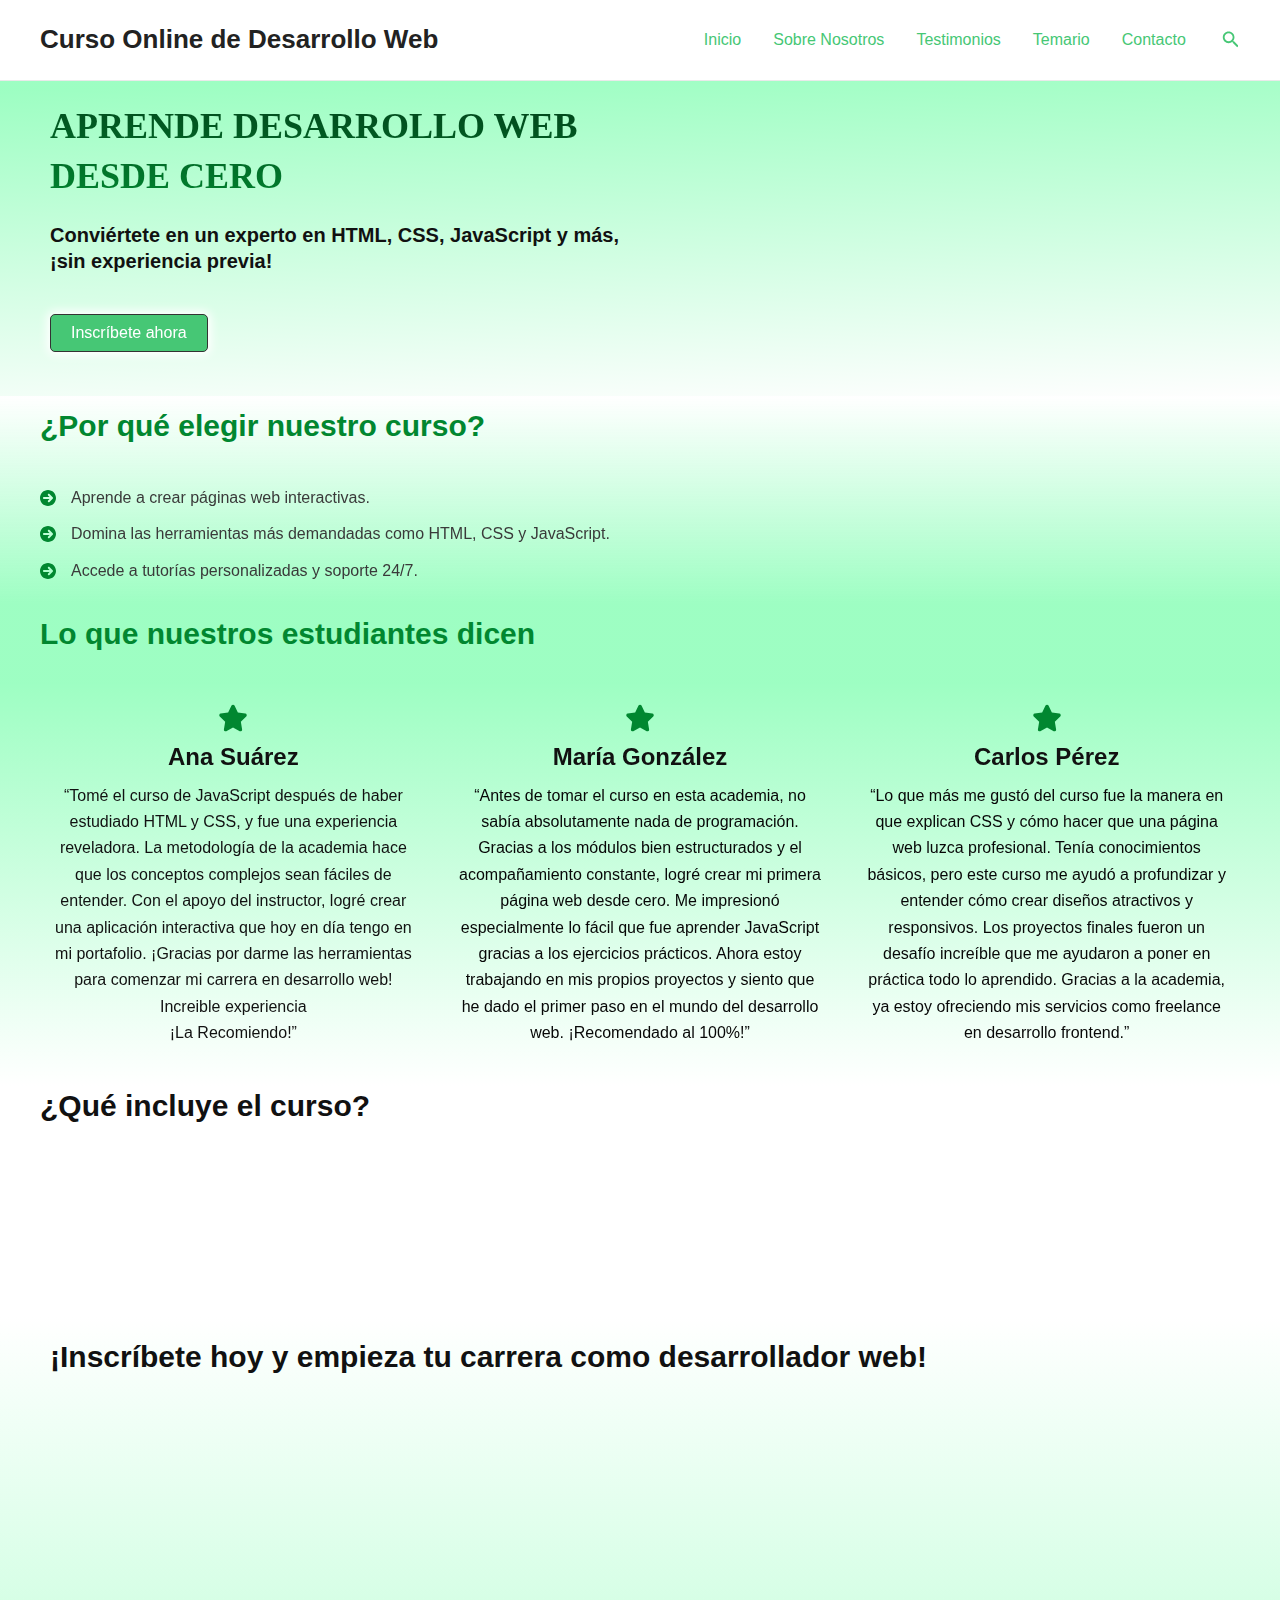
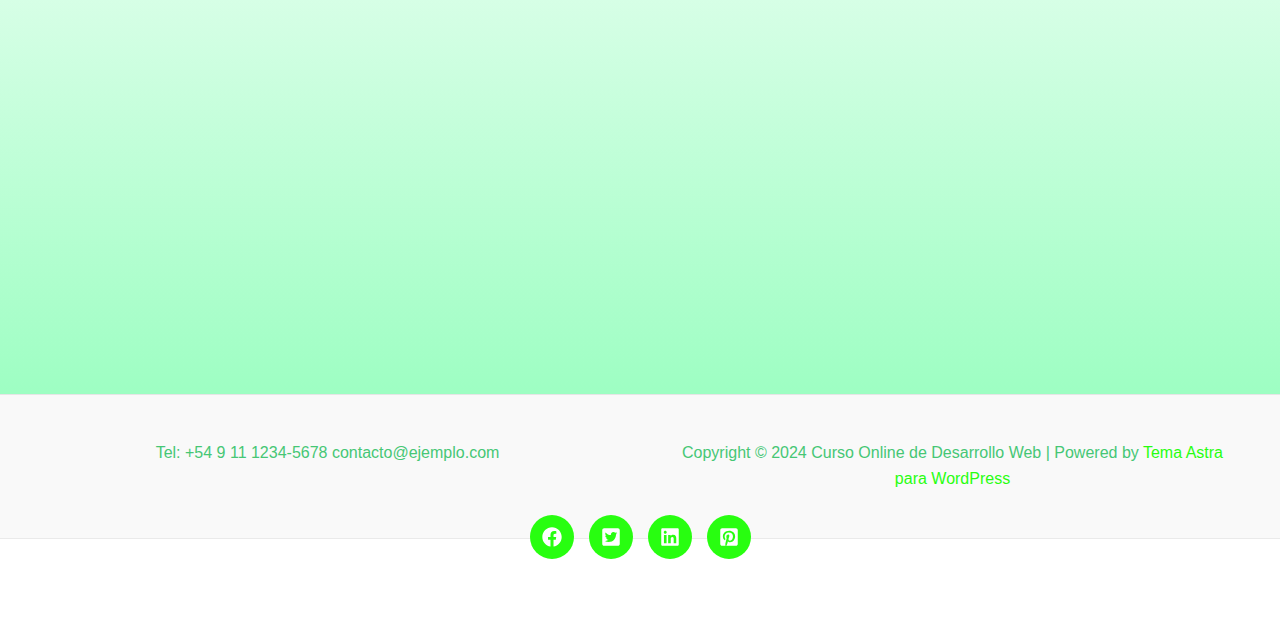
<file: index.html>
<!DOCTYPE html>
<html lang="es-AR">
<head>
<meta charset="UTF-8">
<meta name="viewport" content="width=device-width, initial-scale=1">
	 <link rel="profile" href="https://gmpg.org/xfn/11"> 
	 <meta name="robots" content="index, follow, max-image-preview:large, max-snippet:-1, max-video-preview:-1">

	<!-- This site is optimized with the Yoast SEO plugin v23.6 - https://yoast.com/wordpress/plugins/seo/ -->
	<title>Inicio - Curso Online de Desarrollo Web</title>
	<link rel="canonical" href="/">
	<meta property="og:locale" content="es_ES">
	<meta property="og:type" content="website">
	<meta property="og:title" content="Inicio - Curso Online de Desarrollo Web">
	<meta property="og:description" content="APRENDE DESARROLLO WEB DESDE CERO Conviértete en un experto en HTML, CSS, JavaScript y más, ¡sin experiencia previa! ¿Por qué [&hellip;]">
	<meta property="og:url" content="/">
	<meta property="og:site_name" content="Curso Online de Desarrollo Web">
	<meta property="article:modified_time" content="2024-10-28T21:34:49+00:00">
	<meta name="twitter:card" content="summary_large_image">
	<script type="application/ld+json" class="yoast-schema-graph">{
	    "@context": "https://schema.org",
	    "@graph": [
	        {
	            "@type": "WebPage",
	            "@id": "/",
	            "url": "/",
	            "name": "Inicio - Curso Online de Desarrollo Web",
	            "isPartOf": {
	                "@id": "/#website"
	            },
	            "datePublished": "2024-10-22T18:56:41+00:00",
	            "dateModified": "2024-10-28T21:34:49+00:00",
	            "breadcrumb": {
	                "@id": "/#breadcrumb"
	            },
	            "inLanguage": "es-AR",
	            "potentialAction": [
	                {
	                    "@type": "ReadAction",
	                    "target": [
	                        "/"
	                    ]
	                }
	            ]
	        },
	        {
	            "@type": "BreadcrumbList",
	            "@id": "/#breadcrumb",
	            "itemListElement": [
	                {
	                    "@type": "ListItem",
	                    "position": 1,
	                    "name": "Inicio"
	                }
	            ]
	        },
	        {
	            "@type": "WebSite",
	            "@id": "/#website",
	            "url": "/",
	            "name": "Curso Online de Desarrollo Web",
	            "description": "Curso Online de Desarrollo Web de Cero",
	            "potentialAction": [
	                {
	                    "@type": "SearchAction",
	                    "target": {
	                        "@type": "EntryPoint",
	                        "urlTemplate": "/?s={search_term_string}"
	                    },
	                    "query-input": {
	                        "@type": "PropertyValueSpecification",
	                        "valueRequired": true,
	                        "valueName": "search_term_string"
	                    }
	                }
	            ],
	            "inLanguage": "es-AR"
	        }
	    ]
	}</script>
	<!-- / Yoast SEO plugin. -->


<link rel="alternate" type="application/rss+xml" title="Curso Online de Desarrollo Web &raquo; Feed" href="/feed/">
<link rel="alternate" type="application/rss+xml" title="Curso Online de Desarrollo Web &raquo; RSS de los comentarios" href="/comments/feed/">
<script>
window._wpemojiSettings = {"baseUrl":"https:\/\/s.w.org\/images\/core\/emoji\/15.0.3\/72x72\/","ext":".png","svgUrl":"https:\/\/s.w.org\/images\/core\/emoji\/15.0.3\/svg\/","svgExt":".svg","source":{"concatemoji":"\/wp-includes\/js\/wp-emoji-release.min.js?ver=6.6.2"}};
/*! This file is auto-generated */
!function(i,n){var o,s,e;function c(e){try{var t={supportTests:e,timestamp:(new Date).valueOf()};sessionStorage.setItem(o,JSON.stringify(t))}catch(e){}}function p(e,t,n){e.clearRect(0,0,e.canvas.width,e.canvas.height),e.fillText(t,0,0);var t=new Uint32Array(e.getImageData(0,0,e.canvas.width,e.canvas.height).data),r=(e.clearRect(0,0,e.canvas.width,e.canvas.height),e.fillText(n,0,0),new Uint32Array(e.getImageData(0,0,e.canvas.width,e.canvas.height).data));return t.every(function(e,t){return e===r[t]})}function u(e,t,n){switch(t){case"flag":return n(e,"🏳️‍⚧️","🏳️​⚧️")?!1:!n(e,"🇺🇳","🇺​🇳")&&!n(e,"🏴󠁧󠁢󠁥󠁮󠁧󠁿","🏴​󠁧​󠁢​󠁥​󠁮​󠁧​󠁿");case"emoji":return!n(e,"🐦‍⬛","🐦​⬛")}return!1}function f(e,t,n){var r="undefined"!=typeof WorkerGlobalScope&&self instanceof WorkerGlobalScope?new OffscreenCanvas(300,150):i.createElement("canvas"),a=r.getContext("2d",{willReadFrequently:!0}),o=(a.textBaseline="top",a.font="600 32px Arial",{});return e.forEach(function(e){o[e]=t(a,e,n)}),o}function t(e){var t=i.createElement("script");t.src=e,t.defer=!0,i.head.appendChild(t)}"undefined"!=typeof Promise&&(o="wpEmojiSettingsSupports",s=["flag","emoji"],n.supports={everything:!0,everythingExceptFlag:!0},e=new Promise(function(e){i.addEventListener("DOMContentLoaded",e,{once:!0})}),new Promise(function(t){var n=function(){try{var e=JSON.parse(sessionStorage.getItem(o));if("object"==typeof e&&"number"==typeof e.timestamp&&(new Date).valueOf()<e.timestamp+604800&&"object"==typeof e.supportTests)return e.supportTests}catch(e){}return null}();if(!n){if("undefined"!=typeof Worker&&"undefined"!=typeof OffscreenCanvas&&"undefined"!=typeof URL&&URL.createObjectURL&&"undefined"!=typeof Blob)try{var e="postMessage("+f.toString()+"("+[JSON.stringify(s),u.toString(),p.toString()].join(",")+"));",r=new Blob([e],{type:"text/javascript"}),a=new Worker(URL.createObjectURL(r),{name:"wpTestEmojiSupports"});return void(a.onmessage=function(e){c(n=e.data),a.terminate(),t(n)})}catch(e){}c(n=f(s,u,p))}t(n)}).then(function(e){for(var t in e)n.supports[t]=e[t],n.supports.everything=n.supports.everything&&n.supports[t],"flag"!==t&&(n.supports.everythingExceptFlag=n.supports.everythingExceptFlag&&n.supports[t]);n.supports.everythingExceptFlag=n.supports.everythingExceptFlag&&!n.supports.flag,n.DOMReady=!1,n.readyCallback=function(){n.DOMReady=!0}}).then(function(){return e}).then(function(){var e;n.supports.everything||(n.readyCallback(),(e=n.source||{}).concatemoji?t(e.concatemoji):e.wpemoji&&e.twemoji&&(t(e.twemoji),t(e.wpemoji)))}))}((window,document),window._wpemojiSettings);
</script>
<link rel="stylesheet" id="astra-theme-css-css" href="/wp-content/themes/astra/assets/css/minified/main.min.css?ver=4.8.3" media="all">
<style id="astra-theme-css-inline-css">:root{--ast-post-nav-space:0;--ast-container-default-xlg-padding:2.5em;--ast-container-default-lg-padding:2.5em;--ast-container-default-slg-padding:2em;--ast-container-default-md-padding:2.5em;--ast-container-default-sm-padding:2.5em;--ast-container-default-xs-padding:2.4em;--ast-container-default-xxs-padding:1.8em;--ast-code-block-background:#ECEFF3;--ast-comment-inputs-background:#F9FAFB;--ast-normal-container-width:1200px;--ast-narrow-container-width:750px;--ast-blog-title-font-weight:600;--ast-blog-meta-weight:600;}html{font-size:100%;}a{color:var(--ast-global-color-0);}a:hover,a:focus{color:var(--ast-global-color-0);}body,button,input,select,textarea,.ast-button,.ast-custom-button{font-family:-apple-system,BlinkMacSystemFont,Segoe UI,Roboto,Oxygen-Sans,Ubuntu,Cantarell,Helvetica Neue,sans-serif;font-weight:400;font-size:16px;font-size:1rem;line-height:var(--ast-body-line-height,1.65);}blockquote{color:var(--ast-global-color-3);}h1,.entry-content h1,h2,.entry-content h2,h3,.entry-content h3,h4,.entry-content h4,h5,.entry-content h5,h6,.entry-content h6,.site-title,.site-title a{font-weight:600;}.site-title{font-size:26px;font-size:1.625rem;display:block;}.site-header .site-description{font-size:15px;font-size:0.9375rem;display:none;}.entry-title{font-size:20px;font-size:1.25rem;}.ast-blog-single-element.ast-taxonomy-container a{font-size:14px;font-size:0.875rem;}.ast-blog-meta-container{font-size:13px;font-size:0.8125rem;}.archive .ast-article-post .ast-article-inner,.blog .ast-article-post .ast-article-inner,.archive .ast-article-post .ast-article-inner:hover,.blog .ast-article-post .ast-article-inner:hover{border-top-left-radius:6px;border-top-right-radius:6px;border-bottom-right-radius:6px;border-bottom-left-radius:6px;overflow:hidden;}h1,.entry-content h1{font-size:36px;font-size:2.25rem;font-weight:600;font-family:Times,Georgia,serif;line-height:1.4em;}h2,.entry-content h2{font-size:30px;font-size:1.875rem;font-weight:600;font-family:Arial,Helvetica,Verdana,sans-serif;line-height:1.3em;}h3,.entry-content h3{font-size:24px;font-size:1.5rem;font-weight:600;line-height:1.3em;}h4,.entry-content h4{font-size:20px;font-size:1.25rem;line-height:1.2em;font-weight:600;}h5,.entry-content h5{font-size:18px;font-size:1.125rem;line-height:1.2em;font-weight:600;}h6,.entry-content h6{font-size:16px;font-size:1rem;line-height:1.25em;font-weight:600;}::selection{background-color:var(--ast-global-color-5);color:#000000;}body,h1,.entry-title a,.entry-content h1,h2,.entry-content h2,h3,.entry-content h3,h4,.entry-content h4,h5,.entry-content h5,h6,.entry-content h6{color:var(--ast-global-color-3);}.tagcloud a:hover,.tagcloud a:focus,.tagcloud a.current-item{color:#000000;border-color:var(--ast-global-color-0);background-color:var(--ast-global-color-0);}input:focus,input[type="text"]:focus,input[type="email"]:focus,input[type="url"]:focus,input[type="password"]:focus,input[type="reset"]:focus,input[type="search"]:focus,textarea:focus{border-color:var(--ast-global-color-0);}input[type="radio"]:checked,input[type=reset],input[type="checkbox"]:checked,input[type="checkbox"]:hover:checked,input[type="checkbox"]:focus:checked,input[type=range]::-webkit-slider-thumb{border-color:var(--ast-global-color-0);background-color:var(--ast-global-color-0);box-shadow:none;}.site-footer a:hover + .post-count,.site-footer a:focus + .post-count{background:var(--ast-global-color-0);border-color:var(--ast-global-color-0);}.single .nav-links .nav-previous,.single .nav-links .nav-next{color:var(--ast-global-color-0);}.entry-meta,.entry-meta *{line-height:1.45;color:var(--ast-global-color-0);font-weight:600;}.entry-meta a:not(.ast-button):hover,.entry-meta a:not(.ast-button):hover *,.entry-meta a:not(.ast-button):focus,.entry-meta a:not(.ast-button):focus *,.page-links > .page-link,.page-links .page-link:hover,.post-navigation a:hover{color:var(--ast-global-color-0);}#cat option,.secondary .calendar_wrap thead a,.secondary .calendar_wrap thead a:visited{color:var(--ast-global-color-0);}.secondary .calendar_wrap #today,.ast-progress-val span{background:var(--ast-global-color-0);}.secondary a:hover + .post-count,.secondary a:focus + .post-count{background:var(--ast-global-color-0);border-color:var(--ast-global-color-0);}.calendar_wrap #today > a{color:#000000;}.page-links .page-link,.single .post-navigation a{color:var(--ast-global-color-3);}.ast-search-menu-icon .search-form button.search-submit{padding:0 4px;}.ast-search-menu-icon form.search-form{padding-right:0;}.ast-search-menu-icon.slide-search input.search-field{width:0;}.ast-header-search .ast-search-menu-icon.ast-dropdown-active .search-form,.ast-header-search .ast-search-menu-icon.ast-dropdown-active .search-field:focus{transition:all 0.2s;}.search-form input.search-field:focus{outline:none;}.ast-search-menu-icon .search-form button.search-submit:focus,.ast-theme-transparent-header .ast-header-search .ast-dropdown-active .ast-icon,.ast-theme-transparent-header .ast-inline-search .search-field:focus .ast-icon{color:var(--ast-global-color-1);}.ast-header-search .slide-search .search-form{border:2px solid var(--ast-global-color-0);}.ast-header-search .slide-search .search-field{background-color:#fff;}.ast-archive-title{color:var(--ast-global-color-2);}.widget-title{font-size:22px;font-size:1.375rem;color:var(--ast-global-color-2);}.ast-single-post .entry-content a,.ast-comment-content a:not(.ast-comment-edit-reply-wrap a){text-decoration:underline;}.ast-single-post .elementor-button-wrapper .elementor-button,.ast-single-post .entry-content .uagb-tab a,.ast-single-post .entry-content .uagb-ifb-cta a,.ast-single-post .entry-content .uabb-module-content a,.ast-single-post .entry-content .uagb-post-grid a,.ast-single-post .entry-content .uagb-timeline a,.ast-single-post .entry-content .uagb-toc__wrap a,.ast-single-post .entry-content .uagb-taxomony-box a,.ast-single-post .entry-content .woocommerce a,.entry-content .wp-block-latest-posts > li > a,.ast-single-post .entry-content .wp-block-file__button,li.ast-post-filter-single,.ast-single-post .ast-comment-content .comment-reply-link,.ast-single-post .ast-comment-content .comment-edit-link{text-decoration:none;}.ast-search-menu-icon.slide-search a:focus-visible:focus-visible,.astra-search-icon:focus-visible,#close:focus-visible,a:focus-visible,.ast-menu-toggle:focus-visible,.site .skip-link:focus-visible,.wp-block-loginout input:focus-visible,.wp-block-search.wp-block-search__button-inside .wp-block-search__inside-wrapper,.ast-header-navigation-arrow:focus-visible,.woocommerce .wc-proceed-to-checkout > .checkout-button:focus-visible,.woocommerce .woocommerce-MyAccount-navigation ul li a:focus-visible,.ast-orders-table__row .ast-orders-table__cell:focus-visible,.woocommerce .woocommerce-order-details .order-again > .button:focus-visible,.woocommerce .woocommerce-message a.button.wc-forward:focus-visible,.woocommerce #minus_qty:focus-visible,.woocommerce #plus_qty:focus-visible,a#ast-apply-coupon:focus-visible,.woocommerce .woocommerce-info a:focus-visible,.woocommerce .astra-shop-summary-wrap a:focus-visible,.woocommerce a.wc-forward:focus-visible,#ast-apply-coupon:focus-visible,.woocommerce-js .woocommerce-mini-cart-item a.remove:focus-visible,#close:focus-visible,.button.search-submit:focus-visible,#search_submit:focus,.normal-search:focus-visible,.ast-header-account-wrap:focus-visible,.woocommerce .ast-on-card-button.ast-quick-view-trigger:focus{outline-style:dotted;outline-color:inherit;outline-width:thin;}input:focus,input[type="text"]:focus,input[type="email"]:focus,input[type="url"]:focus,input[type="password"]:focus,input[type="reset"]:focus,input[type="search"]:focus,input[type="number"]:focus,textarea:focus,.wp-block-search__input:focus,[data-section="section-header-mobile-trigger"] .ast-button-wrap .ast-mobile-menu-trigger-minimal:focus,.ast-mobile-popup-drawer.active .menu-toggle-close:focus,.woocommerce-ordering select.orderby:focus,#ast-scroll-top:focus,#coupon_code:focus,.woocommerce-page #comment:focus,.woocommerce #reviews #respond input#submit:focus,.woocommerce a.add_to_cart_button:focus,.woocommerce .button.single_add_to_cart_button:focus,.woocommerce .woocommerce-cart-form button:focus,.woocommerce .woocommerce-cart-form__cart-item .quantity .qty:focus,.woocommerce .woocommerce-billing-fields .woocommerce-billing-fields__field-wrapper .woocommerce-input-wrapper > .input-text:focus,.woocommerce #order_comments:focus,.woocommerce #place_order:focus,.woocommerce .woocommerce-address-fields .woocommerce-address-fields__field-wrapper .woocommerce-input-wrapper > .input-text:focus,.woocommerce .woocommerce-MyAccount-content form button:focus,.woocommerce .woocommerce-MyAccount-content .woocommerce-EditAccountForm .woocommerce-form-row .woocommerce-Input.input-text:focus,.woocommerce .ast-woocommerce-container .woocommerce-pagination ul.page-numbers li a:focus,body #content .woocommerce form .form-row .select2-container--default .select2-selection--single:focus,#ast-coupon-code:focus,.woocommerce.woocommerce-js .quantity input[type=number]:focus,.woocommerce-js .woocommerce-mini-cart-item .quantity input[type=number]:focus,.woocommerce p#ast-coupon-trigger:focus{border-style:dotted;border-color:inherit;border-width:thin;}input{outline:none;}.ast-logo-title-inline .site-logo-img{padding-right:1em;}body .ast-oembed-container *{position:absolute;top:0;width:100%;height:100%;left:0;}body .wp-block-embed-pocket-casts .ast-oembed-container *{position:unset;}.ast-single-post-featured-section + article {margin-top: 2em;}.site-content .ast-single-post-featured-section img {width: 100%;overflow: hidden;object-fit: cover;}.ast-separate-container .site-content .ast-single-post-featured-section + article {margin-top: -80px;z-index: 9;position: relative;border-radius: 4px;}@media (min-width: 922px) {.ast-no-sidebar .site-content .ast-article-image-container--wide {margin-left: -120px;margin-right: -120px;max-width: unset;width: unset;}.ast-left-sidebar .site-content .ast-article-image-container--wide,.ast-right-sidebar .site-content .ast-article-image-container--wide {margin-left: -10px;margin-right: -10px;}.site-content .ast-article-image-container--full {margin-left: calc( -50vw + 50%);margin-right: calc( -50vw + 50%);max-width: 100vw;width: 100vw;}.ast-left-sidebar .site-content .ast-article-image-container--full,.ast-right-sidebar .site-content .ast-article-image-container--full {margin-left: -10px;margin-right: -10px;max-width: inherit;width: auto;}}.site > .ast-single-related-posts-container {margin-top: 0;}@media (min-width: 922px) {.ast-desktop .ast-container--narrow {max-width: var(--ast-narrow-container-width);margin: 0 auto;}}input[type="text"],input[type="number"],input[type="email"],input[type="url"],input[type="password"],input[type="search"],input[type=reset],input[type=tel],input[type=date],select,textarea{font-size:16px;font-style:normal;font-weight:400;line-height:24px;width:100%;padding:12px 16px;border-radius:4px;box-shadow:0px 1px 2px 0px rgba(0,0,0,0.05);color:var(--ast-form-input-text,#475569);}input[type="text"],input[type="number"],input[type="email"],input[type="url"],input[type="password"],input[type="search"],input[type=reset],input[type=tel],input[type=date],select{height:40px;}input[type="date"]{border-width:1px;border-style:solid;border-color:var(--ast-border-color);}input[type="text"]:focus,input[type="number"]:focus,input[type="email"]:focus,input[type="url"]:focus,input[type="password"]:focus,input[type="search"]:focus,input[type=reset]:focus,input[type="tel"]:focus,input[type="date"]:focus,select:focus,textarea:focus{border-color:#046BD2;box-shadow:none;outline:none;color:var(--ast-form-input-focus-text,#475569);}label,legend{color:#111827;font-size:14px;font-style:normal;font-weight:500;line-height:20px;}select{padding:6px 10px;}fieldset{padding:30px;border-radius:4px;}button,.ast-button,.button,input[type="button"],input[type="reset"],input[type="submit"]{border-radius:4px;box-shadow:0px 1px 2px 0px rgba(0,0,0,0.05);}:root{--ast-comment-inputs-background:#FFF;}::placeholder{color:var(--ast-form-field-color,#9CA3AF);}::-ms-input-placeholder{color:var(--ast-form-field-color,#9CA3AF);}@media (max-width:921.9px){#ast-desktop-header{display:none;}}@media (min-width:922px){#ast-mobile-header{display:none;}}.wp-block-buttons.aligncenter{justify-content:center;}@media (max-width:921px){.ast-theme-transparent-header #primary,.ast-theme-transparent-header #secondary{padding:0;}}@media (max-width:921px){.ast-plain-container.ast-no-sidebar #primary{padding:0;}}.ast-plain-container.ast-no-sidebar #primary{margin-top:0;margin-bottom:0;}.wp-block-button.is-style-outline .wp-block-button__link{border-color:var(--ast-global-color-3);border-top-width:0px;border-right-width:0px;border-bottom-width:0px;border-left-width:0px;}div.wp-block-button.is-style-outline > .wp-block-button__link:not(.has-text-color),div.wp-block-button.wp-block-button__link.is-style-outline:not(.has-text-color){color:var(--ast-global-color-3);}.wp-block-button.is-style-outline .wp-block-button__link:hover,.wp-block-buttons .wp-block-button.is-style-outline .wp-block-button__link:focus,.wp-block-buttons .wp-block-button.is-style-outline > .wp-block-button__link:not(.has-text-color):hover,.wp-block-buttons .wp-block-button.wp-block-button__link.is-style-outline:not(.has-text-color):hover{color:var(--ast-global-color-5);background-color:var(--ast-global-color-0);border-color:var(--ast-global-color-0);}.post-page-numbers.current .page-link,.ast-pagination .page-numbers.current{color:#000000;border-color:var(--ast-global-color-5);background-color:var(--ast-global-color-5);}.wp-block-button.is-style-outline .wp-block-button__link{border-top-width:0px;border-right-width:0px;border-bottom-width:0px;border-left-width:0px;}.wp-block-buttons .wp-block-button.is-style-outline .wp-block-button__link.wp-element-button,.ast-outline-button,.wp-block-uagb-buttons-child .uagb-buttons-repeater.ast-outline-button{border-color:var(--ast-global-color-3);border-top-width:0px;border-right-width:0px;border-bottom-width:0px;border-left-width:0px;font-family:inherit;font-weight:500;font-size:16px;font-size:1rem;line-height:1em;padding-top:10px;padding-right:20px;padding-bottom:10px;padding-left:20px;border-top-left-radius:30px;border-top-right-radius:30px;border-bottom-right-radius:30px;border-bottom-left-radius:30px;}.wp-block-buttons .wp-block-button.is-style-outline > .wp-block-button__link:not(.has-text-color),.wp-block-buttons .wp-block-button.wp-block-button__link.is-style-outline:not(.has-text-color),.ast-outline-button{color:var(--ast-global-color-3);}.wp-block-button.is-style-outline .wp-block-button__link:hover,.wp-block-buttons .wp-block-button.is-style-outline .wp-block-button__link:focus,.wp-block-buttons .wp-block-button.is-style-outline > .wp-block-button__link:not(.has-text-color):hover,.wp-block-buttons .wp-block-button.wp-block-button__link.is-style-outline:not(.has-text-color):hover,.ast-outline-button:hover,.ast-outline-button:focus,.wp-block-uagb-buttons-child .uagb-buttons-repeater.ast-outline-button:hover,.wp-block-uagb-buttons-child .uagb-buttons-repeater.ast-outline-button:focus{color:var(--ast-global-color-5);background-color:var(--ast-global-color-0);border-color:var(--ast-global-color-0);}.ast-single-post .entry-content a.ast-outline-button,.ast-single-post .entry-content .is-style-outline>.wp-block-button__link{text-decoration:none;}.wp-block-button .wp-block-button__link.wp-element-button.is-style-outline:not(.has-background),.wp-block-button.is-style-outline>.wp-block-button__link.wp-element-button:not(.has-background),.ast-outline-button{background-color:transparent;}.wp-block-buttons .wp-block-button .wp-block-button__link.is-style-outline:not(.has-background),.wp-block-buttons .wp-block-button.is-style-outline>.wp-block-button__link:not(.has-background),.ast-outline-button{background-color:var(--ast-global-color-5);color:#000000;}.uagb-buttons-repeater.ast-outline-button{border-radius:9999px;}.entry-content[data-ast-blocks-layout] > figure{margin-bottom:1em;}h1.widget-title{font-weight:600;}h2.widget-title{font-weight:600;}h3.widget-title{font-weight:600;}#page{display:flex;flex-direction:column;min-height:100vh;}.ast-404-layout-1 h1.page-title{color:var(--ast-global-color-2);}.single .post-navigation a{line-height:1em;height:inherit;}.error-404 .page-sub-title{font-size:1.5rem;font-weight:inherit;}.search .site-content .content-area .search-form{margin-bottom:0;}#page .site-content{flex-grow:1;}.widget{margin-bottom:1.25em;}#secondary li{line-height:1.5em;}#secondary .wp-block-group h2{margin-bottom:0.7em;}#secondary h2{font-size:1.7rem;}.ast-separate-container .ast-article-post,.ast-separate-container .ast-article-single,.ast-separate-container .comment-respond{padding:3em;}.ast-separate-container .ast-article-single .ast-article-single{padding:0;}.ast-article-single .wp-block-post-template-is-layout-grid{padding-left:0;}.ast-separate-container .comments-title,.ast-narrow-container .comments-title{padding:1.5em 2em;}.ast-page-builder-template .comment-form-textarea,.ast-comment-formwrap .ast-grid-common-col{padding:0;}.ast-comment-formwrap{padding:0;display:inline-flex;column-gap:20px;width:100%;margin-left:0;margin-right:0;}.comments-area textarea#comment:focus,.comments-area textarea#comment:active,.comments-area .ast-comment-formwrap input[type="text"]:focus,.comments-area .ast-comment-formwrap input[type="text"]:active {box-shadow:none;outline:none;}.archive.ast-page-builder-template .entry-header{margin-top:2em;}.ast-page-builder-template .ast-comment-formwrap{width:100%;}.entry-title{margin-bottom:0.6em;}.ast-archive-description p{font-size:inherit;font-weight:inherit;line-height:inherit;}.ast-separate-container .ast-comment-list li.depth-1,.hentry{margin-bottom:1.5em;}.site-content section.ast-archive-description{margin-bottom:2em;}@media (min-width:921px){.ast-left-sidebar.ast-page-builder-template #secondary,.archive.ast-right-sidebar.ast-page-builder-template .site-main{padding-left:20px;padding-right:20px;}}@media (max-width:544px){.ast-comment-formwrap.ast-row{column-gap:10px;display:inline-block;}#ast-commentform .ast-grid-common-col{position:relative;width:100%;}}@media (min-width:1201px){.ast-separate-container .ast-article-post,.ast-separate-container .ast-article-single,.ast-separate-container .ast-author-box,.ast-separate-container .ast-404-layout-1,.ast-separate-container .no-results{padding:3em;}}@media (max-width:921px){.ast-separate-container #primary,.ast-separate-container #secondary{padding:1.5em 0;}#primary,#secondary{padding:1.5em 0;margin:0;}.ast-left-sidebar #content > .ast-container{display:flex;flex-direction:column-reverse;width:100%;}}@media (min-width:922px){.ast-separate-container.ast-right-sidebar #primary,.ast-separate-container.ast-left-sidebar #primary{border:0;}.search-no-results.ast-separate-container #primary{margin-bottom:4em;}}.wp-block-button .wp-block-button__link{color:var(--ast-global-color-5);}.wp-block-button .wp-block-button__link:hover,.wp-block-button .wp-block-button__link:focus{color:var(--ast-global-color-5);background-color:var(--ast-global-color-0);border-color:var(--ast-global-color-0);}.elementor-widget-heading h1.elementor-heading-title{line-height:1.4em;}.elementor-widget-heading h2.elementor-heading-title{line-height:1.3em;}.elementor-widget-heading h3.elementor-heading-title{line-height:1.3em;}.elementor-widget-heading h4.elementor-heading-title{line-height:1.2em;}.elementor-widget-heading h5.elementor-heading-title{line-height:1.2em;}.elementor-widget-heading h6.elementor-heading-title{line-height:1.25em;}.wp-block-button .wp-block-button__link,.wp-block-search .wp-block-search__button,body .wp-block-file .wp-block-file__button{border-style:solid;border-top-width:0px;border-right-width:0px;border-left-width:0px;border-bottom-width:0px;border-color:var(--ast-global-color-3);background-color:var(--ast-global-color-3);color:var(--ast-global-color-5);font-family:inherit;font-weight:500;line-height:1em;font-size:16px;font-size:1rem;border-top-left-radius:30px;border-top-right-radius:30px;border-bottom-right-radius:30px;border-bottom-left-radius:30px;padding-top:10px;padding-right:20px;padding-bottom:10px;padding-left:20px;}.ast-single-post .entry-content .wp-block-button .wp-block-button__link,.ast-single-post .entry-content .wp-block-search .wp-block-search__button,body .entry-content .wp-block-file .wp-block-file__button{text-decoration:none;}.menu-toggle,button,.ast-button,.ast-custom-button,.button,input#submit,input[type="button"],input[type="submit"],input[type="reset"],#comments .submit,.search .search-submit,form[CLASS*="wp-block-search__"].wp-block-search .wp-block-search__inside-wrapper .wp-block-search__button,body .wp-block-file .wp-block-file__button,.search .search-submit,.woocommerce-js a.button,.woocommerce button.button,.woocommerce .woocommerce-message a.button,.woocommerce #respond input#submit.alt,.woocommerce input.button.alt,.woocommerce input.button,.woocommerce input.button:disabled,.woocommerce input.button:disabled[disabled],.woocommerce input.button:disabled:hover,.woocommerce input.button:disabled[disabled]:hover,.woocommerce #respond input#submit,.woocommerce button.button.alt.disabled,.wc-block-grid__products .wc-block-grid__product .wp-block-button__link,.wc-block-grid__product-onsale,[CLASS*="wc-block"] button,.woocommerce-js .astra-cart-drawer .astra-cart-drawer-content .woocommerce-mini-cart__buttons .button:not(.checkout):not(.ast-continue-shopping),.woocommerce-js .astra-cart-drawer .astra-cart-drawer-content .woocommerce-mini-cart__buttons a.checkout,.woocommerce button.button.alt.disabled.wc-variation-selection-needed,[CLASS*="wc-block"] .wc-block-components-button{border-style:solid;border-top-width:0px;border-right-width:0px;border-left-width:0px;border-bottom-width:0px;color:var(--ast-global-color-5);border-color:var(--ast-global-color-3);background-color:var(--ast-global-color-3);padding-top:10px;padding-right:20px;padding-bottom:10px;padding-left:20px;font-family:inherit;font-weight:500;font-size:16px;font-size:1rem;line-height:1em;border-top-left-radius:30px;border-top-right-radius:30px;border-bottom-right-radius:30px;border-bottom-left-radius:30px;}button:focus,.menu-toggle:hover,button:hover,.ast-button:hover,.ast-custom-button:hover .button:hover,.ast-custom-button:hover ,input[type=reset]:hover,input[type=reset]:focus,input#submit:hover,input#submit:focus,input[type="button"]:hover,input[type="button"]:focus,input[type="submit"]:hover,input[type="submit"]:focus,form[CLASS*="wp-block-search__"].wp-block-search .wp-block-search__inside-wrapper .wp-block-search__button:hover,form[CLASS*="wp-block-search__"].wp-block-search .wp-block-search__inside-wrapper .wp-block-search__button:focus,body .wp-block-file .wp-block-file__button:hover,body .wp-block-file .wp-block-file__button:focus,.woocommerce-js a.button:hover,.woocommerce button.button:hover,.woocommerce .woocommerce-message a.button:hover,.woocommerce #respond input#submit:hover,.woocommerce #respond input#submit.alt:hover,.woocommerce input.button.alt:hover,.woocommerce input.button:hover,.woocommerce button.button.alt.disabled:hover,.wc-block-grid__products .wc-block-grid__product .wp-block-button__link:hover,[CLASS*="wc-block"] button:hover,.woocommerce-js .astra-cart-drawer .astra-cart-drawer-content .woocommerce-mini-cart__buttons .button:not(.checkout):not(.ast-continue-shopping):hover,.woocommerce-js .astra-cart-drawer .astra-cart-drawer-content .woocommerce-mini-cart__buttons a.checkout:hover,.woocommerce button.button.alt.disabled.wc-variation-selection-needed:hover,[CLASS*="wc-block"] .wc-block-components-button:hover,[CLASS*="wc-block"] .wc-block-components-button:focus{color:var(--ast-global-color-5);background-color:var(--ast-global-color-0);border-color:var(--ast-global-color-0);}form[CLASS*="wp-block-search__"].wp-block-search .wp-block-search__inside-wrapper .wp-block-search__button.has-icon{padding-top:calc(10px - 3px);padding-right:calc(20px - 3px);padding-bottom:calc(10px - 3px);padding-left:calc(20px - 3px);}@media (max-width:921px){.ast-mobile-header-stack .main-header-bar .ast-search-menu-icon{display:inline-block;}.ast-header-break-point.ast-header-custom-item-outside .ast-mobile-header-stack .main-header-bar .ast-search-icon{margin:0;}.ast-comment-avatar-wrap img{max-width:2.5em;}.ast-comment-meta{padding:0 1.8888em 1.3333em;}}@media (min-width:544px){.ast-container{max-width:100%;}}@media (max-width:544px){.ast-separate-container .ast-article-post,.ast-separate-container .ast-article-single,.ast-separate-container .comments-title,.ast-separate-container .ast-archive-description{padding:1.5em 1em;}.ast-separate-container #content .ast-container{padding-left:0.54em;padding-right:0.54em;}.ast-separate-container .ast-comment-list .bypostauthor{padding:.5em;}.ast-search-menu-icon.ast-dropdown-active .search-field{width:170px;}} #ast-mobile-header .ast-site-header-cart-li a{pointer-events:none;}.ast-separate-container{background-color:var(--ast-global-color-5);background-image:none;}@media (max-width:921px){.site-title{display:block;}.site-header .site-description{display:none;}h1,.entry-content h1{font-size:30px;}h2,.entry-content h2{font-size:25px;}h3,.entry-content h3{font-size:20px;}}@media (max-width:544px){.site-title{display:block;}.site-header .site-description{display:none;}h1,.entry-content h1{font-size:30px;}h2,.entry-content h2{font-size:25px;}h3,.entry-content h3{font-size:20px;}body,.ast-separate-container{background-color:var(--ast-global-color-5);background-image:none;}}@media (max-width:921px){html{font-size:91.2%;}}@media (max-width:544px){html{font-size:91.2%;}}@media (min-width:922px){.ast-container{max-width:1240px;}}@media (min-width:922px){.site-content .ast-container{display:flex;}}@media (max-width:921px){.site-content .ast-container{flex-direction:column;}}.entry-content h1,.entry-content h2,.entry-content h3,.entry-content h4,.entry-content h5,.entry-content h6{clear:none;}@media (min-width:922px){.main-header-menu .sub-menu .menu-item.ast-left-align-sub-menu:hover > .sub-menu,.main-header-menu .sub-menu .menu-item.ast-left-align-sub-menu.focus > .sub-menu{margin-left:-0px;}}.entry-content li > p{margin-bottom:0;}.site .comments-area{padding-bottom:2em;margin-top:2em;}.footer-widget-area[data-section^="section-fb-html-"] .ast-builder-html-element{text-align:center;}.wp-block-file {display: flex;align-items: center;flex-wrap: wrap;justify-content: space-between;}.wp-block-pullquote {border: none;}.wp-block-pullquote blockquote::before {content: "\201D";font-family: "Helvetica",sans-serif;display: flex;transform: rotate( 180deg );font-size: 6rem;font-style: normal;line-height: 1;font-weight: bold;align-items: center;justify-content: center;}.has-text-align-right > blockquote::before {justify-content: flex-start;}.has-text-align-left > blockquote::before {justify-content: flex-end;}figure.wp-block-pullquote.is-style-solid-color blockquote {max-width: 100%;text-align: inherit;}:root {--wp--custom--ast-default-block-top-padding: 3em;--wp--custom--ast-default-block-right-padding: 3em;--wp--custom--ast-default-block-bottom-padding: 3em;--wp--custom--ast-default-block-left-padding: 3em;--wp--custom--ast-container-width: 1200px;--wp--custom--ast-content-width-size: 1200px;--wp--custom--ast-wide-width-size: calc(1200px + var(--wp--custom--ast-default-block-left-padding) + var(--wp--custom--ast-default-block-right-padding));}.ast-narrow-container {--wp--custom--ast-content-width-size: 750px;--wp--custom--ast-wide-width-size: 750px;}@media(max-width: 921px) {:root {--wp--custom--ast-default-block-top-padding: 3em;--wp--custom--ast-default-block-right-padding: 2em;--wp--custom--ast-default-block-bottom-padding: 3em;--wp--custom--ast-default-block-left-padding: 2em;}}@media(max-width: 544px) {:root {--wp--custom--ast-default-block-top-padding: 3em;--wp--custom--ast-default-block-right-padding: 1.5em;--wp--custom--ast-default-block-bottom-padding: 3em;--wp--custom--ast-default-block-left-padding: 1.5em;}}.entry-content > .wp-block-group,.entry-content > .wp-block-cover,.entry-content > .wp-block-columns {padding-top: var(--wp--custom--ast-default-block-top-padding);padding-right: var(--wp--custom--ast-default-block-right-padding);padding-bottom: var(--wp--custom--ast-default-block-bottom-padding);padding-left: var(--wp--custom--ast-default-block-left-padding);}.ast-plain-container.ast-no-sidebar .entry-content > .alignfull,.ast-page-builder-template .ast-no-sidebar .entry-content > .alignfull {margin-left: calc( -50vw + 50%);margin-right: calc( -50vw + 50%);max-width: 100vw;width: 100vw;}.ast-plain-container.ast-no-sidebar .entry-content .alignfull .alignfull,.ast-page-builder-template.ast-no-sidebar .entry-content .alignfull .alignfull,.ast-plain-container.ast-no-sidebar .entry-content .alignfull .alignwide,.ast-page-builder-template.ast-no-sidebar .entry-content .alignfull .alignwide,.ast-plain-container.ast-no-sidebar .entry-content .alignwide .alignfull,.ast-page-builder-template.ast-no-sidebar .entry-content .alignwide .alignfull,.ast-plain-container.ast-no-sidebar .entry-content .alignwide .alignwide,.ast-page-builder-template.ast-no-sidebar .entry-content .alignwide .alignwide,.ast-plain-container.ast-no-sidebar .entry-content .wp-block-column .alignfull,.ast-page-builder-template.ast-no-sidebar .entry-content .wp-block-column .alignfull,.ast-plain-container.ast-no-sidebar .entry-content .wp-block-column .alignwide,.ast-page-builder-template.ast-no-sidebar .entry-content .wp-block-column .alignwide {margin-left: auto;margin-right: auto;width: 100%;}[data-ast-blocks-layout] .wp-block-separator:not(.is-style-dots) {height: 0;}[data-ast-blocks-layout] .wp-block-separator {margin: 20px auto;}[data-ast-blocks-layout] .wp-block-separator:not(.is-style-wide):not(.is-style-dots) {max-width: 100px;}[data-ast-blocks-layout] .wp-block-separator.has-background {padding: 0;}.entry-content[data-ast-blocks-layout] > * {max-width: var(--wp--custom--ast-content-width-size);margin-left: auto;margin-right: auto;}.entry-content[data-ast-blocks-layout] > .alignwide {max-width: var(--wp--custom--ast-wide-width-size);}.entry-content[data-ast-blocks-layout] .alignfull {max-width: none;}.ast-full-width-layout .entry-content[data-ast-blocks-layout] .is-layout-constrained.wp-block-cover-is-layout-constrained > *,.ast-full-width-layout .entry-content[data-ast-blocks-layout] .is-layout-constrained.wp-block-group-is-layout-constrained > * {max-width: var(--wp--custom--ast-content-width-size);margin-left: auto;margin-right: auto;}.entry-content .wp-block-columns {margin-bottom: 0;}blockquote {margin: 1.5em;border-color: rgba(0,0,0,0.05);}.wp-block-quote:not(.has-text-align-right):not(.has-text-align-center) {border-left: 5px solid rgba(0,0,0,0.05);}.has-text-align-right > blockquote,blockquote.has-text-align-right {border-right: 5px solid rgba(0,0,0,0.05);}.has-text-align-left > blockquote,blockquote.has-text-align-left {border-left: 5px solid rgba(0,0,0,0.05);}.wp-block-site-tagline,.wp-block-latest-posts .read-more {margin-top: 15px;}.wp-block-loginout p label {display: block;}.wp-block-loginout p:not(.login-remember):not(.login-submit) input {width: 100%;}.wp-block-loginout input:focus {border-color: transparent;}.wp-block-loginout input:focus {outline: thin dotted;}.entry-content .wp-block-media-text .wp-block-media-text__content {padding: 0 0 0 8%;}.entry-content .wp-block-media-text.has-media-on-the-right .wp-block-media-text__content {padding: 0 8% 0 0;}.entry-content .wp-block-media-text.has-background .wp-block-media-text__content {padding: 8%;}.entry-content .wp-block-cover:not([class*="background-color"]) .wp-block-cover__inner-container,.entry-content .wp-block-cover:not([class*="background-color"]) .wp-block-cover-image-text,.entry-content .wp-block-cover:not([class*="background-color"]) .wp-block-cover-text,.entry-content .wp-block-cover-image:not([class*="background-color"]) .wp-block-cover__inner-container,.entry-content .wp-block-cover-image:not([class*="background-color"]) .wp-block-cover-image-text,.entry-content .wp-block-cover-image:not([class*="background-color"]) .wp-block-cover-text {color: var(--ast-global-color-5);}.wp-block-loginout .login-remember input {width: 1.1rem;height: 1.1rem;margin: 0 5px 4px 0;vertical-align: middle;}.wp-block-latest-posts > li > *:first-child,.wp-block-latest-posts:not(.is-grid) > li:first-child {margin-top: 0;}.entry-content .wp-block-buttons,.entry-content .wp-block-uagb-buttons {margin-bottom: 1.5em;}.wp-block-search__inside-wrapper .wp-block-search__input {padding: 0 10px;color: var(--ast-global-color-3);background: var(--ast-global-color-5);border-color: var(--ast-border-color);}.wp-block-latest-posts .read-more {margin-bottom: 1.5em;}.wp-block-search__no-button .wp-block-search__inside-wrapper .wp-block-search__input {padding-top: 5px;padding-bottom: 5px;}.wp-block-latest-posts .wp-block-latest-posts__post-date,.wp-block-latest-posts .wp-block-latest-posts__post-author {font-size: 1rem;}.wp-block-latest-posts > li > *,.wp-block-latest-posts:not(.is-grid) > li {margin-top: 12px;margin-bottom: 12px;}.ast-page-builder-template .entry-content[data-ast-blocks-layout] > *,.ast-page-builder-template .entry-content[data-ast-blocks-layout] > .alignfull > * {max-width: none;}.ast-page-builder-template .entry-content[data-ast-blocks-layout] > .alignwide > * {max-width: var(--wp--custom--ast-wide-width-size);}.ast-page-builder-template .entry-content[data-ast-blocks-layout] > .inherit-container-width > *,.ast-page-builder-template .entry-content[data-ast-blocks-layout] > * > *,.entry-content[data-ast-blocks-layout] > .wp-block-cover .wp-block-cover__inner-container {max-width: none ;margin-left: auto;margin-right: auto;}.entry-content[data-ast-blocks-layout] .wp-block-cover:not(.alignleft):not(.alignright) {width: auto;}@media(max-width: 1200px) {.ast-separate-container .entry-content > .alignfull,.ast-separate-container .entry-content[data-ast-blocks-layout] > .alignwide,.ast-plain-container .entry-content[data-ast-blocks-layout] > .alignwide,.ast-plain-container .entry-content .alignfull {margin-left: calc(-1 * min(var(--ast-container-default-xlg-padding),20px)) ;margin-right: calc(-1 * min(var(--ast-container-default-xlg-padding),20px));}}@media(min-width: 1201px) {.ast-separate-container .entry-content > .alignfull {margin-left: calc(-1 * var(--ast-container-default-xlg-padding) );margin-right: calc(-1 * var(--ast-container-default-xlg-padding) );}.ast-separate-container .entry-content[data-ast-blocks-layout] > .alignwide,.ast-plain-container .entry-content[data-ast-blocks-layout] > .alignwide {margin-left: calc(-1 * var(--wp--custom--ast-default-block-left-padding) );margin-right: calc(-1 * var(--wp--custom--ast-default-block-right-padding) );}}@media(min-width: 921px) {.ast-separate-container .entry-content .wp-block-group.alignwide:not(.inherit-container-width) > :where(:not(.alignleft):not(.alignright)),.ast-plain-container .entry-content .wp-block-group.alignwide:not(.inherit-container-width) > :where(:not(.alignleft):not(.alignright)) {max-width: calc( var(--wp--custom--ast-content-width-size) + 80px );}.ast-plain-container.ast-right-sidebar .entry-content[data-ast-blocks-layout] .alignfull,.ast-plain-container.ast-left-sidebar .entry-content[data-ast-blocks-layout] .alignfull {margin-left: -60px;margin-right: -60px;}}@media(min-width: 544px) {.entry-content > .alignleft {margin-right: 20px;}.entry-content > .alignright {margin-left: 20px;}}@media (max-width:544px){.wp-block-columns .wp-block-column:not(:last-child){margin-bottom:20px;}.wp-block-latest-posts{margin:0;}}@media( max-width: 600px ) {.entry-content .wp-block-media-text .wp-block-media-text__content,.entry-content .wp-block-media-text.has-media-on-the-right .wp-block-media-text__content {padding: 8% 0 0;}.entry-content .wp-block-media-text.has-background .wp-block-media-text__content {padding: 8%;}}.ast-page-builder-template .entry-header {padding-left: 0;}.ast-narrow-container .site-content .wp-block-uagb-image--align-full .wp-block-uagb-image__figure {max-width: 100%;margin-left: auto;margin-right: auto;}.entry-content ul,.entry-content ol {padding: revert;margin: revert;padding-left: 20px;}:root .has-ast-global-color-0-color{color:var(--ast-global-color-0);}:root .has-ast-global-color-0-background-color{background-color:var(--ast-global-color-0);}:root .wp-block-button .has-ast-global-color-0-color{color:var(--ast-global-color-0);}:root .wp-block-button .has-ast-global-color-0-background-color{background-color:var(--ast-global-color-0);}:root .has-ast-global-color-1-color{color:var(--ast-global-color-1);}:root .has-ast-global-color-1-background-color{background-color:var(--ast-global-color-1);}:root .wp-block-button .has-ast-global-color-1-color{color:var(--ast-global-color-1);}:root .wp-block-button .has-ast-global-color-1-background-color{background-color:var(--ast-global-color-1);}:root .has-ast-global-color-2-color{color:var(--ast-global-color-2);}:root .has-ast-global-color-2-background-color{background-color:var(--ast-global-color-2);}:root .wp-block-button .has-ast-global-color-2-color{color:var(--ast-global-color-2);}:root .wp-block-button .has-ast-global-color-2-background-color{background-color:var(--ast-global-color-2);}:root .has-ast-global-color-3-color{color:var(--ast-global-color-3);}:root .has-ast-global-color-3-background-color{background-color:var(--ast-global-color-3);}:root .wp-block-button .has-ast-global-color-3-color{color:var(--ast-global-color-3);}:root .wp-block-button .has-ast-global-color-3-background-color{background-color:var(--ast-global-color-3);}:root .has-ast-global-color-4-color{color:var(--ast-global-color-4);}:root .has-ast-global-color-4-background-color{background-color:var(--ast-global-color-4);}:root .wp-block-button .has-ast-global-color-4-color{color:var(--ast-global-color-4);}:root .wp-block-button .has-ast-global-color-4-background-color{background-color:var(--ast-global-color-4);}:root .has-ast-global-color-5-color{color:var(--ast-global-color-5);}:root .has-ast-global-color-5-background-color{background-color:var(--ast-global-color-5);}:root .wp-block-button .has-ast-global-color-5-color{color:var(--ast-global-color-5);}:root .wp-block-button .has-ast-global-color-5-background-color{background-color:var(--ast-global-color-5);}:root .has-ast-global-color-6-color{color:var(--ast-global-color-6);}:root .has-ast-global-color-6-background-color{background-color:var(--ast-global-color-6);}:root .wp-block-button .has-ast-global-color-6-color{color:var(--ast-global-color-6);}:root .wp-block-button .has-ast-global-color-6-background-color{background-color:var(--ast-global-color-6);}:root .has-ast-global-color-7-color{color:var(--ast-global-color-7);}:root .has-ast-global-color-7-background-color{background-color:var(--ast-global-color-7);}:root .wp-block-button .has-ast-global-color-7-color{color:var(--ast-global-color-7);}:root .wp-block-button .has-ast-global-color-7-background-color{background-color:var(--ast-global-color-7);}:root .has-ast-global-color-8-color{color:var(--ast-global-color-8);}:root .has-ast-global-color-8-background-color{background-color:var(--ast-global-color-8);}:root .wp-block-button .has-ast-global-color-8-color{color:var(--ast-global-color-8);}:root .wp-block-button .has-ast-global-color-8-background-color{background-color:var(--ast-global-color-8);}:root{--ast-global-color-0:#28fe10;--ast-global-color-1:#24ed3b;--ast-global-color-2:#111111;--ast-global-color-3:#46c775;--ast-global-color-4:#80ef37;--ast-global-color-5:#FFFFFF;--ast-global-color-6:#D1D5DB;--ast-global-color-7:#111111;--ast-global-color-8:#111111;}:root {--ast-border-color : var(--ast-global-color-5);}.ast-single-entry-banner {-js-display: flex;display: flex;flex-direction: column;justify-content: center;text-align: center;position: relative;background: #eeeeee;}.ast-single-entry-banner[data-banner-layout="layout-1"] {max-width: 1200px;background: inherit;padding: 20px 0;}.ast-single-entry-banner[data-banner-width-type="custom"] {margin: 0 auto;width: 100%;}.ast-single-entry-banner + .site-content .entry-header {margin-bottom: 0;}.site .ast-author-avatar {--ast-author-avatar-size: ;}a.ast-underline-text {text-decoration: underline;}.ast-container > .ast-terms-link {position: relative;display: block;}a.ast-button.ast-badge-tax {padding: 4px 8px;border-radius: 3px;font-size: inherit;}header.entry-header .entry-title{font-weight:600;font-size:32px;font-size:2rem;}header.entry-header > *:not(:last-child){margin-bottom:10px;}header.entry-header .post-thumb-img-content{text-align:center;}header.entry-header .post-thumb img,.ast-single-post-featured-section.post-thumb img{aspect-ratio:16/9;width:100%;height:100%;}.ast-archive-entry-banner {-js-display: flex;display: flex;flex-direction: column;justify-content: center;text-align: center;position: relative;background: #eeeeee;}.ast-archive-entry-banner[data-banner-width-type="custom"] {margin: 0 auto;width: 100%;}.ast-archive-entry-banner[data-banner-layout="layout-1"] {background: inherit;padding: 20px 0;text-align: left;}body.archive .ast-archive-description{max-width:1200px;width:100%;text-align:left;padding-top:3em;padding-right:3em;padding-bottom:3em;padding-left:3em;}body.archive .ast-archive-description .ast-archive-title,body.archive .ast-archive-description .ast-archive-title *{font-weight:600;font-size:32px;font-size:2rem;}body.archive .ast-archive-description > *:not(:last-child){margin-bottom:10px;}@media (max-width:921px){body.archive .ast-archive-description{text-align:left;}}@media (max-width:544px){body.archive .ast-archive-description{text-align:left;}}.ast-breadcrumbs .trail-browse,.ast-breadcrumbs .trail-items,.ast-breadcrumbs .trail-items li{display:inline-block;margin:0;padding:0;border:none;background:inherit;text-indent:0;text-decoration:none;}.ast-breadcrumbs .trail-browse{font-size:inherit;font-style:inherit;font-weight:inherit;color:inherit;}.ast-breadcrumbs .trail-items{list-style:none;}.trail-items li::after{padding:0 0.3em;content:"\00bb";}.trail-items li:last-of-type::after{display:none;}h1,.entry-content h1,h2,.entry-content h2,h3,.entry-content h3,h4,.entry-content h4,h5,.entry-content h5,h6,.entry-content h6{color:var(--ast-global-color-2);}.entry-title a{color:var(--ast-global-color-2);}@media (max-width:921px){.ast-builder-grid-row-container.ast-builder-grid-row-tablet-3-firstrow .ast-builder-grid-row > *:first-child,.ast-builder-grid-row-container.ast-builder-grid-row-tablet-3-lastrow .ast-builder-grid-row > *:last-child{grid-column:1 / -1;}}@media (max-width:544px){.ast-builder-grid-row-container.ast-builder-grid-row-mobile-3-firstrow .ast-builder-grid-row > *:first-child,.ast-builder-grid-row-container.ast-builder-grid-row-mobile-3-lastrow .ast-builder-grid-row > *:last-child{grid-column:1 / -1;}}.ast-builder-layout-element[data-section="title_tagline"]{display:flex;}@media (max-width:921px){.ast-header-break-point .ast-builder-layout-element[data-section="title_tagline"]{display:flex;}}@media (max-width:544px){.ast-header-break-point .ast-builder-layout-element[data-section="title_tagline"]{display:flex;}}.ast-builder-menu-1{font-family:inherit;font-weight:inherit;}.ast-builder-menu-1 .menu-item > .menu-link{color:var(--ast-global-color-3);}.ast-builder-menu-1 .menu-item > .ast-menu-toggle{color:var(--ast-global-color-3);}.ast-builder-menu-1 .menu-item:hover > .menu-link,.ast-builder-menu-1 .inline-on-mobile .menu-item:hover > .ast-menu-toggle{color:var(--ast-global-color-0);}.ast-builder-menu-1 .menu-item:hover > .ast-menu-toggle{color:var(--ast-global-color-0);}.ast-builder-menu-1 .menu-item.current-menu-item > .menu-link,.ast-builder-menu-1 .inline-on-mobile .menu-item.current-menu-item > .ast-menu-toggle,.ast-builder-menu-1 .current-menu-ancestor > .menu-link{color:var(--ast-global-color-0);}.ast-builder-menu-1 .menu-item.current-menu-item > .ast-menu-toggle{color:var(--ast-global-color-0);}.ast-builder-menu-1 .sub-menu,.ast-builder-menu-1 .inline-on-mobile .sub-menu{border-top-width:2px;border-bottom-width:0px;border-right-width:0px;border-left-width:0px;border-color:var(--ast-global-color-5);border-style:solid;}.ast-builder-menu-1 .sub-menu .sub-menu{top:-2px;}.ast-builder-menu-1 .main-header-menu > .menu-item > .sub-menu,.ast-builder-menu-1 .main-header-menu > .menu-item > .astra-full-megamenu-wrapper{margin-top:0px;}.ast-desktop .ast-builder-menu-1 .main-header-menu > .menu-item > .sub-menu:before,.ast-desktop .ast-builder-menu-1 .main-header-menu > .menu-item > .astra-full-megamenu-wrapper:before{height:calc( 0px + 2px + 5px );}.ast-desktop .ast-builder-menu-1 .menu-item .sub-menu .menu-link{border-style:none;}@media (max-width:921px){.ast-header-break-point .ast-builder-menu-1 .menu-item.menu-item-has-children > .ast-menu-toggle{top:0;}.ast-builder-menu-1 .inline-on-mobile .menu-item.menu-item-has-children > .ast-menu-toggle{right:-15px;}.ast-builder-menu-1 .menu-item-has-children > .menu-link:after{content:unset;}.ast-builder-menu-1 .main-header-menu > .menu-item > .sub-menu,.ast-builder-menu-1 .main-header-menu > .menu-item > .astra-full-megamenu-wrapper{margin-top:0;}}@media (max-width:544px){.ast-header-break-point .ast-builder-menu-1 .menu-item.menu-item-has-children > .ast-menu-toggle{top:0;}.ast-builder-menu-1 .main-header-menu > .menu-item > .sub-menu,.ast-builder-menu-1 .main-header-menu > .menu-item > .astra-full-megamenu-wrapper{margin-top:0;}}.ast-builder-menu-1{display:flex;}@media (max-width:921px){.ast-header-break-point .ast-builder-menu-1{display:flex;}}@media (max-width:544px){.ast-header-break-point .ast-builder-menu-1{display:flex;}}.main-header-bar .main-header-bar-navigation .ast-search-icon {display: block;z-index: 4;position: relative;}.ast-search-icon .ast-icon {z-index: 4;}.ast-search-icon {z-index: 4;position: relative;line-height: normal;}.main-header-bar .ast-search-menu-icon .search-form {background-color: #ffffff;}.ast-search-menu-icon.ast-dropdown-active.slide-search .search-form {visibility: visible;opacity: 1;}.ast-search-menu-icon .search-form {border: 1px solid #e7e7e7;line-height: normal;padding: 0 3em 0 0;border-radius: 2px;display: inline-block;-webkit-backface-visibility: hidden;backface-visibility: hidden;position: relative;color: inherit;background-color: #fff;}.ast-search-menu-icon .astra-search-icon {-js-display: flex;display: flex;line-height: normal;}.ast-search-menu-icon .astra-search-icon:focus {outline: none;}.ast-search-menu-icon .search-field {border: none;background-color: transparent;transition: all .3s;border-radius: inherit;color: inherit;font-size: inherit;width: 0;color: #757575;}.ast-search-menu-icon .search-submit {display: none;background: none;border: none;font-size: 1.3em;color: #757575;}.ast-search-menu-icon.ast-dropdown-active {visibility: visible;opacity: 1;position: relative;}.ast-search-menu-icon.ast-dropdown-active .search-field,.ast-dropdown-active.ast-search-menu-icon.slide-search input.search-field {width: 235px;}.ast-header-search .ast-search-menu-icon.slide-search .search-form,.ast-header-search .ast-search-menu-icon.ast-inline-search .search-form {-js-display: flex;display: flex;align-items: center;}.ast-search-menu-icon.ast-inline-search .search-field {width : 100%;padding : 0.60em;padding-right : 5.5em;transition: all 0.2s;}.site-header-section-left .ast-search-menu-icon.slide-search .search-form {padding-left: 2em;padding-right: unset;left: -1em;right: unset;}.site-header-section-left .ast-search-menu-icon.slide-search .search-form .search-field {margin-right: unset;}.ast-search-menu-icon.slide-search .search-form {-webkit-backface-visibility: visible;backface-visibility: visible;visibility: hidden;opacity: 0;transition: all .2s;position: absolute;z-index: 3;right: -1em;top: 50%;transform: translateY(-50%);}.ast-header-search .ast-search-menu-icon .search-form .search-field:-ms-input-placeholder,.ast-header-search .ast-search-menu-icon .search-form .search-field:-ms-input-placeholder{opacity:0.5;}.ast-header-search .ast-search-menu-icon.slide-search .search-form,.ast-header-search .ast-search-menu-icon.ast-inline-search .search-form{-js-display:flex;display:flex;align-items:center;}.ast-builder-layout-element.ast-header-search{height:auto;}.ast-header-search .astra-search-icon{color:var(--ast-global-color-3);font-size:18px;}.ast-header-search .search-field::placeholder,.ast-header-search .ast-icon{color:var(--ast-global-color-3);}.ast-search-menu-icon{z-index:5;}@media (max-width:921px){.ast-header-search .astra-search-icon{font-size:18px;}}@media (max-width:544px){.ast-header-search .astra-search-icon{font-size:18px;}}.ast-header-search{display:flex;}@media (max-width:921px){.ast-header-break-point .ast-header-search{display:flex;}}@media (max-width:544px){.ast-header-break-point .ast-header-search{display:flex;}}.site-below-footer-wrap{padding-top:20px;padding-bottom:20px;}.site-below-footer-wrap[data-section="section-below-footer-builder"]{background-color:var(--ast-global-color-5);background-image:none;min-height:30px;border-style:solid;border-width:0px;border-top-width:1px;border-top-color:#eaeaea;}.site-below-footer-wrap[data-section="section-below-footer-builder"] .ast-builder-grid-row{max-width:1200px;min-height:30px;margin-left:auto;margin-right:auto;}.site-below-footer-wrap[data-section="section-below-footer-builder"] .ast-builder-grid-row,.site-below-footer-wrap[data-section="section-below-footer-builder"] .site-footer-section{align-items:center;}.site-below-footer-wrap[data-section="section-below-footer-builder"].ast-footer-row-inline .site-footer-section{display:flex;margin-bottom:0;}.ast-builder-grid-row-full .ast-builder-grid-row{grid-template-columns:1fr;}@media (max-width:921px){.site-below-footer-wrap[data-section="section-below-footer-builder"].ast-footer-row-tablet-inline .site-footer-section{display:flex;margin-bottom:0;}.site-below-footer-wrap[data-section="section-below-footer-builder"].ast-footer-row-tablet-stack .site-footer-section{display:block;margin-bottom:10px;}.ast-builder-grid-row-container.ast-builder-grid-row-tablet-full .ast-builder-grid-row{grid-template-columns:1fr;}}@media (max-width:544px){.site-below-footer-wrap[data-section="section-below-footer-builder"].ast-footer-row-mobile-inline .site-footer-section{display:flex;margin-bottom:0;}.site-below-footer-wrap[data-section="section-below-footer-builder"].ast-footer-row-mobile-stack .site-footer-section{display:block;margin-bottom:10px;}.ast-builder-grid-row-container.ast-builder-grid-row-mobile-full .ast-builder-grid-row{grid-template-columns:1fr;}}.site-below-footer-wrap[data-section="section-below-footer-builder"]{display:grid;}@media (max-width:921px){.ast-header-break-point .site-below-footer-wrap[data-section="section-below-footer-builder"]{display:grid;}}@media (max-width:544px){.ast-header-break-point .site-below-footer-wrap[data-section="section-below-footer-builder"]{display:grid;}}.ast-builder-html-element img.alignnone{display:inline-block;}.ast-builder-html-element p:first-child{margin-top:0;}.ast-builder-html-element p:last-child{margin-bottom:0;}.ast-header-break-point .main-header-bar .ast-builder-html-element{line-height:1.85714285714286;}.footer-widget-area[data-section="section-fb-html-1"]{display:block;}@media (max-width:921px){.ast-header-break-point .footer-widget-area[data-section="section-fb-html-1"]{display:block;}}@media (max-width:544px){.ast-header-break-point .footer-widget-area[data-section="section-fb-html-1"]{display:block;}}.footer-widget-area[data-section="section-fb-html-1"] .ast-builder-html-element{text-align:center;}@media (max-width:921px){.footer-widget-area[data-section="section-fb-html-1"] .ast-builder-html-element{text-align:center;}}@media (max-width:544px){.footer-widget-area[data-section="section-fb-html-1"] .ast-builder-html-element{text-align:center;}}.ast-footer-copyright{text-align:center;}.ast-footer-copyright {color:var(--ast-global-color-3);}@media (max-width:921px){.ast-footer-copyright{text-align:center;}}@media (max-width:544px){.ast-footer-copyright{text-align:center;}}.ast-footer-copyright {font-size:16px;font-size:1rem;}.ast-footer-copyright.ast-builder-layout-element{display:flex;}@media (max-width:921px){.ast-header-break-point .ast-footer-copyright.ast-builder-layout-element{display:flex;}}@media (max-width:544px){.ast-header-break-point .ast-footer-copyright.ast-builder-layout-element{display:flex;}}.site-primary-footer-wrap{padding-top:45px;padding-bottom:45px;}.site-primary-footer-wrap[data-section="section-primary-footer-builder"]{background-color:#f9f9f9;background-image:none;border-style:solid;border-width:0px;border-top-width:1px;border-top-color:#e6e6e6;}.site-primary-footer-wrap[data-section="section-primary-footer-builder"] .ast-builder-grid-row{max-width:1200px;margin-left:auto;margin-right:auto;}.site-primary-footer-wrap[data-section="section-primary-footer-builder"] .ast-builder-grid-row,.site-primary-footer-wrap[data-section="section-primary-footer-builder"] .site-footer-section{align-items:flex-start;}.site-primary-footer-wrap[data-section="section-primary-footer-builder"].ast-footer-row-inline .site-footer-section{display:flex;margin-bottom:0;}.ast-builder-grid-row-2-equal .ast-builder-grid-row{grid-template-columns:repeat( 2,1fr );}@media (max-width:921px){.site-primary-footer-wrap[data-section="section-primary-footer-builder"].ast-footer-row-tablet-inline .site-footer-section{display:flex;margin-bottom:0;}.site-primary-footer-wrap[data-section="section-primary-footer-builder"].ast-footer-row-tablet-stack .site-footer-section{display:block;margin-bottom:10px;}.ast-builder-grid-row-container.ast-builder-grid-row-tablet-2-equal .ast-builder-grid-row{grid-template-columns:repeat( 2,1fr );}}@media (max-width:544px){.site-primary-footer-wrap[data-section="section-primary-footer-builder"].ast-footer-row-mobile-inline .site-footer-section{display:flex;margin-bottom:0;}.site-primary-footer-wrap[data-section="section-primary-footer-builder"].ast-footer-row-mobile-stack .site-footer-section{display:block;margin-bottom:10px;}.ast-builder-grid-row-container.ast-builder-grid-row-mobile-full .ast-builder-grid-row{grid-template-columns:1fr;}}.site-primary-footer-wrap[data-section="section-primary-footer-builder"]{display:grid;}@media (max-width:921px){.ast-header-break-point .site-primary-footer-wrap[data-section="section-primary-footer-builder"]{display:grid;}}@media (max-width:544px){.ast-header-break-point .site-primary-footer-wrap[data-section="section-primary-footer-builder"]{display:grid;}}.footer-widget-area[data-section="sidebar-widgets-footer-widget-1"].footer-widget-area-inner{text-align:left;}.footer-widget-area.widget-area.site-footer-focus-item{width:auto;}.footer-widget-area[data-section="sidebar-widgets-footer-widget-1"]{display:block;}@media (max-width:921px){.ast-header-break-point .footer-widget-area[data-section="sidebar-widgets-footer-widget-1"]{display:block;}}@media (max-width:544px){.ast-header-break-point .footer-widget-area[data-section="sidebar-widgets-footer-widget-1"]{display:block;}}.elementor-posts-container [CLASS*="ast-width-"]{width:100%;}.elementor-template-full-width .ast-container{display:block;}.elementor-screen-only,.screen-reader-text,.screen-reader-text span,.ui-helper-hidden-accessible{top:0 !important;}@media (max-width:544px){.elementor-element .elementor-wc-products .woocommerce[class*="columns-"] ul.products li.product{width:auto;margin:0;}.elementor-element .woocommerce .woocommerce-result-count{float:none;}}.ast-header-break-point .main-header-bar{border-bottom-width:1px;}@media (min-width:922px){.main-header-bar{border-bottom-width:1px;}}.main-header-menu .menu-item, #astra-footer-menu .menu-item, .main-header-bar .ast-masthead-custom-menu-items{-js-display:flex;display:flex;-webkit-box-pack:center;-webkit-justify-content:center;-moz-box-pack:center;-ms-flex-pack:center;justify-content:center;-webkit-box-orient:vertical;-webkit-box-direction:normal;-webkit-flex-direction:column;-moz-box-orient:vertical;-moz-box-direction:normal;-ms-flex-direction:column;flex-direction:column;}.main-header-menu > .menu-item > .menu-link, #astra-footer-menu > .menu-item > .menu-link{height:100%;-webkit-box-align:center;-webkit-align-items:center;-moz-box-align:center;-ms-flex-align:center;align-items:center;-js-display:flex;display:flex;}.ast-header-break-point .main-navigation ul .menu-item .menu-link .icon-arrow:first-of-type svg{top:.2em;margin-top:0px;margin-left:0px;width:.65em;transform:translate(0, -2px) rotateZ(270deg);}.ast-mobile-popup-content .ast-submenu-expanded > .ast-menu-toggle{transform:rotateX(180deg);overflow-y:auto;}@media (min-width:922px){.ast-builder-menu .main-navigation > ul > li:last-child a{margin-right:0;}}.ast-separate-container .ast-article-inner{background-color:var(--ast-global-color-5);background-image:none;}@media (max-width:921px){.ast-separate-container .ast-article-inner{background-color:var(--ast-global-color-5);background-image:none;}}@media (max-width:544px){.ast-separate-container .ast-article-inner{background-color:var(--ast-global-color-5);background-image:none;}}.ast-separate-container .ast-article-single:not(.ast-related-post), .woocommerce.ast-separate-container .ast-woocommerce-container, .ast-separate-container .error-404, .ast-separate-container .no-results, .single.ast-separate-container .site-main .ast-author-meta, .ast-separate-container .related-posts-title-wrapper,.ast-separate-container .comments-count-wrapper, .ast-box-layout.ast-plain-container .site-content,.ast-padded-layout.ast-plain-container .site-content, .ast-separate-container .ast-archive-description, .ast-separate-container .comments-area{background-color:var(--ast-global-color-5);background-image:none;}@media (max-width:921px){.ast-separate-container .ast-article-single:not(.ast-related-post), .woocommerce.ast-separate-container .ast-woocommerce-container, .ast-separate-container .error-404, .ast-separate-container .no-results, .single.ast-separate-container .site-main .ast-author-meta, .ast-separate-container .related-posts-title-wrapper,.ast-separate-container .comments-count-wrapper, .ast-box-layout.ast-plain-container .site-content,.ast-padded-layout.ast-plain-container .site-content, .ast-separate-container .ast-archive-description{background-color:var(--ast-global-color-5);background-image:none;}}@media (max-width:544px){.ast-separate-container .ast-article-single:not(.ast-related-post), .woocommerce.ast-separate-container .ast-woocommerce-container, .ast-separate-container .error-404, .ast-separate-container .no-results, .single.ast-separate-container .site-main .ast-author-meta, .ast-separate-container .related-posts-title-wrapper,.ast-separate-container .comments-count-wrapper, .ast-box-layout.ast-plain-container .site-content,.ast-padded-layout.ast-plain-container .site-content, .ast-separate-container .ast-archive-description{background-color:var(--ast-global-color-5);background-image:none;}}.ast-separate-container.ast-two-container #secondary .widget{background-color:var(--ast-global-color-5);background-image:none;}@media (max-width:921px){.ast-separate-container.ast-two-container #secondary .widget{background-color:var(--ast-global-color-5);background-image:none;}}@media (max-width:544px){.ast-separate-container.ast-two-container #secondary .widget{background-color:var(--ast-global-color-5);background-image:none;}}.ast-plain-container, .ast-page-builder-template{background-color:var(--ast-global-color-5);background-image:none;}@media (max-width:921px){.ast-plain-container, .ast-page-builder-template{background-color:var(--ast-global-color-5);background-image:none;}}@media (max-width:544px){.ast-plain-container, .ast-page-builder-template{background-color:var(--ast-global-color-5);background-image:none;}}
		#ast-scroll-top {
			display: none;
			position: fixed;
			text-align: center;
			cursor: pointer;
			z-index: 99;
			width: 2.1em;
			height: 2.1em;
			line-height: 2.1;
			color: #ffffff;
			border-radius: 2px;
			content: "";
			outline: inherit;
		}
		@media (min-width: 769px) {
			#ast-scroll-top {
				content: "769";
			}
		}
		#ast-scroll-top .ast-icon.icon-arrow svg {
			margin-left: 0px;
			vertical-align: middle;
			transform: translate(0, -20%) rotate(180deg);
			width: 1.6em;
		}
		.ast-scroll-to-top-right {
			right: 30px;
			bottom: 30px;
		}
		.ast-scroll-to-top-left {
			left: 30px;
			bottom: 30px;
		}
	#ast-scroll-top{background-color:var(--ast-global-color-0);font-size:15px;}@media (max-width:921px){#ast-scroll-top .ast-icon.icon-arrow svg{width:1em;}}.ast-mobile-header-content > *,.ast-desktop-header-content > * {padding: 10px 0;height: auto;}.ast-mobile-header-content > *:first-child,.ast-desktop-header-content > *:first-child {padding-top: 10px;}.ast-mobile-header-content > .ast-builder-menu,.ast-desktop-header-content > .ast-builder-menu {padding-top: 0;}.ast-mobile-header-content > *:last-child,.ast-desktop-header-content > *:last-child {padding-bottom: 0;}.ast-mobile-header-content .ast-search-menu-icon.ast-inline-search label,.ast-desktop-header-content .ast-search-menu-icon.ast-inline-search label {width: 100%;}.ast-desktop-header-content .main-header-bar-navigation .ast-submenu-expanded > .ast-menu-toggle::before {transform: rotateX(180deg);}#ast-desktop-header .ast-desktop-header-content,.ast-mobile-header-content .ast-search-icon,.ast-desktop-header-content .ast-search-icon,.ast-mobile-header-wrap .ast-mobile-header-content,.ast-main-header-nav-open.ast-popup-nav-open .ast-mobile-header-wrap .ast-mobile-header-content,.ast-main-header-nav-open.ast-popup-nav-open .ast-desktop-header-content {display: none;}.ast-main-header-nav-open.ast-header-break-point #ast-desktop-header .ast-desktop-header-content,.ast-main-header-nav-open.ast-header-break-point .ast-mobile-header-wrap .ast-mobile-header-content {display: block;}.ast-desktop .ast-desktop-header-content .astra-menu-animation-slide-up > .menu-item > .sub-menu,.ast-desktop .ast-desktop-header-content .astra-menu-animation-slide-up > .menu-item .menu-item > .sub-menu,.ast-desktop .ast-desktop-header-content .astra-menu-animation-slide-down > .menu-item > .sub-menu,.ast-desktop .ast-desktop-header-content .astra-menu-animation-slide-down > .menu-item .menu-item > .sub-menu,.ast-desktop .ast-desktop-header-content .astra-menu-animation-fade > .menu-item > .sub-menu,.ast-desktop .ast-desktop-header-content .astra-menu-animation-fade > .menu-item .menu-item > .sub-menu {opacity: 1;visibility: visible;}.ast-hfb-header.ast-default-menu-enable.ast-header-break-point .ast-mobile-header-wrap .ast-mobile-header-content .main-header-bar-navigation {width: unset;margin: unset;}.ast-mobile-header-content.content-align-flex-end .main-header-bar-navigation .menu-item-has-children > .ast-menu-toggle,.ast-desktop-header-content.content-align-flex-end .main-header-bar-navigation .menu-item-has-children > .ast-menu-toggle {left: calc( 20px - 0.907em);right: auto;}.ast-mobile-header-content .ast-search-menu-icon,.ast-mobile-header-content .ast-search-menu-icon.slide-search,.ast-desktop-header-content .ast-search-menu-icon,.ast-desktop-header-content .ast-search-menu-icon.slide-search {width: 100%;position: relative;display: block;right: auto;transform: none;}.ast-mobile-header-content .ast-search-menu-icon.slide-search .search-form,.ast-mobile-header-content .ast-search-menu-icon .search-form,.ast-desktop-header-content .ast-search-menu-icon.slide-search .search-form,.ast-desktop-header-content .ast-search-menu-icon .search-form {right: 0;visibility: visible;opacity: 1;position: relative;top: auto;transform: none;padding: 0;display: block;overflow: hidden;}.ast-mobile-header-content .ast-search-menu-icon.ast-inline-search .search-field,.ast-mobile-header-content .ast-search-menu-icon .search-field,.ast-desktop-header-content .ast-search-menu-icon.ast-inline-search .search-field,.ast-desktop-header-content .ast-search-menu-icon .search-field {width: 100%;padding-right: 5.5em;}.ast-mobile-header-content .ast-search-menu-icon .search-submit,.ast-desktop-header-content .ast-search-menu-icon .search-submit {display: block;position: absolute;height: 100%;top: 0;right: 0;padding: 0 1em;border-radius: 0;}.ast-hfb-header.ast-default-menu-enable.ast-header-break-point .ast-mobile-header-wrap .ast-mobile-header-content .main-header-bar-navigation ul .sub-menu .menu-link {padding-left: 30px;}.ast-hfb-header.ast-default-menu-enable.ast-header-break-point .ast-mobile-header-wrap .ast-mobile-header-content .main-header-bar-navigation .sub-menu .menu-item .menu-item .menu-link {padding-left: 40px;}.ast-mobile-popup-drawer.active .ast-mobile-popup-inner{background-color:#ffffff;;}.ast-mobile-header-wrap .ast-mobile-header-content, .ast-desktop-header-content{background-color:#ffffff;;}.ast-mobile-popup-content > *, .ast-mobile-header-content > *, .ast-desktop-popup-content > *, .ast-desktop-header-content > *{padding-top:0px;padding-bottom:0px;}.content-align-flex-start .ast-builder-layout-element{justify-content:flex-start;}.content-align-flex-start .main-header-menu{text-align:left;}.ast-mobile-popup-drawer.active .menu-toggle-close{color:#3a3a3a;}.ast-mobile-header-wrap .ast-primary-header-bar,.ast-primary-header-bar .site-primary-header-wrap{min-height:80px;}.ast-desktop .ast-primary-header-bar .main-header-menu > .menu-item{line-height:80px;}.ast-header-break-point #masthead .ast-mobile-header-wrap .ast-primary-header-bar,.ast-header-break-point #masthead .ast-mobile-header-wrap .ast-below-header-bar,.ast-header-break-point #masthead .ast-mobile-header-wrap .ast-above-header-bar{padding-left:20px;padding-right:20px;}.ast-header-break-point .ast-primary-header-bar{border-bottom-width:1px;border-bottom-color:#eaeaea;border-bottom-style:solid;}@media (min-width:922px){.ast-primary-header-bar{border-bottom-width:1px;border-bottom-color:#eaeaea;border-bottom-style:solid;}}.ast-primary-header-bar{background-color:#ffffff;}.ast-primary-header-bar{display:block;}@media (max-width:921px){.ast-header-break-point .ast-primary-header-bar{display:grid;}}@media (max-width:544px){.ast-header-break-point .ast-primary-header-bar{display:grid;}}[data-section="section-header-mobile-trigger"] .ast-button-wrap .ast-mobile-menu-trigger-minimal{color:var(--ast-global-color-3);border:none;background:transparent;}[data-section="section-header-mobile-trigger"] .ast-button-wrap .mobile-menu-toggle-icon .ast-mobile-svg{width:20px;height:20px;fill:var(--ast-global-color-3);}[data-section="section-header-mobile-trigger"] .ast-button-wrap .mobile-menu-wrap .mobile-menu{color:var(--ast-global-color-3);}.ast-builder-menu-mobile .main-navigation .main-header-menu .menu-item > .menu-link{color:var(--ast-global-color-3);}.ast-builder-menu-mobile .main-navigation .main-header-menu .menu-item > .ast-menu-toggle{color:var(--ast-global-color-3);}.ast-builder-menu-mobile .main-navigation .menu-item:hover > .menu-link, .ast-builder-menu-mobile .main-navigation .inline-on-mobile .menu-item:hover > .ast-menu-toggle{color:var(--ast-global-color-1);}.ast-builder-menu-mobile #ast-desktop-toggle-menu .menu-item:hover > .menu-link, .ast-builder-menu-mobile .main-navigation .inline-on-mobile .menu-item:hover > .ast-menu-toggle{color:var(--ast-global-color-1);}.ast-builder-menu-mobile .main-navigation .menu-item:hover > .ast-menu-toggle{color:var(--ast-global-color-1);}.ast-builder-menu-mobile .main-navigation .menu-item.current-menu-item > .menu-link, .ast-builder-menu-mobile .main-navigation .inline-on-mobile .menu-item.current-menu-item > .ast-menu-toggle, .ast-builder-menu-mobile .main-navigation .menu-item.current-menu-ancestor > .menu-link, .ast-builder-menu-mobile .main-navigation .menu-item.current-menu-ancestor > .ast-menu-toggle{color:var(--ast-global-color-1);}.ast-builder-menu-mobile .main-navigation .menu-item.current-menu-item > .ast-menu-toggle{color:var(--ast-global-color-1);}.ast-builder-menu-mobile .main-navigation .menu-item.menu-item-has-children > .ast-menu-toggle{top:0;}.ast-builder-menu-mobile .main-navigation .menu-item-has-children > .menu-link:after{content:unset;}.ast-hfb-header .ast-builder-menu-mobile .main-header-menu, .ast-hfb-header .ast-builder-menu-mobile .main-navigation .menu-item .menu-link, .ast-hfb-header .ast-builder-menu-mobile .main-navigation .menu-item .sub-menu .menu-link{border-style:none;}.ast-builder-menu-mobile .main-navigation .menu-item.menu-item-has-children > .ast-menu-toggle{top:0;}@media (max-width:921px){.ast-builder-menu-mobile .main-navigation .main-header-menu .menu-item > .menu-link{color:var(--ast-global-color-3);}.ast-builder-menu-mobile .main-navigation .main-header-menu .menu-item > .ast-menu-toggle{color:var(--ast-global-color-3);}.ast-builder-menu-mobile .main-navigation .menu-item:hover > .menu-link, .ast-builder-menu-mobile .main-navigation .inline-on-mobile .menu-item:hover > .ast-menu-toggle{color:var(--ast-global-color-1);background:var(--ast-global-color-4);}.ast-builder-menu-mobile .main-navigation .menu-item:hover > .ast-menu-toggle{color:var(--ast-global-color-1);}.ast-builder-menu-mobile .main-navigation .menu-item.current-menu-item > .menu-link, .ast-builder-menu-mobile .main-navigation .inline-on-mobile .menu-item.current-menu-item > .ast-menu-toggle, .ast-builder-menu-mobile .main-navigation .menu-item.current-menu-ancestor > .menu-link, .ast-builder-menu-mobile .main-navigation .menu-item.current-menu-ancestor > .ast-menu-toggle{color:var(--ast-global-color-1);background:var(--ast-global-color-4);}.ast-builder-menu-mobile .main-navigation .menu-item.current-menu-item > .ast-menu-toggle{color:var(--ast-global-color-1);}.ast-builder-menu-mobile .main-navigation .menu-item.menu-item-has-children > .ast-menu-toggle{top:0;}.ast-builder-menu-mobile .main-navigation .menu-item-has-children > .menu-link:after{content:unset;}.ast-builder-menu-mobile .main-navigation .main-header-menu, .ast-builder-menu-mobile .main-navigation .main-header-menu .sub-menu{background-color:var(--ast-global-color-5);background-image:none;}}@media (max-width:544px){.ast-builder-menu-mobile .main-navigation .menu-item.menu-item-has-children > .ast-menu-toggle{top:0;}}.ast-builder-menu-mobile .main-navigation{display:block;}@media (max-width:921px){.ast-header-break-point .ast-builder-menu-mobile .main-navigation{display:block;}}@media (max-width:544px){.ast-header-break-point .ast-builder-menu-mobile .main-navigation{display:block;}}:root{--e-global-color-astglobalcolor0:#28fe10;--e-global-color-astglobalcolor1:#24ed3b;--e-global-color-astglobalcolor2:#111111;--e-global-color-astglobalcolor3:#46c775;--e-global-color-astglobalcolor4:#80ef37;--e-global-color-astglobalcolor5:#FFFFFF;--e-global-color-astglobalcolor6:#D1D5DB;--e-global-color-astglobalcolor7:#111111;--e-global-color-astglobalcolor8:#111111;}form.search-form {position: relative;}.ast-live-search-results {position: absolute;width: 100%;top: 60px;padding: 0px 4px 4px;max-height: 400px;height: auto;overflow-x: hidden;overflow-y: auto;background: #fff;z-index: 999999;border-radius: 4px;border: 1px solid var(--ast-border-color);box-shadow: 0px 4px 6px -2px rgba(16,24,40,0.03),0px 12px 16px -4px rgba(16,24,40,0.08);}.ast-live-search-results > * {-js-display: flex;display: flex;justify-content: left;flex-wrap: wrap;align-items: center;}label.ast-search--posttype-heading {text-transform: capitalize;padding: 16px 16px 10px;color: var(--ast-global-color-2);font-weight: 500;}label.ast-search--no-results-heading {padding: 14px 20px;}a.ast-search-item {position: relative;padding: 14px 20px;font-size: 0.9em;}a.ast-search-item:hover {background-color: #f9fafb;}a.ast-search-page-link {justify-content: center;justify-content: center;border: 1px solid var(--ast-border-color);margin-top: 10px;}.ast-search-item + .ast-search--posttype-heading {border-top: 1px solid var(--ast-border-color);margin-top: 10px;}.ast-header-search .ast-search-menu-icon .search-field{width:auto;}@media (max-width:921px){.ast-header-search .ast-search-menu-icon .search-field{width:100%;}}@media (max-width:544px){.ast-header-search .ast-search-menu-icon .search-field{width:100%;}}</style>
<style id="wp-emoji-styles-inline-css">img.wp-smiley, img.emoji {
		display: inline !important;
		border: none !important;
		box-shadow: none !important;
		height: 1em !important;
		width: 1em !important;
		margin: 0 0.07em !important;
		vertical-align: -0.1em !important;
		background: none !important;
		padding: 0 !important;
	}</style>
<link rel="stylesheet" id="wp-block-library-css" href="/wp-includes/css/dist/block-library/style.min.css?ver=6.6.2" media="all">
<style id="global-styles-inline-css">:root{--wp--preset--aspect-ratio--square: 1;--wp--preset--aspect-ratio--4-3: 4/3;--wp--preset--aspect-ratio--3-4: 3/4;--wp--preset--aspect-ratio--3-2: 3/2;--wp--preset--aspect-ratio--2-3: 2/3;--wp--preset--aspect-ratio--16-9: 16/9;--wp--preset--aspect-ratio--9-16: 9/16;--wp--preset--color--black: #000000;--wp--preset--color--cyan-bluish-gray: #abb8c3;--wp--preset--color--white: #ffffff;--wp--preset--color--pale-pink: #f78da7;--wp--preset--color--vivid-red: #cf2e2e;--wp--preset--color--luminous-vivid-orange: #ff6900;--wp--preset--color--luminous-vivid-amber: #fcb900;--wp--preset--color--light-green-cyan: #7bdcb5;--wp--preset--color--vivid-green-cyan: #00d084;--wp--preset--color--pale-cyan-blue: #8ed1fc;--wp--preset--color--vivid-cyan-blue: #0693e3;--wp--preset--color--vivid-purple: #9b51e0;--wp--preset--color--ast-global-color-0: var(--ast-global-color-0);--wp--preset--color--ast-global-color-1: var(--ast-global-color-1);--wp--preset--color--ast-global-color-2: var(--ast-global-color-2);--wp--preset--color--ast-global-color-3: var(--ast-global-color-3);--wp--preset--color--ast-global-color-4: var(--ast-global-color-4);--wp--preset--color--ast-global-color-5: var(--ast-global-color-5);--wp--preset--color--ast-global-color-6: var(--ast-global-color-6);--wp--preset--color--ast-global-color-7: var(--ast-global-color-7);--wp--preset--color--ast-global-color-8: var(--ast-global-color-8);--wp--preset--gradient--vivid-cyan-blue-to-vivid-purple: linear-gradient(135deg,rgba(6,147,227,1) 0%,rgb(155,81,224) 100%);--wp--preset--gradient--light-green-cyan-to-vivid-green-cyan: linear-gradient(135deg,rgb(122,220,180) 0%,rgb(0,208,130) 100%);--wp--preset--gradient--luminous-vivid-amber-to-luminous-vivid-orange: linear-gradient(135deg,rgba(252,185,0,1) 0%,rgba(255,105,0,1) 100%);--wp--preset--gradient--luminous-vivid-orange-to-vivid-red: linear-gradient(135deg,rgba(255,105,0,1) 0%,rgb(207,46,46) 100%);--wp--preset--gradient--very-light-gray-to-cyan-bluish-gray: linear-gradient(135deg,rgb(238,238,238) 0%,rgb(169,184,195) 100%);--wp--preset--gradient--cool-to-warm-spectrum: linear-gradient(135deg,rgb(74,234,220) 0%,rgb(151,120,209) 20%,rgb(207,42,186) 40%,rgb(238,44,130) 60%,rgb(251,105,98) 80%,rgb(254,248,76) 100%);--wp--preset--gradient--blush-light-purple: linear-gradient(135deg,rgb(255,206,236) 0%,rgb(152,150,240) 100%);--wp--preset--gradient--blush-bordeaux: linear-gradient(135deg,rgb(254,205,165) 0%,rgb(254,45,45) 50%,rgb(107,0,62) 100%);--wp--preset--gradient--luminous-dusk: linear-gradient(135deg,rgb(255,203,112) 0%,rgb(199,81,192) 50%,rgb(65,88,208) 100%);--wp--preset--gradient--pale-ocean: linear-gradient(135deg,rgb(255,245,203) 0%,rgb(182,227,212) 50%,rgb(51,167,181) 100%);--wp--preset--gradient--electric-grass: linear-gradient(135deg,rgb(202,248,128) 0%,rgb(113,206,126) 100%);--wp--preset--gradient--midnight: linear-gradient(135deg,rgb(2,3,129) 0%,rgb(40,116,252) 100%);--wp--preset--font-size--small: 13px;--wp--preset--font-size--medium: 20px;--wp--preset--font-size--large: 36px;--wp--preset--font-size--x-large: 42px;--wp--preset--spacing--20: 0.44rem;--wp--preset--spacing--30: 0.67rem;--wp--preset--spacing--40: 1rem;--wp--preset--spacing--50: 1.5rem;--wp--preset--spacing--60: 2.25rem;--wp--preset--spacing--70: 3.38rem;--wp--preset--spacing--80: 5.06rem;--wp--preset--shadow--natural: 6px 6px 9px rgba(0, 0, 0, 0.2);--wp--preset--shadow--deep: 12px 12px 50px rgba(0, 0, 0, 0.4);--wp--preset--shadow--sharp: 6px 6px 0px rgba(0, 0, 0, 0.2);--wp--preset--shadow--outlined: 6px 6px 0px -3px rgba(255, 255, 255, 1), 6px 6px rgba(0, 0, 0, 1);--wp--preset--shadow--crisp: 6px 6px 0px rgba(0, 0, 0, 1);}:root { --wp--style--global--content-size: var(--wp--custom--ast-content-width-size);--wp--style--global--wide-size: var(--wp--custom--ast-wide-width-size); }:where(body) { margin: 0; }.wp-site-blocks > .alignleft { float: left; margin-right: 2em; }.wp-site-blocks > .alignright { float: right; margin-left: 2em; }.wp-site-blocks > .aligncenter { justify-content: center; margin-left: auto; margin-right: auto; }:where(.wp-site-blocks) > * { margin-block-start: 24px; margin-block-end: 0; }:where(.wp-site-blocks) > :first-child { margin-block-start: 0; }:where(.wp-site-blocks) > :last-child { margin-block-end: 0; }:root { --wp--style--block-gap: 24px; }:root :where(.is-layout-flow) > :first-child{margin-block-start: 0;}:root :where(.is-layout-flow) > :last-child{margin-block-end: 0;}:root :where(.is-layout-flow) > *{margin-block-start: 24px;margin-block-end: 0;}:root :where(.is-layout-constrained) > :first-child{margin-block-start: 0;}:root :where(.is-layout-constrained) > :last-child{margin-block-end: 0;}:root :where(.is-layout-constrained) > *{margin-block-start: 24px;margin-block-end: 0;}:root :where(.is-layout-flex){gap: 24px;}:root :where(.is-layout-grid){gap: 24px;}.is-layout-flow > .alignleft{float: left;margin-inline-start: 0;margin-inline-end: 2em;}.is-layout-flow > .alignright{float: right;margin-inline-start: 2em;margin-inline-end: 0;}.is-layout-flow > .aligncenter{margin-left: auto !important;margin-right: auto !important;}.is-layout-constrained > .alignleft{float: left;margin-inline-start: 0;margin-inline-end: 2em;}.is-layout-constrained > .alignright{float: right;margin-inline-start: 2em;margin-inline-end: 0;}.is-layout-constrained > .aligncenter{margin-left: auto !important;margin-right: auto !important;}.is-layout-constrained > :where(:not(.alignleft):not(.alignright):not(.alignfull)){max-width: var(--wp--style--global--content-size);margin-left: auto !important;margin-right: auto !important;}.is-layout-constrained > .alignwide{max-width: var(--wp--style--global--wide-size);}body .is-layout-flex{display: flex;}.is-layout-flex{flex-wrap: wrap;align-items: center;}.is-layout-flex > :is(*, div){margin: 0;}body .is-layout-grid{display: grid;}.is-layout-grid > :is(*, div){margin: 0;}body{padding-top: 0px;padding-right: 0px;padding-bottom: 0px;padding-left: 0px;}a:where(:not(.wp-element-button)){text-decoration: none;}:root :where(.wp-element-button, .wp-block-button__link){background-color: #32373c;border-width: 0;color: #fff;font-family: inherit;font-size: inherit;line-height: inherit;padding: calc(0.667em + 2px) calc(1.333em + 2px);text-decoration: none;}.has-black-color{color: var(--wp--preset--color--black) !important;}.has-cyan-bluish-gray-color{color: var(--wp--preset--color--cyan-bluish-gray) !important;}.has-white-color{color: var(--wp--preset--color--white) !important;}.has-pale-pink-color{color: var(--wp--preset--color--pale-pink) !important;}.has-vivid-red-color{color: var(--wp--preset--color--vivid-red) !important;}.has-luminous-vivid-orange-color{color: var(--wp--preset--color--luminous-vivid-orange) !important;}.has-luminous-vivid-amber-color{color: var(--wp--preset--color--luminous-vivid-amber) !important;}.has-light-green-cyan-color{color: var(--wp--preset--color--light-green-cyan) !important;}.has-vivid-green-cyan-color{color: var(--wp--preset--color--vivid-green-cyan) !important;}.has-pale-cyan-blue-color{color: var(--wp--preset--color--pale-cyan-blue) !important;}.has-vivid-cyan-blue-color{color: var(--wp--preset--color--vivid-cyan-blue) !important;}.has-vivid-purple-color{color: var(--wp--preset--color--vivid-purple) !important;}.has-ast-global-color-0-color{color: var(--wp--preset--color--ast-global-color-0) !important;}.has-ast-global-color-1-color{color: var(--wp--preset--color--ast-global-color-1) !important;}.has-ast-global-color-2-color{color: var(--wp--preset--color--ast-global-color-2) !important;}.has-ast-global-color-3-color{color: var(--wp--preset--color--ast-global-color-3) !important;}.has-ast-global-color-4-color{color: var(--wp--preset--color--ast-global-color-4) !important;}.has-ast-global-color-5-color{color: var(--wp--preset--color--ast-global-color-5) !important;}.has-ast-global-color-6-color{color: var(--wp--preset--color--ast-global-color-6) !important;}.has-ast-global-color-7-color{color: var(--wp--preset--color--ast-global-color-7) !important;}.has-ast-global-color-8-color{color: var(--wp--preset--color--ast-global-color-8) !important;}.has-black-background-color{background-color: var(--wp--preset--color--black) !important;}.has-cyan-bluish-gray-background-color{background-color: var(--wp--preset--color--cyan-bluish-gray) !important;}.has-white-background-color{background-color: var(--wp--preset--color--white) !important;}.has-pale-pink-background-color{background-color: var(--wp--preset--color--pale-pink) !important;}.has-vivid-red-background-color{background-color: var(--wp--preset--color--vivid-red) !important;}.has-luminous-vivid-orange-background-color{background-color: var(--wp--preset--color--luminous-vivid-orange) !important;}.has-luminous-vivid-amber-background-color{background-color: var(--wp--preset--color--luminous-vivid-amber) !important;}.has-light-green-cyan-background-color{background-color: var(--wp--preset--color--light-green-cyan) !important;}.has-vivid-green-cyan-background-color{background-color: var(--wp--preset--color--vivid-green-cyan) !important;}.has-pale-cyan-blue-background-color{background-color: var(--wp--preset--color--pale-cyan-blue) !important;}.has-vivid-cyan-blue-background-color{background-color: var(--wp--preset--color--vivid-cyan-blue) !important;}.has-vivid-purple-background-color{background-color: var(--wp--preset--color--vivid-purple) !important;}.has-ast-global-color-0-background-color{background-color: var(--wp--preset--color--ast-global-color-0) !important;}.has-ast-global-color-1-background-color{background-color: var(--wp--preset--color--ast-global-color-1) !important;}.has-ast-global-color-2-background-color{background-color: var(--wp--preset--color--ast-global-color-2) !important;}.has-ast-global-color-3-background-color{background-color: var(--wp--preset--color--ast-global-color-3) !important;}.has-ast-global-color-4-background-color{background-color: var(--wp--preset--color--ast-global-color-4) !important;}.has-ast-global-color-5-background-color{background-color: var(--wp--preset--color--ast-global-color-5) !important;}.has-ast-global-color-6-background-color{background-color: var(--wp--preset--color--ast-global-color-6) !important;}.has-ast-global-color-7-background-color{background-color: var(--wp--preset--color--ast-global-color-7) !important;}.has-ast-global-color-8-background-color{background-color: var(--wp--preset--color--ast-global-color-8) !important;}.has-black-border-color{border-color: var(--wp--preset--color--black) !important;}.has-cyan-bluish-gray-border-color{border-color: var(--wp--preset--color--cyan-bluish-gray) !important;}.has-white-border-color{border-color: var(--wp--preset--color--white) !important;}.has-pale-pink-border-color{border-color: var(--wp--preset--color--pale-pink) !important;}.has-vivid-red-border-color{border-color: var(--wp--preset--color--vivid-red) !important;}.has-luminous-vivid-orange-border-color{border-color: var(--wp--preset--color--luminous-vivid-orange) !important;}.has-luminous-vivid-amber-border-color{border-color: var(--wp--preset--color--luminous-vivid-amber) !important;}.has-light-green-cyan-border-color{border-color: var(--wp--preset--color--light-green-cyan) !important;}.has-vivid-green-cyan-border-color{border-color: var(--wp--preset--color--vivid-green-cyan) !important;}.has-pale-cyan-blue-border-color{border-color: var(--wp--preset--color--pale-cyan-blue) !important;}.has-vivid-cyan-blue-border-color{border-color: var(--wp--preset--color--vivid-cyan-blue) !important;}.has-vivid-purple-border-color{border-color: var(--wp--preset--color--vivid-purple) !important;}.has-ast-global-color-0-border-color{border-color: var(--wp--preset--color--ast-global-color-0) !important;}.has-ast-global-color-1-border-color{border-color: var(--wp--preset--color--ast-global-color-1) !important;}.has-ast-global-color-2-border-color{border-color: var(--wp--preset--color--ast-global-color-2) !important;}.has-ast-global-color-3-border-color{border-color: var(--wp--preset--color--ast-global-color-3) !important;}.has-ast-global-color-4-border-color{border-color: var(--wp--preset--color--ast-global-color-4) !important;}.has-ast-global-color-5-border-color{border-color: var(--wp--preset--color--ast-global-color-5) !important;}.has-ast-global-color-6-border-color{border-color: var(--wp--preset--color--ast-global-color-6) !important;}.has-ast-global-color-7-border-color{border-color: var(--wp--preset--color--ast-global-color-7) !important;}.has-ast-global-color-8-border-color{border-color: var(--wp--preset--color--ast-global-color-8) !important;}.has-vivid-cyan-blue-to-vivid-purple-gradient-background{background: var(--wp--preset--gradient--vivid-cyan-blue-to-vivid-purple) !important;}.has-light-green-cyan-to-vivid-green-cyan-gradient-background{background: var(--wp--preset--gradient--light-green-cyan-to-vivid-green-cyan) !important;}.has-luminous-vivid-amber-to-luminous-vivid-orange-gradient-background{background: var(--wp--preset--gradient--luminous-vivid-amber-to-luminous-vivid-orange) !important;}.has-luminous-vivid-orange-to-vivid-red-gradient-background{background: var(--wp--preset--gradient--luminous-vivid-orange-to-vivid-red) !important;}.has-very-light-gray-to-cyan-bluish-gray-gradient-background{background: var(--wp--preset--gradient--very-light-gray-to-cyan-bluish-gray) !important;}.has-cool-to-warm-spectrum-gradient-background{background: var(--wp--preset--gradient--cool-to-warm-spectrum) !important;}.has-blush-light-purple-gradient-background{background: var(--wp--preset--gradient--blush-light-purple) !important;}.has-blush-bordeaux-gradient-background{background: var(--wp--preset--gradient--blush-bordeaux) !important;}.has-luminous-dusk-gradient-background{background: var(--wp--preset--gradient--luminous-dusk) !important;}.has-pale-ocean-gradient-background{background: var(--wp--preset--gradient--pale-ocean) !important;}.has-electric-grass-gradient-background{background: var(--wp--preset--gradient--electric-grass) !important;}.has-midnight-gradient-background{background: var(--wp--preset--gradient--midnight) !important;}.has-small-font-size{font-size: var(--wp--preset--font-size--small) !important;}.has-medium-font-size{font-size: var(--wp--preset--font-size--medium) !important;}.has-large-font-size{font-size: var(--wp--preset--font-size--large) !important;}.has-x-large-font-size{font-size: var(--wp--preset--font-size--x-large) !important;}
:root :where(.wp-block-pullquote){font-size: 1.5em;line-height: 1.6;}</style>
<link rel="stylesheet" id="uagb-block-positioning-css-css" href="/wp-content/plugins/ultimate-addons-for-gutenberg/assets/css/spectra-block-positioning.min.css?ver=2.16.1" media="all">
<link rel="stylesheet" id="uagb-aos-css-css" href="/wp-content/plugins/ultimate-addons-for-gutenberg/assets/css/aos.min.css?ver=2.16.1" media="all">
<link rel="stylesheet" id="uag-style-26-css" href="/wp-content/uploads/uag-plugin/assets/0/uag-css-26.css?ver=1730151446" media="all">
<!--[if IE]>
<script src="/wp-content/themes/astra/assets/js/minified/flexibility.min.js?ver=4.8.3" id="astra-flexibility-js"></script>
<script id="astra-flexibility-js-after">
flexibility(document.documentElement);
</script>
<![endif]-->
<link rel="https://api.w.org/" href="/wp-json/">
<link rel="alternate" title="JSON" type="application/json" href="/wp-json/wp/v2/pages/26">
<link rel="EditURI" type="application/rsd+xml" title="RSD" href="/xmlrpc.php?rsd">
<meta name="generator" content="WordPress 6.6.2">
<link rel="shortlink" href="/">
<link rel="alternate" title="oEmbed (JSON)" type="application/json+oembed" href="/wp-json/oembed/1.0/embed?url=%2F">
<link rel="alternate" title="oEmbed (XML)" type="text/xml+oembed" href="/wp-json/oembed/1.0/embed?url=%2F#038;format=xml">
<meta name="generator" content="Elementor 3.24.7; features: e_font_icon_svg, additional_custom_breakpoints, e_optimized_control_loading, e_element_cache; settings: css_print_method-external, google_font-enabled, font_display-swap">
			<style>.e-con.e-parent:nth-of-type(n+4):not(.e-lazyloaded):not(.e-no-lazyload),
				.e-con.e-parent:nth-of-type(n+4):not(.e-lazyloaded):not(.e-no-lazyload) * {
					background-image: none !important;
				}
				@media screen and (max-height: 1024px) {
					.e-con.e-parent:nth-of-type(n+3):not(.e-lazyloaded):not(.e-no-lazyload),
					.e-con.e-parent:nth-of-type(n+3):not(.e-lazyloaded):not(.e-no-lazyload) * {
						background-image: none !important;
					}
				}
				@media screen and (max-height: 640px) {
					.e-con.e-parent:nth-of-type(n+2):not(.e-lazyloaded):not(.e-no-lazyload),
					.e-con.e-parent:nth-of-type(n+2):not(.e-lazyloaded):not(.e-no-lazyload) * {
						background-image: none !important;
					}
				}</style>
			<style id="uagb-style-conditional-extension">@media (min-width: 1025px){body .uag-hide-desktop.uagb-google-map__wrap,body .uag-hide-desktop{display:none !important}}@media (min-width: 768px) and (max-width: 1024px){body .uag-hide-tab.uagb-google-map__wrap,body .uag-hide-tab{display:none !important}}@media (max-width: 767px){body .uag-hide-mob.uagb-google-map__wrap,body .uag-hide-mob{display:none !important}}</style>
</head>

<body itemtype="https://schema.org/WebPage" itemscope="itemscope" class="home page-template-default page page-id-26 ast-desktop ast-plain-container ast-no-sidebar astra-4.8.3 ast-single-post ast-inherit-site-logo-transparent ast-hfb-header elementor-default elementor-kit-14">

<a class="skip-link screen-reader-text" href="#content" title="Ir al contenido">
		Ir al contenido</a>

<div class="hfeed site" id="page">
			<header class="site-header header-main-layout-1 ast-primary-menu-enabled ast-logo-title-inline ast-hide-custom-menu-mobile ast-builder-menu-toggle-icon ast-mobile-header-inline" id="masthead" itemtype="https://schema.org/WPHeader" itemscope="itemscope" itemid="#masthead">
			<div id="ast-desktop-header" data-toggle-type="dropdown">
		<div class="ast-main-header-wrap main-header-bar-wrap ">
		<div class="ast-primary-header-bar ast-primary-header main-header-bar site-header-focus-item" data-section="section-primary-header-builder">
						<div class="site-primary-header-wrap ast-builder-grid-row-container site-header-focus-item ast-container" data-section="section-primary-header-builder">
				<div class="ast-builder-grid-row ast-builder-grid-row-has-sides ast-builder-grid-row-no-center">
											<div class="site-header-primary-section-left site-header-section ast-flex site-header-section-left">
									<div class="ast-builder-layout-element ast-flex site-header-focus-item" data-section="title_tagline">
							<div class="site-branding ast-site-identity" itemtype="https://schema.org/Organization" itemscope="itemscope">
					<div class="ast-site-title-wrap">
						<span class="site-title" itemprop="name">
				<a href="/" rel="home" itemprop="url">
					Curso Online de Desarrollo Web
				</a>
			</span>
						
				</div>				</div>
			<!-- .site-branding -->
					</div>
								</div>
																									<div class="site-header-primary-section-right site-header-section ast-flex ast-grid-right-section">
										<div class="ast-builder-menu-1 ast-builder-menu ast-flex ast-builder-menu-1-focus-item ast-builder-layout-element site-header-focus-item" data-section="section-hb-menu-1">
			<div class="ast-main-header-bar-alignment"><div class="main-header-bar-navigation"><nav class="site-navigation ast-flex-grow-1 navigation-accessibility site-header-focus-item" id="primary-site-navigation-desktop" aria-label="Site Navigation: Menu principal" itemtype="https://schema.org/SiteNavigationElement" itemscope="itemscope"><div class="main-navigation ast-inline-flex"><ul id="ast-hf-menu-1" class="main-header-menu ast-menu-shadow ast-nav-menu ast-flex  submenu-with-border stack-on-mobile">
<li id="menu-item-38" class="menu-item menu-item-type-custom menu-item-object-custom menu-item-38"><a href="#inicio" class="menu-link">Inicio</a></li>
<li id="menu-item-39" class="menu-item menu-item-type-custom menu-item-object-custom menu-item-39"><a href="#sobre-nosotros" class="menu-link">Sobre Nosotros</a></li>
<li id="menu-item-41" class="menu-item menu-item-type-custom menu-item-object-custom menu-item-41"><a href="#testimonios" class="menu-link">Testimonios</a></li>
<li id="menu-item-42" class="menu-item menu-item-type-custom menu-item-object-custom menu-item-42"><a href="#temario" class="menu-link">Temario</a></li>
<li id="menu-item-43" class="menu-item menu-item-type-custom menu-item-object-custom menu-item-43"><a href="#contacto" class="menu-link">Contacto</a></li>
</ul></div></nav></div></div>		</div>
				<div class="ast-builder-layout-element ast-flex site-header-focus-item ast-header-search" data-section="section-header-search">
					<div class="ast-search-menu-icon slide-search">
		<form role="search" method="get" class="search-form" action="/">
	<label for="search-field">
		<span class="screen-reader-text">Buscar por:</span>
		<input type="search" id="search-field" class="search-field" autocomplete="off" placeholder="Search..." value="" name="s" tabindex="-1">
					<button class="search-submit ast-search-submit" aria-label="Enviar búsqueda">
				<span hidden>Buscar</span>
				<i><span class="ast-icon icon-search"><svg xmlns="http://www.w3.org/2000/svg" xmlns:xlink="http://www.w3.org/1999/xlink" version="1.1" x="0px" y="0px" viewbox="-893 477 142 142" enable-background="new -888 480 142 142" xml:space="preserve">
						  <path d="M-787.4,568.7h-6.3l-2.4-2.4c7.9-8.7,12.6-20.5,12.6-33.1c0-28.4-22.9-51.3-51.3-51.3  c-28.4,0-51.3,22.9-51.3,51.3c0,28.4,22.9,51.3,51.3,51.3c12.6,0,24.4-4.7,33.1-12.6l2.4,2.4v6.3l39.4,39.4l11.8-11.8L-787.4,568.7  L-787.4,568.7z M-834.7,568.7c-19.7,0-35.5-15.8-35.5-35.5c0-19.7,15.8-35.5,35.5-35.5c19.7,0,35.5,15.8,35.5,35.5  C-799.3,553-815,568.7-834.7,568.7L-834.7,568.7z"></path>
						  </svg></span></i>
			</button>
			</label>
	</form>
			<div class="ast-search-icon">
				<a class="slide-search astra-search-icon" aria-label="Enlace del icono de búsqueda" href="#">
					<span class="screen-reader-text">Buscar</span>
					<span class="ast-icon icon-search"><svg xmlns="http://www.w3.org/2000/svg" xmlns:xlink="http://www.w3.org/1999/xlink" version="1.1" x="0px" y="0px" viewbox="-893 477 142 142" enable-background="new -888 480 142 142" xml:space="preserve">
						  <path d="M-787.4,568.7h-6.3l-2.4-2.4c7.9-8.7,12.6-20.5,12.6-33.1c0-28.4-22.9-51.3-51.3-51.3  c-28.4,0-51.3,22.9-51.3,51.3c0,28.4,22.9,51.3,51.3,51.3c12.6,0,24.4-4.7,33.1-12.6l2.4,2.4v6.3l39.4,39.4l11.8-11.8L-787.4,568.7  L-787.4,568.7z M-834.7,568.7c-19.7,0-35.5-15.8-35.5-35.5c0-19.7,15.8-35.5,35.5-35.5c19.7,0,35.5,15.8,35.5,35.5  C-799.3,553-815,568.7-834.7,568.7L-834.7,568.7z"></path>
						  </svg></span>				</a>
			</div>
		</div>
				</div>
									</div>
												</div>
					</div>
								</div>
			</div>
	</div> <!-- Main Header Bar Wrap -->
<div id="ast-mobile-header" class="ast-mobile-header-wrap " data-type="dropdown">
		<div class="ast-main-header-wrap main-header-bar-wrap">
		<div class="ast-primary-header-bar ast-primary-header main-header-bar site-primary-header-wrap site-header-focus-item ast-builder-grid-row-layout-default ast-builder-grid-row-tablet-layout-default ast-builder-grid-row-mobile-layout-default" data-section="section-primary-header-builder">
									<div class="ast-builder-grid-row ast-builder-grid-row-has-sides ast-builder-grid-row-no-center">
													<div class="site-header-primary-section-left site-header-section ast-flex site-header-section-left">
										<div class="ast-builder-layout-element ast-flex site-header-focus-item" data-section="title_tagline">
							<div class="site-branding ast-site-identity" itemtype="https://schema.org/Organization" itemscope="itemscope">
					<div class="ast-site-title-wrap">
						<span class="site-title" itemprop="name">
				<a href="/" rel="home" itemprop="url">
					Curso Online de Desarrollo Web
				</a>
			</span>
						
				</div>				</div>
			<!-- .site-branding -->
					</div>
									</div>
																									<div class="site-header-primary-section-right site-header-section ast-flex ast-grid-right-section">
										<div class="ast-builder-layout-element ast-flex site-header-focus-item" data-section="section-header-mobile-trigger">
						<div class="ast-button-wrap">
				<button type="button" class="menu-toggle main-header-menu-toggle ast-mobile-menu-trigger-minimal" aria-expanded="false">
					<span class="screen-reader-text">Main Menu</span>
					<span class="mobile-menu-toggle-icon">
						<span aria-hidden="true" class="ahfb-svg-iconset ast-inline-flex svg-baseline"><svg class="ast-mobile-svg ast-menu2-svg" fill="currentColor" version="1.1" xmlns="http://www.w3.org/2000/svg" width="24" height="28" viewbox="0 0 24 28"><path d="M24 21v2c0 0.547-0.453 1-1 1h-22c-0.547 0-1-0.453-1-1v-2c0-0.547 0.453-1 1-1h22c0.547 0 1 0.453 1 1zM24 13v2c0 0.547-0.453 1-1 1h-22c-0.547 0-1-0.453-1-1v-2c0-0.547 0.453-1 1-1h22c0.547 0 1 0.453 1 1zM24 5v2c0 0.547-0.453 1-1 1h-22c-0.547 0-1-0.453-1-1v-2c0-0.547 0.453-1 1-1h22c0.547 0 1 0.453 1 1z"></path></svg></span><span aria-hidden="true" class="ahfb-svg-iconset ast-inline-flex svg-baseline"><svg class="ast-mobile-svg ast-close-svg" fill="currentColor" version="1.1" xmlns="http://www.w3.org/2000/svg" width="24" height="24" viewbox="0 0 24 24"><path d="M5.293 6.707l5.293 5.293-5.293 5.293c-0.391 0.391-0.391 1.024 0 1.414s1.024 0.391 1.414 0l5.293-5.293 5.293 5.293c0.391 0.391 1.024 0.391 1.414 0s0.391-1.024 0-1.414l-5.293-5.293 5.293-5.293c0.391-0.391 0.391-1.024 0-1.414s-1.024-0.391-1.414 0l-5.293 5.293-5.293-5.293c-0.391-0.391-1.024-0.391-1.414 0s-0.391 1.024 0 1.414z"></path></svg></span>					</span>
									</button>
			</div>
					</div>
									</div>
											</div>
						</div>
	</div>
				<div class="ast-mobile-header-content content-align-flex-start ">
						<div class="ast-builder-menu-mobile ast-builder-menu ast-builder-menu-mobile-focus-item ast-builder-layout-element site-header-focus-item" data-section="section-header-mobile-menu">
			<div class="ast-main-header-bar-alignment"><div class="main-header-bar-navigation"><nav class="site-navigation ast-flex-grow-1 navigation-accessibility site-header-focus-item" id="ast-mobile-site-navigation" aria-label="Site Navigation: Menu principal" itemtype="https://schema.org/SiteNavigationElement" itemscope="itemscope"><div class="main-navigation"><ul id="ast-hf-mobile-menu" class="main-header-menu ast-nav-menu ast-flex  submenu-with-border astra-menu-animation-fade  stack-on-mobile">
<li class="menu-item menu-item-type-custom menu-item-object-custom menu-item-38"><a href="#inicio" class="menu-link">Inicio</a></li>
<li class="menu-item menu-item-type-custom menu-item-object-custom menu-item-39"><a href="#sobre-nosotros" class="menu-link">Sobre Nosotros</a></li>
<li class="menu-item menu-item-type-custom menu-item-object-custom menu-item-41"><a href="#testimonios" class="menu-link">Testimonios</a></li>
<li class="menu-item menu-item-type-custom menu-item-object-custom menu-item-42"><a href="#temario" class="menu-link">Temario</a></li>
<li class="menu-item menu-item-type-custom menu-item-object-custom menu-item-43"><a href="#contacto" class="menu-link">Contacto</a></li>
</ul></div></nav></div></div>		</div>
					</div>
			</div>
		</header><!-- #masthead -->
			<div id="content" class="site-content">
		<div class="ast-container">
		

	<div id="primary" class="content-area primary">

		
					<main id="main" class="site-main">
				<article class="post-26 page type-page status-publish ast-article-single" id="post-26" itemtype="https://schema.org/CreativeWork" itemscope="itemscope">
	
				<header class="entry-header ast-no-thumbnail ast-no-title ast-header-without-markup">
							</header> <!-- .entry-header -->
		
<div class="entry-content clear" data-ast-blocks-layout="true" itemprop="text">

	
	
<div class="wp-block-uagb-container uagb-block-007e0e23 alignfull uagb-is-root-container"><div class="uagb-container-inner-blocks-wrap">
<div class="wp-block-uagb-container uagb-block-b9bf4992">
<div data-aos="fade-right" data-aos-duration="400" data-aos-delay="0" data-aos-easing="ease" data-aos-once="true" class="wp-block-uagb-advanced-heading uagb-block-c36a0bf6" id="inicio"><h1 class="uagb-heading-text"><strong>APRENDE DESARROLLO WEB DESDE CERO</strong></h1></div>



<h2 class="wp-block-heading has-medium-font-size">Conviértete en un experto en HTML, CSS, JavaScript y más, ¡sin experiencia previa!</h2>



<div data-aos="fade-down" data-aos-duration="400" data-aos-delay="0" data-aos-easing="ease" data-aos-once="true" class="wp-block-uagb-buttons uagb-buttons__outer-wrap uagb-btn__default-btn uagb-btn-tablet__default-btn uagb-btn-mobile__default-btn uagb-block-ccc5d231"><div class="uagb-buttons__wrap uagb-buttons-layout-wrap ">
<div class="wp-block-uagb-buttons-child uagb-buttons__outer-wrap uagb-block-5bdb0438 wp-block-button"><div class="uagb-button__wrapper"><a class="uagb-buttons-repeater wp-block-button__link" aria-label="" href="#" rel="follow noopener" target="_self" role="button"><div class="uagb-button__link">Inscríbete ahora</div></a></div></div>
</div></div>
</div>



<div class="wp-block-uagb-container uagb-block-b6384bc1">				<div class="wp-block-uagb-lottie">
					<div class="uagb-block-34a7f32b uagb-lottie__outer-wrap uagb-lottie__center    ">
					</div>
				</div>
			</div>
</div></div>



<div class="wp-block-uagb-container uagb-block-7d9adf6d alignfull uagb-is-root-container"><div class="uagb-container-inner-blocks-wrap">
<h2 class="wp-block-heading has-text-color has-link-color wp-elements-bdc6fd89f178ae314296edb15d8a7d55" id="sobre-nosotros" style="color:#018730">¿Por qué elegir nuestro curso?</h2>



<div data-aos="fade-right" data-aos-duration="400" data-aos-delay="0" data-aos-easing="ease" data-aos-once="true" class="wp-block-uagb-icon-list uagb-block-6be1ec62"><div class="uagb-icon-list__wrap">
<div class="wp-block-uagb-icon-list-child uagb-block-646c4796">
<span class="uagb-icon-list__source-wrap"><svg xmlns="https://www.w3.org/2000/svg" viewbox="0 0 512 512"><path d="M256 0C114.6 0 0 114.6 0 256c0 141.4 114.6 256 256 256s256-114.6 256-256C512 114.6 397.4 0 256 0zM406.6 278.6l-103.1 103.1c-12.5 12.5-32.75 12.5-45.25 0s-12.5-32.75 0-45.25L306.8 288H128C110.3 288 96 273.7 96 256s14.31-32 32-32h178.8l-49.38-49.38c-12.5-12.5-12.5-32.75 0-45.25s32.75-12.5 45.25 0l103.1 103.1C414.6 241.3 416 251.1 416 256C416 260.9 414.6 270.7 406.6 278.6z"></path></svg></span><span class="uagb-icon-list__label">Aprende a crear páginas web interactivas.</span>
</div>



<div class="wp-block-uagb-icon-list-child uagb-block-5940d704">
<span class="uagb-icon-list__source-wrap"><svg xmlns="https://www.w3.org/2000/svg" viewbox="0 0 512 512"><path d="M256 0C114.6 0 0 114.6 0 256c0 141.4 114.6 256 256 256s256-114.6 256-256C512 114.6 397.4 0 256 0zM406.6 278.6l-103.1 103.1c-12.5 12.5-32.75 12.5-45.25 0s-12.5-32.75 0-45.25L306.8 288H128C110.3 288 96 273.7 96 256s14.31-32 32-32h178.8l-49.38-49.38c-12.5-12.5-12.5-32.75 0-45.25s32.75-12.5 45.25 0l103.1 103.1C414.6 241.3 416 251.1 416 256C416 260.9 414.6 270.7 406.6 278.6z"></path></svg></span><span class="uagb-icon-list__label">Domina las herramientas más demandadas como HTML, CSS y JavaScript.</span>
</div>



<div class="wp-block-uagb-icon-list-child uagb-block-c3fd9d42">
<span class="uagb-icon-list__source-wrap"><svg xmlns="https://www.w3.org/2000/svg" viewbox="0 0 512 512"><path d="M256 0C114.6 0 0 114.6 0 256c0 141.4 114.6 256 256 256s256-114.6 256-256C512 114.6 397.4 0 256 0zM406.6 278.6l-103.1 103.1c-12.5 12.5-32.75 12.5-45.25 0s-12.5-32.75 0-45.25L306.8 288H128C110.3 288 96 273.7 96 256s14.31-32 32-32h178.8l-49.38-49.38c-12.5-12.5-12.5-32.75 0-45.25s32.75-12.5 45.25 0l103.1 103.1C414.6 241.3 416 251.1 416 256C416 260.9 414.6 270.7 406.6 278.6z"></path></svg></span><span class="uagb-icon-list__label">Accede a tutorías personalizadas y soporte 24/7.</span>
</div>
</div></div>
</div></div>



<div class="wp-block-uagb-container uagb-block-b60ed711 alignfull uagb-is-root-container"><div class="uagb-container-inner-blocks-wrap">
<h2 class="wp-block-heading has-text-color has-link-color wp-elements-cf9287399ce8769b05cb4aff95fb9d56" id="testimonios" style="color:#018730">Lo que nuestros estudiantes dicen</h2>
</div></div>



<div class="wp-block-uagb-container uagb-block-b3989a67 alignfull uagb-is-root-container"><div class="uagb-container-inner-blocks-wrap">
<div class="wp-block-uagb-container uagb-block-ad262f0c">
<div data-aos="zoom-in" data-aos-duration="400" data-aos-delay="0" data-aos-easing="ease" data-aos-once="true" class="wp-block-uagb-info-box uagb-block-99f52ef3 uagb-infobox__content-wrap  uagb-infobox-icon-above-title uagb-infobox-image-valign-top"><div class="uagb-ifb-content">
<div class="uagb-ifb-icon-wrap"><svg xmlns="https://www.w3.org/2000/svg" viewbox="0 0 576 512"><path d="M381.2 150.3L524.9 171.5C536.8 173.2 546.8 181.6 550.6 193.1C554.4 204.7 551.3 217.3 542.7 225.9L438.5 328.1L463.1 474.7C465.1 486.7 460.2 498.9 450.2 506C440.3 513.1 427.2 514 416.5 508.3L288.1 439.8L159.8 508.3C149 514 135.9 513.1 126 506C116.1 498.9 111.1 486.7 113.2 474.7L137.8 328.1L33.58 225.9C24.97 217.3 21.91 204.7 25.69 193.1C29.46 181.6 39.43 173.2 51.42 171.5L195 150.3L259.4 17.97C264.7 6.954 275.9-.0391 288.1-.0391C300.4-.0391 311.6 6.954 316.9 17.97L381.2 150.3z"></path></svg></div>
<div class="uagb-ifb-title-wrap"><h3 class="uagb-ifb-title">Ana Suárez</h3></div>
<p class="uagb-ifb-desc">&#8220;Tomé el curso de JavaScript después de haber estudiado HTML y CSS, y fue una experiencia reveladora. La metodología de la academia hace que los conceptos complejos sean fáciles de entender. Con el apoyo del instructor, logré crear una aplicación interactiva que hoy en día tengo en mi portafolio. ¡Gracias por darme las herramientas para comenzar mi carrera en desarrollo web!<br>Increible experiencia<br>¡La Recomiendo!&#8221;</p>
</div></div>
</div>



<div data-aos="zoom-in" data-aos-duration="400" data-aos-delay="0" data-aos-easing="ease" data-aos-once="true" class="wp-block-uagb-container uagb-block-7ab3a84a">
<div class="wp-block-uagb-info-box uagb-block-4ea203cf uagb-infobox__content-wrap  uagb-infobox-icon-above-title uagb-infobox-image-valign-top"><div class="uagb-ifb-content">
<div class="uagb-ifb-icon-wrap"><svg xmlns="https://www.w3.org/2000/svg" viewbox="0 0 576 512"><path d="M381.2 150.3L524.9 171.5C536.8 173.2 546.8 181.6 550.6 193.1C554.4 204.7 551.3 217.3 542.7 225.9L438.5 328.1L463.1 474.7C465.1 486.7 460.2 498.9 450.2 506C440.3 513.1 427.2 514 416.5 508.3L288.1 439.8L159.8 508.3C149 514 135.9 513.1 126 506C116.1 498.9 111.1 486.7 113.2 474.7L137.8 328.1L33.58 225.9C24.97 217.3 21.91 204.7 25.69 193.1C29.46 181.6 39.43 173.2 51.42 171.5L195 150.3L259.4 17.97C264.7 6.954 275.9-.0391 288.1-.0391C300.4-.0391 311.6 6.954 316.9 17.97L381.2 150.3z"></path></svg></div>
<div class="uagb-ifb-title-wrap"><h3 class="uagb-ifb-title">María González</h3></div>
<p class="uagb-ifb-desc">&#8220;Antes de tomar el curso en esta academia, no sabía absolutamente nada de programación. Gracias a los módulos bien estructurados y el acompañamiento constante, logré crear mi primera página web desde cero. Me impresionó especialmente lo fácil que fue aprender JavaScript gracias a los ejercicios prácticos. Ahora estoy trabajando en mis propios proyectos y siento que he dado el primer paso en el mundo del desarrollo web. ¡Recomendado al 100%!&#8221;</p>
</div></div>
</div>



<div data-aos="zoom-in" data-aos-duration="400" data-aos-delay="0" data-aos-easing="ease" data-aos-once="true" class="wp-block-uagb-container uagb-block-7dff1c9c">
<div class="wp-block-uagb-info-box uagb-block-77f0f7ba uagb-infobox__content-wrap  uagb-infobox-icon-above-title uagb-infobox-image-valign-top"><div class="uagb-ifb-content">
<div class="uagb-ifb-icon-wrap"><svg xmlns="https://www.w3.org/2000/svg" viewbox="0 0 576 512"><path d="M381.2 150.3L524.9 171.5C536.8 173.2 546.8 181.6 550.6 193.1C554.4 204.7 551.3 217.3 542.7 225.9L438.5 328.1L463.1 474.7C465.1 486.7 460.2 498.9 450.2 506C440.3 513.1 427.2 514 416.5 508.3L288.1 439.8L159.8 508.3C149 514 135.9 513.1 126 506C116.1 498.9 111.1 486.7 113.2 474.7L137.8 328.1L33.58 225.9C24.97 217.3 21.91 204.7 25.69 193.1C29.46 181.6 39.43 173.2 51.42 171.5L195 150.3L259.4 17.97C264.7 6.954 275.9-.0391 288.1-.0391C300.4-.0391 311.6 6.954 316.9 17.97L381.2 150.3z"></path></svg></div>
<div class="uagb-ifb-title-wrap"><h3 class="uagb-ifb-title">Carlos Pérez</h3></div>
<p class="uagb-ifb-desc">&#8220;Lo que más me gustó del curso fue la manera en que explican CSS y cómo hacer que una página web luzca profesional. Tenía conocimientos básicos, pero este curso me ayudó a profundizar y entender cómo crear diseños atractivos y responsivos. Los proyectos finales fueron un desafío increíble que me ayudaron a poner en práctica todo lo aprendido. Gracias a la academia, ya estoy ofreciendo mis servicios como freelance en desarrollo frontend.&#8221;</p>
</div></div>
</div>
</div></div>



<h2 class="wp-block-heading" id="temario">¿Qué incluye el curso?</h2>



<div data-aos="fade-right" data-aos-duration="400" data-aos-delay="0" data-aos-easing="ease" data-aos-once="true" class="wp-block-uagb-icon-list uagb-block-f1ca1f74"><div class="uagb-icon-list__wrap">
<div class="wp-block-uagb-icon-list-child uagb-block-4ecec7d2">
<span class="uagb-icon-list__source-wrap"><svg xmlns="https://www.w3.org/2000/svg" viewbox="0 0 640 512"><path d="M400 32C426.5 32 448 53.49 448 80V336C448 362.5 426.5 384 400 384H266.7L277.3 416H352C369.7 416 384 430.3 384 448C384 465.7 369.7 480 352 480H96C78.33 480 64 465.7 64 448C64 430.3 78.33 416 96 416H170.7L181.3 384H48C21.49 384 0 362.5 0 336V80C0 53.49 21.49 32 48 32H400zM64 96V320H384V96H64zM592 32C618.5 32 640 53.49 640 80V432C640 458.5 618.5 480 592 480H528C501.5 480 480 458.5 480 432V80C480 53.49 501.5 32 528 32H592zM544 96C535.2 96 528 103.2 528 112C528 120.8 535.2 128 544 128H576C584.8 128 592 120.8 592 112C592 103.2 584.8 96 576 96H544zM544 192H576C584.8 192 592 184.8 592 176C592 167.2 584.8 160 576 160H544C535.2 160 528 167.2 528 176C528 184.8 535.2 192 544 192zM560 400C577.7 400 592 385.7 592 368C592 350.3 577.7 336 560 336C542.3 336 528 350.3 528 368C528 385.7 542.3 400 560 400z"></path></svg></span><span class="uagb-icon-list__label">Módulo 1: Introducción a HTML y CSS.</span>
</div>



<div class="wp-block-uagb-icon-list-child uagb-block-aefcbafa">
<span class="uagb-icon-list__source-wrap"><svg xmlns="https://www.w3.org/2000/svg" viewbox="0 0 448 512"><path d="M0 32v448h448V32H0zm243.8 349.4c0 43.6-25.6 63.5-62.9 63.5-33.7 0-53.2-17.4-63.2-38.5l34.3-20.7c6.6 11.7 12.6 21.6 27.1 21.6 13.8 0 22.6-5.4 22.6-26.5V237.7h42.1v143.7zm99.6 63.5c-39.1 0-64.4-18.6-76.7-43l34.3-19.8c9 14.7 20.8 25.6 41.5 25.6 17.4 0 28.6-8.7 28.6-20.8 0-14.4-11.4-19.5-30.7-28l-10.5-4.5c-30.4-12.9-50.5-29.2-50.5-63.5 0-31.6 24.1-55.6 61.6-55.6 26.8 0 46 9.3 59.8 33.7L368 290c-7.2-12.9-15-18-27.1-18-12.3 0-20.1 7.8-20.1 18 0 12.6 7.8 17.7 25.9 25.6l10.5 4.5c35.8 15.3 55.9 31 55.9 66.2 0 37.8-29.8 58.6-69.7 58.6z"></path></svg></span><span class="uagb-icon-list__label">Módulo 2: Fundamentos de JavaScript.</span>
</div>



<div class="wp-block-uagb-icon-list-child uagb-block-b4289cf2">
<span class="uagb-icon-list__source-wrap"><svg xmlns="https://www.w3.org/2000/svg" viewbox="0 0 448 512"><path d="M438.6 105.4C451.1 117.9 451.1 138.1 438.6 150.6L182.6 406.6C170.1 419.1 149.9 419.1 137.4 406.6L9.372 278.6C-3.124 266.1-3.124 245.9 9.372 233.4C21.87 220.9 42.13 220.9 54.63 233.4L159.1 338.7L393.4 105.4C405.9 92.88 426.1 92.88 438.6 105.4H438.6z"></path></svg></span><span class="uagb-icon-list__label">Módulo 3: Creación de un sitio web interactivo.</span>
</div>
</div></div>



<div data-aos="fade-down" data-aos-duration="400" data-aos-delay="0" data-aos-easing="ease" data-aos-once="true" class="wp-block-uagb-buttons uagb-buttons__outer-wrap uagb-btn__default-btn uagb-btn-tablet__default-btn uagb-btn-mobile__default-btn uagb-block-8001a0a5"><div class="uagb-buttons__wrap uagb-buttons-layout-wrap ">
<div class="wp-block-uagb-buttons-child uagb-buttons__outer-wrap uagb-block-3ed924de wp-block-button"><div class="uagb-button__wrapper"><a class="uagb-buttons-repeater wp-block-button__link" aria-label="" href="#" rel="follow noopener" target="_self" role="button"><div class="uagb-button__link">Ver temario completo</div>
<span class="uagb-button__icon uagb-button__icon-position-after"><svg xmlns="https://www.w3.org/2000/svg" viewbox="0 0 448 512" aria-hidden="true" focussable="false"><path d="M438.6 278.6l-160 160C272.4 444.9 264.2 448 256 448s-16.38-3.125-22.62-9.375c-12.5-12.5-12.5-32.75 0-45.25L338.8 288H32C14.33 288 .0016 273.7 .0016 256S14.33 224 32 224h306.8l-105.4-105.4c-12.5-12.5-12.5-32.75 0-45.25s32.75-12.5 45.25 0l160 160C451.1 245.9 451.1 266.1 438.6 278.6z"></path></svg></span></a></div></div>
</div></div>



<div id="contacto" class="wp-block-uagb-container uagb-block-1e68e80b alignfull uagb-is-root-container"><div class="uagb-container-inner-blocks-wrap">
<div class="wp-block-uagb-container uagb-block-a9ca1ee1">
<h2 class="wp-block-heading">¡Inscríbete hoy y empieza tu carrera como desarrollador web!</h2>



<div data-aos="fade" data-aos-duration="400" data-aos-delay="0" data-aos-easing="ease" data-aos-once="true" class="wp-block-uagb-forms uagb-forms__outer-wrap uagb-block-e3e0dd8c uagb-forms__medium-btn">
<form class="uagb-forms-main-form" method="post" autocomplete="on" name="uagb-form-e3e0dd8c">
<div class="wp-block-uagb-forms-name uagb-forms-name-wrap uagb-forms-field-set uagb-block-3c7b470b">
<div class="uagb-forms-name-label required uagb-forms-input-label" id="3c7b470b">Nombre</div>
<input type="text" placeholder="John" required class="uagb-forms-name-input uagb-forms-input" name="3c7b470b" autocomplete="given-name">
</div>



<div class="wp-block-uagb-forms-name uagb-forms-name-wrap uagb-forms-field-set uagb-block-919b95a6">
<div class="uagb-forms-name-label required uagb-forms-input-label" id="919b95a6">Apellido</div>
<input type="text" placeholder="Doe" required class="uagb-forms-name-input uagb-forms-input" name="919b95a6" autocomplete="family-name">
</div>



<div class="wp-block-uagb-forms-email uagb-forms-email-wrap uagb-forms-field-set uagb-block-b948988e">
<div class="uagb-forms-email-label  uagb-forms-input-label" id="b948988e">Email</div>
<input type="email" class="uagb-forms-email-input uagb-forms-input" placeholder="example@mail.com" name="b948988e" autocomplete="email">
</div>



<div class="wp-block-uagb-forms-textarea uagb-forms-textarea-wrap uagb-forms-field-set uagb-block-867477e9">
<div class="uagb-forms-textarea-label required uagb-forms-input-label" id="867477e9">Mensaje</div>
<textarea required class="uagb-forms-textarea-input uagb-forms-input" rows="4" placeholder="Enter your message" name="867477e9" autocomplete="off"></textarea>
</div>
<div class="uagb-forms-form-hidden-data">
<input type="hidden" class="uagb_forms_form_label" value="Spectra Form"><input type="hidden" class="uagb_forms_form_id" value="uagb-form-e3e0dd8c">
</div>
<div class="uagb-form-reacaptcha-error-e3e0dd8c"></div>
<div class="uagb-forms-main-submit-button-wrap wp-block-button"><button class="uagb-forms-main-submit-button wp-block-button__link"><div class="uagb-forms-main-submit-button-text">Inscríbete ahora</div></button></div>
</form>
<div class="uagb-forms-success-message-e3e0dd8c uagb-forms-submit-message-hide"><span>The form has been submitted successfully!</span></div>
<div class="uagb-forms-failed-message-e3e0dd8c uagb-forms-submit-message-hide"><span>There has been some error while submitting the form. Please verify all form fields again.</span></div>
</div>
</div>
</div></div>



<p></p>

	
	
</div>
<!-- .entry-content .clear -->

	
	
</article><!-- #post-## -->

			</main><!-- #main -->
			
		
	</div>
<!-- #primary -->


	</div> <!-- ast-container -->
	</div>
<!-- #content -->
<footer class="site-footer" id="colophon" itemtype="https://schema.org/WPFooter" itemscope="itemscope" itemid="#colophon">
			<div class="site-primary-footer-wrap ast-builder-grid-row-container site-footer-focus-item ast-builder-grid-row-2-equal ast-builder-grid-row-tablet-2-equal ast-builder-grid-row-mobile-full ast-footer-row-stack ast-footer-row-tablet-stack ast-footer-row-mobile-inline" data-section="section-primary-footer-builder">
	<div class="ast-builder-grid-row-container-inner">
					<div class="ast-builder-footer-grid-columns site-primary-footer-inner-wrap ast-builder-grid-row">
											<div class="site-footer-primary-section-1 site-footer-section site-footer-section-1">
							<div class="footer-widget-area widget-area site-footer-focus-item ast-footer-html-1" data-section="section-fb-html-1">
			<div class="ast-header-html inner-link-style-"><div class="ast-builder-html-element">Tel: +54 9 11 1234-5678

contacto@ejemplo.com</div></div>		</div>
						</div>
											<div class="site-footer-primary-section-2 site-footer-section site-footer-section-2">
								<div class="ast-builder-layout-element ast-flex site-footer-focus-item ast-footer-copyright" data-section="section-footer-builder">
				<div class="ast-footer-copyright">
<p>Copyright &copy; 2024 Curso Online de Desarrollo Web | Powered by <a href="https://wpastra.com/" rel="nofollow noopener" target="_blank">Tema Astra para WordPress</a></p>
</div>			</div>
						</div>
										</div>
			</div>

</div>
<div class="site-below-footer-wrap ast-builder-grid-row-container site-footer-focus-item ast-builder-grid-row-full ast-builder-grid-row-tablet-full ast-builder-grid-row-mobile-full ast-footer-row-stack ast-footer-row-tablet-stack ast-footer-row-mobile-stack" data-section="section-below-footer-builder">
	<div class="ast-builder-grid-row-container-inner">
					<div class="ast-builder-footer-grid-columns site-below-footer-inner-wrap ast-builder-grid-row">
											<div class="site-footer-below-section-1 site-footer-section site-footer-section-1">
							<aside class="footer-widget-area widget-area site-footer-focus-item footer-widget-area-inner" data-section="sidebar-widgets-footer-widget-1" aria-label="Footer Widget 1">
			<section id="block-8" class="widget widget_block">
<div data-aos="slide-down" data-aos-duration="400" data-aos-delay="0" data-aos-easing="ease" data-aos-once="true" class="wp-block-uagb-social-share uagb-social-share__outer-wrap uagb-social-share__layout-horizontal uagb-block-a1720a0c">
<div class="wp-block-uagb-social-share-child uagb-ss-repeater uagb-ss__wrapper uagb-block-1510f680"><span class="uagb-ss__link" data-href="https://www.facebook.com/sharer.php?u=" tabindex="0" role="button" aria-label="facebook"><span class="uagb-ss__source-wrap"><span class="uagb-ss__source-icon"><svg xmlns="https://www.w3.org/2000/svg" viewbox="0 0 512 512"><path d="M504 256C504 119 393 8 256 8S8 119 8 256c0 123.8 90.69 226.4 209.3 245V327.7h-63V256h63v-54.64c0-62.15 37-96.48 93.67-96.48 27.14 0 55.52 4.84 55.52 4.84v61h-31.28c-30.8 0-40.41 19.12-40.41 38.73V256h68.78l-11 71.69h-57.78V501C413.3 482.4 504 379.8 504 256z"></path></svg></span></span></span></div>



<div class="wp-block-uagb-social-share-child uagb-ss-repeater uagb-ss__wrapper uagb-block-c51d28b0"><span class="uagb-ss__link" data-href="https://twitter.com/share?url=" tabindex="0" role="button" aria-label="twitter"><span class="uagb-ss__source-wrap"><span class="uagb-ss__source-icon"><svg xmlns="https://www.w3.org/2000/svg" viewbox="0 0 448 512"><path d="M400 32H48C21.5 32 0 53.5 0 80v352c0 26.5 21.5 48 48 48h352c26.5 0 48-21.5 48-48V80c0-26.5-21.5-48-48-48zm-48.9 158.8c.2 2.8 .2 5.7 .2 8.5 0 86.7-66 186.6-186.6 186.6-37.2 0-71.7-10.8-100.7-29.4 5.3 .6 10.4 .8 15.8 .8 30.7 0 58.9-10.4 81.4-28-28.8-.6-53-19.5-61.3-45.5 10.1 1.5 19.2 1.5 29.6-1.2-30-6.1-52.5-32.5-52.5-64.4v-.8c8.7 4.9 18.9 7.9 29.6 8.3a65.45 65.45 0 0 1 -29.2-54.6c0-12.2 3.2-23.4 8.9-33.1 32.3 39.8 80.8 65.8 135.2 68.6-9.3-44.5 24-80.6 64-80.6 18.9 0 35.9 7.9 47.9 20.7 14.8-2.8 29-8.3 41.6-15.8-4.9 15.2-15.2 28-28.8 36.1 13.2-1.4 26-5.1 37.8-10.2-8.9 13.1-20.1 24.7-32.9 34z"></path></svg></span></span></span></div>



<div class="wp-block-uagb-social-share-child uagb-ss-repeater uagb-ss__wrapper uagb-block-a4450974"><span class="uagb-ss__link" data-href="https://www.linkedin.com/shareArticle?url=" tabindex="0" role="button" aria-label="linkedin"><span class="uagb-ss__source-wrap"><span class="uagb-ss__source-icon"><svg xmlns="https://www.w3.org/2000/svg" viewbox="0 0 448 512"><path d="M416 32H31.9C14.3 32 0 46.5 0 64.3v383.4C0 465.5 14.3 480 31.9 480H416c17.6 0 32-14.5 32-32.3V64.3c0-17.8-14.4-32.3-32-32.3zM135.4 416H69V202.2h66.5V416zm-33.2-243c-21.3 0-38.5-17.3-38.5-38.5S80.9 96 102.2 96c21.2 0 38.5 17.3 38.5 38.5 0 21.3-17.2 38.5-38.5 38.5zm282.1 243h-66.4V312c0-24.8-.5-56.7-34.5-56.7-34.6 0-39.9 27-39.9 54.9V416h-66.4V202.2h63.7v29.2h.9c8.9-16.8 30.6-34.5 62.9-34.5 67.2 0 79.7 44.3 79.7 101.9V416z"></path></svg></span></span></span></div>



<div class="wp-block-uagb-social-share-child uagb-ss-repeater uagb-ss__wrapper uagb-block-0291392b"><span class="uagb-ss__link" data-href="https://pinterest.com/pin/create/link/?url=" tabindex="0" role="button" aria-label="pinterest"><span class="uagb-ss__source-wrap"><span class="uagb-ss__source-icon"><svg xmlns="https://www.w3.org/2000/svg" viewbox="0 0 448 512"><path d="M448 80v352c0 26.5-21.5 48-48 48H154.4c9.8-16.4 22.4-40 27.4-59.3 3-11.5 15.3-58.4 15.3-58.4 8 15.3 31.4 28.2 56.3 28.2 74.1 0 127.4-68.1 127.4-152.7 0-81.1-66.2-141.8-151.4-141.8-106 0-162.2 71.1-162.2 148.6 0 36 19.2 80.8 49.8 95.1 4.7 2.2 7.1 1.2 8.2-3.3 .8-3.4 5-20.1 6.8-27.8 .6-2.5 .3-4.6-1.7-7-10.1-12.3-18.3-34.9-18.3-56 0-54.2 41-106.6 110.9-106.6 60.3 0 102.6 41.1 102.6 99.9 0 66.4-33.5 112.4-77.2 112.4-24.1 0-42.1-19.9-36.4-44.4 6.9-29.2 20.3-60.7 20.3-81.8 0-53-75.5-45.7-75.5 25 0 21.7 7.3 36.5 7.3 36.5-31.4 132.8-36.1 134.5-29.6 192.6l2.2 .8H48c-26.5 0-48-21.5-48-48V80c0-26.5 21.5-48 48-48h352c26.5 0 48 21.5 48 48z"></path></svg></span></span></span></div>
</div>
</section>		</aside>
						</div>
										</div>
			</div>

</div>
	</footer><!-- #colophon -->
	</div>
<!-- #page -->

<div id="ast-scroll-top" tabindex="0" class="ast-scroll-top-icon ast-scroll-to-top-right" data-on-devices="both">
	<span class="ast-icon icon-arrow"><svg class="ast-arrow-svg" xmlns="http://www.w3.org/2000/svg" xmlns:xlink="http://www.w3.org/1999/xlink" version="1.1" x="0px" y="0px" width="26px" height="16.043px" viewbox="57 35.171 26 16.043" enable-background="new 57 35.171 26 16.043" xml:space="preserve">
                <path d="M57.5,38.193l12.5,12.5l12.5-12.5l-2.5-2.5l-10,10l-10-10L57.5,38.193z"></path>
                </svg></span>	<span class="screen-reader-text">Scroll al inicio</span>
</div>
			<script type="text/javascript">const lazyloadRunObserver = () => {
					const lazyloadBackgrounds = document.querySelectorAll( `.e-con.e-parent:not(.e-lazyloaded)` );
					const lazyloadBackgroundObserver = new IntersectionObserver( ( entries ) => {
						entries.forEach( ( entry ) => {
							if ( entry.isIntersecting ) {
								let lazyloadBackground = entry.target;
								if( lazyloadBackground ) {
									lazyloadBackground.classList.add( 'e-lazyloaded' );
								}
								lazyloadBackgroundObserver.unobserve( entry.target );
							}
						});
					}, { rootMargin: '200px 0px 200px 0px' } );
					lazyloadBackgrounds.forEach( ( lazyloadBackground ) => {
						lazyloadBackgroundObserver.observe( lazyloadBackground );
					} );
				};
				const events = [
					'DOMContentLoaded',
					'elementor/lazyload/observe',
				];
				events.forEach( ( event ) => {
					document.addEventListener( event, lazyloadRunObserver );
				} );</script>
			<style id="core-block-supports-inline-css">.wp-elements-bdc6fd89f178ae314296edb15d8a7d55 a:where(:not(.wp-element-button)){color:#018730;}.wp-elements-cf9287399ce8769b05cb4aff95fb9d56 a:where(:not(.wp-element-button)){color:#018730;}</style>
<script id="astra-theme-js-js-extra">var astra = {"break_point":"921","isRtl":"","is_scroll_to_id":"1","is_scroll_to_top":"1","is_header_footer_builder_active":"1","responsive_cart_click":"flyout"};</script>
<script src="/wp-content/themes/astra/assets/js/minified/frontend.min.js?ver=4.8.3" id="astra-theme-js-js"></script>
<script id="astra-live-search-js-extra">var astra_search = {"rest_api_url":"\/wp-json\/","search_posts_per_page":"5","search_post_types":["post","page"],"search_post_types_labels":{"post":"Entradas","page":"Páginas"},"search_language":"","no_live_results_found":"No results found","search_page_condition":"","search_page_post_types":[],"search_page_post_type_labels":[]};</script>
<script src="/wp-content/themes/astra/assets/js/minified/live-search.min.js?ver=4.8.3" id="astra-live-search-js"></script>
<script src="/wp-content/plugins/ultimate-addons-for-gutenberg/assets/js/spectra-block-positioning.min.js?ver=2.16.1" id="uagb-block-positioning-js-js"></script>
<script src="/wp-content/plugins/ultimate-addons-for-gutenberg/assets/js/aos.min.js?ver=2.16.1" id="uagb-aos-js-js"></script>
<script src="/wp-content/plugins/ultimate-addons-for-gutenberg/assets/js/spectra-animations.min.js?ver=2.16.1" id="uagb-animation-js-js"></script>
<script src="/wp-content/plugins/ultimate-addons-for-gutenberg/assets/js/uagb-button-child.min.js?ver=2.16.1" id="uagb-button-child-js-js"></script>
<script src="/wp-content/plugins/ultimate-addons-for-gutenberg/assets/js/uagb-bodymovin.min.js?ver=2.16.1" id="uagb-bodymovin-js-js"></script>
<script src="/wp-content/plugins/ultimate-addons-for-gutenberg/assets/js/lottie.min.js?ver=2.16.1" id="uagb-lottie-js-js"></script>
<script id="uagb-forms-js-js-extra">var uagb_forms_data = {"ajax_url":"\/wp-admin\/admin-ajax.php","uagb_forms_ajax_nonce":"a91cf69ef0"};
var uagb_forms_data = {"ajax_url":"\/wp-admin\/admin-ajax.php","uagb_forms_ajax_nonce":"a91cf69ef0","recaptcha_site_key_v2":"","recaptcha_site_key_v3":""};</script>
<script src="/wp-content/plugins/ultimate-addons-for-gutenberg/assets/js/forms.min.js?ver=2.16.1" id="uagb-forms-js-js"></script>
<script src="/wp-content/uploads/uag-plugin/assets/0/uag-js-26.js?ver=1730151446" id="uag-script-26-js"></script>
			<script>/(trident|msie)/i.test(navigator.userAgent)&&document.getElementById&&window.addEventListener&&window.addEventListener("hashchange",function(){var t,e=location.hash.substring(1);/^[A-z0-9_-]+$/.test(e)&&(t=document.getElementById(e))&&(/^(?:a|select|input|button|textarea)$/i.test(t.tagName)||(t.tabIndex=-1),t.focus())},!1);</script>
				</body>
</html>
</file>
<file: wp-content/uploads/uag-plugin/assets/0/uag-css-26.css>
.wp-block-uagb-container{display:flex;position:relative;box-sizing:border-box;transition-property:box-shadow;transition-duration:0.2s;transition-timing-function:ease}.wp-block-uagb-container .spectra-container-link-overlay{bottom:0;left:0;position:absolute;right:0;top:0;z-index:10}.wp-block-uagb-container.uagb-is-root-container{margin-left:auto;margin-right:auto}.wp-block-uagb-container.alignfull.uagb-is-root-container .uagb-container-inner-blocks-wrap{display:flex;position:relative;box-sizing:border-box;margin-left:auto !important;margin-right:auto !important}.wp-block-uagb-container .wp-block-uagb-blockquote,.wp-block-uagb-container .wp-block-spectra-pro-login,.wp-block-uagb-container .wp-block-spectra-pro-register{margin:unset}.wp-block-uagb-container .uagb-container__video-wrap{height:100%;width:100%;top:0;left:0;position:absolute;overflow:hidden;-webkit-transition:opacity 1s;-o-transition:opacity 1s;transition:opacity 1s}.wp-block-uagb-container .uagb-container__video-wrap video{max-width:100%;width:100%;height:100%;margin:0;line-height:1;border:none;display:inline-block;vertical-align:baseline;-o-object-fit:cover;object-fit:cover;background-size:cover}.wp-block-uagb-container.uagb-layout-grid{display:grid;width:100%}.wp-block-uagb-container.uagb-layout-grid>.uagb-container-inner-blocks-wrap{display:inherit;width:inherit}.wp-block-uagb-container.uagb-layout-grid>.uagb-container-inner-blocks-wrap>.wp-block-uagb-container{max-width:unset !important;width:unset !important}.wp-block-uagb-container.uagb-layout-grid>.wp-block-uagb-container{max-width:unset !important;width:unset !important}.wp-block-uagb-container.uagb-layout-grid.uagb-is-root-container{margin-left:auto;margin-right:auto}.wp-block-uagb-container.uagb-layout-grid.uagb-is-root-container>.wp-block-uagb-container{max-width:unset !important;width:unset !important}.wp-block-uagb-container.uagb-layout-grid.alignwide.uagb-is-root-container{margin-left:auto;margin-right:auto}.wp-block-uagb-container.uagb-layout-grid.alignfull.uagb-is-root-container .uagb-container-inner-blocks-wrap{display:inherit;position:relative;box-sizing:border-box;margin-left:auto !important;margin-right:auto !important}body .wp-block-uagb-container>.uagb-container-inner-blocks-wrap>*:not(.wp-block-uagb-container):not(.wp-block-uagb-column):not(.wp-block-uagb-container):not(.wp-block-uagb-section):not(.uagb-container__shape):not(.uagb-container__video-wrap):not(.wp-block-spectra-pro-register):not(.wp-block-spectra-pro-login):not(.uagb-slider-container):not(.spectra-image-gallery__control-lightbox):not(.wp-block-uagb-info-box),body .wp-block-uagb-container>.uagb-container-inner-blocks-wrap,body .wp-block-uagb-container>*:not(.wp-block-uagb-container):not(.wp-block-uagb-column):not(.wp-block-uagb-container):not(.wp-block-uagb-section):not(.uagb-container__shape):not(.uagb-container__video-wrap):not(.wp-block-spectra-pro-register):not(.wp-block-spectra-pro-login):not(.uagb-slider-container):not(.spectra-container-link-overlay):not(.spectra-image-gallery__control-lightbox):not(.wp-block-uagb-lottie):not(.uagb-faq__outer-wrap){min-width:unset !important;width:100%;position:relative}body .ast-container .wp-block-uagb-container>.uagb-container-inner-blocks-wrap>.wp-block-uagb-container>ul,body .ast-container .wp-block-uagb-container>.uagb-container-inner-blocks-wrap>.wp-block-uagb-container ol,body .ast-container .wp-block-uagb-container>.uagb-container-inner-blocks-wrap>ul,body .ast-container .wp-block-uagb-container>.uagb-container-inner-blocks-wrap ol{max-width:-webkit-fill-available;margin-block-start:0;margin-block-end:0;margin-left:20px}.ast-plain-container .editor-styles-wrapper .block-editor-block-list__layout.is-root-container .uagb-is-root-container.wp-block-uagb-container.alignwide{margin-left:auto;margin-right:auto}.uagb-container__shape{overflow:hidden;position:absolute;left:0;width:100%;line-height:0;direction:ltr}.uagb-container__shape-top{top:-3px}.uagb-container__shape-bottom{bottom:-3px}.uagb-container__shape.uagb-container__invert.uagb-container__shape-bottom,.uagb-container__shape.uagb-container__invert.uagb-container__shape-top{-webkit-transform:rotate(180deg);-ms-transform:rotate(180deg);transform:rotate(180deg)}.uagb-container__shape.uagb-container__shape-flip svg{transform:translateX(-50%) rotateY(180deg)}.uagb-container__shape svg{display:block;width:-webkit-calc(100% + 1.3px);width:calc(100% + 1.3px);position:relative;left:50%;-webkit-transform:translateX(-50%);-ms-transform:translateX(-50%);transform:translateX(-50%)}.uagb-container__shape .uagb-container__shape-fill{-webkit-transform-origin:center;-ms-transform-origin:center;transform-origin:center;-webkit-transform:rotateY(0deg);transform:rotateY(0deg)}.uagb-container__shape.uagb-container__shape-above-content{z-index:9;pointer-events:none}.nv-single-page-wrap .nv-content-wrap.entry-content .wp-block-uagb-container.alignfull{margin-left:calc(50% - 50vw);margin-right:calc(50% - 50vw)}@media only screen and (max-width: 767px){.wp-block-uagb-container .wp-block-uagb-advanced-heading{width:-webkit-fill-available}}.wp-block-uagb-image--align-none{justify-content:center}
.wp-block-uagb-advanced-heading h1,.wp-block-uagb-advanced-heading h2,.wp-block-uagb-advanced-heading h3,.wp-block-uagb-advanced-heading h4,.wp-block-uagb-advanced-heading h5,.wp-block-uagb-advanced-heading h6,.wp-block-uagb-advanced-heading p,.wp-block-uagb-advanced-heading div{word-break:break-word}.wp-block-uagb-advanced-heading .uagb-heading-text{margin:0}.wp-block-uagb-advanced-heading .uagb-desc-text{margin:0}.wp-block-uagb-advanced-heading .uagb-separator{font-size:0;border-top-style:solid;display:inline-block;margin:0 0 10px 0}.wp-block-uagb-advanced-heading .uagb-highlight{color:#f78a0c;border:0;transition:all 0.3s ease}.uag-highlight-toolbar{border-left:0;border-top:0;border-bottom:0;border-radius:0;border-right-color:#1e1e1e}.uag-highlight-toolbar .components-button{border-radius:0;outline:none}.uag-highlight-toolbar .components-button.is-primary{color:#fff}
.uagb-buttons__outer-wrap .uagb-buttons__wrap{display:inline-flex;width:100%}.uagb-buttons__outer-wrap.uagb-btn__small-btn .uagb-buttons-repeater.wp-block-button__link:not(.is-style-outline),.uagb-buttons__outer-wrap.uagb-btn__small-btn .uagb-buttons-repeater.ast-outline-button{padding:5px 10px}.uagb-buttons__outer-wrap.uagb-btn__medium-btn .uagb-buttons-repeater.wp-block-button__link:not(.is-style-outline),.uagb-buttons__outer-wrap.uagb-btn__medium-btn .uagb-buttons-repeater.ast-outline-button{padding:12px 24px}.uagb-buttons__outer-wrap.uagb-btn__large-btn .uagb-buttons-repeater.wp-block-button__link:not(.is-style-outline),.uagb-buttons__outer-wrap.uagb-btn__large-btn .uagb-buttons-repeater.ast-outline-button{padding:20px 30px}.uagb-buttons__outer-wrap.uagb-btn__extralarge-btn .uagb-buttons-repeater.wp-block-button__link:not(.is-style-outline),.uagb-buttons__outer-wrap.uagb-btn__extralarge-btn .uagb-buttons-repeater.ast-outline-button{padding:30px 65px}@media (max-width: 976px){.uagb-buttons__outer-wrap.uagb-btn-tablet__small-btn .uagb-buttons-repeater.wp-block-button__link:not(.is-style-outline),.uagb-buttons__outer-wrap.uagb-btn-tablet__small-btn .uagb-buttons-repeater.ast-outline-button{padding:5px 10px}.uagb-buttons__outer-wrap.uagb-btn-tablet__medium-btn .uagb-buttons-repeater.wp-block-button__link:not(.is-style-outline),.uagb-buttons__outer-wrap.uagb-btn-tablet__medium-btn .uagb-buttons-repeater.ast-outline-button{padding:12px 24px}.uagb-buttons__outer-wrap.uagb-btn-tablet__large-btn .uagb-buttons-repeater.wp-block-button__link:not(.is-style-outline),.uagb-buttons__outer-wrap.uagb-btn-tablet__large-btn .uagb-buttons-repeater.ast-outline-button{padding:20px 30px}.uagb-buttons__outer-wrap.uagb-btn-tablet__extralarge-btn .uagb-buttons-repeater.wp-block-button__link:not(.is-style-outline),.uagb-buttons__outer-wrap.uagb-btn-tablet__extralarge-btn .uagb-buttons-repeater.ast-outline-button{padding:30px 65px}}@media (max-width: 767px){.uagb-buttons__outer-wrap.uagb-btn-mobile__small-btn .uagb-buttons-repeater.wp-block-button__link:not(.is-style-outline),.uagb-buttons__outer-wrap.uagb-btn-mobile__small-btn .uagb-buttons-repeater.ast-outline-button{padding:5px 10px}.uagb-buttons__outer-wrap.uagb-btn-mobile__medium-btn .uagb-buttons-repeater.wp-block-button__link:not(.is-style-outline),.uagb-buttons__outer-wrap.uagb-btn-mobile__medium-btn .uagb-buttons-repeater.ast-outline-button{padding:12px 24px}.uagb-buttons__outer-wrap.uagb-btn-mobile__large-btn .uagb-buttons-repeater.wp-block-button__link:not(.is-style-outline),.uagb-buttons__outer-wrap.uagb-btn-mobile__large-btn .uagb-buttons-repeater.ast-outline-button{padding:20px 30px}.uagb-buttons__outer-wrap.uagb-btn-mobile__extralarge-btn .uagb-buttons-repeater.wp-block-button__link:not(.is-style-outline),.uagb-buttons__outer-wrap.uagb-btn-mobile__extralarge-btn .uagb-buttons-repeater.ast-outline-button{padding:30px 65px}}
.uagb-buttons__outer-wrap .uagb-buttons-repeater{display:flex;justify-content:center;align-items:center;transition:box-shadow 0.2s ease}.uagb-buttons__outer-wrap .uagb-buttons-repeater a.uagb-button__link{display:flex;justify-content:center}.uagb-buttons__outer-wrap .uagb-buttons-repeater .uagb-button__icon{font-size:inherit;display:flex;align-items:center}.uagb-buttons__outer-wrap .uagb-buttons-repeater .uagb-button__icon svg{fill:currentColor;width:inherit;height:inherit}
.uagb-icon-list__wrap{display:flex;align-items:flex-start;justify-content:flex-start}.wp-block-uagb-icon-list-child{padding:0;transition:all 0.2s;display:inline-flex;color:#3a3a3a;align-items:center;text-decoration:none;box-shadow:none}.wp-block-uagb-icon-list-child span.uagb-icon-list__source-wrap{display:block;align-items:center}.uagb-icon-list__source-wrap svg{display:block}.uagb-icon-list__source-image{width:40px}.uagb-icon-list__outer-wrap .uagb-icon-list__content-wrap{color:#3a3a3a;display:flex;align-items:center}
.wp-block-uagb-icon-list-child{position:relative}.wp-block-uagb-icon-list-child>a{position:absolute;top:0;left:0;width:100%;height:100%}img.uagb-icon-list__source-image{max-width:unset}.wp-block-uagb-icon-list-child .uagb-icon-list__label{word-break:break-word}
.uagb-ifb-content>svg *{-webkit-transition:all 0.2s;-o-transition:all 0.2s;transition:all 0.2s}.uagb-ifb-content>svg,.uagb-ifb-content{display:inline-block}.uagb-ifb-content>svg{vertical-align:middle;width:inherit;height:inherit;font-style:initial}.uagb-ifb-content .uagb-ifb-icon-wrap svg{box-sizing:content-box;width:inherit;height:inherit}.uagb-ifb-button-wrapper:empty{display:none}div.uagb-ifb-button-wrapper a.uagb-infobox-cta-link,div.uagb-ifb-cta a.uagb-infobox-cta-link,.entry .entry-content a.uagb-infobox-cta-link,a.uagb-infobox-link-wrap,.entry .entry-content a.uagb-infobox-link-wrap{text-decoration:none;align-items:center}.uagb-infobox-icon-left-title.uagb-infobox-image-valign-middle .uagb-ifb-title-wrap,.uagb-infobox-icon-right-title.uagb-infobox-image-valign-middle .uagb-ifb-title-wrap,.uagb-infobox-image-valign-middle .uagb-ifb-icon-wrap,.uagb-infobox-image-valign-middle .uagb-ifb-image-content,.uagb-infobox-icon-left.uagb-infobox-image-valign-middle .uagb-ifb-content,.uagb-infobox-icon-right.uagb-infobox-image-valign-middle .uagb-ifb-content{-ms-flex-item-align:center;-webkit-align-self:center;align-self:center}.uagb-infobox-icon-left-title.uagb-infobox-image-valign-top .uagb-ifb-title-wrap,.uagb-infobox-icon-right-title.uagb-infobox-image-valign-top .uagb-ifb-title-wrap,.uagb-infobox-image-valign-top .uagb-ifb-icon-wrap,.uagb-infobox-image-valign-top .uagb-ifb-image-content,.uagb-infobox-icon-left.uagb-infobox-image-valign-top .uagb-ifb-content,.uagb-infobox-icon-right.uagb-infobox-image-valign-top .uagb-ifb-content{-webkit-align-self:self-start;align-self:self-start}.uagb-infobox-left{justify-content:flex-start;text-align:left;-webkit-box-pack:start;-ms-flex-pack:start;-webkit-justify-content:flex-start;-moz-box-pack:start}.uagb-infobox-center{justify-content:center;text-align:center;-webkit-box-pack:center;-ms-flex-pack:center;-webkit-justify-content:center;-moz-box-pack:center}.uagb-infobox-right{justify-content:flex-end;text-align:right;-webkit-box-pack:end;-ms-flex-pack:end;-webkit-justify-content:flex-end;-moz-box-pack:end}.uagb-infobox-icon-above-title.uagb-infobox__content-wrap,.uagb-infobox-icon-below-title.uagb-infobox__content-wrap{display:block;width:100%}.uagb-infobox-icon-left-title .uagb-ifb-content>svg,.uagb-infobox-icon-left .uagb-ifb-content>svg{margin-right:10px}.uagb-infobox-icon-right-title .uagb-ifb-content>svg,.uagb-infobox-icon-right .uagb-ifb-content>svg{margin-left:10px}.uagb-infobox-icon-left.uagb-infobox__content-wrap,.uagb-infobox-icon-right.uagb-infobox__content-wrap,.uagb-infobox-icon-left-title .uagb-ifb-left-title-image,.uagb-infobox-icon-right-title .uagb-ifb-right-title-image{display:-webkit-box;display:-ms-flexbox;display:-webkit-flex;display:-moz-box;display:flex;-js-display:flex}.uagb-infobox-icon-left-title .uagb-ifb-left-title-image .uagb-ifb-image-content,.uagb-infobox-icon-right-title .uagb-ifb-right-title-image .uagb-ifb-image-content,.uagb-infobox-icon-left .uagb-ifb-image-content,.uagb-infobox-icon-right .uagb-ifb-image-content{flex-shrink:0;line-height:0}.uagb-infobox-icon-left-title .uagb-ifb-left-title-image .uagb-ifb-title-wrap,.uagb-infobox-icon-right-title .uagb-ifb-right-title-image .uagb-ifb-title-wrap,.uagb-infobox-icon-left .uagb-ifb-content,.uagb-infobox-icon-right .uagb-ifb-content{flex-grow:1}.uagb-infobox-icon-right.uagb-infobox__content-wrap,.uagb-infobox-icon-right-title .uagb-ifb-right-title-image{-webkit-box-pack:end;-ms-flex-pack:end;-webkit-justify-content:flex-end;-moz-box-pack:end;justify-content:flex-end}.uagb-ifb-content img{position:relative;display:inline-block;line-height:0;width:auto;height:auto !important;max-width:100%;border-radius:inherit;-webkit-box-sizing:content-box;-moz-box-sizing:content-box;-webkit-border-radius:inherit}.uagb-infobox-module-link{position:absolute;top:0;right:0;bottom:0;left:0;z-index:4;width:100%;height:100%}.uagb-edit-mode .uagb-infobox-module-link{z-index:2}.uagb-infobox-link-icon-after{margin-right:0;margin-left:5px}.uagb-infobox-link-icon-before{margin-right:5px;margin-left:0}.uagb-infobox-link-icon{-webkit-transition:all 200ms linear;transition:all 200ms linear}.uagb-infobox__content-wrap{box-sizing:border-box;position:relative;width:100%;word-break:break-word;z-index:1}.uagb-ifb-separator{display:inline-block;margin:0;border-top-color:#333;border-top-style:solid;border-top-width:2px;line-height:0}.uagb-ifb-button-wrapper{line-height:1}.uagb-ifb-button-wrapper.uagb-ifb-button-type-text .uagb-infobox-cta-link.wp-block-button__link{background-color:unset;border:none}.uagb-ifb-button-wrapper.uagb-ifb-button-type-text .uagb-infobox-cta-link.wp-block-button__link:hover{background-color:unset;border-color:unset}.uagb-ifb-button-wrapper .uagb-infobox-cta-link{cursor:pointer}.uagb-ifb-button-wrapper .wp-block-button__link svg,.uagb-ifb-button-wrapper .ast-outline-button svg{fill:currentColor}.uagb-infobox__content-wrap a{-webkit-box-shadow:none;box-shadow:none;text-decoration:none}.uagb-ifb-title-wrap{width:100%}.uagb-ifb-title{margin-block-start:0}.uagb-ifb-title-wrap .uagb-ifb-title-prefix{display:block;padding:0;margin:0}.uagb-infobox__content-wrap.uagb-infobox__content-wrap{position:relative}.uagb-ifb-content{width:100%}.uagb-infobox__content-wrap.uagb-infobox,.uagb-ifb-content,.uagb-ifb-title-wrap,.uagb-ifb-title-prefix *,svg.dashicon.dashicons-upload{z-index:1}a.uagb-infobox-link-wrap{color:inherit}.uagb-ifb-content p:empty{display:none}.uagb-infobox__content-wrap .uagb-ifb-content img{display:inline-block;max-width:100%}.uagb-infobox__content-wrap .uagb-ifb-content svg{display:inline-block}.uagb-infobox__content-wrap .uagb-ifb-icon-wrap,.uagb-infobox-icon-left .uagb-ifb-image-content,.uagb-infobox-icon-right .uagb-ifb-image-content{box-sizing:content-box}.uagb-infobox-cta-link>svg{vertical-align:middle;width:15px;height:15px;font-size:15px}.uagb-infobox-cta-link{display:inline-flex}.block-editor-page #wpwrap .uagb-infobox-cta-link svg,.uagb-infobox-cta-link svg{font-style:normal}.uagb-infobox-icon-left-title .uagb-ifb-icon-wrap,.uagb-infobox-icon-left .uagb-ifb-icon-wrap{margin-right:10px;line-height:0}.uagb-infobox-icon-right-title .uagb-ifb-icon-wrap,.uagb-infobox-icon-right .uagb-ifb-icon-wrap{margin-left:10px;line-height:0}.uagb-infobox-icon-left .uagb-ifb-left-right-wrap,.uagb-infobox-icon-right .uagb-ifb-left-right-wrap,.uagb-infobox-icon-left-title .uagb-ifb-left-title-image,.uagb-infobox-icon-right-title .uagb-ifb-right-title-image{display:-webkit-box;display:-ms-flexbox;display:flex}.uagb-infobox-icon-right .uagb-ifb-left-right-wrap,.uagb-infobox-icon-right-title .uagb-ifb-right-title-image{-webkit-box-pack:end;-ms-flex-pack:end;-webkit-justify-content:flex-end;-moz-box-pack:end;justify-content:flex-end}a.uagb-infbox__link-to-all{position:absolute;top:0;left:0;z-index:3;width:100%;height:100%;box-shadow:none;text-decoration:none;-webkit-box-shadow:none}@media only screen and (max-width: 976px){.uagb-infobox-stacked-tablet.uagb-infobox__content-wrap .uagb-ifb-image-content{padding:0;margin-bottom:20px}.uagb-infobox-stacked-tablet.uagb-reverse-order-tablet.uagb-infobox__content-wrap{display:-webkit-inline-box;display:-ms-inline-flexbox;display:-webkit-inline-flex;display:-moz-inline-box;display:inline-flex;flex-direction:column-reverse;-js-display:inline-flex;-webkit-box-orient:vertical;-webkit-box-direction:reverse;-ms-flex-direction:column-reverse;-webkit-flex-direction:column-reverse;-moz-box-orient:vertical;-moz-box-direction:reverse}.uagb-infobox-stacked-tablet.uagb-infobox__content-wrap .uagb-ifb-content,.uagb-infobox-stacked-tablet.uagb-infobox__content-wrap .uagb-ifb-icon-wrap,.uagb-infobox-stacked-tablet.uagb-infobox__content-wrap .uagb-ifb-image-content{display:block;width:100%;text-align:center}.uagb-infobox-stacked-tablet.uagb-infobox__content-wrap .uagb-ifb-icon-wrap,.uagb-infobox-stacked-tablet.uagb-infobox__content-wrap .uagb-ifb-image-content{margin-right:0;margin-left:0}.uagb-infobox-stacked-tablet.uagb-infobox__content-wrap{display:inline-block}.uagb-infobox-icon-left-title.uagb-infobox-stacked-tablet .uagb-ifb-image-content,.uagb-infobox-icon-left-title.uagb-infobox-stacked-tablet .uagb-ifb-icon-wrap,.uagb-infobox-icon-left.uagb-infobox-stacked-tablet .uagb-ifb-image-content,.uagb-infobox-icon-left.uagb-infobox-stacked-tablet .uagb-ifb-icon-wrap{margin-right:0}.uagb-infobox-icon-right-title.uagb-infobox-stacked-tablet .uagb-ifb-image-content,.uagb-infobox-icon-right-title.uagb-infobox-stacked-tablet .uagb-ifb-icon-wrap,.uagb-infobox-icon-right.uagb-infobox-stacked-tablet .uagb-ifb-image-content,.uagb-infobox-icon-right.uagb-infobox-stacked-tablet .uagb-ifb-icon-wrap{margin-left:0}.uagb-infobox-icon-left-title .uagb-ifb-separator{margin:10px 0}}@media screen and (max-width: 767px){.uagb-infobox-stacked-mobile.uagb-infobox__content-wrap{display:inline-block}.uagb-infobox-stacked-mobile.uagb-infobox__content-wrap .uagb-ifb-image-content,.uagb-infobox-stacked-mobile.uagb-infobox__content-wrap .uagb-ifb-icon-wrap{padding:0;margin-bottom:20px;margin-right:0;margin-left:0}.uagb-infobox-stacked-mobile.uagb-infobox__content-wrap.uagb-reverse-order-mobile{display:-webkit-inline-box;display:-ms-inline-flexbox;display:-webkit-inline-flex;display:-moz-inline-box;display:inline-flex;flex-direction:column-reverse;-js-display:inline-flex;-webkit-box-orient:vertical;-webkit-box-direction:reverse;-ms-flex-direction:column-reverse;-webkit-flex-direction:column-reverse;-moz-box-orient:vertical;-moz-box-direction:reverse}.uagb-infobox-stacked-mobile.uagb-infobox__content-wrap .uagb-ifb-image-content,.uagb-infobox-stacked-mobile.uagb-infobox__content-wrap .uagb-ifb-icon-wrap,.uagb-infobox-stacked-mobile.uagb-infobox__content-wrap .uagb-ifb-content{display:block;width:100%;text-align:center}.uagb-infobox-icon-left-title.uagb-infobox-stacked-mobile .uagb-ifb-image-content,.uagb-infobox-icon-left-title.uagb-infobox-stacked-mobile .uagb-ifb-icon-wrap,.uagb-infobox-icon-left.uagb-infobox-stacked-mobile .uagb-ifb-image-content,.uagb-infobox-icon-left.uagb-infobox-stacked-mobile .uagb-ifb-icon-wrap{margin-right:0}.uagb-infobox-icon-right-title.uagb-infobox-stacked-mobile .uagb-ifb-image-content,.uagb-infobox-icon-right-title.uagb-infobox-stacked-mobile .uagb-ifb-icon-wrap,.uagb-infobox-icon-right.uagb-infobox-stacked-mobile .uagb-ifb-image-content,.uagb-infobox-icon-right.uagb-infobox-stacked-mobile .uagb-ifb-icon-wrap{margin-left:0}.uagb-infobox-icon-left-title .uagb-ifb-separator{margin:10px 0}}.uagb-ifb-icon svg{width:inherit;height:inherit;vertical-align:middle}.uagb-ifb-button-icon{height:15px;width:15px;font-size:15px;vertical-align:middle}.uagb-ifb-button-icon svg{height:inherit;width:inherit;display:inline-block}.uagb-ifb-button-icon.uagb-ifb-align-icon-after{float:right}.uagb-ifb-cta-button{display:inline-block}.uagb-disable-link{pointer-events:none}@media only screen and (min-width: 977px){.uagb-infobox-margin-wrapper{display:flex}}.uagb-ifb-content .uagb-ifb-desc p:last-child{margin-bottom:0}
.uagb-forms__outer-wrap .uagb-forms-input,.uagb-forms__outer-wrap .uagb-forms-input::placeholder,.uagb-forms__outer-wrap .uagb-forms-input-label,.uagb-forms__outer-wrap .uagb-forms-main-submit-button,.uagb-forms__outer-wrap .uagb-forms-success-message,.uagb-forms__outer-wrap .uagb-forms-failed-message{-webkit-transition-property:color, background-color, border-color;-moz-transition-property:color, background-color, border-color;-o-transition-property:color, background-color, border-color;transition-property:color, background-color, border-color;-webkit-transition-duration:0.15s;-moz-transition-duration:0.15s;-o-transition-duration:0.15s;transition-duration:0.15s}.uagb-forms__outer-wrap .uagb-forms-main-form .uagb-forms-input,.uagb-forms__outer-wrap .uagb-forms-main-form input[type="text"]{min-height:0 !important}.uagb-forms__outer-wrap .uagb-forms-main-form .uagb-forms-input::-webkit-input-placeholder,.uagb-forms__outer-wrap .uagb-forms-main-form input[type="text"]::-webkit-input-placeholder{overflow:unset}.uagb-forms__outer-wrap .uagb-forms-main-form input:not([type="checkbox"]):not([type="radio"]):not([type="file"]),.uagb-forms__outer-wrap .uagb-forms-main-form textarea,.uagb-forms__outer-wrap .uagb-forms-main-form select{width:100%;box-sizing:border-box}.uagb-forms__outer-wrap .uagb-forms-main-form .uagb-forms-checkbox-wrap .uagb-form-checkbox-option input.uagb-inner-input-view{width:33%}.uagb-forms__outer-wrap .uagb-forms-main-form .uagb-forms-phone-wrap .uagb-form-phone-country{width:25%;margin-right:5px}.uagb-forms__outer-wrap .uagb-forms-main-form .uagb-forms-phone-wrap .uagb-forms-phone-input{width:75% !important}.uagb-forms__outer-wrap .uagb-forms-main-form .uagb-forms-phone-flex{display:flex;width:100%;justify-content:space-between}.uagb-forms__outer-wrap .uagb-forms-main-form .uagb-forms-phone-flex .uagb-form-phone-country{width:25%;margin-right:5px}.uagb-forms__outer-wrap .uagb-forms-main-form .required::after{color:#f00;content:" *"}.uagb-forms__outer-wrap .uagb-forms-main-form .uagb-forms-form-hidden-data{display:none}.uagb-forms__outer-wrap .uagb-forms-submit-message-hide{display:none}.uagb-forms__outer-wrap .uagb-forms-success-message{padding:20px 20px}.uagb-forms__outer-wrap .uagb-forms-failed-message{padding:20px 20px}.uagb-forms__outer-wrap span.components-spinner{float:none}.uagb-forms__outer-wrap .uagb-forms-input.uagb-form-phone-country{background-color:#fff}.uagb-forms__outer-wrap .uag-col-2-wrap{display:grid;grid-template-columns:1fr 1fr;column-gap:15px}.uagb-forms__outer-wrap .uag-col-3-wrap{display:grid;grid-template-columns:1fr 1fr 1fr;column-gap:15px}.uagb-forms__outer-wrap .uag-col-4-wrap{display:grid;grid-template-columns:1fr 1fr 1fr 1fr;column-gap:15px}.uagb-forms__outer-wrap .uagb-switch{position:relative;display:inline-block;width:50px;height:25px}.uagb-forms__outer-wrap .uagb-switch input{width:0;height:0;opacity:0}.uagb-forms__outer-wrap .uagb-slider{position:absolute;top:0;right:0;bottom:0;left:0;background-color:#fff;cursor:pointer;transition:0.4s;-webkit-transition:0.4s}.uagb-forms__outer-wrap .uagb-switch .uagb-slider::before{position:absolute;width:20px;height:20px;background-color:#000;transition:0.4s;content:"";-webkit-transition:0.4s}.uagb-forms__outer-wrap .uagb-switch input:checked+.uagb-slider::before{background-color:#fff}.uagb-forms__outer-wrap .uagb-slider.round::before{border-radius:50% !important}.uagb-forms-select-box,.uagb-form-phone-country,.uagb-forms-phone-wrap .uagb-forms-phone-input{height:auto;-webkit-appearance:none;appearance:none}.uagb-forms-radio-wrap input[type="radio"]:checked+label::before{line-height:1.2;content:" "}.uagb-forms-radio-wrap input[type="radio"]+label::before{display:inline-block;vertical-align:middle;margin-right:10px;margin-bottom:5px;box-sizing:content-box;text-align:center;line-height:1.2;content:""}.uagb-forms-radio-wrap input[type="radio"].round+label::before{border-radius:100% !important}select::after,select::before{padding:10px}.uagb-forms-radio-wrap input[type="radio"],.uagb-forms-checkbox-wrap input[type="checkbox"],.uagb-forms-accept-wrap input[type="checkbox"]{opacity:0}.uagb-forms-checkbox-wrap input[type="checkbox"]:checked+label::before,.uagb-forms-accept-wrap input[type="checkbox"]:checked+label::before{line-height:1.2;content:"\2714"}.uagb-forms-checkbox-wrap input[type="checkbox"]+label::before,.uagb-forms-accept-wrap input[type="checkbox"]+label::before{display:inline-block;vertical-align:middle;margin-right:10px;margin-bottom:5px;box-sizing:content-box;text-align:center;line-height:1.2;content:" "}@media only screen and (max-width: 767px){.uagb-forms__outer-wrap .uagb-forms-main-form .uagb-forms-phone-flex{display:flex;width:100%}.uagb-forms__outer-wrap .uagb-forms-main-form .uagb-forms-phone-flex .uagb-form-phone-country{width:25%}}.wp-block-uagb-forms.uagb-forms-inline-field.uagb-forms-column-gap-20 .uagb-forms-main-form{column-gap:20px}.wp-block-uagb-forms.uagb-forms-inline-field.uagb-forms-column-gap-15 .uagb-forms-main-form{column-gap:15px}.wp-block-uagb-forms.uagb-forms-inline-field.uagb-forms-column-gap-10 .uagb-forms-main-form{column-gap:10px}.wp-block-uagb-forms.uagb-forms-inline-field.uagb-forms-column-gap-5 .uagb-forms-main-form{column-gap:5px}.wp-block-uagb-forms.uagb-forms-inline-field.uagb-forms-button-desk-width-20 .uagb-forms-main-submit-button-wrap{width:20%}.wp-block-uagb-forms.uagb-forms-inline-field.uagb-forms-button-desk-width-25 .uagb-forms-main-submit-button-wrap{width:25%}.wp-block-uagb-forms.uagb-forms-inline-field.uagb-forms-button-desk-width-33 .uagb-forms-main-submit-button-wrap{width:33.33%}.wp-block-uagb-forms.uagb-forms-inline-field.uagb-forms-button-desk-width-40 .uagb-forms-main-submit-button-wrap{width:40%}.wp-block-uagb-forms.uagb-forms-inline-field.uagb-forms-button-desk-width-50 .uagb-forms-main-submit-button-wrap{width:50%}.wp-block-uagb-forms.uagb-forms-inline-field.uagb-forms-button-desk-width-60 .uagb-forms-main-submit-button-wrap{width:60%}.wp-block-uagb-forms.uagb-forms-inline-field.uagb-forms-button-desk-width-66 .uagb-forms-main-submit-button-wrap{width:66.66%}.wp-block-uagb-forms.uagb-forms-inline-field.uagb-forms-button-desk-width-75 .uagb-forms-main-submit-button-wrap{width:75%}.wp-block-uagb-forms.uagb-forms-inline-field.uagb-forms-button-desk-width-80 .uagb-forms-main-submit-button-wrap{width:80%}.wp-block-uagb-forms.uagb-forms-inline-field.uagb-forms-align-item-flex-start .uagb-forms-main-form{align-items:flex-start}.wp-block-uagb-forms.uagb-forms-inline-field.uagb-forms-align-item-center .uagb-forms-main-form{align-items:center}.wp-block-uagb-forms.uagb-forms-inline-field .uagb-forms-main-form{display:flex;flex-wrap:wrap;margin:0 -5px;position:relative;text-align:left}.wp-block-uagb-forms.uagb-forms-inline-field .uagb-forms-main-form .uagb-forms-field-desk-width-20{width:20%}.wp-block-uagb-forms.uagb-forms-inline-field .uagb-forms-main-form .uagb-forms-field-desk-width-25{width:25%}.wp-block-uagb-forms.uagb-forms-inline-field .uagb-forms-main-form .uagb-forms-field-desk-width-33{width:33.33%}.wp-block-uagb-forms.uagb-forms-inline-field .uagb-forms-main-form .uagb-forms-field-desk-width-40{width:40%}.wp-block-uagb-forms.uagb-forms-inline-field .uagb-forms-main-form .uagb-forms-field-desk-width-50{width:50%}.wp-block-uagb-forms.uagb-forms-inline-field .uagb-forms-main-form .uagb-forms-field-desk-width-60{width:60%}.wp-block-uagb-forms.uagb-forms-inline-field .uagb-forms-main-form .uagb-forms-field-desk-width-66{width:66.66%}.wp-block-uagb-forms.uagb-forms-inline-field .uagb-forms-main-form .uagb-forms-field-desk-width-75{width:75%}.wp-block-uagb-forms.uagb-forms-inline-field .uagb-forms-main-form .uagb-forms-field-desk-width-80{width:80%}@media (min-width: 768px) and (max-width: 1024px){.wp-block-uagb-forms.uagb-forms-inline-field .uagb-forms-main-form .uagb-forms-field-tablet-width-20{width:20%}.wp-block-uagb-forms.uagb-forms-inline-field .uagb-forms-main-form .uagb-forms-field-tablet-width-25{width:25%}.wp-block-uagb-forms.uagb-forms-inline-field .uagb-forms-main-form .uagb-forms-field-tablet-width-33{width:33.33%}.wp-block-uagb-forms.uagb-forms-inline-field .uagb-forms-main-form .uagb-forms-field-tablet-width-40{width:40%}.wp-block-uagb-forms.uagb-forms-inline-field .uagb-forms-main-form .uagb-forms-field-tablet-width-50{width:50%}.wp-block-uagb-forms.uagb-forms-inline-field .uagb-forms-main-form .uagb-forms-field-tablet-width-60{width:60%}.wp-block-uagb-forms.uagb-forms-inline-field .uagb-forms-main-form .uagb-forms-field-tablet-width-66{width:66.66%}.wp-block-uagb-forms.uagb-forms-inline-field .uagb-forms-main-form .uagb-forms-field-tablet-width-75{width:75%}.wp-block-uagb-forms.uagb-forms-inline-field .uagb-forms-main-form .uagb-forms-field-tablet-width-80{width:80%}.wp-block-uagb-forms.uagb-forms-inline-field .uagb-forms-main-form .uagb-forms-field-tablet-width-100{width:100%}.wp-block-uagb-forms.uagb-forms-inline-field .uagb-forms-main-form .uagb-forms-field-tablet-width-unset{width:auto}.wp-block-uagb-forms.uagb-forms-inline-field.uagb-forms-button-tablet-width-20 .uagb-forms-main-submit-button-wrap{width:20%}.wp-block-uagb-forms.uagb-forms-inline-field.uagb-forms-button-tablet-width-25 .uagb-forms-main-submit-button-wrap{width:25%}.wp-block-uagb-forms.uagb-forms-inline-field.uagb-forms-button-tablet-width-33 .uagb-forms-main-submit-button-wrap{width:33.33%}.wp-block-uagb-forms.uagb-forms-inline-field.uagb-forms-button-tablet-width-40 .uagb-forms-main-submit-button-wrap{width:40%}.wp-block-uagb-forms.uagb-forms-inline-field.uagb-forms-button-tablet-width-50 .uagb-forms-main-submit-button-wrap{width:50%}.wp-block-uagb-forms.uagb-forms-inline-field.uagb-forms-button-tablet-width-60 .uagb-forms-main-submit-button-wrap{width:60%}.wp-block-uagb-forms.uagb-forms-inline-field.uagb-forms-button-tablet-width-66 .uagb-forms-main-submit-button-wrap{width:66.66%}.wp-block-uagb-forms.uagb-forms-inline-field.uagb-forms-button-tablet-width-75 .uagb-forms-main-submit-button-wrap{width:75%}.wp-block-uagb-forms.uagb-forms-inline-field.uagb-forms-button-tablet-width-80 .uagb-forms-main-submit-button-wrap{width:80%}.wp-block-uagb-forms.uagb-forms-inline-field.uagb-forms-button-tablet-width-100 .uagb-forms-main-submit-button-wrap{width:100%}.wp-block-uagb-forms.uagb-forms-inline-field.uagb-forms-button-tablet-width-unset .uagb-forms-main-submit-button-wrap{width:auto}}@media (max-width: 767px){.wp-block-uagb-forms.uagb-forms-inline-field .uagb-forms-main-form .uagb-forms-field-mobile-width-20{width:20%}.wp-block-uagb-forms.uagb-forms-inline-field .uagb-forms-main-form .uagb-forms-field-mobile-width-25{width:25%}.wp-block-uagb-forms.uagb-forms-inline-field .uagb-forms-main-form .uagb-forms-field-mobile-width-33{width:33.33%}.wp-block-uagb-forms.uagb-forms-inline-field .uagb-forms-main-form .uagb-forms-field-mobile-width-40{width:40%}.wp-block-uagb-forms.uagb-forms-inline-field .uagb-forms-main-form .uagb-forms-field-mobile-width-50{width:50%}.wp-block-uagb-forms.uagb-forms-inline-field .uagb-forms-main-form .uagb-forms-field-mobile-width-60{width:60%}.wp-block-uagb-forms.uagb-forms-inline-field .uagb-forms-main-form .uagb-forms-field-mobile-width-66{width:66.66%}.wp-block-uagb-forms.uagb-forms-inline-field .uagb-forms-main-form .uagb-forms-field-mobile-width-75{width:75%}.wp-block-uagb-forms.uagb-forms-inline-field .uagb-forms-main-form .uagb-forms-field-mobile-width-80{width:80%}.wp-block-uagb-forms.uagb-forms-inline-field .uagb-forms-main-form .uagb-forms-field-mobile-width-100{width:100%}.wp-block-uagb-forms.uagb-forms-inline-field .uagb-forms-main-form .uagb-forms-field-mobile-width-unset{width:auto}.wp-block-uagb-forms.uagb-forms-inline-field.uagb-forms-button-mobile-width-20 .uagb-forms-main-submit-button-wrap{width:20%}.wp-block-uagb-forms.uagb-forms-inline-field.uagb-forms-button-mobile-width-25 .uagb-forms-main-submit-button-wrap{width:25%}.wp-block-uagb-forms.uagb-forms-inline-field.uagb-forms-button-mobile-width-33 .uagb-forms-main-submit-button-wrap{width:33.33%}.wp-block-uagb-forms.uagb-forms-inline-field.uagb-forms-button-mobile-width-40 .uagb-forms-main-submit-button-wrap{width:40%}.wp-block-uagb-forms.uagb-forms-inline-field.uagb-forms-button-mobile-width-50 .uagb-forms-main-submit-button-wrap{width:50%}.wp-block-uagb-forms.uagb-forms-inline-field.uagb-forms-button-mobile-width-60 .uagb-forms-main-submit-button-wrap{width:60%}.wp-block-uagb-forms.uagb-forms-inline-field.uagb-forms-button-mobile-width-66 .uagb-forms-main-submit-button-wrap{width:66.66%}.wp-block-uagb-forms.uagb-forms-inline-field.uagb-forms-button-mobile-width-75 .uagb-forms-main-submit-button-wrap{width:75%}.wp-block-uagb-forms.uagb-forms-inline-field.uagb-forms-button-mobile-width-80 .uagb-forms-main-submit-button-wrap{width:80%}.wp-block-uagb-forms.uagb-forms-inline-field.uagb-forms-button-mobile-width-100 .uagb-forms-main-submit-button-wrap{width:100%}.wp-block-uagb-forms.uagb-forms-inline-field.uagb-forms-button-mobile-width-unset .uagb-forms-main-submit-button-wrap{width:auto}}
.wp-block-uagb-container.uagb-block-007e0e23 .uagb-container__shape-top svg{width: calc( 100% + 1.3px );}.wp-block-uagb-container.uagb-block-007e0e23 .uagb-container__shape.uagb-container__shape-top .uagb-container__shape-fill{fill: rgba(51,51,51,1);}.wp-block-uagb-container.uagb-block-007e0e23 .uagb-container__shape-bottom svg{width: calc( 100% + 1.3px );}.wp-block-uagb-container.uagb-block-007e0e23 .uagb-container__shape.uagb-container__shape-bottom .uagb-container__shape-fill{fill: rgba(51,51,51,1);}.wp-block-uagb-container.uagb-block-007e0e23 .uagb-container__video-wrap video{opacity: 1;}.wp-block-uagb-container.uagb-is-root-container .uagb-block-007e0e23{max-width: 100%;width: 100%;}.wp-block-uagb-container.uagb-is-root-container.alignfull.uagb-block-007e0e23 > .uagb-container-inner-blocks-wrap{--inner-content-custom-width: min( 100%, 1200px);max-width: var(--inner-content-custom-width);width: 100%;flex-direction: row;align-items: center;justify-content: center;flex-wrap: nowrap;row-gap: 20px;column-gap: 20px;}.wp-block-uagb-container.uagb-block-007e0e23{box-shadow: 0px 0px   #00000070 ;padding-top: 10px;padding-bottom: 10px;padding-left: 10px;padding-right: 10px;margin-top:  !important;margin-bottom:  !important;overflow: visible;order: initial;border-color: inherit;background: linear-gradient(358deg,rgb(254,254,254) 0%,rgba(61,253,135,0.5) 97%);;background-clip: padding-box;row-gap: 20px;column-gap: 20px;}.wp-block-uagb-container.uagb-block-b9bf4992 .uagb-container__shape-top svg{width: calc( 100% + 1.3px );}.wp-block-uagb-container.uagb-block-b9bf4992 .uagb-container__shape.uagb-container__shape-top .uagb-container__shape-fill{fill: rgba(51,51,51,1);}.wp-block-uagb-container.uagb-block-b9bf4992 .uagb-container__shape-bottom svg{width: calc( 100% + 1.3px );}.wp-block-uagb-container.uagb-block-b9bf4992 .uagb-container__shape.uagb-container__shape-bottom .uagb-container__shape-fill{fill: rgba(51,51,51,1);}.wp-block-uagb-container.uagb-block-b9bf4992 .uagb-container__video-wrap video{opacity: 1;}.wp-block-uagb-container.uagb-is-root-container .uagb-block-b9bf4992{max-width: 50%;width: 100%;}.wp-block-uagb-container.uagb-is-root-container.alignfull.uagb-block-b9bf4992 > .uagb-container-inner-blocks-wrap{--inner-content-custom-width: min( 100%, 1200px);max-width: var(--inner-content-custom-width);width: 100%;flex-direction: column;align-items: center;justify-content: center;flex-wrap: nowrap;row-gap: 20px;column-gap: 20px;}.wp-block-uagb-container.uagb-block-b9bf4992{box-shadow: 0px 0px   #00000070 ;padding-top: 10px;padding-bottom: 10px;padding-left: 10px;padding-right: 10px;margin-top:  !important;margin-bottom:  !important;overflow: visible;order: initial;border-color: inherit;flex-direction: column;align-items: center;justify-content: center;flex-wrap: nowrap;row-gap: 20px;column-gap: 20px;}.wp-block-uagb-advanced-heading.uagb-block-c36a0bf6.wp-block-uagb-advanced-heading .uagb-heading-text{background: linear-gradient(2deg,rgb(1,135,48) 0%,rgb(1,65,26) 100%);-webkit-background-clip: text;-webkit-text-fill-color: transparent;filter: drop-shadow(  );}.wp-block-uagb-advanced-heading.uagb-block-c36a0bf6.wp-block-uagb-advanced-heading .uagb-desc-text{margin-bottom: 15px;}.wp-block-uagb-advanced-heading.uagb-block-c36a0bf6.wp-block-uagb-advanced-heading .uagb-highlight{font-style: normal;font-weight: Default;background: #007cba;color: #fff;-webkit-text-fill-color: #fff;}.wp-block-uagb-advanced-heading.uagb-block-c36a0bf6.wp-block-uagb-advanced-heading .uagb-highlight::-moz-selection{color: #fff;background: #007cba;-webkit-text-fill-color: #fff;}.wp-block-uagb-advanced-heading.uagb-block-c36a0bf6.wp-block-uagb-advanced-heading .uagb-highlight::selection{color: #fff;background: #007cba;-webkit-text-fill-color: #fff;}.uagb-block-ccc5d231.wp-block-uagb-buttons.uagb-buttons__outer-wrap .uagb-buttons__wrap {gap: 10px;}.uagb-block-ccc5d231.uagb-buttons__outer-wrap .uagb-buttons__wrap {justify-content: left;align-items: center;}.wp-block-uagb-buttons .uagb-block-5bdb0438.wp-block-uagb-buttons-child .uagb-buttons-repeater{background: var(--ast-global-color-3);}.wp-block-uagb-buttons .uagb-block-5bdb0438 .wp-block-button__link{background: var(--ast-global-color-3);}.wp-block-uagb-buttons .uagb-block-5bdb0438 .wp-block-button__link:hover{background: var(--ast-global-color-0);}.wp-block-uagb-buttons .uagb-block-5bdb0438 .wp-block-button__link:focus{background: var(--ast-global-color-0);}.wp-block-uagb-buttons .uagb-block-5bdb0438 .uagb-button__wrapper .uagb-buttons-repeater{color: #ffffff;}.wp-block-uagb-buttons .uagb-block-5bdb0438 .uagb-button__wrapper  .uagb-buttons-repeater.wp-block-button__link{box-shadow: 0px 0px 10px 3px #ffffff;}.wp-block-uagb-buttons .uagb-block-5bdb0438 .uagb-button__wrapper  .uagb-buttons-repeater.wp-block-button__link:hover{box-shadow: 0px 0px 0 #ffffff;}.wp-block-uagb-buttons .uagb-block-5bdb0438 .uagb-buttons-repeater.wp-block-button__link{border-top-width: 1px;border-left-width: 1px;border-right-width: 1px;border-bottom-width: 1px;border-top-left-radius: 5px;border-top-right-radius: 5px;border-bottom-left-radius: 5px;border-bottom-right-radius: 5px;border-color: #333;border-style: solid;}.wp-block-uagb-buttons .uagb-block-5bdb0438 .uagb-buttons-repeater.wp-block-button__link:hover{border-color: #333;}.wp-block-uagb-buttons .uagb-block-5bdb0438 .uagb-buttons-repeater.wp-block-button__link:focus{border-color: #333;}.wp-block-uagb-buttons .uagb-block-5bdb0438.wp-block-button.is-style-outline .uagb-button__wrapper .wp-block-button__link.uagb-buttons-repeater{border-top-width: 1px;border-left-width: 1px;border-right-width: 1px;border-bottom-width: 1px;border-top-left-radius: 5px;border-top-right-radius: 5px;border-bottom-left-radius: 5px;border-bottom-right-radius: 5px;border-color: #333;border-style: solid;}.wp-block-uagb-buttons .uagb-block-5bdb0438.wp-block-button.is-style-outline .uagb-button__wrapper .wp-block-button__link.uagb-buttons-repeater:hover{border-color: #333;}.wp-block-uagb-buttons .uagb-block-5bdb0438 .uagb-buttons-repeater .uagb-button__link{color: #ffffff;}.wp-block-uagb-buttons .uagb-block-5bdb0438 .uagb-buttons-repeater .uagb-button__icon > svg{width: 15px;height: 15px;fill: #ffffff;}.wp-block-uagb-buttons .uagb-block-5bdb0438 .uagb-buttons-repeater .uagb-button__icon-position-after{margin-left: 8px;}.wp-block-uagb-buttons .uagb-block-5bdb0438 .uagb-buttons-repeater .uagb-button__icon-position-before{margin-right: 8px;}.wp-block-uagb-buttons .uagb-block-5bdb0438 .uagb-button__link{text-transform: normal;text-decoration: none;}.wp-block-uagb-container.uagb-block-b6384bc1 .uagb-container__shape-top svg{width: calc( 100% + 1.3px );}.wp-block-uagb-container.uagb-block-b6384bc1 .uagb-container__shape.uagb-container__shape-top .uagb-container__shape-fill{fill: rgba(51,51,51,1);}.wp-block-uagb-container.uagb-block-b6384bc1 .uagb-container__shape-bottom svg{width: calc( 100% + 1.3px );}.wp-block-uagb-container.uagb-block-b6384bc1 .uagb-container__shape.uagb-container__shape-bottom .uagb-container__shape-fill{fill: rgba(51,51,51,1);}.wp-block-uagb-container.uagb-block-b6384bc1 .uagb-container__video-wrap video{opacity: 1;}.wp-block-uagb-container.uagb-is-root-container .uagb-block-b6384bc1{max-width: 50%;width: 100%;}.wp-block-uagb-container.uagb-is-root-container.alignfull.uagb-block-b6384bc1 > .uagb-container-inner-blocks-wrap{--inner-content-custom-width: min( 100%, 1200px);max-width: var(--inner-content-custom-width);width: 100%;flex-direction: column;align-items: center;justify-content: center;flex-wrap: nowrap;row-gap: 20px;column-gap: 20px;}.wp-block-uagb-container.uagb-block-b6384bc1{box-shadow: 0px 0px   #00000070 ;padding-top: 10px;padding-bottom: 10px;padding-left: 10px;padding-right: 10px;margin-top:  !important;margin-bottom:  !important;overflow: visible;order: initial;border-color: inherit;flex-direction: column;align-items: center;justify-content: center;flex-wrap: nowrap;row-gap: 20px;column-gap: 20px;}.uagb-block-34a7f32b.uagb-lottie__outer-wrap{overflow: hidden;outline: none;}.uagb-block-34a7f32b.uagb-lottie__left{margin-right: auto !important;margin-left: 0px !important;}.uagb-block-34a7f32b.uagb-lottie__right{margin-left: auto !important;margin-right: 0px !important;}.uagb-block-34a7f32b.uagb-lottie__center{margin: 0 auto !important;}.wp-block-uagb-container.uagb-block-7d9adf6d .uagb-container__shape-top svg{width: calc( 100% + 1.3px );}.wp-block-uagb-container.uagb-block-7d9adf6d .uagb-container__shape.uagb-container__shape-top .uagb-container__shape-fill{fill: rgba(51,51,51,1);}.wp-block-uagb-container.uagb-block-7d9adf6d .uagb-container__shape-bottom svg{width: calc( 100% + 1.3px );}.wp-block-uagb-container.uagb-block-7d9adf6d .uagb-container__shape.uagb-container__shape-bottom .uagb-container__shape-fill{fill: rgba(51,51,51,1);}.wp-block-uagb-container.uagb-block-7d9adf6d .uagb-container__video-wrap video{opacity: 1;}.wp-block-uagb-container.uagb-is-root-container .uagb-block-7d9adf6d{max-width: 100%;width: 100%;}.wp-block-uagb-container.uagb-is-root-container.alignfull.uagb-block-7d9adf6d > .uagb-container-inner-blocks-wrap{--inner-content-custom-width: min( 100%, 1200px);max-width: var(--inner-content-custom-width);width: 100%;flex-direction: column;align-items: center;justify-content: center;flex-wrap: nowrap;row-gap: 20px;column-gap: 20px;}.wp-block-uagb-container.uagb-block-7d9adf6d{box-shadow: 0px 0px   #00000070 ;padding-top: 10px;padding-bottom: 10px;padding-left: 10px;padding-right: 10px;margin-top:  !important;margin-bottom:  !important;overflow: visible;order: initial;border-color: inherit;background: linear-gradient(180deg,rgb(255,255,255) 0%,rgba(61,253,135,0.5) 100%);;background-clip: padding-box;row-gap: 20px;column-gap: 20px;}.wp-block-uagb-icon-list.uagb-block-6be1ec62 .uagb-icon-list__source-image{width: 16px;}.wp-block-uagb-icon-list.uagb-block-6be1ec62 .wp-block-uagb-icon-list-child .uagb-icon-list__source-wrap svg{width: 16px;height: 16px;font-size: 16px;color: #018730;fill: #018730;}.wp-block-uagb-icon-list.uagb-block-6be1ec62 .wp-block-uagb-icon-list-child .uagb-icon-list__source-wrap{padding: 0px;border-radius: 0px;border-width: 0px;align-self: center;}.wp-block-uagb-icon-list.uagb-block-6be1ec62 .wp-block-uagb-icon-list-child .uagb-icon-list__label{text-decoration: !important;line-height: em;}.wp-block-uagb-icon-list.uagb-block-6be1ec62 .uagb-icon-list__wrap{display: flex;flex-direction: column;justify-content: center;-webkit-box-pack: center;-ms-flex-pack: center;-webkit-box-align: flex-start;-ms-flex-align: flex-start;align-items: flex-start;}.wp-block-uagb-icon-list.uagb-block-6be1ec62 .uagb-icon-list__label{text-align: left;}.wp-block-uagb-icon-list.uagb-block-6be1ec62 .wp-block-uagb-icon-list-child{text-decoration: !important;line-height: em;}.wp-block-uagb-icon-list.uagb-block-6be1ec62.wp-block-uagb-icon-list .wp-block-uagb-icon-list-child{margin-left: 0;margin-right: 0;margin-bottom: 10px;}.wp-block-uagb-icon-list.uagb-block-6be1ec62 .uagb-icon-list__source-wrap{margin-right: 15px;}.uagb-block-646c4796.wp-block-uagb-icon-list-child .uagb-icon-list__source-wrap{background:  !important;border-color:  !important;}.uagb-block-646c4796.wp-block-uagb-icon-list-child:hover .uagb-icon-list__source-wrap{background:  !important;border-color:  !important;}.uagb-block-5940d704.wp-block-uagb-icon-list-child .uagb-icon-list__source-wrap{background:  !important;border-color:  !important;}.uagb-block-5940d704.wp-block-uagb-icon-list-child:hover .uagb-icon-list__source-wrap{background:  !important;border-color:  !important;}.uagb-block-c3fd9d42.wp-block-uagb-icon-list-child .uagb-icon-list__source-wrap{background:  !important;border-color:  !important;}.uagb-block-c3fd9d42.wp-block-uagb-icon-list-child:hover .uagb-icon-list__source-wrap{background:  !important;border-color:  !important;}.wp-block-uagb-container.uagb-block-b60ed711 .uagb-container__shape-top svg{width: calc( 100% + 1.3px );}.wp-block-uagb-container.uagb-block-b60ed711 .uagb-container__shape.uagb-container__shape-top .uagb-container__shape-fill{fill: rgba(51,51,51,1);}.wp-block-uagb-container.uagb-block-b60ed711 .uagb-container__shape-bottom svg{width: calc( 100% + 1.3px );}.wp-block-uagb-container.uagb-block-b60ed711 .uagb-container__shape.uagb-container__shape-bottom .uagb-container__shape-fill{fill: rgba(51,51,51,1);}.wp-block-uagb-container.uagb-block-b60ed711 .uagb-container__video-wrap video{opacity: 1;}.wp-block-uagb-container.uagb-is-root-container .uagb-block-b60ed711{max-width: 100%;width: 100%;}.wp-block-uagb-container.uagb-is-root-container.alignfull.uagb-block-b60ed711 > .uagb-container-inner-blocks-wrap{--inner-content-custom-width: min( 100%, 1200px);max-width: var(--inner-content-custom-width);width: 100%;flex-direction: column;align-items: center;justify-content: center;flex-wrap: nowrap;row-gap: 20px;column-gap: 20px;}.wp-block-uagb-container.uagb-block-b60ed711{box-shadow: 0px 0px   #00000070 ;padding-top: 10px;padding-bottom: 10px;padding-left: 10px;padding-right: 10px;margin-top:  !important;margin-bottom:  !important;overflow: visible;order: initial;border-color: inherit;background: linear-gradient(0deg, rgba(61,253,135,0.5) 0%, rgba(61,253,135,0.5) 100%);;background-clip: padding-box;row-gap: 20px;column-gap: 20px;}.wp-block-uagb-container.uagb-block-b3989a67 .uagb-container__shape-top svg{width: calc( 100% + 1.3px );}.wp-block-uagb-container.uagb-block-b3989a67 .uagb-container__shape.uagb-container__shape-top .uagb-container__shape-fill{fill: rgba(51,51,51,1);}.wp-block-uagb-container.uagb-block-b3989a67 .uagb-container__shape-bottom svg{width: calc( 100% + 1.3px );}.wp-block-uagb-container.uagb-block-b3989a67 .uagb-container__shape.uagb-container__shape-bottom .uagb-container__shape-fill{fill: rgba(51,51,51,1);}.wp-block-uagb-container.uagb-block-b3989a67 .uagb-container__video-wrap video{opacity: 1;}.wp-block-uagb-container.uagb-is-root-container .uagb-block-b3989a67{max-width: 100%;width: 100%;}.wp-block-uagb-container.uagb-is-root-container.alignfull.uagb-block-b3989a67 > .uagb-container-inner-blocks-wrap{--inner-content-custom-width: min( 100%, 1200px);max-width: var(--inner-content-custom-width);width: 100%;flex-direction: row;align-items: center;justify-content: center;flex-wrap: nowrap;row-gap: 20px;column-gap: 20px;}.wp-block-uagb-container.uagb-block-b3989a67{box-shadow: 0px 0px   #00000070 ;padding-top: 10px;padding-bottom: 10px;padding-left: 10px;padding-right: 10px;margin-top:  !important;margin-bottom:  !important;overflow: visible;order: initial;border-color: inherit;background: linear-gradient(180deg,rgba(61,253,135,0.5) 0%,rgba(255,255,255,0.5) 100%);;background-clip: padding-box;row-gap: 20px;column-gap: 20px;}.wp-block-uagb-container.uagb-block-ad262f0c .uagb-container__shape-top svg{width: calc( 100% + 1.3px );}.wp-block-uagb-container.uagb-block-ad262f0c .uagb-container__shape.uagb-container__shape-top .uagb-container__shape-fill{fill: rgba(51,51,51,1);}.wp-block-uagb-container.uagb-block-ad262f0c .uagb-container__shape-bottom svg{width: calc( 100% + 1.3px );}.wp-block-uagb-container.uagb-block-ad262f0c .uagb-container__shape.uagb-container__shape-bottom .uagb-container__shape-fill{fill: rgba(51,51,51,1);}.wp-block-uagb-container.uagb-block-ad262f0c .uagb-container__video-wrap video{opacity: 1;}.wp-block-uagb-container.uagb-is-root-container .uagb-block-ad262f0c{max-width: 33%;width: 100%;}.wp-block-uagb-container.uagb-is-root-container.alignfull.uagb-block-ad262f0c > .uagb-container-inner-blocks-wrap{--inner-content-custom-width: min( 100%, 1200px);max-width: var(--inner-content-custom-width);width: 100%;flex-direction: column;align-items: center;justify-content: center;flex-wrap: nowrap;row-gap: 20px;column-gap: 20px;}.wp-block-uagb-container.uagb-block-ad262f0c{box-shadow: 0px 0px   #00000070 ;padding-top: 10px;padding-bottom: 10px;padding-left: 10px;padding-right: 10px;margin-top:  !important;margin-bottom:  !important;overflow: visible;order: initial;border-color: inherit;flex-direction: column;align-items: center;justify-content: center;flex-wrap: nowrap;row-gap: 20px;column-gap: 20px;}.uagb-block-99f52ef3 .uagb-ifb-icon{width: 30px;line-height: 30px;}.uagb-block-99f52ef3 .uagb-ifb-icon > span{font-size: 30px;width: 30px;line-height: 30px;color: #018730;}.uagb-block-99f52ef3 .uagb-ifb-icon svg{fill: #018730;}.uagb-block-99f52ef3.uagb-infobox__content-wrap .uagb-ifb-icon-wrap svg{width: 30px;height: 30px;line-height: 30px;font-size: 30px;color: #018730;fill: #018730;}.uagb-block-99f52ef3 .uagb-ifb-content .uagb-ifb-icon-wrap svg{line-height: 30px;font-size: 30px;color: #018730;fill: #018730;}.uagb-block-99f52ef3 .uagb-iconbox-icon-wrap{margin: auto;display: inline-flex;align-items: center;justify-content: center;box-sizing: content-box;width: 30px;height: 30px;line-height: 30px;padding-left: 0px;padding-right: 0px;padding-top: 0px;padding-bottom: 0px;}.uagb-block-99f52ef3.uagb-infobox__content-wrap .uagb-ifb-icon-wrap > svg{padding-left: 0px;padding-right: 0px;padding-top: 0px;padding-bottom: 0px;}.uagb-block-99f52ef3.uagb-infobox__content-wrap .uagb-ifb-content .uagb-ifb-icon-wrap > svg{padding-left: 0px;padding-right: 0px;padding-top: 0px;padding-bottom: 0px;}.uagb-block-99f52ef3 .uagb-ifb-content .uagb-ifb-left-title-image svg{width: 30px;line-height: 30px;font-size: 30px;color: #018730;fill: #018730;}.uagb-block-99f52ef3 .uagb-ifb-content .uagb-ifb-right-title-image svg{width: 30px;line-height: 30px;font-size: 30px;color: #018730;fill: #018730;}.uagb-block-99f52ef3 .uagb-infobox__content-wrap .uagb-ifb-imgicon-wrap{padding-left: 0px;padding-right: 0px;padding-top: 0px;padding-bottom: 0px;}.uagb-block-99f52ef3 .uagb-infobox .uagb-ifb-image-content img{border-radius: 0px;}.uagb-block-99f52ef3.uagb-infobox__content-wrap img{padding-left: 0px;padding-right: 0px;padding-top: 0px;padding-bottom: 0px;border-radius: 0px;}.uagb-block-99f52ef3.uagb-infobox__content-wrap .uagb-ifb-content .uagb-ifb-right-title-image > img{padding-left: 0px;padding-right: 0px;padding-top: 0px;padding-bottom: 0px;border-radius: 0px;}.uagb-block-99f52ef3.uagb-infobox__content-wrap .uagb-ifb-content .uagb-ifb-left-title-image > img{padding-left: 0px;padding-right: 0px;padding-top: 0px;padding-bottom: 0px;border-radius: 0px;}.uagb-block-99f52ef3.uagb-infobox__content-wrap .uagb-ifb-content > img{padding-left: 0px;padding-right: 0px;padding-top: 0px;padding-bottom: 0px;border-radius: 0px;}.uagb-block-99f52ef3 .uagb-ifb-title-wrap .uagb-ifb-title-prefix{margin-bottom: 10px;margin-top: 5px;}.uagb-block-99f52ef3.wp-block-uagb-info-box .uagb-ifb-title{margin-bottom: 10px;}.uagb-block-99f52ef3.wp-block-uagb-info-box .uagb-ifb-desc{color: var(--ast-global-color-2);margin-bottom: 20px;}.uagb-block-99f52ef3 .uagb-ifb-separator{width: 30%;border-top-width: 2px;border-top-color: #333;border-top-style: solid;margin-bottom: 0px;}.uagb-block-99f52ef3 .uagb-infobox__content-wrap .uagb-ifb-separator{width: 30%;border-top-width: 2px;border-top-color: #333;border-top-style: solid;}.uagb-block-99f52ef3 .uagb-ifb-align-icon-after{margin-left: 5px;}.uagb-block-99f52ef3 .uagb-ifb-align-icon-before{margin-right: 5px;}.uagb-block-99f52ef3.uagb-infobox__content-wrap .uagb-ifb-content svg{box-sizing: content-box;}.uagb-block-99f52ef3.uagb-infobox__content-wrap .uagb-ifb-content img{box-sizing: content-box;}.uagb-block-99f52ef3 .uagb-infobox__content-wrap{text-align: center;}.uagb-block-99f52ef3.uagb-infobox-icon-above-title{text-align: center;}.uagb-block-99f52ef3.uagb-infobox__content-wrap .uagb-infobox-cta-link > svg {margin-left: 5px;}.wp-block-uagb-container.uagb-block-7ab3a84a .uagb-container__shape-top svg{width: calc( 100% + 1.3px );}.wp-block-uagb-container.uagb-block-7ab3a84a .uagb-container__shape.uagb-container__shape-top .uagb-container__shape-fill{fill: rgba(51,51,51,1);}.wp-block-uagb-container.uagb-block-7ab3a84a .uagb-container__shape-bottom svg{width: calc( 100% + 1.3px );}.wp-block-uagb-container.uagb-block-7ab3a84a .uagb-container__shape.uagb-container__shape-bottom .uagb-container__shape-fill{fill: rgba(51,51,51,1);}.wp-block-uagb-container.uagb-block-7ab3a84a .uagb-container__video-wrap video{opacity: 1;}.wp-block-uagb-container.uagb-is-root-container .uagb-block-7ab3a84a{max-width: 33%;width: 100%;}.wp-block-uagb-container.uagb-is-root-container.alignfull.uagb-block-7ab3a84a > .uagb-container-inner-blocks-wrap{--inner-content-custom-width: min( 100%, 1200px);max-width: var(--inner-content-custom-width);width: 100%;flex-direction: column;align-items: center;justify-content: center;flex-wrap: nowrap;row-gap: 20px;column-gap: 20px;}.wp-block-uagb-container.uagb-block-7ab3a84a{box-shadow: 0px 0px   #00000070 ;padding-top: 10px;padding-bottom: 10px;padding-left: 10px;padding-right: 10px;margin-top:  !important;margin-bottom:  !important;overflow: visible;order: initial;border-color: inherit;flex-direction: column;align-items: center;justify-content: center;flex-wrap: nowrap;row-gap: 20px;column-gap: 20px;}.uagb-block-4ea203cf .uagb-ifb-icon{width: 30px;line-height: 30px;}.uagb-block-4ea203cf .uagb-ifb-icon > span{font-size: 30px;width: 30px;line-height: 30px;color: #018730;}.uagb-block-4ea203cf .uagb-ifb-icon svg{fill: #018730;}.uagb-block-4ea203cf.uagb-infobox__content-wrap .uagb-ifb-icon-wrap svg{width: 30px;height: 30px;line-height: 30px;font-size: 30px;color: #018730;fill: #018730;}.uagb-block-4ea203cf .uagb-ifb-content .uagb-ifb-icon-wrap svg{line-height: 30px;font-size: 30px;color: #018730;fill: #018730;}.uagb-block-4ea203cf .uagb-iconbox-icon-wrap{margin: auto;display: inline-flex;align-items: center;justify-content: center;box-sizing: content-box;width: 30px;height: 30px;line-height: 30px;padding-left: 0px;padding-right: 0px;padding-top: 0px;padding-bottom: 0px;}.uagb-block-4ea203cf.uagb-infobox__content-wrap .uagb-ifb-icon-wrap > svg{padding-left: 0px;padding-right: 0px;padding-top: 0px;padding-bottom: 0px;}.uagb-block-4ea203cf.uagb-infobox__content-wrap .uagb-ifb-content .uagb-ifb-icon-wrap > svg{padding-left: 0px;padding-right: 0px;padding-top: 0px;padding-bottom: 0px;}.uagb-block-4ea203cf .uagb-ifb-content .uagb-ifb-left-title-image svg{width: 30px;line-height: 30px;font-size: 30px;color: #018730;fill: #018730;}.uagb-block-4ea203cf .uagb-ifb-content .uagb-ifb-right-title-image svg{width: 30px;line-height: 30px;font-size: 30px;color: #018730;fill: #018730;}.uagb-block-4ea203cf .uagb-infobox__content-wrap .uagb-ifb-imgicon-wrap{padding-left: 0px;padding-right: 0px;padding-top: 0px;padding-bottom: 0px;}.uagb-block-4ea203cf .uagb-infobox .uagb-ifb-image-content img{border-radius: 0px;}.uagb-block-4ea203cf.uagb-infobox__content-wrap img{padding-left: 0px;padding-right: 0px;padding-top: 0px;padding-bottom: 0px;border-radius: 0px;}.uagb-block-4ea203cf.uagb-infobox__content-wrap .uagb-ifb-content .uagb-ifb-right-title-image > img{padding-left: 0px;padding-right: 0px;padding-top: 0px;padding-bottom: 0px;border-radius: 0px;}.uagb-block-4ea203cf.uagb-infobox__content-wrap .uagb-ifb-content .uagb-ifb-left-title-image > img{padding-left: 0px;padding-right: 0px;padding-top: 0px;padding-bottom: 0px;border-radius: 0px;}.uagb-block-4ea203cf.uagb-infobox__content-wrap .uagb-ifb-content > img{padding-left: 0px;padding-right: 0px;padding-top: 0px;padding-bottom: 0px;border-radius: 0px;}.uagb-block-4ea203cf .uagb-ifb-title-wrap .uagb-ifb-title-prefix{margin-bottom: 10px;margin-top: 5px;}.uagb-block-4ea203cf.wp-block-uagb-info-box .uagb-ifb-title{margin-bottom: 10px;}.uagb-block-4ea203cf.wp-block-uagb-info-box .uagb-ifb-desc{color: #060606;margin-bottom: 20px;}.uagb-block-4ea203cf .uagb-ifb-separator{width: 30%;border-top-width: 2px;border-top-color: #333;border-top-style: solid;margin-bottom: 0px;}.uagb-block-4ea203cf .uagb-infobox__content-wrap .uagb-ifb-separator{width: 30%;border-top-width: 2px;border-top-color: #333;border-top-style: solid;}.uagb-block-4ea203cf .uagb-ifb-align-icon-after{margin-left: 5px;}.uagb-block-4ea203cf .uagb-ifb-align-icon-before{margin-right: 5px;}.uagb-block-4ea203cf.uagb-infobox__content-wrap .uagb-ifb-content svg{box-sizing: content-box;}.uagb-block-4ea203cf.uagb-infobox__content-wrap .uagb-ifb-content img{box-sizing: content-box;}.uagb-block-4ea203cf .uagb-infobox__content-wrap{text-align: center;}.uagb-block-4ea203cf.uagb-infobox-icon-above-title{text-align: center;}.uagb-block-4ea203cf.uagb-infobox__content-wrap .uagb-infobox-cta-link > svg {margin-left: 5px;}.wp-block-uagb-container.uagb-block-7dff1c9c .uagb-container__shape-top svg{width: calc( 100% + 1.3px );}.wp-block-uagb-container.uagb-block-7dff1c9c .uagb-container__shape.uagb-container__shape-top .uagb-container__shape-fill{fill: rgba(51,51,51,1);}.wp-block-uagb-container.uagb-block-7dff1c9c .uagb-container__shape-bottom svg{width: calc( 100% + 1.3px );}.wp-block-uagb-container.uagb-block-7dff1c9c .uagb-container__shape.uagb-container__shape-bottom .uagb-container__shape-fill{fill: rgba(51,51,51,1);}.wp-block-uagb-container.uagb-block-7dff1c9c .uagb-container__video-wrap video{opacity: 1;}.wp-block-uagb-container.uagb-is-root-container .uagb-block-7dff1c9c{max-width: 33%;width: 100%;}.wp-block-uagb-container.uagb-is-root-container.alignfull.uagb-block-7dff1c9c > .uagb-container-inner-blocks-wrap{--inner-content-custom-width: min( 100%, 1200px);max-width: var(--inner-content-custom-width);width: 100%;flex-direction: column;align-items: center;justify-content: center;flex-wrap: nowrap;row-gap: 20px;column-gap: 20px;}.wp-block-uagb-container.uagb-block-7dff1c9c{box-shadow: 0px 0px   #00000070 ;padding-top: 10px;padding-bottom: 10px;padding-left: 10px;padding-right: 10px;margin-top:  !important;margin-bottom:  !important;overflow: visible;order: initial;border-color: inherit;flex-direction: column;align-items: center;justify-content: center;flex-wrap: nowrap;row-gap: 20px;column-gap: 20px;}.uagb-block-77f0f7ba .uagb-ifb-icon{width: 30px;line-height: 30px;}.uagb-block-77f0f7ba .uagb-ifb-icon > span{font-size: 30px;width: 30px;line-height: 30px;color: #018730;}.uagb-block-77f0f7ba .uagb-ifb-icon svg{fill: #018730;}.uagb-block-77f0f7ba.uagb-infobox__content-wrap .uagb-ifb-icon-wrap svg{width: 30px;height: 30px;line-height: 30px;font-size: 30px;color: #018730;fill: #018730;}.uagb-block-77f0f7ba .uagb-ifb-content .uagb-ifb-icon-wrap svg{line-height: 30px;font-size: 30px;color: #018730;fill: #018730;}.uagb-block-77f0f7ba .uagb-iconbox-icon-wrap{margin: auto;display: inline-flex;align-items: center;justify-content: center;box-sizing: content-box;width: 30px;height: 30px;line-height: 30px;padding-left: 0px;padding-right: 0px;padding-top: 0px;padding-bottom: 0px;}.uagb-block-77f0f7ba.uagb-infobox__content-wrap .uagb-ifb-icon-wrap > svg{padding-left: 0px;padding-right: 0px;padding-top: 0px;padding-bottom: 0px;}.uagb-block-77f0f7ba.uagb-infobox__content-wrap .uagb-ifb-content .uagb-ifb-icon-wrap > svg{padding-left: 0px;padding-right: 0px;padding-top: 0px;padding-bottom: 0px;}.uagb-block-77f0f7ba .uagb-ifb-content .uagb-ifb-left-title-image svg{width: 30px;line-height: 30px;font-size: 30px;color: #018730;fill: #018730;}.uagb-block-77f0f7ba .uagb-ifb-content .uagb-ifb-right-title-image svg{width: 30px;line-height: 30px;font-size: 30px;color: #018730;fill: #018730;}.uagb-block-77f0f7ba .uagb-infobox__content-wrap .uagb-ifb-imgicon-wrap{padding-left: 0px;padding-right: 0px;padding-top: 0px;padding-bottom: 0px;}.uagb-block-77f0f7ba .uagb-infobox .uagb-ifb-image-content img{border-radius: 0px;}.uagb-block-77f0f7ba.uagb-infobox__content-wrap img{padding-left: 0px;padding-right: 0px;padding-top: 0px;padding-bottom: 0px;border-radius: 0px;}.uagb-block-77f0f7ba.uagb-infobox__content-wrap .uagb-ifb-content .uagb-ifb-right-title-image > img{padding-left: 0px;padding-right: 0px;padding-top: 0px;padding-bottom: 0px;border-radius: 0px;}.uagb-block-77f0f7ba.uagb-infobox__content-wrap .uagb-ifb-content .uagb-ifb-left-title-image > img{padding-left: 0px;padding-right: 0px;padding-top: 0px;padding-bottom: 0px;border-radius: 0px;}.uagb-block-77f0f7ba.uagb-infobox__content-wrap .uagb-ifb-content > img{padding-left: 0px;padding-right: 0px;padding-top: 0px;padding-bottom: 0px;border-radius: 0px;}.uagb-block-77f0f7ba .uagb-ifb-title-wrap .uagb-ifb-title-prefix{margin-bottom: 10px;margin-top: 5px;}.uagb-block-77f0f7ba.wp-block-uagb-info-box .uagb-ifb-title{margin-bottom: 10px;}.uagb-block-77f0f7ba.wp-block-uagb-info-box .uagb-ifb-desc{color: #070707;margin-bottom: 20px;}.uagb-block-77f0f7ba .uagb-ifb-separator{width: 30%;border-top-width: 2px;border-top-color: #333;border-top-style: solid;margin-bottom: 0px;}.uagb-block-77f0f7ba .uagb-infobox__content-wrap .uagb-ifb-separator{width: 30%;border-top-width: 2px;border-top-color: #333;border-top-style: solid;}.uagb-block-77f0f7ba .uagb-ifb-align-icon-after{margin-left: 5px;}.uagb-block-77f0f7ba .uagb-ifb-align-icon-before{margin-right: 5px;}.uagb-block-77f0f7ba.uagb-infobox__content-wrap .uagb-ifb-content svg{box-sizing: content-box;}.uagb-block-77f0f7ba.uagb-infobox__content-wrap .uagb-ifb-content img{box-sizing: content-box;}.uagb-block-77f0f7ba .uagb-infobox__content-wrap{text-align: center;}.uagb-block-77f0f7ba.uagb-infobox-icon-above-title{text-align: center;}.uagb-block-77f0f7ba.uagb-infobox__content-wrap .uagb-infobox-cta-link > svg {margin-left: 5px;}.wp-block-uagb-icon-list.uagb-block-f1ca1f74 .uagb-icon-list__source-image{width: 16px;}.wp-block-uagb-icon-list.uagb-block-f1ca1f74 .wp-block-uagb-icon-list-child .uagb-icon-list__source-wrap svg{width: 16px;height: 16px;font-size: 16px;}.wp-block-uagb-icon-list.uagb-block-f1ca1f74 .wp-block-uagb-icon-list-child .uagb-icon-list__source-wrap{padding: 0px;border-radius: 0px;border-width: 0px;align-self: center;}.wp-block-uagb-icon-list.uagb-block-f1ca1f74 .wp-block-uagb-icon-list-child .uagb-icon-list__label{text-decoration: !important;line-height: em;}.wp-block-uagb-icon-list.uagb-block-f1ca1f74 .uagb-icon-list__wrap{display: flex;flex-direction: column;justify-content: center;-webkit-box-pack: center;-ms-flex-pack: center;-webkit-box-align: flex-start;-ms-flex-align: flex-start;align-items: flex-start;}.wp-block-uagb-icon-list.uagb-block-f1ca1f74 .uagb-icon-list__label{text-align: left;}.wp-block-uagb-icon-list.uagb-block-f1ca1f74 .wp-block-uagb-icon-list-child{text-decoration: !important;line-height: em;}.wp-block-uagb-icon-list.uagb-block-f1ca1f74.wp-block-uagb-icon-list .wp-block-uagb-icon-list-child{margin-left: 0;margin-right: 0;margin-bottom: 10px;}.wp-block-uagb-icon-list.uagb-block-f1ca1f74 .uagb-icon-list__source-wrap{margin-right: 15px;}.uagb-block-4ecec7d2.wp-block-uagb-icon-list-child .uagb-icon-list__source-wrap svg{fill: #46c775 !important;color: #46c775 !important;}.uagb-block-4ecec7d2.wp-block-uagb-icon-list-child .uagb-icon-list__label{color: var(--ast-global-color-2) !important;}.uagb-block-4ecec7d2.wp-block-uagb-icon-list-child .uagb-icon-list__source-wrap{background:  !important;border-color:  !important;}.uagb-block-4ecec7d2.wp-block-uagb-icon-list-child:hover .uagb-icon-list__source-wrap{background:  !important;border-color:  !important;}.uagb-block-aefcbafa.wp-block-uagb-icon-list-child .uagb-icon-list__source-wrap svg{fill: #46c775 !important;color: #46c775 !important;}.uagb-block-aefcbafa.wp-block-uagb-icon-list-child .uagb-icon-list__source-wrap{background:  !important;border-color:  !important;}.uagb-block-aefcbafa.wp-block-uagb-icon-list-child:hover .uagb-icon-list__source-wrap{background:  !important;border-color:  !important;}.uagb-block-b4289cf2.wp-block-uagb-icon-list-child .uagb-icon-list__source-wrap svg{fill: #46c775 !important;color: #46c775 !important;}.uagb-block-b4289cf2.wp-block-uagb-icon-list-child .uagb-icon-list__source-wrap{background:  !important;border-color:  !important;}.uagb-block-b4289cf2.wp-block-uagb-icon-list-child:hover .uagb-icon-list__source-wrap{background:  !important;border-color:  !important;}.uagb-block-8001a0a5.wp-block-uagb-buttons.uagb-buttons__outer-wrap .uagb-buttons__wrap {gap: 10px;}.uagb-block-8001a0a5.uagb-buttons__outer-wrap .uagb-buttons__wrap {justify-content: left;align-items: center;}.wp-block-uagb-buttons .uagb-block-3ed924de .uagb-button__wrapper .uagb-buttons-repeater{color: #ffffff;}.wp-block-uagb-buttons .uagb-block-3ed924de .uagb-button__wrapper  .uagb-buttons-repeater.wp-block-button__link{box-shadow: 0px 0px 0 #00000026;}.wp-block-uagb-buttons .uagb-block-3ed924de .uagb-button__wrapper  .uagb-buttons-repeater.wp-block-button__link:hover{box-shadow: 0px 0px 0 #00000026;}.wp-block-uagb-buttons .uagb-block-3ed924de .uagb-buttons-repeater.wp-block-button__link{border-top-width: 1px;border-left-width: 1px;border-right-width: 1px;border-bottom-width: 1px;border-top-left-radius: 5px;border-top-right-radius: 5px;border-bottom-left-radius: 5px;border-bottom-right-radius: 5px;border-color: #333;border-style: solid;}.wp-block-uagb-buttons .uagb-block-3ed924de .uagb-buttons-repeater.wp-block-button__link:hover{border-color: #333;}.wp-block-uagb-buttons .uagb-block-3ed924de .uagb-buttons-repeater.wp-block-button__link:focus{border-color: #333;}.wp-block-uagb-buttons .uagb-block-3ed924de.wp-block-button.is-style-outline .uagb-button__wrapper .wp-block-button__link.uagb-buttons-repeater{border-top-width: 1px;border-left-width: 1px;border-right-width: 1px;border-bottom-width: 1px;border-top-left-radius: 5px;border-top-right-radius: 5px;border-bottom-left-radius: 5px;border-bottom-right-radius: 5px;border-color: #333;border-style: solid;}.wp-block-uagb-buttons .uagb-block-3ed924de.wp-block-button.is-style-outline .uagb-button__wrapper .wp-block-button__link.uagb-buttons-repeater:hover{border-color: #333;}.wp-block-uagb-buttons .uagb-block-3ed924de .uagb-buttons-repeater .uagb-button__link{color: #ffffff;}.wp-block-uagb-buttons .uagb-block-3ed924de .uagb-buttons-repeater .uagb-button__icon > svg{width: 15px;height: 15px;fill: #ffffff;}.wp-block-uagb-buttons .uagb-block-3ed924de .uagb-buttons-repeater .uagb-button__icon-position-after{margin-left: 12px;}.wp-block-uagb-buttons .uagb-block-3ed924de .uagb-buttons-repeater .uagb-button__icon-position-before{margin-right: 12px;}.wp-block-uagb-buttons .uagb-block-3ed924de .uagb-button__link{text-transform: normal;text-decoration: none;}.wp-block-uagb-container.uagb-block-1e68e80b .uagb-container__shape-top svg{width: calc( 100% + 1.3px );}.wp-block-uagb-container.uagb-block-1e68e80b .uagb-container__shape.uagb-container__shape-top .uagb-container__shape-fill{fill: rgba(51,51,51,1);}.wp-block-uagb-container.uagb-block-1e68e80b .uagb-container__shape-bottom svg{width: calc( 100% + 1.3px );}.wp-block-uagb-container.uagb-block-1e68e80b .uagb-container__shape.uagb-container__shape-bottom .uagb-container__shape-fill{fill: rgba(51,51,51,1);}.wp-block-uagb-container.uagb-block-1e68e80b .uagb-container__video-wrap video{opacity: 1;}.wp-block-uagb-container.uagb-is-root-container .uagb-block-1e68e80b{max-width: 100%;width: 100%;}.wp-block-uagb-container.uagb-is-root-container.alignfull.uagb-block-1e68e80b > .uagb-container-inner-blocks-wrap{--inner-content-custom-width: min( 100%, 1200px);max-width: var(--inner-content-custom-width);width: 100%;flex-direction: column;align-items: center;justify-content: center;flex-wrap: nowrap;row-gap: 20px;column-gap: 20px;}.wp-block-uagb-container.uagb-block-1e68e80b{box-shadow: 0px 0px   #00000070 ;padding-top: 10px;padding-bottom: 10px;padding-left: 10px;padding-right: 10px;margin-top:  !important;margin-bottom:  !important;overflow: visible;order: initial;border-color: inherit;background: linear-gradient(180deg,rgba(255,255,255,0.5) 0%,rgba(61,253,135,0.5) 100%);;background-clip: padding-box;row-gap: 20px;column-gap: 20px;}.wp-block-uagb-container.uagb-block-a9ca1ee1 .uagb-container__shape-top svg{width: calc( 100% + 1.3px );}.wp-block-uagb-container.uagb-block-a9ca1ee1 .uagb-container__shape.uagb-container__shape-top .uagb-container__shape-fill{fill: rgba(51,51,51,1);}.wp-block-uagb-container.uagb-block-a9ca1ee1 .uagb-container__shape-bottom svg{width: calc( 100% + 1.3px );}.wp-block-uagb-container.uagb-block-a9ca1ee1 .uagb-container__shape.uagb-container__shape-bottom .uagb-container__shape-fill{fill: rgba(51,51,51,1);}.wp-block-uagb-container.uagb-block-a9ca1ee1 .uagb-container__video-wrap video{opacity: 1;}.wp-block-uagb-container.uagb-is-root-container .uagb-block-a9ca1ee1{max-width: 100%;width: 100%;}.wp-block-uagb-container.uagb-is-root-container.alignfull.uagb-block-a9ca1ee1 > .uagb-container-inner-blocks-wrap{--inner-content-custom-width: min( 100%, 1200px);max-width: var(--inner-content-custom-width);width: 100%;flex-direction: column;align-items: center;justify-content: center;flex-wrap: nowrap;row-gap: 20px;column-gap: 20px;}.wp-block-uagb-container.uagb-block-a9ca1ee1{box-shadow: 0px 0px   #00000070 ;padding-top: 10px;padding-bottom: 10px;padding-left: 10px;padding-right: 10px;margin-top:  !important;margin-bottom:  !important;overflow: visible;order: initial;border-color: inherit;flex-direction: column;align-items: center;justify-content: center;flex-wrap: nowrap;row-gap: 20px;column-gap: 20px;}.uagb-block-e3e0dd8c.uagb-forms__outer-wrap{padding-top: 25px;padding-right: 25px;padding-bottom: 25px;padding-left: 25px;}.uagb-block-e3e0dd8c .uagb-forms-main-form textarea{text-align: left;}.uagb-block-e3e0dd8c .uagb-forms-input{text-align: left;}.uagb-block-e3e0dd8c .uagb-forms-input-label{display: block;text-align: left;}.uagb-block-e3e0dd8c .uagb-forms-main-form .uagb-forms-field-set{margin-bottom: 20px;}.uagb-block-e3e0dd8c .uagb-forms-main-form .uagb-forms-input-label{font-size: 15px;color: #23904b;margin-bottom: 10px;}.uagb-block-e3e0dd8c .uagb-forms-main-form .uagb-forms-input:focus{outline:  none !important;background-color:  !important;}.uagb-block-e3e0dd8c .uagb-forms-main-form .uagb-forms-input:focus::placeholder{color:  !important;}.uagb-block-e3e0dd8c .uagb-slider.round{border-radius: 20px !important;}.uagb-block-e3e0dd8c .uagb-form-phone-country{background: url([data-uri]) no-repeat;-moz-appearance: none !important;-webkit-appearance:  none !important;background-position:  top 50% right 12px;appearance: none !important;}.uagb-block-e3e0dd8c .uagb-forms-main-form .uagb-forms-main-submit-button-wrap{text-align: left;}.uagb-block-e3e0dd8c .uagb-forms-checkbox-wrap input[type=checkbox] + label:before{background-color: #ffffff;width: 15px;height: 15px;}.uagb-block-e3e0dd8c .uagb-forms-radio-wrap input[type=radio] + label:before{background-color: #ffffff;width: 15px;height: 15px;}.uagb-block-e3e0dd8c .uagb-slider{background-color: #ffffff;}.uagb-block-e3e0dd8c .uagb-forms-main-form .uagb-switch{height: calc(1px + 1px + 26px);width: calc(1px + 1px + 56px);}.uagb-block-e3e0dd8c .uagb-forms-main-form .uagb-slider:before{height: 20px;width: 20px;top: 3px;bottom: 3px;left: 3px;background-color: #1e1e1e;border-radius: 3px 3px 3px 3px;}.uagb-block-e3e0dd8c .uagb-switch input:checked + .uagb-slider{background-color: #017cba;}.uagb-block-e3e0dd8c .uagb-switch input:checked + .uagb-slider:before{transform: translateX(30px);background-color: #ffffff;}.uagb-block-e3e0dd8c .uagb-switch input:focus + .uagb-slider{box-shadow: 0 0 1px#017cba;}.uagb-block-e3e0dd8c .uagb-forms-accept-wrap input[type=checkbox] + label:before{background-color: #ffffff;width: 15px;height: 15px;}.uagb-block-e3e0dd8c .uagb-forms-main-form  .uagb-forms-checkbox-wrap input[type=checkbox] + label:before{border-top-width: 1px;border-left-width: 1px;border-right-width: 1px;border-bottom-width: 1px;border-top-left-radius: 3px;border-top-right-radius: 3px;border-bottom-left-radius: 3px;border-bottom-right-radius: 3px;border-color: #BDBDBD;border-style: solid;}.uagb-block-e3e0dd8c .uagb-forms-main-form  .uagb-forms-radio-wrap input[type=radio] + label:before{border-top-width: 1px;border-left-width: 1px;border-right-width: 1px;border-bottom-width: 1px;border-top-left-radius: 3px;border-top-right-radius: 3px;border-bottom-left-radius: 3px;border-bottom-right-radius: 3px;border-color: #BDBDBD;border-style: solid;}.uagb-block-e3e0dd8c .uagb-forms-main-form .uagb-slider{border-top-width: 1px;border-left-width: 1px;border-right-width: 1px;border-bottom-width: 1px;border-top-left-radius: 3px;border-top-right-radius: 3px;border-bottom-left-radius: 3px;border-bottom-right-radius: 3px;border-color: #BDBDBD;border-style: solid;}.uagb-block-e3e0dd8c .uagb-forms-main-form  .uagb-forms-accept-wrap input[type=checkbox] + label:before{border-top-width: 1px;border-left-width: 1px;border-right-width: 1px;border-bottom-width: 1px;border-top-left-radius: 3px;border-top-right-radius: 3px;border-bottom-left-radius: 3px;border-bottom-right-radius: 3px;border-color: #BDBDBD;border-style: solid;}.uagb-block-e3e0dd8c .uagb-forms-main-form .uagb-forms-input{border-top-width: 1px;border-left-width: 1px;border-right-width: 1px;border-bottom-width: 1px;border-top-left-radius: 3px;border-top-right-radius: 3px;border-bottom-left-radius: 3px;border-bottom-right-radius: 3px;border-color: #BDBDBD;border-style: solid;}.uagb-block-e3e0dd8c .uagb-forms-main-form .uagb-forms-input.uagb-form-phone-country{padding-top: 11px;padding-bottom: 11px;padding-left: 12px;padding-right: 12px;}.uagb-block-e3e0dd8c .uagb-forms-main-form  .uagb-forms-input{padding-top: 12px;padding-bottom: 12px;padding-left: 12px;padding-right: 12px;}.uagb-block-e3e0dd8c .uagb-forms-checkbox-wrap input[type=checkbox]:checked + label:before{color: #ffffff;background-color: #017cba;font-size: calc(15px / 1.2);}.uagb-block-e3e0dd8c .uagb-forms-radio-wrap input[type=radio]:checked + label:before{background-color: #ffffff;box-shadow: inset 0 0 0 4px #017cba;font-size: calc(15px / 1.2);}.uagb-block-e3e0dd8c .uagb-forms-accept-wrap input[type=checkbox]:checked + label:before{color: #ffffff;background-color: #017cba;font-size: calc(15px / 1.2);}.uagb-block-e3e0dd8c .uagb-forms-main-form .uagb-forms-main-submit-button-wrap.wp-block-button:not(.is-style-outline) .uagb-forms-main-submit-button.wp-block-button__link {font-size: 15px;border-top-left-radius: 3px;border-top-right-radius: 3px;border-bottom-left-radius: 3px;border-bottom-right-radius: 3px;}.uagb-block-e3e0dd8c .uagb-forms-main-form .uagb-forms-main-submit-button {font-size: 15px;border-top-left-radius: 3px;border-top-right-radius: 3px;border-bottom-left-radius: 3px;border-bottom-right-radius: 3px;}.uagb-block-e3e0dd8c.uagb-forms__full-btn .uagb-forms-main-submit-button-wrap .uagb-forms-main-submit-button{width: 100%;padding: 10px 15px;}.uagb-block-e3e0dd8c.uagb-forms__small-btn .uagb-forms-main-submit-button-wrap .uagb-forms-main-submit-button{padding: 5px 10px;}.uagb-block-e3e0dd8c.uagb-forms__medium-btn .uagb-forms-main-submit-button-wrap .uagb-forms-main-submit-button{padding: 12px 24px;}.uagb-block-e3e0dd8c.uagb-forms__large-btn .uagb-forms-main-submit-button-wrap .uagb-forms-main-submit-button{padding: 20px 30px;}.uagb-block-e3e0dd8c.uagb-forms__extralarge-btn .uagb-forms-main-submit-button-wrap .uagb-forms-main-submit-button{padding: 30px 65px;}.uagb-block-e3e0dd8c .uagb-forms-main-form .uagb-forms-main-submit-button{font-size: 15px;}@media only screen and (max-width: 976px) {.wp-block-uagb-container.uagb-is-root-container .uagb-block-007e0e23{width: 100%;}.wp-block-uagb-container.uagb-is-root-container.alignfull.uagb-block-007e0e23 > .uagb-container-inner-blocks-wrap{--inner-content-custom-width: min( 100%, 1024px);max-width: var(--inner-content-custom-width);width: 100%;}.wp-block-uagb-container.uagb-block-007e0e23{padding-top: 10px;padding-bottom: 10px;padding-left: 10px;padding-right: 10px;margin-top:  !important;margin-bottom:  !important;order: initial;background: linear-gradient(358deg,rgb(254,254,254) 0%,rgba(61,253,135,0.5) 97%);;background-clip: padding-box;}.wp-block-uagb-container.uagb-is-root-container .uagb-block-b9bf4992{width: 100%;}.wp-block-uagb-container.uagb-is-root-container.alignfull.uagb-block-b9bf4992 > .uagb-container-inner-blocks-wrap{--inner-content-custom-width: min( 100%, 1024px);max-width: var(--inner-content-custom-width);width: 100%;}.wp-block-uagb-container.uagb-block-b9bf4992{padding-top: 10px;padding-bottom: 10px;padding-left: 10px;padding-right: 10px;margin-top:  !important;margin-bottom:  !important;order: initial;}.uagb-block-ccc5d231.uagb-buttons__outer-wrap .uagb-buttons__wrap {justify-content: center;align-items: center;}.uagb-block-ccc5d231.uagb-buttons__outer-wrap .uagb-buttons__wrap .wp-block-button{width: auto;}.wp-block-uagb-buttons .uagb-block-5bdb0438.wp-block-button.is-style-outline .uagb-button__wrapper .wp-block-button__link.uagb-buttons-repeater{border-style: solid;border-color: #333;}.wp-block-uagb-buttons .uagb-block-5bdb0438 .uagb-buttons-repeater.wp-block-button__link{border-style: solid;border-color: #333;}.wp-block-uagb-container.uagb-is-root-container .uagb-block-b6384bc1{width: 100%;}.wp-block-uagb-container.uagb-is-root-container.alignfull.uagb-block-b6384bc1 > .uagb-container-inner-blocks-wrap{--inner-content-custom-width: min( 100%, 1024px);max-width: var(--inner-content-custom-width);width: 100%;}.wp-block-uagb-container.uagb-block-b6384bc1{padding-top: 10px;padding-bottom: 10px;padding-left: 10px;padding-right: 10px;margin-top:  !important;margin-bottom:  !important;order: initial;}.wp-block-uagb-container.uagb-is-root-container .uagb-block-7d9adf6d{width: 100%;}.wp-block-uagb-container.uagb-is-root-container.alignfull.uagb-block-7d9adf6d > .uagb-container-inner-blocks-wrap{--inner-content-custom-width: min( 100%, 1024px);max-width: var(--inner-content-custom-width);width: 100%;}.wp-block-uagb-container.uagb-block-7d9adf6d{padding-top: 10px;padding-bottom: 10px;padding-left: 10px;padding-right: 10px;margin-top:  !important;margin-bottom:  !important;order: initial;background: linear-gradient(180deg,rgb(255,255,255) 0%,rgba(61,253,135,0.5) 100%);;background-clip: padding-box;}.wp-block-uagb-icon-list.uagb-block-6be1ec62 .uagb-icon-list__source-image{width: 16px;}.wp-block-uagb-icon-list.uagb-block-6be1ec62 .wp-block-uagb-icon-list-child .uagb-icon-list__source-wrap svg{width: 16px;height: 16px;font-size: 16px;}.wp-block-uagb-icon-list.uagb-block-6be1ec62 .wp-block-uagb-icon-list-child .uagb-icon-list__source-wrap {padding: 0px;border-width: 0px;align-self: center;}.wp-block-uagb-icon-list.uagb-block-6be1ec62 .uagb-icon-list__wrap{display: flex;flex-direction: column;justify-content: center;-webkit-box-pack: center;-ms-flex-pack: center;-webkit-box-align: flex-start;-ms-flex-align: flex-start;align-items: flex-start;}.wp-block-uagb-icon-list.uagb-block-6be1ec62.wp-block-uagb-icon-list .wp-block-uagb-icon-list-child{margin-left: 0;margin-right: 0;margin-bottom: 10px;}.wp-block-uagb-container.uagb-is-root-container .uagb-block-b60ed711{width: 100%;}.wp-block-uagb-container.uagb-is-root-container.alignfull.uagb-block-b60ed711 > .uagb-container-inner-blocks-wrap{--inner-content-custom-width: min( 100%, 1024px);max-width: var(--inner-content-custom-width);width: 100%;}.wp-block-uagb-container.uagb-block-b60ed711{padding-top: 10px;padding-bottom: 10px;padding-left: 10px;padding-right: 10px;margin-top:  !important;margin-bottom:  !important;order: initial;background: linear-gradient(0deg, rgba(61,253,135,0.5) 0%, rgba(61,253,135,0.5) 100%);;background-clip: padding-box;}.wp-block-uagb-container.uagb-is-root-container .uagb-block-b3989a67{width: 100%;}.wp-block-uagb-container.uagb-is-root-container.alignfull.uagb-block-b3989a67 > .uagb-container-inner-blocks-wrap{--inner-content-custom-width: min( 100%, 1024px);max-width: var(--inner-content-custom-width);width: 100%;}.wp-block-uagb-container.uagb-block-b3989a67{padding-top: 10px;padding-bottom: 10px;padding-left: 10px;padding-right: 10px;margin-top:  !important;margin-bottom:  !important;order: initial;background: linear-gradient(180deg,rgba(61,253,135,0.5) 0%,rgba(255,255,255,0.5) 100%);;background-clip: padding-box;}.wp-block-uagb-container.uagb-is-root-container .uagb-block-ad262f0c{width: 100%;}.wp-block-uagb-container.uagb-is-root-container.alignfull.uagb-block-ad262f0c > .uagb-container-inner-blocks-wrap{--inner-content-custom-width: min( 100%, 1024px);max-width: var(--inner-content-custom-width);width: 100%;}.wp-block-uagb-container.uagb-block-ad262f0c{padding-top: 10px;padding-bottom: 10px;padding-left: 10px;padding-right: 10px;margin-top:  !important;margin-bottom:  !important;order: initial;}.uagb-block-99f52ef3.uagb-infobox__content-wrap .uagb-ifb-icon-wrap > svg{width: 30px;height: 30px;line-height: 30px;font-size: 30px;}.uagb-block-99f52ef3.uagb-infobox__content-wrap .uagb-ifb-content .uagb-ifb-icon-wrap > svg{line-height: 30px;font-size: 30px;}.uagb-block-99f52ef3.uagb-infobox__content-wrap .uagb-ifb-content img{box-sizing: content-box;}.uagb-block-99f52ef3 .uagb-ifb-icon{width: 30px;line-height: 30px;}.uagb-block-99f52ef3 .uagb-ifb-icon > span{font-size: 30px;width: 30px;line-height: 30px;}.uagb-block-99f52ef3 .uagb-iconbox-icon-wrap{width: 30px;height: 30px;line-height: 30px;}.uagb-block-99f52ef3 .uagb-ifb-content .uagb-ifb-left-title-image > svg{width: 30px;line-height: 30px;font-size: 30px;}.uagb-block-99f52ef3 .uagb-ifb-content .uagb-ifb-right-title-image > svg{width: 30px;line-height: 30px;font-size: 30px;}.uagb-block-99f52ef3.uagb-infobox__content-wrap .uagb-infobox-cta-link > svg {margin-left: 5px;}.wp-block-uagb-container.uagb-is-root-container .uagb-block-7ab3a84a{width: 100%;}.wp-block-uagb-container.uagb-is-root-container.alignfull.uagb-block-7ab3a84a > .uagb-container-inner-blocks-wrap{--inner-content-custom-width: min( 100%, 1024px);max-width: var(--inner-content-custom-width);width: 100%;}.wp-block-uagb-container.uagb-block-7ab3a84a{padding-top: 10px;padding-bottom: 10px;padding-left: 10px;padding-right: 10px;margin-top:  !important;margin-bottom:  !important;order: initial;}.uagb-block-4ea203cf.uagb-infobox__content-wrap .uagb-ifb-icon-wrap > svg{width: 30px;height: 30px;line-height: 30px;font-size: 30px;}.uagb-block-4ea203cf.uagb-infobox__content-wrap .uagb-ifb-content .uagb-ifb-icon-wrap > svg{line-height: 30px;font-size: 30px;}.uagb-block-4ea203cf.uagb-infobox__content-wrap .uagb-ifb-content img{box-sizing: content-box;}.uagb-block-4ea203cf .uagb-ifb-icon{width: 30px;line-height: 30px;}.uagb-block-4ea203cf .uagb-ifb-icon > span{font-size: 30px;width: 30px;line-height: 30px;}.uagb-block-4ea203cf .uagb-iconbox-icon-wrap{width: 30px;height: 30px;line-height: 30px;}.uagb-block-4ea203cf .uagb-ifb-content .uagb-ifb-left-title-image > svg{width: 30px;line-height: 30px;font-size: 30px;}.uagb-block-4ea203cf .uagb-ifb-content .uagb-ifb-right-title-image > svg{width: 30px;line-height: 30px;font-size: 30px;}.uagb-block-4ea203cf.uagb-infobox__content-wrap .uagb-infobox-cta-link > svg {margin-left: 5px;}.wp-block-uagb-container.uagb-is-root-container .uagb-block-7dff1c9c{width: 100%;}.wp-block-uagb-container.uagb-is-root-container.alignfull.uagb-block-7dff1c9c > .uagb-container-inner-blocks-wrap{--inner-content-custom-width: min( 100%, 1024px);max-width: var(--inner-content-custom-width);width: 100%;}.wp-block-uagb-container.uagb-block-7dff1c9c{padding-top: 10px;padding-bottom: 10px;padding-left: 10px;padding-right: 10px;margin-top:  !important;margin-bottom:  !important;order: initial;}.uagb-block-77f0f7ba.uagb-infobox__content-wrap .uagb-ifb-icon-wrap > svg{width: 30px;height: 30px;line-height: 30px;font-size: 30px;}.uagb-block-77f0f7ba.uagb-infobox__content-wrap .uagb-ifb-content .uagb-ifb-icon-wrap > svg{line-height: 30px;font-size: 30px;}.uagb-block-77f0f7ba.uagb-infobox__content-wrap .uagb-ifb-content img{box-sizing: content-box;}.uagb-block-77f0f7ba .uagb-ifb-icon{width: 30px;line-height: 30px;}.uagb-block-77f0f7ba .uagb-ifb-icon > span{font-size: 30px;width: 30px;line-height: 30px;}.uagb-block-77f0f7ba .uagb-iconbox-icon-wrap{width: 30px;height: 30px;line-height: 30px;}.uagb-block-77f0f7ba .uagb-ifb-content .uagb-ifb-left-title-image > svg{width: 30px;line-height: 30px;font-size: 30px;}.uagb-block-77f0f7ba .uagb-ifb-content .uagb-ifb-right-title-image > svg{width: 30px;line-height: 30px;font-size: 30px;}.uagb-block-77f0f7ba.uagb-infobox__content-wrap .uagb-infobox-cta-link > svg {margin-left: 5px;}.wp-block-uagb-icon-list.uagb-block-f1ca1f74 .uagb-icon-list__source-image{width: 16px;}.wp-block-uagb-icon-list.uagb-block-f1ca1f74 .wp-block-uagb-icon-list-child .uagb-icon-list__source-wrap svg{width: 16px;height: 16px;font-size: 16px;}.wp-block-uagb-icon-list.uagb-block-f1ca1f74 .wp-block-uagb-icon-list-child .uagb-icon-list__source-wrap {padding: 0px;border-width: 0px;align-self: center;}.wp-block-uagb-icon-list.uagb-block-f1ca1f74 .uagb-icon-list__wrap{display: flex;flex-direction: column;justify-content: center;-webkit-box-pack: center;-ms-flex-pack: center;-webkit-box-align: flex-start;-ms-flex-align: flex-start;align-items: flex-start;}.wp-block-uagb-icon-list.uagb-block-f1ca1f74.wp-block-uagb-icon-list .wp-block-uagb-icon-list-child{margin-left: 0;margin-right: 0;margin-bottom: 10px;}.uagb-block-8001a0a5.uagb-buttons__outer-wrap .uagb-buttons__wrap {justify-content: center;align-items: center;}.uagb-block-8001a0a5.uagb-buttons__outer-wrap .uagb-buttons__wrap .wp-block-button{width: auto;}.wp-block-uagb-buttons .uagb-block-3ed924de.wp-block-button.is-style-outline .uagb-button__wrapper .wp-block-button__link.uagb-buttons-repeater{border-style: solid;border-color: #333;}.wp-block-uagb-buttons .uagb-block-3ed924de .uagb-buttons-repeater.wp-block-button__link{border-style: solid;border-color: #333;}.wp-block-uagb-container.uagb-is-root-container .uagb-block-1e68e80b{width: 100%;}.wp-block-uagb-container.uagb-is-root-container.alignfull.uagb-block-1e68e80b > .uagb-container-inner-blocks-wrap{--inner-content-custom-width: min( 100%, 1024px);max-width: var(--inner-content-custom-width);width: 100%;}.wp-block-uagb-container.uagb-block-1e68e80b{padding-top: 10px;padding-bottom: 10px;padding-left: 10px;padding-right: 10px;margin-top:  !important;margin-bottom:  !important;order: initial;background: linear-gradient(180deg,rgba(255,255,255,0.5) 0%,rgba(61,253,135,0.5) 100%);;background-clip: padding-box;}.wp-block-uagb-container.uagb-is-root-container .uagb-block-a9ca1ee1{width: 100%;}.wp-block-uagb-container.uagb-is-root-container.alignfull.uagb-block-a9ca1ee1 > .uagb-container-inner-blocks-wrap{--inner-content-custom-width: min( 100%, 1024px);max-width: var(--inner-content-custom-width);width: 100%;}.wp-block-uagb-container.uagb-block-a9ca1ee1{padding-top: 10px;padding-bottom: 10px;padding-left: 10px;padding-right: 10px;margin-top:  !important;margin-bottom:  !important;order: initial;}.uagb-block-e3e0dd8c.uagb-forms__outer-wrap{padding-top: 25px;padding-right: 25px;padding-bottom: 25px;padding-left: 25px;}.uagb-block-e3e0dd8c .uagb-forms-main-form .uagb-forms-input-label{font-size: 15px;}.uagb-block-e3e0dd8c .uagb-slider.round{border-radius: 20px !important;}.uagb-block-e3e0dd8c .uagb-form-phone-country{background-position: top 50% right 12px;padding-right: 30px;}.uagb-block-e3e0dd8c .uagb-forms-main-form  .uagb-forms-checkbox-wrap input[type=checkbox] + label:before{border-style: solid;border-color: #BDBDBD;}.uagb-block-e3e0dd8c .uagb-forms-main-form  .uagb-forms-radio-wrap input[type=radio] + label:before{border-style: solid;border-color: #BDBDBD;}.uagb-block-e3e0dd8c .uagb-forms-main-form .uagb-slider{border-style: solid;border-color: #BDBDBD;}.uagb-block-e3e0dd8c .uagb-forms-main-form  .uagb-forms-accept-wrap input[type=checkbox] + label:before{border-style: solid;border-color: #BDBDBD;}.uagb-block-e3e0dd8c .uagb-forms-main-form .uagb-forms-input{border-style: solid;border-color: #BDBDBD;}.uagb-block-e3e0dd8c .uagb-switch input:checked + .uagb-slider:before{transform: translateX(30px);}.uagb-block-e3e0dd8c .uagb-forms-checkbox-wrap input[type=checkbox]:checked + label:before{font-size: calc(15px / 1.2);}.uagb-block-e3e0dd8c .uagb-forms-radio-wrap input[type=radio]:checked + label:before{font-size: calc(15px / 1.2);}.uagb-block-e3e0dd8c .uagb-forms-accept-wrap input[type=checkbox]:checked + label:before{font-size: calc(15px / 1.2);}.uagb-block-e3e0dd8c .uagb-forms-main-form .uagb-switch{height: calc(1px + 1px + 26px);width: calc(1px + 1px + 56px);}.uagb-block-e3e0dd8c .uagb-forms-main-form .uagb-slider:before{height: calc(20px + 0px);width: calc(20px + 0px);top: 3px;bottom: 3px;left: 3px;border-radius: 3px 3px 3px 3px;}.uagb-block-e3e0dd8c .uagb-forms-main-form .uagb-forms-main-submit-button{font-size: 15px;}}@media only screen and (max-width: 767px) {.wp-block-uagb-container.uagb-is-root-container .uagb-block-007e0e23{max-width: 100%;width: 100%;}.wp-block-uagb-container.uagb-is-root-container.alignfull.uagb-block-007e0e23 > .uagb-container-inner-blocks-wrap{--inner-content-custom-width: min( 100%, 767px);max-width: var(--inner-content-custom-width);width: 100%;flex-wrap: wrap;}.wp-block-uagb-container.uagb-block-007e0e23{padding-top: 10px;padding-bottom: 10px;padding-left: 10px;padding-right: 10px;margin-top:  !important;margin-bottom:  !important;order: initial;background: linear-gradient(358deg,rgb(254,254,254) 0%,rgba(61,253,135,0.5) 97%);;background-clip: padding-box;}.wp-block-uagb-container.uagb-is-root-container .uagb-block-b9bf4992{max-width: 100%;width: 100%;}.wp-block-uagb-container.uagb-is-root-container.alignfull.uagb-block-b9bf4992 > .uagb-container-inner-blocks-wrap{--inner-content-custom-width: min( 100%, 767px);max-width: var(--inner-content-custom-width);width: 100%;flex-wrap: wrap;}.wp-block-uagb-container.uagb-block-b9bf4992{padding-top: 10px;padding-bottom: 10px;padding-left: 10px;padding-right: 10px;margin-top:  !important;margin-bottom:  !important;order: initial;flex-wrap: wrap;}.uagb-block-ccc5d231.uagb-buttons__outer-wrap .uagb-buttons__wrap {justify-content: center;align-items: center;}.uagb-block-ccc5d231.uagb-buttons__outer-wrap .uagb-buttons__wrap .wp-block-button{width: auto;}.wp-block-uagb-buttons .uagb-block-5bdb0438.wp-block-button.is-style-outline .uagb-button__wrapper .wp-block-button__link.uagb-buttons-repeater{border-style: solid;border-color: #333;}.wp-block-uagb-buttons .uagb-block-5bdb0438 .uagb-buttons-repeater.wp-block-button__link{border-style: solid;border-color: #333;}.wp-block-uagb-container.uagb-is-root-container .uagb-block-b6384bc1{max-width: 100%;width: 100%;}.wp-block-uagb-container.uagb-is-root-container.alignfull.uagb-block-b6384bc1 > .uagb-container-inner-blocks-wrap{--inner-content-custom-width: min( 100%, 767px);max-width: var(--inner-content-custom-width);width: 100%;flex-wrap: wrap;}.wp-block-uagb-container.uagb-block-b6384bc1{padding-top: 10px;padding-bottom: 10px;padding-left: 10px;padding-right: 10px;margin-top:  !important;margin-bottom:  !important;order: initial;flex-wrap: wrap;}.wp-block-uagb-container.uagb-is-root-container .uagb-block-7d9adf6d{max-width: 100%;width: 100%;}.wp-block-uagb-container.uagb-is-root-container.alignfull.uagb-block-7d9adf6d > .uagb-container-inner-blocks-wrap{--inner-content-custom-width: min( 100%, 767px);max-width: var(--inner-content-custom-width);width: 100%;flex-wrap: wrap;}.wp-block-uagb-container.uagb-block-7d9adf6d{padding-top: 10px;padding-bottom: 10px;padding-left: 10px;padding-right: 10px;margin-top:  !important;margin-bottom:  !important;order: initial;background: linear-gradient(180deg,rgb(255,255,255) 0%,rgba(61,253,135,0.5) 100%);;background-clip: padding-box;}.wp-block-uagb-icon-list.uagb-block-6be1ec62 .uagb-icon-list__source-image{width: 16px;}.wp-block-uagb-icon-list.uagb-block-6be1ec62 .wp-block-uagb-icon-list-child .uagb-icon-list__source-wrap svg{width: 16px;height: 16px;font-size: 16px;}.wp-block-uagb-icon-list.uagb-block-6be1ec62 .wp-block-uagb-icon-list-child .uagb-icon-list__source-wrap{padding: 0px;border-width: 0px;align-self: center;}.wp-block-uagb-icon-list.uagb-block-6be1ec62 .uagb-icon-list__wrap{display: flex;flex-direction: column;justify-content: center;-webkit-box-pack: center;-ms-flex-pack: center;-webkit-box-align: flex-start;-ms-flex-align: flex-start;align-items: flex-start;}.wp-block-uagb-icon-list.uagb-block-6be1ec62.wp-block-uagb-icon-list .wp-block-uagb-icon-list-child{margin-left: 0;margin-right: 0;margin-bottom: 10px;}.wp-block-uagb-container.uagb-is-root-container .uagb-block-b60ed711{max-width: 100%;width: 100%;}.wp-block-uagb-container.uagb-is-root-container.alignfull.uagb-block-b60ed711 > .uagb-container-inner-blocks-wrap{--inner-content-custom-width: min( 100%, 767px);max-width: var(--inner-content-custom-width);width: 100%;flex-wrap: wrap;}.wp-block-uagb-container.uagb-block-b60ed711{padding-top: 10px;padding-bottom: 10px;padding-left: 10px;padding-right: 10px;margin-top:  !important;margin-bottom:  !important;order: initial;background: linear-gradient(0deg, rgba(61,253,135,0.5) 0%, rgba(61,253,135,0.5) 100%);;background-clip: padding-box;}.wp-block-uagb-container.uagb-is-root-container .uagb-block-b3989a67{max-width: 100%;width: 100%;}.wp-block-uagb-container.uagb-is-root-container.alignfull.uagb-block-b3989a67 > .uagb-container-inner-blocks-wrap{--inner-content-custom-width: min( 100%, 767px);max-width: var(--inner-content-custom-width);width: 100%;flex-wrap: wrap;}.wp-block-uagb-container.uagb-block-b3989a67{padding-top: 10px;padding-bottom: 10px;padding-left: 10px;padding-right: 10px;margin-top:  !important;margin-bottom:  !important;order: initial;background: linear-gradient(180deg,rgba(61,253,135,0.5) 0%,rgba(255,255,255,0.5) 100%);;background-clip: padding-box;}.wp-block-uagb-container.uagb-is-root-container .uagb-block-ad262f0c{max-width: 100%;width: 100%;}.wp-block-uagb-container.uagb-is-root-container.alignfull.uagb-block-ad262f0c > .uagb-container-inner-blocks-wrap{--inner-content-custom-width: min( 100%, 767px);max-width: var(--inner-content-custom-width);width: 100%;flex-wrap: wrap;}.wp-block-uagb-container.uagb-block-ad262f0c{padding-top: 10px;padding-bottom: 10px;padding-left: 10px;padding-right: 10px;margin-top:  !important;margin-bottom:  !important;order: initial;flex-wrap: wrap;}.uagb-block-99f52ef3.uagb-infobox__content-wrap .uagb-ifb-icon-wrap > svg{width: 30px;height: 30px;line-height: 30px;font-size: 30px;}.uagb-block-99f52ef3.uagb-infobox__content-wrap .uagb-ifb-content .uagb-ifb-icon-wrap > svg{line-height: 30px;font-size: 30px;}.uagb-block-99f52ef3 .uagb-ifb-content .uagb-ifb-left-title-image > svg{width: 30px;line-height: 30px;font-size: 30px;}.uagb-block-99f52ef3 .uagb-ifb-content .uagb-ifb-right-title-image > svg{width: 30px;line-height: 30px;font-size: 30px;}.uagb-block-99f52ef3.uagb-infobox__content-wrap .uagb-ifb-content img{box-sizing: content-box;}.uagb-block-99f52ef3 .uagb-ifb-icon{width: 30px;line-height: 30px;}.uagb-block-99f52ef3 .uagb-ifb-icon > span{font-size: 30px;width: 30px;line-height: 30px;}.uagb-block-99f52ef3 .uagb-iconbox-icon-wrap{width: 30px;height: 30px;line-height: 30px;}.uagb-block-99f52ef3.uagb-infobox__content-wrap .uagb-infobox-cta-link > svg {margin-left: 5px;}.wp-block-uagb-container.uagb-is-root-container .uagb-block-7ab3a84a{max-width: 100%;width: 100%;}.wp-block-uagb-container.uagb-is-root-container.alignfull.uagb-block-7ab3a84a > .uagb-container-inner-blocks-wrap{--inner-content-custom-width: min( 100%, 767px);max-width: var(--inner-content-custom-width);width: 100%;flex-wrap: wrap;}.wp-block-uagb-container.uagb-block-7ab3a84a{padding-top: 10px;padding-bottom: 10px;padding-left: 10px;padding-right: 10px;margin-top:  !important;margin-bottom:  !important;order: initial;flex-wrap: wrap;}.uagb-block-4ea203cf.uagb-infobox__content-wrap .uagb-ifb-icon-wrap > svg{width: 30px;height: 30px;line-height: 30px;font-size: 30px;}.uagb-block-4ea203cf.uagb-infobox__content-wrap .uagb-ifb-content .uagb-ifb-icon-wrap > svg{line-height: 30px;font-size: 30px;}.uagb-block-4ea203cf .uagb-ifb-content .uagb-ifb-left-title-image > svg{width: 30px;line-height: 30px;font-size: 30px;}.uagb-block-4ea203cf .uagb-ifb-content .uagb-ifb-right-title-image > svg{width: 30px;line-height: 30px;font-size: 30px;}.uagb-block-4ea203cf.uagb-infobox__content-wrap .uagb-ifb-content img{box-sizing: content-box;}.uagb-block-4ea203cf .uagb-ifb-icon{width: 30px;line-height: 30px;}.uagb-block-4ea203cf .uagb-ifb-icon > span{font-size: 30px;width: 30px;line-height: 30px;}.uagb-block-4ea203cf .uagb-iconbox-icon-wrap{width: 30px;height: 30px;line-height: 30px;}.uagb-block-4ea203cf.uagb-infobox__content-wrap .uagb-infobox-cta-link > svg {margin-left: 5px;}.wp-block-uagb-container.uagb-is-root-container .uagb-block-7dff1c9c{max-width: 100%;width: 100%;}.wp-block-uagb-container.uagb-is-root-container.alignfull.uagb-block-7dff1c9c > .uagb-container-inner-blocks-wrap{--inner-content-custom-width: min( 100%, 767px);max-width: var(--inner-content-custom-width);width: 100%;flex-wrap: wrap;}.wp-block-uagb-container.uagb-block-7dff1c9c{padding-top: 10px;padding-bottom: 10px;padding-left: 10px;padding-right: 10px;margin-top:  !important;margin-bottom:  !important;order: initial;flex-wrap: wrap;}.uagb-block-77f0f7ba.uagb-infobox__content-wrap .uagb-ifb-icon-wrap > svg{width: 30px;height: 30px;line-height: 30px;font-size: 30px;}.uagb-block-77f0f7ba.uagb-infobox__content-wrap .uagb-ifb-content .uagb-ifb-icon-wrap > svg{line-height: 30px;font-size: 30px;}.uagb-block-77f0f7ba .uagb-ifb-content .uagb-ifb-left-title-image > svg{width: 30px;line-height: 30px;font-size: 30px;}.uagb-block-77f0f7ba .uagb-ifb-content .uagb-ifb-right-title-image > svg{width: 30px;line-height: 30px;font-size: 30px;}.uagb-block-77f0f7ba.uagb-infobox__content-wrap .uagb-ifb-content img{box-sizing: content-box;}.uagb-block-77f0f7ba .uagb-ifb-icon{width: 30px;line-height: 30px;}.uagb-block-77f0f7ba .uagb-ifb-icon > span{font-size: 30px;width: 30px;line-height: 30px;}.uagb-block-77f0f7ba .uagb-iconbox-icon-wrap{width: 30px;height: 30px;line-height: 30px;}.uagb-block-77f0f7ba.uagb-infobox__content-wrap .uagb-infobox-cta-link > svg {margin-left: 5px;}.wp-block-uagb-icon-list.uagb-block-f1ca1f74 .uagb-icon-list__source-image{width: 16px;}.wp-block-uagb-icon-list.uagb-block-f1ca1f74 .wp-block-uagb-icon-list-child .uagb-icon-list__source-wrap svg{width: 16px;height: 16px;font-size: 16px;}.wp-block-uagb-icon-list.uagb-block-f1ca1f74 .wp-block-uagb-icon-list-child .uagb-icon-list__source-wrap{padding: 0px;border-width: 0px;align-self: center;}.wp-block-uagb-icon-list.uagb-block-f1ca1f74 .uagb-icon-list__wrap{display: flex;flex-direction: column;justify-content: center;-webkit-box-pack: center;-ms-flex-pack: center;-webkit-box-align: flex-start;-ms-flex-align: flex-start;align-items: flex-start;}.wp-block-uagb-icon-list.uagb-block-f1ca1f74.wp-block-uagb-icon-list .wp-block-uagb-icon-list-child{margin-left: 0;margin-right: 0;margin-bottom: 10px;}.uagb-block-8001a0a5.uagb-buttons__outer-wrap .uagb-buttons__wrap {justify-content: center;align-items: center;}.uagb-block-8001a0a5.uagb-buttons__outer-wrap .uagb-buttons__wrap .wp-block-button{width: auto;}.wp-block-uagb-buttons .uagb-block-3ed924de.wp-block-button.is-style-outline .uagb-button__wrapper .wp-block-button__link.uagb-buttons-repeater{border-style: solid;border-color: #333;}.wp-block-uagb-buttons .uagb-block-3ed924de .uagb-buttons-repeater.wp-block-button__link{border-style: solid;border-color: #333;}.wp-block-uagb-container.uagb-is-root-container .uagb-block-1e68e80b{max-width: 100%;width: 100%;}.wp-block-uagb-container.uagb-is-root-container.alignfull.uagb-block-1e68e80b > .uagb-container-inner-blocks-wrap{--inner-content-custom-width: min( 100%, 767px);max-width: var(--inner-content-custom-width);width: 100%;flex-wrap: wrap;}.wp-block-uagb-container.uagb-block-1e68e80b{padding-top: 10px;padding-bottom: 10px;padding-left: 10px;padding-right: 10px;margin-top:  !important;margin-bottom:  !important;order: initial;background: linear-gradient(180deg,rgba(255,255,255,0.5) 0%,rgba(61,253,135,0.5) 100%);;background-clip: padding-box;}.wp-block-uagb-container.uagb-is-root-container .uagb-block-a9ca1ee1{max-width: 100%;width: 100%;}.wp-block-uagb-container.uagb-is-root-container.alignfull.uagb-block-a9ca1ee1 > .uagb-container-inner-blocks-wrap{--inner-content-custom-width: min( 100%, 767px);max-width: var(--inner-content-custom-width);width: 100%;flex-wrap: wrap;}.wp-block-uagb-container.uagb-block-a9ca1ee1{padding-top: 10px;padding-bottom: 10px;padding-left: 10px;padding-right: 10px;margin-top:  !important;margin-bottom:  !important;order: initial;flex-wrap: wrap;}.uagb-block-e3e0dd8c.uagb-forms__outer-wrap{padding-top: 25px;padding-right: 25px;padding-bottom: 25px;padding-left: 25px;}.uagb-block-e3e0dd8c .uagb-forms-main-form .uagb-forms-input-label{font-size: 15px;}.uagb-block-e3e0dd8c .uagb-slider.round{border-radius: 20px !important;}.uagb-block-e3e0dd8c .uagb-form-phone-country{background-position: top 50% right 6px;padding-right: 30px;}.uagb-block-e3e0dd8c .uagb-forms-main-form  .uagb-forms-checkbox-wrap input[type=checkbox] + label:before{border-style: solid;border-color: #BDBDBD;}.uagb-block-e3e0dd8c .uagb-forms-main-form  .uagb-forms-radio-wrap input[type=radio] + label:before{border-style: solid;border-color: #BDBDBD;}.uagb-block-e3e0dd8c .uagb-forms-main-form .uagb-slider{border-style: solid;border-color: #BDBDBD;}.uagb-block-e3e0dd8c .uagb-forms-main-form  .uagb-forms-accept-wrap input[type=checkbox] + label:before{border-style: solid;border-color: #BDBDBD;}.uagb-block-e3e0dd8c .uagb-forms-main-form .uagb-forms-input{border-style: solid;border-color: #BDBDBD;}.uagb-block-e3e0dd8c .uagb-switch input:checked + .uagb-slider:before{transform: translateX(30px);}.uagb-block-e3e0dd8c .uagb-forms-checkbox-wrap input[type=checkbox]:checked + label:before{font-size: calc(15px / 1.2);}.uagb-block-e3e0dd8c .uagb-forms-radio-wrap input[type=radio]:checked + label:before{font-size: calc(15px / 1.2);}.uagb-block-e3e0dd8c .uagb-forms-accept-wrap input[type=checkbox]:checked + label:before{font-size: calc(15px / 1.2);}.uagb-block-e3e0dd8c .uagb-forms-main-form .uagb-switch{height: calc(1px + 1px + 26px);width: calc(1px + 1px + 56px);}.uagb-block-e3e0dd8c .uagb-forms-main-form .uagb-slider:before{height: calc(20px + 0px);width: calc(20px + 0px);top: 3px;bottom: 3px;left: 3px;border-radius: 3px 3px 3px 3px;}.uagb-block-e3e0dd8c .uagb-forms-main-form .uagb-forms-main-submit-button{font-size: 15px;}}.uag-blocks-common-selector{z-index:var(--z-index-desktop) !important}@media (max-width: 976px){.uag-blocks-common-selector{z-index:var(--z-index-tablet) !important}}@media (max-width: 767px){.uag-blocks-common-selector{z-index:var(--z-index-mobile) !important}}
.uagb-social-share__outer-wrap,.uagb-social-share__wrap{display:flex;align-items:center;justify-content:center}.uagb-social-share__layout-vertical.uagb-social-share__outer-wrap,.uagb-social-share__layout-vertical .uagb-social-share__wrap{flex-direction:column}.uagb-social-share__layout-vertical .wp-block-uagb-social-share-child.uagb-ss-repeater.uagb-ss__wrapper:first-child{margin-top:0 !important}.uagb-social-share__layout-vertical .wp-block-uagb-social-share-child.uagb-ss-repeater.uagb-ss__wrapper:last-child{margin-bottom:0 !important}.uagb-social-share__outer-wrap a.uagb-button__link:focus{box-shadow:none}.uagb-social-share__outer-wrap .uagb-ss__wrapper{padding:0;margin-left:5px;margin-right:5px;transition:all 0.2s;display:inline-flex;text-align:center}.uagb-social-share__outer-wrap .uagb-ss__source-wrap{display:inline-block}.uagb-social-share__outer-wrap .uagb-ss__link{color:#3a3a3a;display:inline-table;line-height:0;cursor:pointer}.uagb-social-share__outer-wrap .uagb-ss__source-icon{font-size:40px;width:40px;height:40px}.uagb-social-share__outer-wrap .uagb-ss__source-image{width:40px}@media (max-width: 976px){.uagb-social-share__layout-horizontal .uagb-ss__wrapper{margin-left:0;margin-right:0}}.uagb-social-share__layout-horizontal .wp-block-uagb-social-share-child.uagb-ss-repeater.uagb-ss__wrapper:first-child{margin-left:0 !important}.uagb-social-share__layout-horizontal .wp-block-uagb-social-share-child.uagb-ss-repeater.uagb-ss__wrapper:last-child{margin-right:0 !important}
.wp-block-uagb-social-share .uagb-social-share__wrapper{text-decoration:none}.uagb-social-share__wrapper{box-shadow:none}.uagb-social-share__outer-wrap:not(.uagb-social-share__no-label) .uagb-social-share__source-wrap{margin-right:15px}.uagb-social-share__outer-wrap.uagb-social-share__icon-at-top .uagb-social-share__source-wrap{-ms-flex-item-align:flex-start;align-self:flex-start;margin-top:5px}
.uagb-block-a1720a0c .uagb-ss-repeater span.uagb-ss__link{color: #ffffff;}.uagb-block-a1720a0c .uagb-ss-repeater a.uagb-ss__link{color: #ffffff;}.uagb-block-a1720a0c .uagb-ss-repeater span.uagb-ss__link svg{fill: #ffffff;}.uagb-block-a1720a0c .uagb-ss-repeater a.uagb-ss__link svg{fill: #ffffff;}.uagb-block-a1720a0c .uagb-ss-repeater:hover span.uagb-ss__link{color: var(--ast-global-color-7);}.uagb-block-a1720a0c .uagb-ss-repeater:hover a.uagb-ss__link{color: var(--ast-global-color-7);}.uagb-block-a1720a0c .uagb-ss-repeater:hover span.uagb-ss__link svg{fill: var(--ast-global-color-7);}.uagb-block-a1720a0c .uagb-ss-repeater:hover a.uagb-ss__link svg{fill: var(--ast-global-color-7);}.uagb-block-a1720a0c .uagb-ss-repeater.uagb-ss__wrapper{background: var(--ast-global-color-0);}.uagb-block-a1720a0c.uagb-social-share__layout-vertical .uagb-ss__wrapper{margin-left: 0;margin-right: 0;margin-top: 7.5px;margin-bottom: 7.5px;}.uagb-block-a1720a0c.uagb-social-share__layout-vertical .uagb-ss__link{padding: 12px;}.uagb-block-a1720a0c.uagb-social-share__layout-horizontal .uagb-ss__link{padding: 12px;}.uagb-block-a1720a0c.uagb-social-share__layout-horizontal .uagb-ss__wrapper{margin-left: 7.5px;margin-right: 7.5px;}.uagb-block-a1720a0c .wp-block-uagb-social-share-child {border-radius: 100px;}.uagb-block-a1720a0c .uagb-ss__source-wrap{width: 20px;}.uagb-block-a1720a0c .uagb-ss__source-wrap svg{width: 20px;height: 20px;}.uagb-block-a1720a0c .uagb-ss__source-image{width: 20px;}.uagb-block-a1720a0c .uagb-ss__source-icon{width: 20px;height: 20px;font-size: 20px;}.uagb-block-a1720a0c.uagb-social-share__outer-wrap{justify-content: center;-webkit-box-pack: center;-ms-flex-pack: center;-webkit-box-align: center;-ms-flex-align: center;align-items: center;}@media only screen and (max-width: 976px) {.uagb-block-a1720a0c.uagb-social-share__layout-vertical .uagb-ss__wrapper{margin-left: 0;margin-right: 0;margin-top: 7.5px;margin-bottom: 7.5px;}.uagb-block-a1720a0c.uagb-social-share__layout-horizontal .uagb-ss__wrapper{margin-left: 7.5px;margin-right: 7.5px;}.uagb-block-a1720a0c .wp-block-uagb-social-share-child {border-radius: 100px;}.uagb-block-a1720a0c .uagb-ss__source-wrap{width: 20px;height: 20px;line-height: 20px;}.uagb-block-a1720a0c .uagb-ss__source-wrap svg{width: 20px;height: 20px;}.uagb-block-a1720a0c .uagb-ss__source-image{width: 20px;}.uagb-block-a1720a0c .uagb-ss__source-icon{width: 20px;height: 20px;font-size: 20px;line-height: 20px;}.uagb-block-a1720a0c.uagb-social-share__outer-wrap{justify-content: center;-webkit-box-pack: center;-ms-flex-pack: center;-webkit-box-align: center;-ms-flex-align: center;align-items: center;}}@media only screen and (max-width: 767px) {.uagb-block-a1720a0c.uagb-social-share__layout-vertical .uagb-ss__wrapper{margin-left: 0;margin-right: 0;margin-top: 7.5px;margin-bottom: 7.5px;}.uagb-block-a1720a0c.uagb-social-share__layout-horizontal .uagb-ss__wrapper{margin-left: 7.5px;margin-right: 7.5px;}.uagb-block-a1720a0c .wp-block-uagb-social-share-child {border-radius: 100px;}.uagb-block-a1720a0c .uagb-ss__source-wrap{width: 20px;height: 20px;line-height: 20px;}.uagb-block-a1720a0c .uagb-ss__source-wrap svg{width: 20px;height: 20px;}.uagb-block-a1720a0c .uagb-ss__source-image{width: 20px;}.uagb-block-a1720a0c .uagb-ss__source-icon{width: 20px;height: 20px;font-size: 20px;line-height: 20px;}.uagb-block-a1720a0c.uagb-social-share__outer-wrap{justify-content: center;-webkit-box-pack: center;-ms-flex-pack: center;-webkit-box-align: center;-ms-flex-align: center;align-items: center;}}
</file>
<file: wp-content/themes/astra/assets/css/minified/main.min.css>
@charset "UTF-8";address,blockquote,body,dd,dl,dt,fieldset,figure,h1,h2,h3,h4,h5,h6,hr,html,iframe,legend,li,ol,p,pre,textarea,ul{border:0;font-size:100%;font-style:inherit;font-weight:inherit;margin:0;outline:0;padding:0;vertical-align:baseline}html{-webkit-text-size-adjust:100%;-ms-text-size-adjust:100%}body{margin:0}main,nav{display:block}progress{display:inline-block;vertical-align:baseline}a{background-color:transparent}a:active{outline:0}a,a:focus,a:hover,a:visited{text-decoration:none}abbr[title]{border-bottom:1px dotted}b,strong{font-weight:700}dfn{font-style:italic}mark{background:#ff0;color:#000}small{font-size:80%}sub,sup{font-size:75%;line-height:0;position:relative;vertical-align:baseline}sup{top:-.5em}sub{bottom:-.25em}img{border:0}svg:not(:root){overflow:hidden}figure{margin:0}hr{box-sizing:content-box;height:0}pre{overflow:auto}code,kbd,pre,samp{font-size:1em}button,input,optgroup,select,textarea{color:inherit;font:inherit;margin:0}button{overflow:visible}button,select{text-transform:none}button,html input[type=button],input[type=reset],input[type=submit]{-webkit-appearance:button;cursor:pointer}button[disabled],html input[disabled]{cursor:default}button::-moz-focus-inner,input::-moz-focus-inner{border:0;padding:0}input{line-height:normal}input[type=checkbox],input[type=radio]{box-sizing:border-box;padding:0}input[type=number]::-webkit-inner-spin-button,input[type=number]::-webkit-outer-spin-button{height:auto}input[type=search]{-webkit-appearance:textfield;box-sizing:content-box}#comments .submit,.search .search-submit{padding:10px 15px;border-radius:2px;line-height:1.85714285714286;border:0}.archive .no-results .ast-search-submit,.search .site-main .ast-search-submit{display:none}input[type=search]::-webkit-search-cancel-button,input[type=search]::-webkit-search-decoration{-webkit-appearance:none}fieldset{border:1px solid var(--ast-border-color);margin:0 0;padding:.35em .625em .75em}legend{border:0;padding:0}fieldset legend{margin-bottom:1.5em;padding:0 .5em}textarea{overflow:auto}optgroup{font-weight:700}table{border-collapse:collapse;border-spacing:0}td,th{padding:0}/*!
 * Bootstrap v4.0.0-alpha.2 (https://getbootstrap.com)
 */.ast-container{max-width:100%}.ast-container,.ast-container-fluid{margin-left:auto;margin-right:auto;padding-left:20px;padding-right:20px}.ast-row{margin-left:-20px;margin-right:-20px}@media (min-width:768px) and (max-width:921px){.blog-layout-2 .ast-width-md-6,.blog-layout-3 .ast-width-md-6{float:none;width:100%}}@media (min-width:769px) and (max-width:921px){.blog-layout-2,.blog-layout-3{flex-direction:unset}}@media (max-width:768px){.blog-layout-3{flex-direction:column}}.ast-grid-common-col{position:relative;min-height:1px;padding-left:20px;padding-right:20px}.ast-float{float:left}@media (max-width:992px){.ast-width-sm-25{width:25%}.ast-width-md-50{width:50%}}@media (max-width:768px){.ast-width-md-25{width:25%}}.ast-full-width{width:100%}.ast-width-50{width:50%}@media (min-width:768px){.ast-width-md-4{width:33.3333333333%}.ast-width-md-16{width:16.6666666667%}.ast-width-md-6{width:50%;float:left}.ast-width-md-3{width:25%}.ast-width-md-66{width:66.6666666667%}}@media (min-width:769px){.ast-width-md-20{width:20%}}@media (min-width:992px){.ast-width-lg-33{width:33.3333333333%}.ast-width-lg-16{width:16.6666666667%}.ast-width-lg-50{width:50%}.ast-width-lg-66{width:66.6666666667%}}h1,h2,h3,h4,h5,h6{clear:both}.entry-content h1,h1{color:#808285;font-size:2em;line-height:1.2}.entry-content h2,h2{color:#808285;font-size:1.7em;line-height:1.3}.entry-content h3,h3{color:#808285;font-size:1.5em;line-height:1.4}.entry-content h4,h4{color:#808285;line-height:1.5;font-size:1.3em}.entry-content h5,h5{color:#808285;line-height:1.6;font-size:1.2em}.entry-content h6,h6{color:#808285;line-height:1.7;font-size:1.1em}html{box-sizing:border-box}*,:after,:before{box-sizing:inherit}body{color:#808285;background:#fff;font-style:normal}ol,ul{margin:0 0 1.5em 3em}ul{list-style:disc}ol{list-style:decimal}li>ol,li>ul{margin-bottom:0;margin-left:1.5em}dt{font-weight:600}dd{margin:0 1.5em 1em}b,strong{font-weight:700}cite,dfn,em,i{font-style:italic}blockquote,q{quotes:"" ""}blockquote:after,blockquote:before,q:after,q:before{content:""}blockquote{border-left:5px solid var(--ast-border-color);padding:20px;font-size:1.2em;font-style:italic;margin:0 0 1.5em;position:relative}address{margin:0 0 1.5em}address,cite{font-style:italic}abbr,acronym{border-bottom:1px dotted #666;cursor:help}pre{background:var(--ast-code-block-background);font-family:"Courier 10 Pitch",Courier,monospace;margin-bottom:1.6em;overflow:auto;max-width:100%;padding:1.6em}code,kbd,tt,var{font:15px Monaco,Consolas,"Andale Mono","DejaVu Sans Mono",monospace}img{height:auto;max-width:100%}hr{background-color:#ccc;border:0;height:1px;margin-bottom:1.5em}.ast-button,.button,button,input,select,textarea{color:#808285;font-weight:400;font-size:100%;margin:0;vertical-align:baseline}button,input{line-height:normal}.normal-search{margin-right:-5px}big{font-size:125%}ins,mark{background:0 0;text-decoration:none}table,td,th{border:1px solid var(--ast-border-color)}table{border-collapse:separate;border-spacing:0;border-width:1px 0 0 1px;margin:0 0 1.5em;width:100%}th{font-weight:600}td,th{padding:.7em 1em;border-width:0 1px 1px 0}.ast-button,.button,button,input[type=button],input[type=reset],input[type=submit]{border:1px solid;border-color:var(--ast-border-color);border-radius:2px;background:#e6e6e6;padding:.6em 1em .4em;color:#fff}.ast-button:focus,.ast-button:hover,.button:focus,.button:hover,button:focus,button:hover,input[type=button]:focus,input[type=button]:hover,input[type=reset]:focus,input[type=reset]:hover,input[type=submit]:focus,input[type=submit]:hover{color:#fff;border-color:var(--ast-border-color)}.ast-button:active,.ast-button:focus,.button:active,.button:focus,button:active,button:focus,input[type=button]:active,input[type=button]:focus,input[type=reset]:active,input[type=reset]:focus,input[type=submit]:active,input[type=submit]:focus{border-color:var(--ast-border-color);outline:0}input[type=email],input[type=password],input[type=search],input[type=tel],input[type=text],input[type=url],textarea{color:#666;border:1px solid var(--ast-border-color);border-radius:2px;-webkit-appearance:none}input[type=email]:focus,input[type=password]:focus,input[type=search]:focus,input[type=tel]:focus,input[type=text]:focus,input[type=url]:focus,textarea:focus{color:#111}textarea{padding-left:3px;width:100%}a{color:#4169e1}a:focus,a:hover{color:#191970}a:focus{outline:thin dotted}a:hover{outline:0}.screen-reader-text{border:0;clip:rect(1px,1px,1px,1px);height:1px;margin:-1px;overflow:hidden;padding:0;position:absolute;width:1px;word-wrap:normal!important}.screen-reader-text:focus{background-color:#f1f1f1;border-radius:2px;box-shadow:0 0 2px 2px rgba(0,0,0,.6);clip:auto!important;color:#21759b;display:block;font-size:12.25px;font-size:.875rem;height:auto;left:5px;line-height:normal;padding:15px 23px 14px;text-decoration:none;top:5px;width:auto;z-index:100000}.alignleft{display:inline;float:left;margin-right:1.5em}.alignright{display:inline;float:right;margin-left:1.5em}.aligncenter{clear:both;text-align:center;display:block;margin-left:auto;margin-right:auto}.entry-content[data-ast-blocks-layout]>embed,.entry-content[data-ast-blocks-layout]>iframe,.entry-content[data-ast-blocks-layout]>object,embed,iframe,object{max-width:100%}.wp-caption{margin-bottom:1.5em;max-width:100%}.wp-caption img[class*=wp-image-]{display:block;margin-left:auto;margin-right:auto}.wp-caption .wp-caption-text{margin:.8075em 0}.wp-caption-text{text-align:center}::selection{color:#fff;background:#0274be}body{-webkit-font-smoothing:antialiased;-moz-osx-font-smoothing:grayscale}body:not(.logged-in){position:relative}#page{position:relative}a,a:focus{text-decoration:none}.secondary a *,.site-footer a *,.site-header a *,a{transition:all .2s linear}.capitalize{text-transform:uppercase}img{vertical-align:middle}.entry-content h1,.entry-content h2,.entry-content h3,.entry-content h4,.entry-content h5,.entry-content h6{margin-bottom:20px}p{margin-bottom:1.75em}blockquote{margin:1.5em 1em 1.5em 3em;font-size:1.1em;line-height:inherit;position:relative}.ast-button,.button,input[type=button],input[type=submit]{border-radius:0;padding:18px 30px;border:0;box-shadow:none;text-shadow:none}.ast-button:hover,.button:hover,input[type=button]:hover,input[type=submit]:hover{box-shadow:none}.ast-button:active,.ast-button:focus,.button:active,.button:focus,input[type=button]:active,input[type=button]:focus,input[type=submit]:active,input[type=submit]:focus{box-shadow:none}.site-title{font-weight:400}.site-description,.site-title{margin-bottom:0}.site-description a,.site-description:focus a,.site-description:hover a,.site-title a,.site-title:focus a,.site-title:hover a{transition:all .2s linear}.site-title a,.site-title a:focus,.site-title a:hover,.site-title a:visited{color:#222}.site-description a,.site-description a:focus,.site-description a:hover,.site-description a:visited{color:#999}.search-form .search-field{outline:0}.ast-search-menu-icon{position:relative;z-index:3}.site .skip-link{background-color:#f1f1f1;box-shadow:0 0 1px 1px rgba(0,0,0,.2);color:#21759b;display:block;font-family:Montserrat,"Helvetica Neue",sans-serif;font-size:14px;font-weight:700;left:-9999em;outline:0;padding:15px 23px 14px;text-decoration:none;text-transform:none;top:-9999em}.site .skip-link:focus{clip:auto;height:auto;left:6px;top:7px;width:auto;z-index:100000;outline:thin dotted}.logged-in .site .skip-link{box-shadow:0 0 2px 2px rgba(0,0,0,.2);font-family:"Open Sans",sans-serif}input,select{line-height:1}.ast-button,.ast-custom-button,body,button,input[type=button],input[type=submit],textarea{line-height:1.85714285714286}.site-title a{line-height:1.2}.site-header .site-description{line-height:1.5}.ast-single-post .entry-title,.ast-single-post .entry-title a{line-height:1.2}.entry-title,.entry-title a{font-weight:var(--ast-blog-title-font-weight,normal)}.ast-oembed-container{position:relative;padding-top:56.25%;height:0;overflow:hidden;max-width:100%;height:auto}.ast-oembed-container embed,.ast-oembed-container iframe,.ast-oembed-container object{position:absolute;top:0;left:0;width:100%;height:100%}.ast-hidden{display:none!important}body{background-color:#fff}#page{display:block}#primary,#secondary{width:100%}#primary{margin:4em 0}.ast-separate-container{background-color:#f5f5f5}.ast-separate-container #primary{padding:4em 0;margin:0;border:0}.ast-separate-container .site-main>.ast-row{margin-left:0;margin-right:0}.ast-separate-container .ast-article-post,.ast-separate-container .ast-article-single:not(.ast-related-post){background-color:#fff}.ast-separate-container .ast-article-post,.ast-separate-container .ast-article-single{border-bottom:1px solid var(--ast-border-color);margin:0;padding:5.34em 6.67em}.ast-separate-container .blog-layout-1{padding:0;border-bottom:0}.ast-separate-container .ast-article-single{border-bottom:0}@media (max-width:1200px){.ast-separate-container .ast-article-post,.ast-separate-container .ast-article-single{margin:0;padding:3.34em 2.4em}}@media (min-width:993px){.ast-separate-container #primary,.ast-separate-container.ast-left-sidebar #primary,.ast-separate-container.ast-right-sidebar #primary{margin:4em 0;padding:0}.ast-right-sidebar #primary{padding-right:60px}.ast-left-sidebar #primary{padding-left:60px}}@media (max-width:992px){.ast-separate-container #primary,.ast-separate-container.ast-left-sidebar #primary,.ast-separate-container.ast-right-sidebar #primary{padding-left:0;padding-right:0}.ast-right-sidebar #primary{padding-right:30px}.ast-left-sidebar #primary{padding-left:30px}}.ast-search-icon .astra-search-icon{font-size:1.3em}.main-navigation{height:100%;-js-display:inline-flex;display:inline-flex}.main-navigation ul{list-style:none;margin:0;padding-left:0;position:relative}.main-header-menu .menu-link,.main-header-menu>a{text-decoration:none;padding:0 1em;display:inline-block;transition:all .2s linear}.main-header-menu .menu-item{position:relative}.main-header-menu .menu-item.focus>.sub-menu,.main-header-menu .menu-item:hover>.sub-menu,.main-header-menu .menu-item>.sub-menu.toggled-on{right:auto;left:0;visibility:visible}.main-header-menu .menu-item.focus>.sub-menu .sub-menu.toggled-on,.main-header-menu .menu-item:hover>.sub-menu .sub-menu.toggled-on,.main-header-menu .menu-item>.sub-menu.toggled-on .sub-menu.toggled-on{left:100%;right:auto;visibility:visible}.main-header-menu .ast-left-align-sub-menu.focus>.sub-menu,.main-header-menu .ast-left-align-sub-menu:hover>.sub-menu{right:0;left:auto}@media (min-width:769px){.main-header-menu .ast-sub-menu-goes-outside.focus>.sub-menu,.main-header-menu .ast-sub-menu-goes-outside:hover>.sub-menu{left:-100%}.main-header-menu .ast-left-align-sub-menu .sub-menu .menu-item.focus>.sub-menu,.main-header-menu .ast-left-align-sub-menu .sub-menu .menu-item:hover>.sub-menu{left:-100%}}.main-header-menu .sub-menu{width:240px;background:#fff;left:-999em;position:absolute;top:100%;z-index:99999;visibility:hidden}@media (min-width:769px){.main-header-menu .sub-menu .menu-item.focus>.sub-menu,.main-header-menu .sub-menu .menu-item:hover>.sub-menu{left:100%;right:auto}.main-header-menu .sub-menu .ast-left-align-sub-menu.focus>.sub-menu,.main-header-menu .sub-menu .ast-left-align-sub-menu:focus * .sub-menu,.main-header-menu .sub-menu .ast-left-align-sub-menu:hover * .sub-menu,.main-header-menu .sub-menu .ast-left-align-sub-menu:hover>.sub-menu{left:-100%}.main-header-menu .sub-menu .main-header-menu .ast-sub-menu-goes-outside.focus>.sub-menu,.main-header-menu .sub-menu .main-header-menu .ast-sub-menu-goes-outside:hover>.sub-menu{left:-100%}}.main-header-menu .sub-menu .menu-link{padding:.9em 1em;display:block;word-wrap:break-word}.main-header-menu .sub-menu .menu-item:not(.menu-item-has-children) .menu-link .icon-arrow:first-of-type{display:none}#ast-desktop-header .main-header-menu .sub-menu .menu-item.menu-item-has-children>.menu-link .icon-arrow{display:none}#ast-desktop-header .main-header-menu .sub-menu .menu-item.menu-item-has-children>.menu-link .ast-header-navigation-arrow{position:absolute;right:.6em;top:50%;transform:translate(0,-50%) rotate(270deg)}#ast-desktop-header .main-header-menu .sub-menu .menu-item.menu-item-has-children>.menu-link .ast-header-navigation-arrow .icon-arrow{display:block}#ast-desktop-header .main-header-menu .sub-menu .menu-item.menu-item-has-children>.menu-link .ast-header-navigation-arrow .icon-arrow svg{margin:0}#ast-desktop-header .account-main-navigation .sub-menu .menu-item.menu-item-has-children>.menu-link .ast-header-navigation-arrow{transform:translate(0,-50%) rotate(360deg)}.main-header-menu .sub-menu .sub-menu{top:0}.submenu-with-border .sub-menu{border-width:1px;border-style:solid}.submenu-with-border .sub-menu .menu-link{border-width:0 0 1px;border-style:solid}.submenu-with-border .sub-menu .sub-menu{top:-2px}.ast-desktop .submenu-with-border .sub-menu>.menu-item:last-child>.menu-link{border-bottom-style:none}.ast-header-break-point .main-navigation{padding-left:0}.ast-header-break-point .main-navigation ul .menu-item .menu-link{padding:0 20px;display:inline-block;width:100%;border:0;border-bottom-width:1px;border-style:solid;border-color:var(--ast-border-color)}.ast-header-break-point .main-navigation ul .menu-item .menu-link .icon-arrow:first-of-type{margin-right:5px}.ast-header-break-point .main-navigation ul .sub-menu .menu-item:not(.menu-item-has-children) .menu-link .icon-arrow:first-of-type{display:inline}.ast-header-break-point .main-navigation .sub-menu .menu-item .menu-link{padding-left:30px}.ast-header-break-point .main-navigation .sub-menu .menu-item .menu-item .menu-link{padding-left:40px}.ast-header-break-point .main-navigation .sub-menu .menu-item .menu-item .menu-item .menu-link{padding-left:50px}.ast-header-break-point .main-navigation .sub-menu .menu-item .menu-item .menu-item .menu-item .menu-link{padding-left:60px}.ast-header-break-point .main-header-menu{background-color:#f9f9f9;border-top-width:0}.ast-header-break-point .main-header-menu .sub-menu{background-color:#f9f9f9;position:static;opacity:1;visibility:visible;border:0;width:auto}.ast-header-break-point .main-header-menu .sub-menu .ast-left-align-sub-menu.focus>.sub-menu,.ast-header-break-point .main-header-menu .sub-menu .ast-left-align-sub-menu:hover>.sub-menu{left:0}.ast-header-break-point .main-header-menu .ast-sub-menu-goes-outside.focus>.sub-menu,.ast-header-break-point .main-header-menu .ast-sub-menu-goes-outside:hover>.sub-menu{left:0}.ast-header-break-point .submenu-with-border .sub-menu{border:0}.ast-header-break-point .dropdown-menu-toggle{display:none}.ast-mobile-menu-buttons{display:none}.ast-button-wrap{display:inline-block}.ast-button-wrap button{box-shadow:none;border:none}.ast-button-wrap .menu-toggle{padding:0;width:2.2em;height:2.1em;font-size:1.5em;font-weight:400;border-radius:2px;-webkit-font-smoothing:antialiased;-moz-osx-font-smoothing:grayscale;border-radius:2px;vertical-align:middle;line-height:1.85714285714286}.ast-button-wrap .menu-toggle.main-header-menu-toggle{padding:0 .5em;width:auto;text-align:center}.ast-button-wrap .menu-toggle.main-header-menu-toggle .mobile-menu{font-size:15px;font-size:1rem;font-weight:600}.ast-button-wrap .menu-toggle .menu-toggle-icon{font-style:normal;display:inline-block;vertical-align:middle;line-height:2.05}.ast-button-wrap .menu-toggle .menu-toggle-icon:before{content:"\e5d2";font-family:Astra;text-decoration:inherit}.ast-button-wrap .menu-toggle .icon-menu-bars svg:nth-child(2){display:none}.ast-button-wrap .menu-toggle.toggled .menu-toggle-icon:before{content:"\e5cd"}.ast-button-wrap .menu-toggle.toggled .icon-menu-bars svg:first-child{display:none}.ast-button-wrap .menu-toggle.toggled .icon-menu-bars svg:nth-child(2){display:block}.ast-button-wrap .menu-toggle .mobile-menu-wrap{display:inline-block}.ast-button-wrap .menu-toggle:focus{outline:thin dotted}.header-main-layout-1 .ast-main-header-bar-alignment{margin-left:auto}.site-navigation{height:100%}.site-header .menu-link *{transition:none}.ast-icon.icon-arrow svg{height:.6em;width:.6em;position:relative;margin-left:10px}.ast-icon.icon-search svg{height:1em;width:.9em;margin-top:3px;margin-right:2px}.ast-header-break-point .user-select{clear:both}.ast-header-break-point .ast-mobile-menu-buttons{display:block;align-self:center}.ast-header-break-point .main-header-bar-navigation{flex:auto}.ast-header-break-point .ast-main-header-bar-alignment{display:block;width:100%;flex:auto;order:4}.ast-header-break-point .ast-icon.icon-arrow svg{height:.85em;width:.95em;position:relative;margin-left:10px}.site-main .comment-navigation,.site-main .post-navigation,.site-main .posts-navigation{margin:0 0 1.5em;overflow:hidden}.comment-navigation .nav-previous,.post-navigation .nav-previous,.posts-navigation .nav-previous{position:relative;text-align:left}.comment-navigation .nav-next,.post-navigation .nav-next,.posts-navigation .nav-next{grid-column-start:2;text-align:right}.ast-icon svg{fill:currentColor}.post-navigation a{background:0 0;font-size:1.06666rem;font-size:1rem;padding:0 var(--ast-post-nav-space,1.5em);height:2.33333em;line-height:calc(2.33333em - 3px)}.sticky{display:block}.hentry{margin:0 0 1.5em}.byline{display:none}.group-blog .byline,.single .byline{display:inline}.page-links{clear:both;margin-top:1em}.page-links a{display:inline-block}.page-links a .page-link{border-color:var(--ast-border-color);background:0 0}.page-links .page-link{padding:0;margin:0 0 .3em .3em;border:2px solid var(--ast-border-color);color:#000;background:0 0;font-size:.8em;width:2.5em;height:2.5em;line-height:calc( 2.5em - 4px);display:inline-block;text-align:center;transition:all .2s linear}.page-links .page-link:focus,.page-links .page-link:hover{color:#000}@media (max-width:768px){.page-links .page-link{margin-bottom:6px}}.entry-content>:last-child,.entry-summary>:last-child,.page-content>:last-child{margin-bottom:0}.wp-block-separator:not(.is-style-wide):not(.is-style-dots){margin:20px auto}.bypostauthor{display:block}body{overflow-x:hidden}.widget-title{font-weight:400;margin-bottom:1em;line-height:1.5}.widget{margin:0 0 2.8em 0}.widget:last-child{margin-bottom:0}.widget select{max-width:100%}.widget ul{margin:0;list-style-type:none}.no-widget-text{margin-bottom:0}.widget_nav_menu ul ul.sub-menu{margin-top:.25em}.widget_nav_menu ul ul.sub-menu li{padding-left:20px}.widget_nav_menu ul ul.sub-menu a:after{left:-20px}.widget_nav_menu ul ul.sub-menu ul a:after{left:-40px}.widget_nav_menu ul ul.sub-menu ul ul a:after{left:-60px}.widget_nav_menu li{transition:all .2s linear}#secondary .wp-block-search__input{line-height:1}#secondary .wp-block-search__button{padding:.7em 1em}.widget_search .search-form{position:relative;padding:0;background:initial;color:inherit}.widget_search .search-form>label{position:relative}.widget_search .search-form i{color:#3a3a3a}.widget_search .search-form button{position:absolute;top:0;right:15px;border:none;padding:0;cursor:pointer;background:0 0}.widget_search .search-form input[type=submit],.widget_search .search-form input[type=submit]:focus,.widget_search .search-form input[type=submit]:hover{padding:13px 20px;border-radius:2px;border:none;top:0;right:0;position:absolute;color:transparent;background:0 0;max-width:45px;z-index:2}.widget_search .search-form .search-field{background:#fafafa;border-width:1px;border-color:var(--ast-border-color);border-radius:2px}.widget_search .search-field,.widget_search .search-field:focus{width:100%;padding:12px 45px 12px 15px}.widget_archive ul.children,.widget_categories ul.children,.widget_pages ul.children{position:relative;margin-top:5px;width:100%}.widget_archive ul.children li,.widget_categories ul.children li,.widget_pages ul.children li{padding-left:20px}.widget_archive li ul.children a:after,.widget_categories li ul.children a:after,.widget_pages li ul.children a:after{left:-20px}.widget_archive li ul.children ul a:after,.widget_categories li ul.children ul a:after,.widget_pages li ul.children ul a:after{left:-40px}.widget_tag_cloud .tagcloud{margin-top:10px;display:inline-block}.widget_tag_cloud .tagcloud a{border:1px solid var(--ast-border-color);padding:.5em .9em;display:inline-block;margin-bottom:4px;font-size:14px;margin-right:4px;line-height:1.5;transition:all .2s linear}.widget_calendar table,.widget_calendar td,.widget_calendar th{padding:0;text-align:center}.widget_calendar table,.widget_calendar th{border:none}.widget_calendar td{border-right:none;border-left:none}.widget_calendar caption{line-height:2.7em}.widget_calendar thead{line-height:2.5em}.widget_calendar thead a{color:#0274be;font-size:1rem;vertical-align:middle}.widget_calendar thead td{vertical-align:middle;font-weight:700}.widget_calendar thead>tr>th{line-height:2.5em;border-bottom:2px solid var(--ast-border-color);border-top:2px solid var(--ast-border-color)}.widget_calendar tbody{line-height:2.1em;text-align:center}.widget_calendar tbody>tr>td{width:14.2857%}.widget_calendar tbody>tr:first-child>td{padding-top:3px}.widget_calendar #today{color:#0274be;font-weight:700;border-bottom:2px solid #0274be}.ast-builder-grid-row{display:grid;grid-template-columns:auto auto;align-items:center;grid-column-gap:20px;overflow-wrap:anywhere}.ast-builder-grid-row>.site-header-section{flex-wrap:nowrap}.ast-builder-footer-grid-columns{grid-column-gap:50px}.ast-builder-grid-row.ast-grid-center-col-layout{grid-template-columns:1fr auto 1fr}.ast-builder-layout-element{align-items:center}.ast-builder-grid-row.ast-grid-center-col-layout-only{-js-display:flex;display:flex;height:100%;justify-content:center}.ast-builder-grid-row.ast-grid-center-col-layout-only .ast-grid-section-center{flex-grow:1}.site-header-section{height:100%;min-height:0;align-items:center}.site-header-section>*{padding:0 10px}.site-header-section>div:first-child{padding-left:0}.site-header-section>div:last-child{padding-right:0}.site-header-section .ast-builder-menu{align-items:center}.ast-builder-layout-element.ast-header-search{height:auto}.ast-grid-right-center-section{justify-content:flex-start;flex-grow:1}.ast-grid-right-section{justify-content:flex-end}.ast-grid-right-section .ast-site-identity>:first-child{text-align:right}.ast-grid-right-section .ast-grid-right-center-section .ast-site-identity>:first-child{text-align:left}.ast-grid-left-center-section{justify-content:flex-end;flex-grow:1}.elementor-nav-menu .ast-icon,.et_pb_menu__wrap .ast-icon,.fl-widget .menu-item .ast-icon{display:none}.ast-logo-title-inline .ast-site-identity{padding:1em 0;-js-display:inline-flex;display:inline-flex;vertical-align:middle;align-items:center;transition:all .2s linear}.ast-grid-section-center{justify-content:center}.ast-grid-section-center .ast-site-identity>:first-child{text-align:center}.ast-builder-social-element{line-height:1;color:#3a3a3a;background:0 0;vertical-align:middle;transition:all 10ms;margin-left:6px;margin-right:6px;justify-content:center;align-items:center}.ast-builder-social-element:hover{color:#0274be}.ast-builder-social-element .social-item-label{padding-left:6px}.ast-social-stack-desktop .ast-builder-social-element,.ast-social-stack-mobile .ast-builder-social-element,.ast-social-stack-tablet .ast-builder-social-element{margin-top:6px;margin-bottom:6px}.ahfb-svg-iconset{-js-display:inline-flex;display:inline-flex;align-self:center}.ahfb-svg-iconset svg{width:17px;height:17px;transition:none}.ahfb-svg-iconset svg>*{transition:none}.ast-footer-copyright p{margin-bottom:0}.ast-builder-grid-row-container{display:grid;align-content:center}.main-header-bar .main-header-bar-navigation{height:100%}.ast-nav-menu .sub-menu{line-height:1.45}.ast-builder-menu .main-navigation{padding:0}.ast-builder-menu .main-navigation>ul{align-self:center}.ast-footer-copyright,.ast-footer-social-wrap,.site-footer-focus-item{width:100%}#astra-footer-menu{margin:0;list-style:none;background:inherit}#astra-footer-menu>ul{margin:0;list-style:none;background:inherit}.ast-header-break-point #ast-mobile-header{display:block}.ast-header-break-point .main-header-bar-navigation{line-height:3}.ast-header-break-point .main-header-bar-navigation .menu-item-has-children>.ast-menu-toggle{display:inline-block;position:absolute;font-size:inherit;top:0;right:20px;cursor:pointer;-webkit-font-smoothing:antialiased;-moz-osx-font-smoothing:grayscale;padding:0 .907em;font-weight:400;line-height:inherit}.ast-header-break-point .main-header-bar-navigation .menu-item-has-children>.ast-menu-toggle>.ast-icon.icon-arrow{pointer-events:none}.ast-header-break-point .main-header-bar-navigation .menu-item-has-children .sub-menu{display:none}.ast-header-break-point .ast-mobile-header-wrap .ast-above-header-wrap .main-header-bar-navigation .ast-submenu-expanded>.ast-menu-toggle::before,.ast-header-break-point .ast-mobile-header-wrap .ast-main-header-wrap .main-header-bar-navigation .ast-submenu-expanded>.ast-menu-toggle::before{transform:rotateX(180deg)}.ast-header-break-point .ast-nav-menu .sub-menu{line-height:3}.site-footer-section{justify-content:center}.site-footer-section>*{margin-bottom:10px}.site-footer-section>:last-child{margin-bottom:0}.site-primary-footer-wrap{padding-top:45px;padding-bottom:45px}.site-above-footer-wrap,.site-below-footer-wrap{padding-top:20px;padding-bottom:20px}.ast-hfb-header.ast-header-break-point .main-header-bar-navigation{width:100%;margin:0}.ast-hfb-header .menu-toggle.toggled .ast-mobile-svg{display:none}.ast-hfb-header .menu-toggle.toggled .ast-close-svg{display:block}.menu-toggle .ast-close-svg{display:none}.ast-mobile-header-wrap .menu-toggle .mobile-menu-toggle-icon{-js-display:inline-flex;display:inline-flex;align-self:center}.ast-mobile-header-wrap .menu-toggle .mobile-menu-wrap{-js-display:inline-flex;display:inline-flex;align-self:center;margin-left:.4em}.ast-mobile-header-wrap .ast-button-wrap .menu-toggle.main-header-menu-toggle{-js-display:flex;display:flex;align-items:center;width:auto;height:auto}.menu-toggle .mobile-menu-toggle-icon{-js-display:inline-flex;display:inline-flex;align-self:center}.menu-toggle .mobile-menu-wrap{-js-display:inline-flex;display:inline-flex;align-self:center;margin-left:.4em}.ast-hfb-header .ast-button-wrap .menu-toggle .mobile-menu-wrap{align-items:center;-js-display:flex;display:flex}.ast-button-wrap .menu-toggle.main-header-menu-toggle{padding:.5em;align-items:center;-js-display:flex;display:flex}.ast-search-menu-icon.ast-inline-search .search-field{width:100%;padding:.6em;padding-right:5.5em}.ast-header-account-type-extend-text-profile-type{-js-display:flex;display:flex;gap:10px;align-items:center}@media (min-width:769px){.footer-nav-wrap .astra-footer-horizontal-menu li{margin:0}.footer-nav-wrap .astra-footer-horizontal-menu li:first-child a{padding-left:0}.footer-nav-wrap .astra-footer-horizontal-menu li:last-child a{padding-right:0}.footer-nav-wrap .astra-footer-horizontal-menu a{padding:0 .5em}}.site-header{z-index:99;position:relative}.main-header-container{position:relative}.main-header-bar-wrap{position:relative}.main-header-bar{background-color:#fff;border-bottom-color:var(--ast-border-color);border-bottom-style:solid}.ast-header-break-point .main-header-bar{border:0}.ast-header-break-point .main-header-bar{border-bottom-color:var(--ast-border-color);border-bottom-style:solid}.main-header-bar{margin-left:auto;margin-right:auto}.ast-desktop .main-header-menu.ast-menu-shadow .sub-menu{box-shadow:0 4px 10px -2px rgba(0,0,0,.1)}.ast-header-custom-item-inside .button-custom-menu-item .menu-link{display:none}.ast-header-custom-item-inside.ast-header-break-point .button-custom-menu-item{padding-left:0;padding-right:0;margin-top:0;margin-bottom:0}.ast-header-custom-item-inside.ast-header-break-point .button-custom-menu-item .ast-custom-button-link{display:none}.ast-header-custom-item-inside.ast-header-break-point .button-custom-menu-item .menu-link{display:block}.ast-theme-transparent-header .post-password-form{margin-top:100px}.site-branding{line-height:1;align-self:center}.ast-menu-toggle{display:none;background:0 0;color:inherit;border-style:dotted;border-color:transparent}.ast-menu-toggle:focus,.ast-menu-toggle:hover{background:0 0;border-color:inherit;color:inherit}.ast-menu-toggle:focus{outline:thin dotted}.ast-main-header-nav-open .main-header-bar{padding-bottom:0}.main-header-bar{z-index:4;position:relative}.main-header-bar .main-header-bar-navigation:empty{padding:0}.main-header-bar .main-header-bar-navigation .sub-menu{line-height:1.45}.main-header-bar .main-header-bar-navigation .menu-item-has-children>.menu-link:after{line-height:normal}.custom-mobile-logo-link{display:none}.ast-site-identity{padding:1em 0}.ast-header-break-point .site-header .main-header-bar-wrap .site-branding{flex:1;align-self:center}.ast-header-break-point .ast-site-identity{width:100%}.ast-header-break-point .main-header-bar{display:block;line-height:3}.ast-header-break-point .main-header-bar .main-header-bar-navigation{line-height:3}.ast-header-break-point .main-header-bar .main-header-bar-navigation .sub-menu{line-height:3}.ast-header-break-point .main-header-bar .main-header-bar-navigation .menu-item-has-children .sub-menu{display:none}.ast-header-break-point .main-header-bar .main-header-bar-navigation .menu-item-has-children>.ast-menu-toggle{display:inline-block;position:absolute;font-size:inherit;top:-1px;right:20px;cursor:pointer;-webkit-font-smoothing:antialiased;-moz-osx-font-smoothing:grayscale;padding:0 .907em;font-weight:400;line-height:inherit;transition:all .2s}.ast-header-break-point .main-header-bar .main-header-bar-navigation .ast-submenu-expanded>.ast-menu-toggle::before{transform:rotateX(180deg)}.ast-header-break-point .main-header-bar .main-header-bar-navigation .main-header-menu{border-top-width:0}.ast-header-break-point .main-navigation{display:block;width:100%}.ast-header-break-point .main-navigation ul ul{left:auto;right:auto}.ast-header-break-point .main-navigation .stack-on-mobile li{width:100%}.ast-header-break-point .main-navigation .widget{margin-bottom:1em}.ast-header-break-point .main-navigation .widget li{width:auto}.ast-header-break-point .main-navigation .widget:last-child{margin-bottom:0}.ast-header-break-point .main-header-bar-navigation{width:calc(100% + 40px);margin:0 -20px}.ast-header-break-point .main-header-menu ul ul{top:0}.ast-header-break-point .ast-builder-menu{width:100%}.ast-header-break-point .ast-mobile-header-wrap .ast-flex.stack-on-mobile{flex-wrap:wrap}.ast-desktop .main-header-menu>.menu-item .sub-menu:before{position:absolute;content:'';top:0;left:0;width:100%;transform:translateY(-100%)}input[type=email],input[type=number],input[type=password],input[type=reset],input[type=search],input[type=tel],input[type=text],input[type=url],select,textarea{color:#666;padding:.75em;height:auto;border-width:1px;border-style:solid;border-color:var(--ast-border-color);border-radius:2px;background:var(--ast-comment-inputs-background);box-shadow:none;box-sizing:border-box;transition:all .2s linear}input[type=email]:focus,input[type=password]:focus,input[type=reset]:focus,input[type=search]:focus,input[type=tel]:focus,input[type=text]:focus,input[type=url]:focus,select:focus,textarea:focus{background-color:#fff;border-color:var(--ast-border-color);box-shadow:none}input[type=button],input[type=button]:focus,input[type=button]:hover,input[type=reset],input[type=reset]:focus,input[type=reset]:hover,input[type=submit],input[type=submit]:focus,input[type=submit]:hover{box-shadow:none}textarea{width:100%}input[type=search]:focus{outline:thin dotted}input[type=range]{-webkit-appearance:none;width:100%;margin:5.7px 0;padding:0;border:none}input[type=range]:focus{outline:0}input[type=range]::-webkit-slider-runnable-track{width:100%;height:8.6px;cursor:pointer;box-shadow:2.6px 2.6px .4px #ccc,0 0 2.6px #d9d9d9;background:rgba(255,255,255,.2);border-radius:13.6px;border:0 solid #fff}input[type=range]::-webkit-slider-thumb{box-shadow:0 0 0 rgba(255,221,0,.37),0 0 0 rgba(255,224,26,.37);border:7.9px solid #0274be;height:20px;width:20px;border-radius:50px;background:#0274be;cursor:pointer;-webkit-appearance:none;margin-top:-5.7px}input[type=range]:focus::-webkit-slider-runnable-track{background:rgba(255,255,255,.2)}input[type=range]::-moz-range-track{width:100%;height:8.6px;cursor:pointer;box-shadow:2.6px 2.6px .4px #ccc,0 0 2.6px #d9d9d9;background:rgba(255,255,255,.2);border-radius:13.6px;border:0 solid #fff}input[type=range]::-moz-range-thumb{box-shadow:0 0 0 rgba(255,221,0,.37),0 0 0 rgba(255,224,26,.37);border:7.9px solid #0274be;height:20px;width:20px;border-radius:50px;background:#0274be;cursor:pointer}input[type=range]::-ms-track{width:100%;height:8.6px;cursor:pointer;background:0 0;border-color:transparent;color:transparent}input[type=range]::-ms-fill-lower{background:rgba(199,199,199,.2);border:0 solid #fff;border-radius:27.2px;box-shadow:2.6px 2.6px .4px #ccc,0 0 2.6px #d9d9d9}input[type=range]::-ms-fill-upper{background:rgba(255,255,255,.2);border:0 solid #fff;border-radius:27.2px;box-shadow:2.6px 2.6px .4px #ccc,0 0 2.6px #d9d9d9}input[type=range]::-ms-thumb{box-shadow:0 0 0 rgba(255,221,0,.37),0 0 0 rgba(255,224,26,.37);border:7.9px solid #0274be;height:20px;width:20px;border-radius:50px;background:#0274be;cursor:pointer;height:8.6px}input[type=range]:focus::-ms-fill-lower{background:rgba(255,255,255,.2)}input[type=range]:focus::-ms-fill-upper{background:rgba(255,255,255,.2)}input[type=color]{border:none;width:100px;padding:0;height:30px;cursor:pointer}input[type=color]::-webkit-color-swatch-wrapper{padding:0;border:none}input[type=color]::-webkit-color-swatch{border:none}.page .entry-header{margin-bottom:1.5em}.search .entry-header{margin-bottom:1em}.ast-single-post .entry-header.ast-header-without-markup,.ast-single-post .entry-header.ast-no-title.ast-no-thumbnail{margin-bottom:0}.entry-header{margin-bottom:1.2em;word-wrap:break-word}.entry-header+.ast-blog-featured-section{margin-top:.5em}.blog-layout-6 .entry-header+.ast-blog-featured-section{margin-top:0}.entry-content{word-wrap:break-word}.entry-content .wp-audio-shortcode,.entry-content .wp-embedded-audio,.entry-content .wp-embedded-video,.entry-content .wp-video,.entry-content p{margin-bottom:1.6em}.entry-content .wp-embedded-audio,.entry-content .wp-embedded-video{display:inline-block}.entry-content::after{display:table;clear:both;content:''}.post-content>.cat-links,.post-content>.read-more,.post-content>.tags-links{display:block;margin-bottom:.8em;font-weight:var(--ast-blog-meta-weight, "")}.ast-excerpt-container>p:last-child{margin-bottom:0}.post-content>.read-more{margin-top:1.5em}.ast-article-inner{width:100%;overflow-wrap:break-word}.read-more{margin-bottom:0}.read-more a{display:inline-block}.read-more .ast-right-arrow{font-size:1em}.ast-no-thumb .ast-blog-featured-section{margin-bottom:0}.ast-no-thumb .entry-header+.ast-blog-featured-section{margin-top:0}.ast-blog-featured-section{margin-bottom:1.5em}.blog-layout-2 .ast-blog-featured-section,.blog-layout-3 .ast-blog-featured-section{margin-bottom:0}.error404 .page-header{margin-bottom:1.5em}.error404 .page-header .page-title{margin-bottom:0}.archive .entry-title,.blog .entry-title,.search .entry-title{line-height:1.3}.archive .format-aside .entry-title,.archive .format-status .entry-title,.blog .format-aside .entry-title,.blog .format-status .entry-title{display:none}.page-title{margin-bottom:1em;font-weight:400}.entry-title{margin-bottom:.2em}.ast-article-post{margin-bottom:2.5em}.ast-article-post:last-child{margin-bottom:0;border-bottom:0}.search .site-content .content-area .search-form{margin-bottom:3em}.blog-layout-1 .post-thumb{padding-left:0;padding-right:0;position:relative}.blog .posted-on{z-index:1}.ast-blog-featured-section .posted-on{width:5.714285714em;height:5.714285714em;padding:.7em}.ast-blog-featured-section .posted-on .date-month,.ast-blog-featured-section .posted-on .date-year{font-size:.8571428571em;line-height:1em}.ast-blog-featured-section .posted-on .date-day{font-size:2.5em;line-height:.9em;font-weight:900;margin:.1em 0}.ast-author-box img.avatar{border-radius:50%;margin:0 0 0 20px}.ast-archive-description{margin-bottom:2.5em;padding-bottom:1.3333em;border-bottom:1px solid var(--ast-border-color)}.ast-archive-description .ast-archive-title{margin-bottom:4px;font-size:40px;font-size:2.85714rem;font-weight:300}.ast-archive-description p{margin-bottom:0;font-size:20px;font-size:1.42857rem;line-height:1.65;font-weight:300}.ast-separate-container .ast-archive-description,.ast-separate-container .ast-author-box{background-color:#eee;padding-bottom:0;border-bottom:0}@media (max-width:1200px){.ast-separate-container .ast-archive-description{margin:0;padding:3.34em 2.4em}}@media (max-width:992px){.ast-separate-container .ast-archive-description{padding:2.14em}}@media (min-width:1201px){.ast-separate-container .ast-archive-description,.ast-separate-container .ast-author-box{margin:0;padding:5em 6.67em 3.33333em}}.single .entry-header{margin-bottom:2em}.single .post-navigation{margin:0;padding:2em 0 0;border-top:1px solid var(--ast-single-post-border,var(--ast-border-color))}@media (max-width:768px){.single .post-navigation{padding-top:1.5em}}.single .post-navigation a{margin:2px;display:inline-block;color:#000}.single .post-navigation a p{white-space:nowrap;text-overflow:ellipsis;overflow:hidden}@media (min-width:421px){.single .post-navigation .nav-links{-js-display:flex;display:flex;width:100%}.single .post-navigation .nav-links:not(:has(.nav-previous)){justify-content:flex-end}.single .post-navigation .nav-links .nav-previous+.nav-next{width:50%}.single .post-navigation .nav-next,.single .post-navigation .nav-previous{width:50%}}@media (max-width:420px){.single .post-navigation .ast-left-arrow,.single .post-navigation .ast-right-arrow{display:none}.single .post-navigation .nav-links:not(:has(.nav-previous)){justify-content:flex-end}.single .post-navigation .nav-next,.single .post-navigation .nav-previous{width:50%}.single .post-navigation .nav-next a,.single .post-navigation .nav-previous a{max-width:95%;width:100%}.single .post-navigation .nav-previous{margin-bottom:1em}}.single .entry-header .post-thumb{margin-bottom:2em}.single .entry-header .post-thumb img{margin-top:0;margin-bottom:0}.page .has-post-thumbnail .post-thumb img{margin-bottom:1.5em}.post-password-form{text-align:center}@media (max-width:420px){.post-password-form input[type=password]{display:block;margin:10px auto}}.post-password-form input[type=submit]{padding:10px 20px;border-radius:2px}.ast-author-avatar{margin:0 5px}.ast-author-avatar img{border-radius:100%;width:var(--ast-author-avatar-size,30px);height:var(--ast-author-avatar-size,30px)}.ast-separate-container .post-navigation{border-top:0;padding-left:var(--ast-post-nav-space,3.33333em);padding-right:var(--ast-post-nav-space,3.33333em)}@media (max-width:420px){.ast-separate-container .post-navigation{padding-left:0;padding-right:0}}@media (max-width:768px){.ast-separate-container .entry-header{margin-bottom:1em}}.ast-404-layout-1{text-align:center;margin:4em auto}.ast-404-layout-1 .page-sub-title{font-size:1.5rem;font-weight:700}.ast-404-layout-1 .widget_search{padding-top:.5em}.ast-404-search{margin-top:1.5em}.ast-404-search .widget_search{max-width:370px;margin:0 auto}.ast-separate-container .error-404,.ast-separate-container .no-results{background-color:#fff}@media (max-width:1200px){.ast-separate-container .ast-404-layout-1,.ast-separate-container .no-results{margin:0;padding:3.34em 2.4em}}@media (max-width:768px){.ast-separate-container .ast-404-layout-1,.ast-separate-container .no-results{padding:1.5em 2.14em}}@media (max-width:544px){.ast-separate-container .ast-404-layout-1,.ast-separate-container .no-results{padding:1.5em 1em}}@media (min-width:1201px){.ast-separate-container .ast-404-layout-1,.ast-separate-container .no-results{margin:0;padding:5.34em 6.67em}}.blog-layout-1{width:100%;display:inline-block;padding-bottom:2em;vertical-align:middle;border-bottom:1px solid var(--ast-border-color)}.blog-layout-1 .posted-on{left:0}.blog-layout-1 .post-content,.blog-layout-1 .post-thumb{padding-left:0;padding-right:0}.ast-flex{-js-display:flex;display:flex;flex-wrap:wrap}.ast-flex-1{flex:1}.ast-inline-flex{-js-display:inline-flex;display:inline-flex;align-items:center;flex-wrap:wrap;align-content:center}.ast-justify-content-flex-start{justify-content:flex-start}.ast-justify-content-flex-end{justify-content:flex-end}.ast-justify-content-center{justify-content:center}.ast-justify-content-space-between{justify-content:space-between}.ast-justify-content-space-around{justify-content:space-around}.ast-align-content-flex-start{align-content:flex-start}.ast-align-content-flex-end{align-content:flex-end}.ast-align-content-center{align-content:center}.ast-align-content-space-between{align-content:space-between}.ast-align-content-space-around{align-content:space-around}.ast-align-content-stretch{align-content:stretch}.ast-flex-grow-1{flex-grow:1}
</file>
<file: wp-includes/css/dist/block-library/style.min.css>
@charset "UTF-8";.wp-block-archives{box-sizing:border-box}.wp-block-archives-dropdown label{display:block}.wp-block-avatar{line-height:0}.wp-block-avatar,.wp-block-avatar img{box-sizing:border-box}.wp-block-avatar.aligncenter{text-align:center}.wp-block-audio{box-sizing:border-box}.wp-block-audio :where(figcaption){margin-bottom:1em;margin-top:.5em}.wp-block-audio audio{min-width:300px;width:100%}.wp-block-button__link{box-sizing:border-box;cursor:pointer;display:inline-block;text-align:center;word-break:break-word}.wp-block-button__link.aligncenter{text-align:center}.wp-block-button__link.alignright{text-align:right}:where(.wp-block-button__link){border-radius:9999px;box-shadow:none;padding:calc(.667em + 2px) calc(1.333em + 2px);text-decoration:none}.wp-block-button[style*=text-decoration] .wp-block-button__link{text-decoration:inherit}.wp-block-buttons>.wp-block-button.has-custom-width{max-width:none}.wp-block-buttons>.wp-block-button.has-custom-width .wp-block-button__link{width:100%}.wp-block-buttons>.wp-block-button.has-custom-font-size .wp-block-button__link{font-size:inherit}.wp-block-buttons>.wp-block-button.wp-block-button__width-25{width:calc(25% - var(--wp--style--block-gap, .5em)*.75)}.wp-block-buttons>.wp-block-button.wp-block-button__width-50{width:calc(50% - var(--wp--style--block-gap, .5em)*.5)}.wp-block-buttons>.wp-block-button.wp-block-button__width-75{width:calc(75% - var(--wp--style--block-gap, .5em)*.25)}.wp-block-buttons>.wp-block-button.wp-block-button__width-100{flex-basis:100%;width:100%}.wp-block-buttons.is-vertical>.wp-block-button.wp-block-button__width-25{width:25%}.wp-block-buttons.is-vertical>.wp-block-button.wp-block-button__width-50{width:50%}.wp-block-buttons.is-vertical>.wp-block-button.wp-block-button__width-75{width:75%}.wp-block-button.is-style-squared,.wp-block-button__link.wp-block-button.is-style-squared{border-radius:0}.wp-block-button.no-border-radius,.wp-block-button__link.no-border-radius{border-radius:0!important}:root :where(.wp-block-button .wp-block-button__link.is-style-outline),:root :where(.wp-block-button.is-style-outline>.wp-block-button__link){border:2px solid;padding:.667em 1.333em}:root :where(.wp-block-button .wp-block-button__link.is-style-outline:not(.has-text-color)),:root :where(.wp-block-button.is-style-outline>.wp-block-button__link:not(.has-text-color)){color:currentColor}:root :where(.wp-block-button .wp-block-button__link.is-style-outline:not(.has-background)),:root :where(.wp-block-button.is-style-outline>.wp-block-button__link:not(.has-background)){background-color:initial;background-image:none}.wp-block-buttons.is-vertical{flex-direction:column}.wp-block-buttons.is-vertical>.wp-block-button:last-child{margin-bottom:0}.wp-block-buttons>.wp-block-button{display:inline-block;margin:0}.wp-block-buttons.is-content-justification-left{justify-content:flex-start}.wp-block-buttons.is-content-justification-left.is-vertical{align-items:flex-start}.wp-block-buttons.is-content-justification-center{justify-content:center}.wp-block-buttons.is-content-justification-center.is-vertical{align-items:center}.wp-block-buttons.is-content-justification-right{justify-content:flex-end}.wp-block-buttons.is-content-justification-right.is-vertical{align-items:flex-end}.wp-block-buttons.is-content-justification-space-between{justify-content:space-between}.wp-block-buttons.aligncenter{text-align:center}.wp-block-buttons:not(.is-content-justification-space-between,.is-content-justification-right,.is-content-justification-left,.is-content-justification-center) .wp-block-button.aligncenter{margin-left:auto;margin-right:auto;width:100%}.wp-block-buttons[style*=text-decoration] .wp-block-button,.wp-block-buttons[style*=text-decoration] .wp-block-button__link{text-decoration:inherit}.wp-block-buttons.has-custom-font-size .wp-block-button__link{font-size:inherit}.wp-block-button.aligncenter,.wp-block-calendar{text-align:center}.wp-block-calendar td,.wp-block-calendar th{border:1px solid;padding:.25em}.wp-block-calendar th{font-weight:400}.wp-block-calendar caption{background-color:inherit}.wp-block-calendar table{border-collapse:collapse;width:100%}.wp-block-calendar table:where(:not(.has-text-color)){color:#40464d}.wp-block-calendar table:where(:not(.has-text-color)) td,.wp-block-calendar table:where(:not(.has-text-color)) th{border-color:#ddd}.wp-block-calendar table.has-background th{background-color:inherit}.wp-block-calendar table.has-text-color th{color:inherit}:where(.wp-block-calendar table:not(.has-background) th){background:#ddd}.wp-block-categories{box-sizing:border-box}.wp-block-categories.alignleft{margin-right:2em}.wp-block-categories.alignright{margin-left:2em}.wp-block-categories.wp-block-categories-dropdown.aligncenter{text-align:center}.wp-block-code{box-sizing:border-box}.wp-block-code code{display:block;font-family:inherit;overflow-wrap:break-word;white-space:pre-wrap}.wp-block-columns{align-items:normal!important;box-sizing:border-box;display:flex;flex-wrap:wrap!important}@media (min-width:782px){.wp-block-columns{flex-wrap:nowrap!important}}.wp-block-columns.are-vertically-aligned-top{align-items:flex-start}.wp-block-columns.are-vertically-aligned-center{align-items:center}.wp-block-columns.are-vertically-aligned-bottom{align-items:flex-end}@media (max-width:781px){.wp-block-columns:not(.is-not-stacked-on-mobile)>.wp-block-column{flex-basis:100%!important}}@media (min-width:782px){.wp-block-columns:not(.is-not-stacked-on-mobile)>.wp-block-column{flex-basis:0;flex-grow:1}.wp-block-columns:not(.is-not-stacked-on-mobile)>.wp-block-column[style*=flex-basis]{flex-grow:0}}.wp-block-columns.is-not-stacked-on-mobile{flex-wrap:nowrap!important}.wp-block-columns.is-not-stacked-on-mobile>.wp-block-column{flex-basis:0;flex-grow:1}.wp-block-columns.is-not-stacked-on-mobile>.wp-block-column[style*=flex-basis]{flex-grow:0}:where(.wp-block-columns){margin-bottom:1.75em}:where(.wp-block-columns.has-background){padding:1.25em 2.375em}.wp-block-column{flex-grow:1;min-width:0;overflow-wrap:break-word;word-break:break-word}.wp-block-column.is-vertically-aligned-top{align-self:flex-start}.wp-block-column.is-vertically-aligned-center{align-self:center}.wp-block-column.is-vertically-aligned-bottom{align-self:flex-end}.wp-block-column.is-vertically-aligned-stretch{align-self:stretch}.wp-block-column.is-vertically-aligned-bottom,.wp-block-column.is-vertically-aligned-center,.wp-block-column.is-vertically-aligned-top{width:100%}.wp-block-post-comments{box-sizing:border-box}.wp-block-post-comments .alignleft{float:left}.wp-block-post-comments .alignright{float:right}.wp-block-post-comments .navigation:after{clear:both;content:"";display:table}.wp-block-post-comments .commentlist{clear:both;list-style:none;margin:0;padding:0}.wp-block-post-comments .commentlist .comment{min-height:2.25em;padding-left:3.25em}.wp-block-post-comments .commentlist .comment p{font-size:1em;line-height:1.8;margin:1em 0}.wp-block-post-comments .commentlist .children{list-style:none;margin:0;padding:0}.wp-block-post-comments .comment-author{line-height:1.5}.wp-block-post-comments .comment-author .avatar{border-radius:1.5em;display:block;float:left;height:2.5em;margin-right:.75em;margin-top:.5em;width:2.5em}.wp-block-post-comments .comment-author cite{font-style:normal}.wp-block-post-comments .comment-meta{font-size:.875em;line-height:1.5}.wp-block-post-comments .comment-meta b{font-weight:400}.wp-block-post-comments .comment-meta .comment-awaiting-moderation{display:block;margin-bottom:1em;margin-top:1em}.wp-block-post-comments .comment-body .commentmetadata{font-size:.875em}.wp-block-post-comments .comment-form-author label,.wp-block-post-comments .comment-form-comment label,.wp-block-post-comments .comment-form-email label,.wp-block-post-comments .comment-form-url label{display:block;margin-bottom:.25em}.wp-block-post-comments .comment-form input:not([type=submit]):not([type=checkbox]),.wp-block-post-comments .comment-form textarea{box-sizing:border-box;display:block;width:100%}.wp-block-post-comments .comment-form-cookies-consent{display:flex;gap:.25em}.wp-block-post-comments .comment-form-cookies-consent #wp-comment-cookies-consent{margin-top:.35em}.wp-block-post-comments .comment-reply-title{margin-bottom:0}.wp-block-post-comments .comment-reply-title :where(small){font-size:var(--wp--preset--font-size--medium,smaller);margin-left:.5em}.wp-block-post-comments .reply{font-size:.875em;margin-bottom:1.4em}.wp-block-post-comments input:not([type=submit]),.wp-block-post-comments textarea{border:1px solid #949494;font-family:inherit;font-size:1em}.wp-block-post-comments input:not([type=submit]):not([type=checkbox]),.wp-block-post-comments textarea{padding:calc(.667em + 2px)}:where(.wp-block-post-comments input[type=submit]){border:none}.wp-block-comments-pagination>.wp-block-comments-pagination-next,.wp-block-comments-pagination>.wp-block-comments-pagination-numbers,.wp-block-comments-pagination>.wp-block-comments-pagination-previous{margin-bottom:.5em;margin-right:.5em}.wp-block-comments-pagination>.wp-block-comments-pagination-next:last-child,.wp-block-comments-pagination>.wp-block-comments-pagination-numbers:last-child,.wp-block-comments-pagination>.wp-block-comments-pagination-previous:last-child{margin-right:0}.wp-block-comments-pagination .wp-block-comments-pagination-previous-arrow{display:inline-block;margin-right:1ch}.wp-block-comments-pagination .wp-block-comments-pagination-previous-arrow:not(.is-arrow-chevron){transform:scaleX(1)}.wp-block-comments-pagination .wp-block-comments-pagination-next-arrow{display:inline-block;margin-left:1ch}.wp-block-comments-pagination .wp-block-comments-pagination-next-arrow:not(.is-arrow-chevron){transform:scaleX(1)}.wp-block-comments-pagination.aligncenter{justify-content:center}.wp-block-comment-template{box-sizing:border-box;list-style:none;margin-bottom:0;max-width:100%;padding:0}.wp-block-comment-template li{clear:both}.wp-block-comment-template ol{list-style:none;margin-bottom:0;max-width:100%;padding-left:2rem}.wp-block-comment-template.alignleft{float:left}.wp-block-comment-template.aligncenter{margin-left:auto;margin-right:auto;width:-moz-fit-content;width:fit-content}.wp-block-comment-template.alignright{float:right}.wp-block-cover,.wp-block-cover-image{align-items:center;background-position:50%;box-sizing:border-box;display:flex;justify-content:center;min-height:430px;overflow:hidden;overflow:clip;padding:1em;position:relative}.wp-block-cover .has-background-dim:not([class*=-background-color]),.wp-block-cover-image .has-background-dim:not([class*=-background-color]),.wp-block-cover-image.has-background-dim:not([class*=-background-color]),.wp-block-cover.has-background-dim:not([class*=-background-color]){background-color:#000}.wp-block-cover .has-background-dim.has-background-gradient,.wp-block-cover-image .has-background-dim.has-background-gradient{background-color:initial}.wp-block-cover-image.has-background-dim:before,.wp-block-cover.has-background-dim:before{background-color:inherit;content:""}.wp-block-cover .wp-block-cover__background,.wp-block-cover .wp-block-cover__gradient-background,.wp-block-cover-image .wp-block-cover__background,.wp-block-cover-image .wp-block-cover__gradient-background,.wp-block-cover-image.has-background-dim:not(.has-background-gradient):before,.wp-block-cover.has-background-dim:not(.has-background-gradient):before{bottom:0;left:0;opacity:.5;position:absolute;right:0;top:0;z-index:1}.wp-block-cover-image.has-background-dim.has-background-dim-10 .wp-block-cover__background,.wp-block-cover-image.has-background-dim.has-background-dim-10 .wp-block-cover__gradient-background,.wp-block-cover-image.has-background-dim.has-background-dim-10:not(.has-background-gradient):before,.wp-block-cover.has-background-dim.has-background-dim-10 .wp-block-cover__background,.wp-block-cover.has-background-dim.has-background-dim-10 .wp-block-cover__gradient-background,.wp-block-cover.has-background-dim.has-background-dim-10:not(.has-background-gradient):before{opacity:.1}.wp-block-cover-image.has-background-dim.has-background-dim-20 .wp-block-cover__background,.wp-block-cover-image.has-background-dim.has-background-dim-20 .wp-block-cover__gradient-background,.wp-block-cover-image.has-background-dim.has-background-dim-20:not(.has-background-gradient):before,.wp-block-cover.has-background-dim.has-background-dim-20 .wp-block-cover__background,.wp-block-cover.has-background-dim.has-background-dim-20 .wp-block-cover__gradient-background,.wp-block-cover.has-background-dim.has-background-dim-20:not(.has-background-gradient):before{opacity:.2}.wp-block-cover-image.has-background-dim.has-background-dim-30 .wp-block-cover__background,.wp-block-cover-image.has-background-dim.has-background-dim-30 .wp-block-cover__gradient-background,.wp-block-cover-image.has-background-dim.has-background-dim-30:not(.has-background-gradient):before,.wp-block-cover.has-background-dim.has-background-dim-30 .wp-block-cover__background,.wp-block-cover.has-background-dim.has-background-dim-30 .wp-block-cover__gradient-background,.wp-block-cover.has-background-dim.has-background-dim-30:not(.has-background-gradient):before{opacity:.3}.wp-block-cover-image.has-background-dim.has-background-dim-40 .wp-block-cover__background,.wp-block-cover-image.has-background-dim.has-background-dim-40 .wp-block-cover__gradient-background,.wp-block-cover-image.has-background-dim.has-background-dim-40:not(.has-background-gradient):before,.wp-block-cover.has-background-dim.has-background-dim-40 .wp-block-cover__background,.wp-block-cover.has-background-dim.has-background-dim-40 .wp-block-cover__gradient-background,.wp-block-cover.has-background-dim.has-background-dim-40:not(.has-background-gradient):before{opacity:.4}.wp-block-cover-image.has-background-dim.has-background-dim-50 .wp-block-cover__background,.wp-block-cover-image.has-background-dim.has-background-dim-50 .wp-block-cover__gradient-background,.wp-block-cover-image.has-background-dim.has-background-dim-50:not(.has-background-gradient):before,.wp-block-cover.has-background-dim.has-background-dim-50 .wp-block-cover__background,.wp-block-cover.has-background-dim.has-background-dim-50 .wp-block-cover__gradient-background,.wp-block-cover.has-background-dim.has-background-dim-50:not(.has-background-gradient):before{opacity:.5}.wp-block-cover-image.has-background-dim.has-background-dim-60 .wp-block-cover__background,.wp-block-cover-image.has-background-dim.has-background-dim-60 .wp-block-cover__gradient-background,.wp-block-cover-image.has-background-dim.has-background-dim-60:not(.has-background-gradient):before,.wp-block-cover.has-background-dim.has-background-dim-60 .wp-block-cover__background,.wp-block-cover.has-background-dim.has-background-dim-60 .wp-block-cover__gradient-background,.wp-block-cover.has-background-dim.has-background-dim-60:not(.has-background-gradient):before{opacity:.6}.wp-block-cover-image.has-background-dim.has-background-dim-70 .wp-block-cover__background,.wp-block-cover-image.has-background-dim.has-background-dim-70 .wp-block-cover__gradient-background,.wp-block-cover-image.has-background-dim.has-background-dim-70:not(.has-background-gradient):before,.wp-block-cover.has-background-dim.has-background-dim-70 .wp-block-cover__background,.wp-block-cover.has-background-dim.has-background-dim-70 .wp-block-cover__gradient-background,.wp-block-cover.has-background-dim.has-background-dim-70:not(.has-background-gradient):before{opacity:.7}.wp-block-cover-image.has-background-dim.has-background-dim-80 .wp-block-cover__background,.wp-block-cover-image.has-background-dim.has-background-dim-80 .wp-block-cover__gradient-background,.wp-block-cover-image.has-background-dim.has-background-dim-80:not(.has-background-gradient):before,.wp-block-cover.has-background-dim.has-background-dim-80 .wp-block-cover__background,.wp-block-cover.has-background-dim.has-background-dim-80 .wp-block-cover__gradient-background,.wp-block-cover.has-background-dim.has-background-dim-80:not(.has-background-gradient):before{opacity:.8}.wp-block-cover-image.has-background-dim.has-background-dim-90 .wp-block-cover__background,.wp-block-cover-image.has-background-dim.has-background-dim-90 .wp-block-cover__gradient-background,.wp-block-cover-image.has-background-dim.has-background-dim-90:not(.has-background-gradient):before,.wp-block-cover.has-background-dim.has-background-dim-90 .wp-block-cover__background,.wp-block-cover.has-background-dim.has-background-dim-90 .wp-block-cover__gradient-background,.wp-block-cover.has-background-dim.has-background-dim-90:not(.has-background-gradient):before{opacity:.9}.wp-block-cover-image.has-background-dim.has-background-dim-100 .wp-block-cover__background,.wp-block-cover-image.has-background-dim.has-background-dim-100 .wp-block-cover__gradient-background,.wp-block-cover-image.has-background-dim.has-background-dim-100:not(.has-background-gradient):before,.wp-block-cover.has-background-dim.has-background-dim-100 .wp-block-cover__background,.wp-block-cover.has-background-dim.has-background-dim-100 .wp-block-cover__gradient-background,.wp-block-cover.has-background-dim.has-background-dim-100:not(.has-background-gradient):before{opacity:1}.wp-block-cover .wp-block-cover__background.has-background-dim.has-background-dim-0,.wp-block-cover .wp-block-cover__gradient-background.has-background-dim.has-background-dim-0,.wp-block-cover-image .wp-block-cover__background.has-background-dim.has-background-dim-0,.wp-block-cover-image .wp-block-cover__gradient-background.has-background-dim.has-background-dim-0{opacity:0}.wp-block-cover .wp-block-cover__background.has-background-dim.has-background-dim-10,.wp-block-cover .wp-block-cover__gradient-background.has-background-dim.has-background-dim-10,.wp-block-cover-image .wp-block-cover__background.has-background-dim.has-background-dim-10,.wp-block-cover-image .wp-block-cover__gradient-background.has-background-dim.has-background-dim-10{opacity:.1}.wp-block-cover .wp-block-cover__background.has-background-dim.has-background-dim-20,.wp-block-cover .wp-block-cover__gradient-background.has-background-dim.has-background-dim-20,.wp-block-cover-image .wp-block-cover__background.has-background-dim.has-background-dim-20,.wp-block-cover-image .wp-block-cover__gradient-background.has-background-dim.has-background-dim-20{opacity:.2}.wp-block-cover .wp-block-cover__background.has-background-dim.has-background-dim-30,.wp-block-cover .wp-block-cover__gradient-background.has-background-dim.has-background-dim-30,.wp-block-cover-image .wp-block-cover__background.has-background-dim.has-background-dim-30,.wp-block-cover-image .wp-block-cover__gradient-background.has-background-dim.has-background-dim-30{opacity:.3}.wp-block-cover .wp-block-cover__background.has-background-dim.has-background-dim-40,.wp-block-cover .wp-block-cover__gradient-background.has-background-dim.has-background-dim-40,.wp-block-cover-image .wp-block-cover__background.has-background-dim.has-background-dim-40,.wp-block-cover-image .wp-block-cover__gradient-background.has-background-dim.has-background-dim-40{opacity:.4}.wp-block-cover .wp-block-cover__background.has-background-dim.has-background-dim-50,.wp-block-cover .wp-block-cover__gradient-background.has-background-dim.has-background-dim-50,.wp-block-cover-image .wp-block-cover__background.has-background-dim.has-background-dim-50,.wp-block-cover-image .wp-block-cover__gradient-background.has-background-dim.has-background-dim-50{opacity:.5}.wp-block-cover .wp-block-cover__background.has-background-dim.has-background-dim-60,.wp-block-cover .wp-block-cover__gradient-background.has-background-dim.has-background-dim-60,.wp-block-cover-image .wp-block-cover__background.has-background-dim.has-background-dim-60,.wp-block-cover-image .wp-block-cover__gradient-background.has-background-dim.has-background-dim-60{opacity:.6}.wp-block-cover .wp-block-cover__background.has-background-dim.has-background-dim-70,.wp-block-cover .wp-block-cover__gradient-background.has-background-dim.has-background-dim-70,.wp-block-cover-image .wp-block-cover__background.has-background-dim.has-background-dim-70,.wp-block-cover-image .wp-block-cover__gradient-background.has-background-dim.has-background-dim-70{opacity:.7}.wp-block-cover .wp-block-cover__background.has-background-dim.has-background-dim-80,.wp-block-cover .wp-block-cover__gradient-background.has-background-dim.has-background-dim-80,.wp-block-cover-image .wp-block-cover__background.has-background-dim.has-background-dim-80,.wp-block-cover-image .wp-block-cover__gradient-background.has-background-dim.has-background-dim-80{opacity:.8}.wp-block-cover .wp-block-cover__background.has-background-dim.has-background-dim-90,.wp-block-cover .wp-block-cover__gradient-background.has-background-dim.has-background-dim-90,.wp-block-cover-image .wp-block-cover__background.has-background-dim.has-background-dim-90,.wp-block-cover-image .wp-block-cover__gradient-background.has-background-dim.has-background-dim-90{opacity:.9}.wp-block-cover .wp-block-cover__background.has-background-dim.has-background-dim-100,.wp-block-cover .wp-block-cover__gradient-background.has-background-dim.has-background-dim-100,.wp-block-cover-image .wp-block-cover__background.has-background-dim.has-background-dim-100,.wp-block-cover-image .wp-block-cover__gradient-background.has-background-dim.has-background-dim-100{opacity:1}.wp-block-cover-image.alignleft,.wp-block-cover-image.alignright,.wp-block-cover.alignleft,.wp-block-cover.alignright{max-width:420px;width:100%}.wp-block-cover-image.aligncenter,.wp-block-cover-image.alignleft,.wp-block-cover-image.alignright,.wp-block-cover.aligncenter,.wp-block-cover.alignleft,.wp-block-cover.alignright{display:flex}.wp-block-cover .wp-block-cover__inner-container,.wp-block-cover-image .wp-block-cover__inner-container{color:inherit;width:100%;z-index:1}.wp-block-cover-image.is-position-top-left,.wp-block-cover.is-position-top-left{align-items:flex-start;justify-content:flex-start}.wp-block-cover-image.is-position-top-center,.wp-block-cover.is-position-top-center{align-items:flex-start;justify-content:center}.wp-block-cover-image.is-position-top-right,.wp-block-cover.is-position-top-right{align-items:flex-start;justify-content:flex-end}.wp-block-cover-image.is-position-center-left,.wp-block-cover.is-position-center-left{align-items:center;justify-content:flex-start}.wp-block-cover-image.is-position-center-center,.wp-block-cover.is-position-center-center{align-items:center;justify-content:center}.wp-block-cover-image.is-position-center-right,.wp-block-cover.is-position-center-right{align-items:center;justify-content:flex-end}.wp-block-cover-image.is-position-bottom-left,.wp-block-cover.is-position-bottom-left{align-items:flex-end;justify-content:flex-start}.wp-block-cover-image.is-position-bottom-center,.wp-block-cover.is-position-bottom-center{align-items:flex-end;justify-content:center}.wp-block-cover-image.is-position-bottom-right,.wp-block-cover.is-position-bottom-right{align-items:flex-end;justify-content:flex-end}.wp-block-cover-image.has-custom-content-position.has-custom-content-position .wp-block-cover__inner-container,.wp-block-cover.has-custom-content-position.has-custom-content-position .wp-block-cover__inner-container{margin:0}.wp-block-cover-image.has-custom-content-position.has-custom-content-position.is-position-bottom-left .wp-block-cover__inner-container,.wp-block-cover-image.has-custom-content-position.has-custom-content-position.is-position-bottom-right .wp-block-cover__inner-container,.wp-block-cover-image.has-custom-content-position.has-custom-content-position.is-position-center-left .wp-block-cover__inner-container,.wp-block-cover-image.has-custom-content-position.has-custom-content-position.is-position-center-right .wp-block-cover__inner-container,.wp-block-cover-image.has-custom-content-position.has-custom-content-position.is-position-top-left .wp-block-cover__inner-container,.wp-block-cover-image.has-custom-content-position.has-custom-content-position.is-position-top-right .wp-block-cover__inner-container,.wp-block-cover.has-custom-content-position.has-custom-content-position.is-position-bottom-left .wp-block-cover__inner-container,.wp-block-cover.has-custom-content-position.has-custom-content-position.is-position-bottom-right .wp-block-cover__inner-container,.wp-block-cover.has-custom-content-position.has-custom-content-position.is-position-center-left .wp-block-cover__inner-container,.wp-block-cover.has-custom-content-position.has-custom-content-position.is-position-center-right .wp-block-cover__inner-container,.wp-block-cover.has-custom-content-position.has-custom-content-position.is-position-top-left .wp-block-cover__inner-container,.wp-block-cover.has-custom-content-position.has-custom-content-position.is-position-top-right .wp-block-cover__inner-container{margin:0;width:auto}.wp-block-cover .wp-block-cover__image-background,.wp-block-cover video.wp-block-cover__video-background,.wp-block-cover-image .wp-block-cover__image-background,.wp-block-cover-image video.wp-block-cover__video-background{border:none;bottom:0;box-shadow:none;height:100%;left:0;margin:0;max-height:none;max-width:none;object-fit:cover;outline:none;padding:0;position:absolute;right:0;top:0;width:100%}.wp-block-cover-image.has-parallax,.wp-block-cover.has-parallax,.wp-block-cover__image-background.has-parallax,video.wp-block-cover__video-background.has-parallax{background-attachment:fixed;background-repeat:no-repeat;background-size:cover}@supports (-webkit-touch-callout:inherit){.wp-block-cover-image.has-parallax,.wp-block-cover.has-parallax,.wp-block-cover__image-background.has-parallax,video.wp-block-cover__video-background.has-parallax{background-attachment:scroll}}@media (prefers-reduced-motion:reduce){.wp-block-cover-image.has-parallax,.wp-block-cover.has-parallax,.wp-block-cover__image-background.has-parallax,video.wp-block-cover__video-background.has-parallax{background-attachment:scroll}}.wp-block-cover-image.is-repeated,.wp-block-cover.is-repeated,.wp-block-cover__image-background.is-repeated,video.wp-block-cover__video-background.is-repeated{background-repeat:repeat;background-size:auto}.wp-block-cover__image-background,.wp-block-cover__video-background{z-index:0}.wp-block-cover-image-text,.wp-block-cover-image-text a,.wp-block-cover-image-text a:active,.wp-block-cover-image-text a:focus,.wp-block-cover-image-text a:hover,.wp-block-cover-text,.wp-block-cover-text a,.wp-block-cover-text a:active,.wp-block-cover-text a:focus,.wp-block-cover-text a:hover,section.wp-block-cover-image h2,section.wp-block-cover-image h2 a,section.wp-block-cover-image h2 a:active,section.wp-block-cover-image h2 a:focus,section.wp-block-cover-image h2 a:hover{color:#fff}.wp-block-cover-image .wp-block-cover.has-left-content{justify-content:flex-start}.wp-block-cover-image .wp-block-cover.has-right-content{justify-content:flex-end}.wp-block-cover-image.has-left-content .wp-block-cover-image-text,.wp-block-cover.has-left-content .wp-block-cover-text,section.wp-block-cover-image.has-left-content>h2{margin-left:0;text-align:left}.wp-block-cover-image.has-right-content .wp-block-cover-image-text,.wp-block-cover.has-right-content .wp-block-cover-text,section.wp-block-cover-image.has-right-content>h2{margin-right:0;text-align:right}.wp-block-cover .wp-block-cover-text,.wp-block-cover-image .wp-block-cover-image-text,section.wp-block-cover-image>h2{font-size:2em;line-height:1.25;margin-bottom:0;max-width:840px;padding:.44em;text-align:center;z-index:1}:where(.wp-block-cover-image:not(.has-text-color)),:where(.wp-block-cover:not(.has-text-color)){color:#fff}:where(.wp-block-cover-image.is-light:not(.has-text-color)),:where(.wp-block-cover.is-light:not(.has-text-color)){color:#000}:root :where(.wp-block-cover h1:not(.has-text-color)),:root :where(.wp-block-cover h2:not(.has-text-color)),:root :where(.wp-block-cover h3:not(.has-text-color)),:root :where(.wp-block-cover h4:not(.has-text-color)),:root :where(.wp-block-cover h5:not(.has-text-color)),:root :where(.wp-block-cover h6:not(.has-text-color)),:root :where(.wp-block-cover p:not(.has-text-color)){color:inherit}.wp-block-details{box-sizing:border-box}.wp-block-details summary{cursor:pointer}.wp-block-embed.alignleft,.wp-block-embed.alignright,.wp-block[data-align=left]>[data-type="core/embed"],.wp-block[data-align=right]>[data-type="core/embed"]{max-width:360px;width:100%}.wp-block-embed.alignleft .wp-block-embed__wrapper,.wp-block-embed.alignright .wp-block-embed__wrapper,.wp-block[data-align=left]>[data-type="core/embed"] .wp-block-embed__wrapper,.wp-block[data-align=right]>[data-type="core/embed"] .wp-block-embed__wrapper{min-width:280px}.wp-block-cover .wp-block-embed{min-height:240px;min-width:320px}.wp-block-embed{overflow-wrap:break-word}.wp-block-embed :where(figcaption){margin-bottom:1em;margin-top:.5em}.wp-block-embed iframe{max-width:100%}.wp-block-embed__wrapper{position:relative}.wp-embed-responsive .wp-has-aspect-ratio .wp-block-embed__wrapper:before{content:"";display:block;padding-top:50%}.wp-embed-responsive .wp-has-aspect-ratio iframe{bottom:0;height:100%;left:0;position:absolute;right:0;top:0;width:100%}.wp-embed-responsive .wp-embed-aspect-21-9 .wp-block-embed__wrapper:before{padding-top:42.85%}.wp-embed-responsive .wp-embed-aspect-18-9 .wp-block-embed__wrapper:before{padding-top:50%}.wp-embed-responsive .wp-embed-aspect-16-9 .wp-block-embed__wrapper:before{padding-top:56.25%}.wp-embed-responsive .wp-embed-aspect-4-3 .wp-block-embed__wrapper:before{padding-top:75%}.wp-embed-responsive .wp-embed-aspect-1-1 .wp-block-embed__wrapper:before{padding-top:100%}.wp-embed-responsive .wp-embed-aspect-9-16 .wp-block-embed__wrapper:before{padding-top:177.77%}.wp-embed-responsive .wp-embed-aspect-1-2 .wp-block-embed__wrapper:before{padding-top:200%}.wp-block-file{box-sizing:border-box}.wp-block-file:not(.wp-element-button){font-size:.8em}.wp-block-file.aligncenter{text-align:center}.wp-block-file.alignright{text-align:right}.wp-block-file *+.wp-block-file__button{margin-left:.75em}:where(.wp-block-file){margin-bottom:1.5em}.wp-block-file__embed{margin-bottom:1em}:where(.wp-block-file__button){border-radius:2em;display:inline-block;padding:.5em 1em}:where(.wp-block-file__button):is(a):active,:where(.wp-block-file__button):is(a):focus,:where(.wp-block-file__button):is(a):hover,:where(.wp-block-file__button):is(a):visited{box-shadow:none;color:#fff;opacity:.85;text-decoration:none}.wp-block-form-input__label{display:flex;flex-direction:column;gap:.25em;margin-bottom:.5em;width:100%}.wp-block-form-input__label.is-label-inline{align-items:center;flex-direction:row;gap:.5em}.wp-block-form-input__label.is-label-inline .wp-block-form-input__label-content{margin-bottom:.5em}.wp-block-form-input__label:has(input[type=checkbox]){flex-direction:row-reverse;width:-moz-fit-content;width:fit-content}.wp-block-form-input__label-content{width:-moz-fit-content;width:fit-content}.wp-block-form-input__input{font-size:1em;margin-bottom:.5em;padding:0 .5em}.wp-block-form-input__input[type=date],.wp-block-form-input__input[type=datetime-local],.wp-block-form-input__input[type=datetime],.wp-block-form-input__input[type=email],.wp-block-form-input__input[type=month],.wp-block-form-input__input[type=number],.wp-block-form-input__input[type=password],.wp-block-form-input__input[type=search],.wp-block-form-input__input[type=tel],.wp-block-form-input__input[type=text],.wp-block-form-input__input[type=time],.wp-block-form-input__input[type=url],.wp-block-form-input__input[type=week]{border:1px solid;line-height:2;min-height:2em}textarea.wp-block-form-input__input{min-height:10em}.blocks-gallery-grid:not(.has-nested-images),.wp-block-gallery:not(.has-nested-images){display:flex;flex-wrap:wrap;list-style-type:none;margin:0;padding:0}.blocks-gallery-grid:not(.has-nested-images) .blocks-gallery-image,.blocks-gallery-grid:not(.has-nested-images) .blocks-gallery-item,.wp-block-gallery:not(.has-nested-images) .blocks-gallery-image,.wp-block-gallery:not(.has-nested-images) .blocks-gallery-item{display:flex;flex-direction:column;flex-grow:1;justify-content:center;margin:0 1em 1em 0;position:relative;width:calc(50% - 1em)}.blocks-gallery-grid:not(.has-nested-images) .blocks-gallery-image:nth-of-type(2n),.blocks-gallery-grid:not(.has-nested-images) .blocks-gallery-item:nth-of-type(2n),.wp-block-gallery:not(.has-nested-images) .blocks-gallery-image:nth-of-type(2n),.wp-block-gallery:not(.has-nested-images) .blocks-gallery-item:nth-of-type(2n){margin-right:0}.blocks-gallery-grid:not(.has-nested-images) .blocks-gallery-image figure,.blocks-gallery-grid:not(.has-nested-images) .blocks-gallery-item figure,.wp-block-gallery:not(.has-nested-images) .blocks-gallery-image figure,.wp-block-gallery:not(.has-nested-images) .blocks-gallery-item figure{align-items:flex-end;display:flex;height:100%;justify-content:flex-start;margin:0}.blocks-gallery-grid:not(.has-nested-images) .blocks-gallery-image img,.blocks-gallery-grid:not(.has-nested-images) .blocks-gallery-item img,.wp-block-gallery:not(.has-nested-images) .blocks-gallery-image img,.wp-block-gallery:not(.has-nested-images) .blocks-gallery-item img{display:block;height:auto;max-width:100%;width:auto}.blocks-gallery-grid:not(.has-nested-images) .blocks-gallery-image figcaption,.blocks-gallery-grid:not(.has-nested-images) .blocks-gallery-item figcaption,.wp-block-gallery:not(.has-nested-images) .blocks-gallery-image figcaption,.wp-block-gallery:not(.has-nested-images) .blocks-gallery-item figcaption{background:linear-gradient(0deg,#000000b3,#0000004d 70%,#0000);bottom:0;box-sizing:border-box;color:#fff;font-size:.8em;margin:0;max-height:100%;overflow:auto;padding:3em .77em .7em;position:absolute;text-align:center;width:100%;z-index:2}.blocks-gallery-grid:not(.has-nested-images) .blocks-gallery-image figcaption img,.blocks-gallery-grid:not(.has-nested-images) .blocks-gallery-item figcaption img,.wp-block-gallery:not(.has-nested-images) .blocks-gallery-image figcaption img,.wp-block-gallery:not(.has-nested-images) .blocks-gallery-item figcaption img{display:inline}.blocks-gallery-grid:not(.has-nested-images) figcaption,.wp-block-gallery:not(.has-nested-images) figcaption{flex-grow:1}.blocks-gallery-grid:not(.has-nested-images).is-cropped .blocks-gallery-image a,.blocks-gallery-grid:not(.has-nested-images).is-cropped .blocks-gallery-image img,.blocks-gallery-grid:not(.has-nested-images).is-cropped .blocks-gallery-item a,.blocks-gallery-grid:not(.has-nested-images).is-cropped .blocks-gallery-item img,.wp-block-gallery:not(.has-nested-images).is-cropped .blocks-gallery-image a,.wp-block-gallery:not(.has-nested-images).is-cropped .blocks-gallery-image img,.wp-block-gallery:not(.has-nested-images).is-cropped .blocks-gallery-item a,.wp-block-gallery:not(.has-nested-images).is-cropped .blocks-gallery-item img{flex:1;height:100%;object-fit:cover;width:100%}.blocks-gallery-grid:not(.has-nested-images).columns-1 .blocks-gallery-image,.blocks-gallery-grid:not(.has-nested-images).columns-1 .blocks-gallery-item,.wp-block-gallery:not(.has-nested-images).columns-1 .blocks-gallery-image,.wp-block-gallery:not(.has-nested-images).columns-1 .blocks-gallery-item{margin-right:0;width:100%}@media (min-width:600px){.blocks-gallery-grid:not(.has-nested-images).columns-3 .blocks-gallery-image,.blocks-gallery-grid:not(.has-nested-images).columns-3 .blocks-gallery-item,.wp-block-gallery:not(.has-nested-images).columns-3 .blocks-gallery-image,.wp-block-gallery:not(.has-nested-images).columns-3 .blocks-gallery-item{margin-right:1em;width:calc(33.33333% - .66667em)}.blocks-gallery-grid:not(.has-nested-images).columns-4 .blocks-gallery-image,.blocks-gallery-grid:not(.has-nested-images).columns-4 .blocks-gallery-item,.wp-block-gallery:not(.has-nested-images).columns-4 .blocks-gallery-image,.wp-block-gallery:not(.has-nested-images).columns-4 .blocks-gallery-item{margin-right:1em;width:calc(25% - .75em)}.blocks-gallery-grid:not(.has-nested-images).columns-5 .blocks-gallery-image,.blocks-gallery-grid:not(.has-nested-images).columns-5 .blocks-gallery-item,.wp-block-gallery:not(.has-nested-images).columns-5 .blocks-gallery-image,.wp-block-gallery:not(.has-nested-images).columns-5 .blocks-gallery-item{margin-right:1em;width:calc(20% - .8em)}.blocks-gallery-grid:not(.has-nested-images).columns-6 .blocks-gallery-image,.blocks-gallery-grid:not(.has-nested-images).columns-6 .blocks-gallery-item,.wp-block-gallery:not(.has-nested-images).columns-6 .blocks-gallery-image,.wp-block-gallery:not(.has-nested-images).columns-6 .blocks-gallery-item{margin-right:1em;width:calc(16.66667% - .83333em)}.blocks-gallery-grid:not(.has-nested-images).columns-7 .blocks-gallery-image,.blocks-gallery-grid:not(.has-nested-images).columns-7 .blocks-gallery-item,.wp-block-gallery:not(.has-nested-images).columns-7 .blocks-gallery-image,.wp-block-gallery:not(.has-nested-images).columns-7 .blocks-gallery-item{margin-right:1em;width:calc(14.28571% - .85714em)}.blocks-gallery-grid:not(.has-nested-images).columns-8 .blocks-gallery-image,.blocks-gallery-grid:not(.has-nested-images).columns-8 .blocks-gallery-item,.wp-block-gallery:not(.has-nested-images).columns-8 .blocks-gallery-image,.wp-block-gallery:not(.has-nested-images).columns-8 .blocks-gallery-item{margin-right:1em;width:calc(12.5% - .875em)}.blocks-gallery-grid:not(.has-nested-images).columns-1 .blocks-gallery-image:nth-of-type(1n),.blocks-gallery-grid:not(.has-nested-images).columns-1 .blocks-gallery-item:nth-of-type(1n),.blocks-gallery-grid:not(.has-nested-images).columns-2 .blocks-gallery-image:nth-of-type(2n),.blocks-gallery-grid:not(.has-nested-images).columns-2 .blocks-gallery-item:nth-of-type(2n),.blocks-gallery-grid:not(.has-nested-images).columns-3 .blocks-gallery-image:nth-of-type(3n),.blocks-gallery-grid:not(.has-nested-images).columns-3 .blocks-gallery-item:nth-of-type(3n),.blocks-gallery-grid:not(.has-nested-images).columns-4 .blocks-gallery-image:nth-of-type(4n),.blocks-gallery-grid:not(.has-nested-images).columns-4 .blocks-gallery-item:nth-of-type(4n),.blocks-gallery-grid:not(.has-nested-images).columns-5 .blocks-gallery-image:nth-of-type(5n),.blocks-gallery-grid:not(.has-nested-images).columns-5 .blocks-gallery-item:nth-of-type(5n),.blocks-gallery-grid:not(.has-nested-images).columns-6 .blocks-gallery-image:nth-of-type(6n),.blocks-gallery-grid:not(.has-nested-images).columns-6 .blocks-gallery-item:nth-of-type(6n),.blocks-gallery-grid:not(.has-nested-images).columns-7 .blocks-gallery-image:nth-of-type(7n),.blocks-gallery-grid:not(.has-nested-images).columns-7 .blocks-gallery-item:nth-of-type(7n),.blocks-gallery-grid:not(.has-nested-images).columns-8 .blocks-gallery-image:nth-of-type(8n),.blocks-gallery-grid:not(.has-nested-images).columns-8 .blocks-gallery-item:nth-of-type(8n),.wp-block-gallery:not(.has-nested-images).columns-1 .blocks-gallery-image:nth-of-type(1n),.wp-block-gallery:not(.has-nested-images).columns-1 .blocks-gallery-item:nth-of-type(1n),.wp-block-gallery:not(.has-nested-images).columns-2 .blocks-gallery-image:nth-of-type(2n),.wp-block-gallery:not(.has-nested-images).columns-2 .blocks-gallery-item:nth-of-type(2n),.wp-block-gallery:not(.has-nested-images).columns-3 .blocks-gallery-image:nth-of-type(3n),.wp-block-gallery:not(.has-nested-images).columns-3 .blocks-gallery-item:nth-of-type(3n),.wp-block-gallery:not(.has-nested-images).columns-4 .blocks-gallery-image:nth-of-type(4n),.wp-block-gallery:not(.has-nested-images).columns-4 .blocks-gallery-item:nth-of-type(4n),.wp-block-gallery:not(.has-nested-images).columns-5 .blocks-gallery-image:nth-of-type(5n),.wp-block-gallery:not(.has-nested-images).columns-5 .blocks-gallery-item:nth-of-type(5n),.wp-block-gallery:not(.has-nested-images).columns-6 .blocks-gallery-image:nth-of-type(6n),.wp-block-gallery:not(.has-nested-images).columns-6 .blocks-gallery-item:nth-of-type(6n),.wp-block-gallery:not(.has-nested-images).columns-7 .blocks-gallery-image:nth-of-type(7n),.wp-block-gallery:not(.has-nested-images).columns-7 .blocks-gallery-item:nth-of-type(7n),.wp-block-gallery:not(.has-nested-images).columns-8 .blocks-gallery-image:nth-of-type(8n),.wp-block-gallery:not(.has-nested-images).columns-8 .blocks-gallery-item:nth-of-type(8n){margin-right:0}}.blocks-gallery-grid:not(.has-nested-images) .blocks-gallery-image:last-child,.blocks-gallery-grid:not(.has-nested-images) .blocks-gallery-item:last-child,.wp-block-gallery:not(.has-nested-images) .blocks-gallery-image:last-child,.wp-block-gallery:not(.has-nested-images) .blocks-gallery-item:last-child{margin-right:0}.blocks-gallery-grid:not(.has-nested-images).alignleft,.blocks-gallery-grid:not(.has-nested-images).alignright,.wp-block-gallery:not(.has-nested-images).alignleft,.wp-block-gallery:not(.has-nested-images).alignright{max-width:420px;width:100%}.blocks-gallery-grid:not(.has-nested-images).aligncenter .blocks-gallery-item figure,.wp-block-gallery:not(.has-nested-images).aligncenter .blocks-gallery-item figure{justify-content:center}.wp-block-gallery:not(.is-cropped) .blocks-gallery-item{align-self:flex-start}figure.wp-block-gallery.has-nested-images{align-items:normal}.wp-block-gallery.has-nested-images figure.wp-block-image:not(#individual-image){margin:0;width:calc(50% - var(--wp--style--unstable-gallery-gap, 16px)/2)}.wp-block-gallery.has-nested-images figure.wp-block-image{box-sizing:border-box;display:flex;flex-direction:column;flex-grow:1;justify-content:center;max-width:100%;position:relative}.wp-block-gallery.has-nested-images figure.wp-block-image>a,.wp-block-gallery.has-nested-images figure.wp-block-image>div{flex-direction:column;flex-grow:1;margin:0}.wp-block-gallery.has-nested-images figure.wp-block-image img{display:block;height:auto;max-width:100%!important;width:auto}.wp-block-gallery.has-nested-images figure.wp-block-image figcaption{background:linear-gradient(0deg,#000000b3,#0000004d 70%,#0000);bottom:0;box-sizing:border-box;color:#fff;font-size:13px;left:0;margin-bottom:0;max-height:60%;overflow:auto;padding:0 8px 8px;position:absolute;scrollbar-color:#0000 #0000;scrollbar-gutter:stable both-edges;scrollbar-width:thin;text-align:center;width:100%;will-change:transform}.wp-block-gallery.has-nested-images figure.wp-block-image figcaption::-webkit-scrollbar{height:12px;width:12px}.wp-block-gallery.has-nested-images figure.wp-block-image figcaption::-webkit-scrollbar-track{background-color:initial}.wp-block-gallery.has-nested-images figure.wp-block-image figcaption::-webkit-scrollbar-thumb{background-clip:padding-box;background-color:initial;border:3px solid #0000;border-radius:8px}.wp-block-gallery.has-nested-images figure.wp-block-image figcaption:focus-within::-webkit-scrollbar-thumb,.wp-block-gallery.has-nested-images figure.wp-block-image figcaption:focus::-webkit-scrollbar-thumb,.wp-block-gallery.has-nested-images figure.wp-block-image figcaption:hover::-webkit-scrollbar-thumb{background-color:#fffc}.wp-block-gallery.has-nested-images figure.wp-block-image figcaption:focus,.wp-block-gallery.has-nested-images figure.wp-block-image figcaption:focus-within,.wp-block-gallery.has-nested-images figure.wp-block-image figcaption:hover{scrollbar-color:#fffc #0000}@media (hover:none){.wp-block-gallery.has-nested-images figure.wp-block-image figcaption{scrollbar-color:#fffc #0000}}.wp-block-gallery.has-nested-images figure.wp-block-image figcaption img{display:inline}.wp-block-gallery.has-nested-images figure.wp-block-image figcaption a{color:inherit}.wp-block-gallery.has-nested-images figure.wp-block-image.has-custom-border img{box-sizing:border-box}.wp-block-gallery.has-nested-images figure.wp-block-image.has-custom-border>a,.wp-block-gallery.has-nested-images figure.wp-block-image.has-custom-border>div,.wp-block-gallery.has-nested-images figure.wp-block-image.is-style-rounded>a,.wp-block-gallery.has-nested-images figure.wp-block-image.is-style-rounded>div{flex:1 1 auto}.wp-block-gallery.has-nested-images figure.wp-block-image.has-custom-border figcaption,.wp-block-gallery.has-nested-images figure.wp-block-image.is-style-rounded figcaption{background:none;color:inherit;flex:initial;margin:0;padding:10px 10px 9px;position:relative}.wp-block-gallery.has-nested-images figcaption{flex-basis:100%;flex-grow:1;text-align:center}.wp-block-gallery.has-nested-images:not(.is-cropped) figure.wp-block-image:not(#individual-image){margin-bottom:auto;margin-top:0}.wp-block-gallery.has-nested-images.is-cropped figure.wp-block-image:not(#individual-image){align-self:inherit}.wp-block-gallery.has-nested-images.is-cropped figure.wp-block-image:not(#individual-image)>a,.wp-block-gallery.has-nested-images.is-cropped figure.wp-block-image:not(#individual-image)>div:not(.components-drop-zone){display:flex}.wp-block-gallery.has-nested-images.is-cropped figure.wp-block-image:not(#individual-image) a,.wp-block-gallery.has-nested-images.is-cropped figure.wp-block-image:not(#individual-image) img{flex:1 0 0%;height:100%;object-fit:cover;width:100%}.wp-block-gallery.has-nested-images.columns-1 figure.wp-block-image:not(#individual-image){width:100%}@media (min-width:600px){.wp-block-gallery.has-nested-images.columns-3 figure.wp-block-image:not(#individual-image){width:calc(33.33333% - var(--wp--style--unstable-gallery-gap, 16px)*.66667)}.wp-block-gallery.has-nested-images.columns-4 figure.wp-block-image:not(#individual-image){width:calc(25% - var(--wp--style--unstable-gallery-gap, 16px)*.75)}.wp-block-gallery.has-nested-images.columns-5 figure.wp-block-image:not(#individual-image){width:calc(20% - var(--wp--style--unstable-gallery-gap, 16px)*.8)}.wp-block-gallery.has-nested-images.columns-6 figure.wp-block-image:not(#individual-image){width:calc(16.66667% - var(--wp--style--unstable-gallery-gap, 16px)*.83333)}.wp-block-gallery.has-nested-images.columns-7 figure.wp-block-image:not(#individual-image){width:calc(14.28571% - var(--wp--style--unstable-gallery-gap, 16px)*.85714)}.wp-block-gallery.has-nested-images.columns-8 figure.wp-block-image:not(#individual-image){width:calc(12.5% - var(--wp--style--unstable-gallery-gap, 16px)*.875)}.wp-block-gallery.has-nested-images.columns-default figure.wp-block-image:not(#individual-image){width:calc(33.33% - var(--wp--style--unstable-gallery-gap, 16px)*.66667)}.wp-block-gallery.has-nested-images.columns-default figure.wp-block-image:not(#individual-image):first-child:nth-last-child(2),.wp-block-gallery.has-nested-images.columns-default figure.wp-block-image:not(#individual-image):first-child:nth-last-child(2)~figure.wp-block-image:not(#individual-image){width:calc(50% - var(--wp--style--unstable-gallery-gap, 16px)*.5)}.wp-block-gallery.has-nested-images.columns-default figure.wp-block-image:not(#individual-image):first-child:last-child{width:100%}}.wp-block-gallery.has-nested-images.alignleft,.wp-block-gallery.has-nested-images.alignright{max-width:420px;width:100%}.wp-block-gallery.has-nested-images.aligncenter{justify-content:center}.wp-block-group{box-sizing:border-box}:where(.wp-block-group.wp-block-group-is-layout-constrained){position:relative}h1.has-background,h2.has-background,h3.has-background,h4.has-background,h5.has-background,h6.has-background{padding:1.25em 2.375em}h1.has-text-align-left[style*=writing-mode]:where([style*=vertical-lr]),h1.has-text-align-right[style*=writing-mode]:where([style*=vertical-rl]),h2.has-text-align-left[style*=writing-mode]:where([style*=vertical-lr]),h2.has-text-align-right[style*=writing-mode]:where([style*=vertical-rl]),h3.has-text-align-left[style*=writing-mode]:where([style*=vertical-lr]),h3.has-text-align-right[style*=writing-mode]:where([style*=vertical-rl]),h4.has-text-align-left[style*=writing-mode]:where([style*=vertical-lr]),h4.has-text-align-right[style*=writing-mode]:where([style*=vertical-rl]),h5.has-text-align-left[style*=writing-mode]:where([style*=vertical-lr]),h5.has-text-align-right[style*=writing-mode]:where([style*=vertical-rl]),h6.has-text-align-left[style*=writing-mode]:where([style*=vertical-lr]),h6.has-text-align-right[style*=writing-mode]:where([style*=vertical-rl]){rotate:180deg}.wp-block-image img{box-sizing:border-box;height:auto;max-width:100%;vertical-align:bottom}.wp-block-image[style*=border-radius] img,.wp-block-image[style*=border-radius]>a{border-radius:inherit}.wp-block-image.has-custom-border img{box-sizing:border-box}.wp-block-image.aligncenter{text-align:center}.wp-block-image.alignfull img,.wp-block-image.alignwide img{height:auto;width:100%}.wp-block-image .aligncenter,.wp-block-image .alignleft,.wp-block-image .alignright,.wp-block-image.aligncenter,.wp-block-image.alignleft,.wp-block-image.alignright{display:table}.wp-block-image .aligncenter>figcaption,.wp-block-image .alignleft>figcaption,.wp-block-image .alignright>figcaption,.wp-block-image.aligncenter>figcaption,.wp-block-image.alignleft>figcaption,.wp-block-image.alignright>figcaption{caption-side:bottom;display:table-caption}.wp-block-image .alignleft{float:left;margin:.5em 1em .5em 0}.wp-block-image .alignright{float:right;margin:.5em 0 .5em 1em}.wp-block-image .aligncenter{margin-left:auto;margin-right:auto}.wp-block-image :where(figcaption){margin-bottom:1em;margin-top:.5em}.wp-block-image.is-style-circle-mask img{border-radius:9999px}@supports ((-webkit-mask-image:none) or (mask-image:none)) or (-webkit-mask-image:none){.wp-block-image.is-style-circle-mask img{border-radius:0;-webkit-mask-image:url('data:image/svg+xml;utf8,<svg viewBox="0 0 100 100" xmlns="http://www.w3.org/2000/svg"><circle cx="50" cy="50" r="50"/></svg>');mask-image:url('data:image/svg+xml;utf8,<svg viewBox="0 0 100 100" xmlns="http://www.w3.org/2000/svg"><circle cx="50" cy="50" r="50"/></svg>');mask-mode:alpha;-webkit-mask-position:center;mask-position:center;-webkit-mask-repeat:no-repeat;mask-repeat:no-repeat;-webkit-mask-size:contain;mask-size:contain}}:root :where(.wp-block-image.is-style-rounded img,.wp-block-image .is-style-rounded img){border-radius:9999px}.wp-block-image figure{margin:0}.wp-lightbox-container{display:flex;flex-direction:column;position:relative}.wp-lightbox-container img{cursor:zoom-in}.wp-lightbox-container img:hover+button{opacity:1}.wp-lightbox-container button{align-items:center;-webkit-backdrop-filter:blur(16px) saturate(180%);backdrop-filter:blur(16px) saturate(180%);background-color:#5a5a5a40;border:none;border-radius:4px;cursor:zoom-in;display:flex;height:20px;justify-content:center;opacity:0;padding:0;position:absolute;right:16px;text-align:center;top:16px;transition:opacity .2s ease;width:20px;z-index:100}.wp-lightbox-container button:focus-visible{outline:3px auto #5a5a5a40;outline:3px auto -webkit-focus-ring-color;outline-offset:3px}.wp-lightbox-container button:hover{cursor:pointer;opacity:1}.wp-lightbox-container button:focus{opacity:1}.wp-lightbox-container button:focus,.wp-lightbox-container button:hover,.wp-lightbox-container button:not(:hover):not(:active):not(.has-background){background-color:#5a5a5a40;border:none}.wp-lightbox-overlay{box-sizing:border-box;cursor:zoom-out;height:100vh;left:0;overflow:hidden;position:fixed;top:0;visibility:hidden;width:100%;z-index:100000}.wp-lightbox-overlay .close-button{align-items:center;cursor:pointer;display:flex;justify-content:center;min-height:40px;min-width:40px;padding:0;position:absolute;right:calc(env(safe-area-inset-right) + 16px);top:calc(env(safe-area-inset-top) + 16px);z-index:5000000}.wp-lightbox-overlay .close-button:focus,.wp-lightbox-overlay .close-button:hover,.wp-lightbox-overlay .close-button:not(:hover):not(:active):not(.has-background){background:none;border:none}.wp-lightbox-overlay .lightbox-image-container{height:var(--wp--lightbox-container-height);left:50%;overflow:hidden;position:absolute;top:50%;transform:translate(-50%,-50%);transform-origin:top left;width:var(--wp--lightbox-container-width);z-index:9999999999}.wp-lightbox-overlay .wp-block-image{align-items:center;box-sizing:border-box;display:flex;height:100%;justify-content:center;margin:0;position:relative;transform-origin:0 0;width:100%;z-index:3000000}.wp-lightbox-overlay .wp-block-image img{height:var(--wp--lightbox-image-height);min-height:var(--wp--lightbox-image-height);min-width:var(--wp--lightbox-image-width);width:var(--wp--lightbox-image-width)}.wp-lightbox-overlay .wp-block-image figcaption{display:none}.wp-lightbox-overlay button{background:none;border:none}.wp-lightbox-overlay .scrim{background-color:#fff;height:100%;opacity:.9;position:absolute;width:100%;z-index:2000000}.wp-lightbox-overlay.active{animation:turn-on-visibility .25s both;visibility:visible}.wp-lightbox-overlay.active img{animation:turn-on-visibility .35s both}.wp-lightbox-overlay.show-closing-animation:not(.active){animation:turn-off-visibility .35s both}.wp-lightbox-overlay.show-closing-animation:not(.active) img{animation:turn-off-visibility .25s both}@media (prefers-reduced-motion:no-preference){.wp-lightbox-overlay.zoom.active{animation:none;opacity:1;visibility:visible}.wp-lightbox-overlay.zoom.active .lightbox-image-container{animation:lightbox-zoom-in .4s}.wp-lightbox-overlay.zoom.active .lightbox-image-container img{animation:none}.wp-lightbox-overlay.zoom.active .scrim{animation:turn-on-visibility .4s forwards}.wp-lightbox-overlay.zoom.show-closing-animation:not(.active){animation:none}.wp-lightbox-overlay.zoom.show-closing-animation:not(.active) .lightbox-image-container{animation:lightbox-zoom-out .4s}.wp-lightbox-overlay.zoom.show-closing-animation:not(.active) .lightbox-image-container img{animation:none}.wp-lightbox-overlay.zoom.show-closing-animation:not(.active) .scrim{animation:turn-off-visibility .4s forwards}}@keyframes turn-on-visibility{0%{opacity:0}to{opacity:1}}@keyframes turn-off-visibility{0%{opacity:1;visibility:visible}99%{opacity:0;visibility:visible}to{opacity:0;visibility:hidden}}@keyframes lightbox-zoom-in{0%{transform:translate(calc((-100vw + var(--wp--lightbox-scrollbar-width))/2 + var(--wp--lightbox-initial-left-position)),calc(-50vh + var(--wp--lightbox-initial-top-position))) scale(var(--wp--lightbox-scale))}to{transform:translate(-50%,-50%) scale(1)}}@keyframes lightbox-zoom-out{0%{transform:translate(-50%,-50%) scale(1);visibility:visible}99%{visibility:visible}to{transform:translate(calc((-100vw + var(--wp--lightbox-scrollbar-width))/2 + var(--wp--lightbox-initial-left-position)),calc(-50vh + var(--wp--lightbox-initial-top-position))) scale(var(--wp--lightbox-scale));visibility:hidden}}ol.wp-block-latest-comments{box-sizing:border-box;margin-left:0}:where(.wp-block-latest-comments:not([style*=line-height] .wp-block-latest-comments__comment)){line-height:1.1}:where(.wp-block-latest-comments:not([style*=line-height] .wp-block-latest-comments__comment-excerpt p)){line-height:1.8}.has-dates :where(.wp-block-latest-comments:not([style*=line-height])),.has-excerpts :where(.wp-block-latest-comments:not([style*=line-height])){line-height:1.5}.wp-block-latest-comments .wp-block-latest-comments{padding-left:0}.wp-block-latest-comments__comment{list-style:none;margin-bottom:1em}.has-avatars .wp-block-latest-comments__comment{list-style:none;min-height:2.25em}.has-avatars .wp-block-latest-comments__comment .wp-block-latest-comments__comment-excerpt,.has-avatars .wp-block-latest-comments__comment .wp-block-latest-comments__comment-meta{margin-left:3.25em}.wp-block-latest-comments__comment-excerpt p{font-size:.875em;margin:.36em 0 1.4em}.wp-block-latest-comments__comment-date{display:block;font-size:.75em}.wp-block-latest-comments .avatar,.wp-block-latest-comments__comment-avatar{border-radius:1.5em;display:block;float:left;height:2.5em;margin-right:.75em;width:2.5em}.wp-block-latest-comments[class*=-font-size] a,.wp-block-latest-comments[style*=font-size] a{font-size:inherit}.wp-block-latest-posts{box-sizing:border-box}.wp-block-latest-posts.alignleft{margin-right:2em}.wp-block-latest-posts.alignright{margin-left:2em}.wp-block-latest-posts.wp-block-latest-posts__list{list-style:none}.wp-block-latest-posts.wp-block-latest-posts__list li{clear:both;overflow-wrap:break-word}.wp-block-latest-posts.is-grid{display:flex;flex-wrap:wrap}.wp-block-latest-posts.is-grid li{margin:0 1.25em 1.25em 0;width:100%}@media (min-width:600px){.wp-block-latest-posts.columns-2 li{width:calc(50% - .625em)}.wp-block-latest-posts.columns-2 li:nth-child(2n){margin-right:0}.wp-block-latest-posts.columns-3 li{width:calc(33.33333% - .83333em)}.wp-block-latest-posts.columns-3 li:nth-child(3n){margin-right:0}.wp-block-latest-posts.columns-4 li{width:calc(25% - .9375em)}.wp-block-latest-posts.columns-4 li:nth-child(4n){margin-right:0}.wp-block-latest-posts.columns-5 li{width:calc(20% - 1em)}.wp-block-latest-posts.columns-5 li:nth-child(5n){margin-right:0}.wp-block-latest-posts.columns-6 li{width:calc(16.66667% - 1.04167em)}.wp-block-latest-posts.columns-6 li:nth-child(6n){margin-right:0}}:root :where(.wp-block-latest-posts.is-grid){padding:0}:root :where(.wp-block-latest-posts.wp-block-latest-posts__list){padding-left:0}.wp-block-latest-posts__post-author,.wp-block-latest-posts__post-date{display:block;font-size:.8125em}.wp-block-latest-posts__post-excerpt{margin-bottom:1em;margin-top:.5em}.wp-block-latest-posts__featured-image a{display:inline-block}.wp-block-latest-posts__featured-image img{height:auto;max-width:100%;width:auto}.wp-block-latest-posts__featured-image.alignleft{float:left;margin-right:1em}.wp-block-latest-posts__featured-image.alignright{float:right;margin-left:1em}.wp-block-latest-posts__featured-image.aligncenter{margin-bottom:1em;text-align:center}ol,ul{box-sizing:border-box}:root :where(ul.has-background,ol.has-background){padding:1.25em 2.375em}.wp-block-media-text{box-sizing:border-box;
  /*!rtl:begin:ignore*/direction:ltr;
  /*!rtl:end:ignore*/display:grid;grid-template-columns:50% 1fr;grid-template-rows:auto}.wp-block-media-text.has-media-on-the-right{grid-template-columns:1fr 50%}.wp-block-media-text.is-vertically-aligned-top>.wp-block-media-text__content,.wp-block-media-text.is-vertically-aligned-top>.wp-block-media-text__media{align-self:start}.wp-block-media-text.is-vertically-aligned-center>.wp-block-media-text__content,.wp-block-media-text.is-vertically-aligned-center>.wp-block-media-text__media,.wp-block-media-text>.wp-block-media-text__content,.wp-block-media-text>.wp-block-media-text__media{align-self:center}.wp-block-media-text.is-vertically-aligned-bottom>.wp-block-media-text__content,.wp-block-media-text.is-vertically-aligned-bottom>.wp-block-media-text__media{align-self:end}.wp-block-media-text>.wp-block-media-text__media{
  /*!rtl:begin:ignore*/grid-column:1;grid-row:1;
  /*!rtl:end:ignore*/margin:0}.wp-block-media-text>.wp-block-media-text__content{direction:ltr;
  /*!rtl:begin:ignore*/grid-column:2;grid-row:1;
  /*!rtl:end:ignore*/padding:0 8%;word-break:break-word}.wp-block-media-text.has-media-on-the-right>.wp-block-media-text__media{
  /*!rtl:begin:ignore*/grid-column:2;grid-row:1
  /*!rtl:end:ignore*/}.wp-block-media-text.has-media-on-the-right>.wp-block-media-text__content{
  /*!rtl:begin:ignore*/grid-column:1;grid-row:1
  /*!rtl:end:ignore*/}.wp-block-media-text__media img,.wp-block-media-text__media video{height:auto;max-width:unset;vertical-align:middle;width:100%}.wp-block-media-text.is-image-fill>.wp-block-media-text__media{background-size:cover;height:100%;min-height:250px}.wp-block-media-text.is-image-fill>.wp-block-media-text__media>a{display:block;height:100%}.wp-block-media-text.is-image-fill>.wp-block-media-text__media img{height:1px;margin:-1px;overflow:hidden;padding:0;position:absolute;width:1px;clip:rect(0,0,0,0);border:0}@media (max-width:600px){.wp-block-media-text.is-stacked-on-mobile{grid-template-columns:100%!important}.wp-block-media-text.is-stacked-on-mobile>.wp-block-media-text__media{grid-column:1;grid-row:1}.wp-block-media-text.is-stacked-on-mobile>.wp-block-media-text__content{grid-column:1;grid-row:2}}.wp-block-navigation{position:relative;--navigation-layout-justification-setting:flex-start;--navigation-layout-direction:row;--navigation-layout-wrap:wrap;--navigation-layout-justify:flex-start;--navigation-layout-align:center}.wp-block-navigation ul{margin-bottom:0;margin-left:0;margin-top:0;padding-left:0}.wp-block-navigation ul,.wp-block-navigation ul li{list-style:none;padding:0}.wp-block-navigation .wp-block-navigation-item{align-items:center;display:flex;position:relative}.wp-block-navigation .wp-block-navigation-item .wp-block-navigation__submenu-container:empty{display:none}.wp-block-navigation .wp-block-navigation-item__content{display:block}.wp-block-navigation .wp-block-navigation-item__content.wp-block-navigation-item__content{color:inherit}.wp-block-navigation.has-text-decoration-underline .wp-block-navigation-item__content,.wp-block-navigation.has-text-decoration-underline .wp-block-navigation-item__content:active,.wp-block-navigation.has-text-decoration-underline .wp-block-navigation-item__content:focus{text-decoration:underline}.wp-block-navigation.has-text-decoration-line-through .wp-block-navigation-item__content,.wp-block-navigation.has-text-decoration-line-through .wp-block-navigation-item__content:active,.wp-block-navigation.has-text-decoration-line-through .wp-block-navigation-item__content:focus{text-decoration:line-through}.wp-block-navigation :where(a),.wp-block-navigation :where(a:active),.wp-block-navigation :where(a:focus){text-decoration:none}.wp-block-navigation .wp-block-navigation__submenu-icon{align-self:center;background-color:inherit;border:none;color:currentColor;display:inline-block;font-size:inherit;height:.6em;line-height:0;margin-left:.25em;padding:0;width:.6em}.wp-block-navigation .wp-block-navigation__submenu-icon svg{display:inline-block;stroke:currentColor;height:inherit;margin-top:.075em;width:inherit}.wp-block-navigation.is-vertical{--navigation-layout-direction:column;--navigation-layout-justify:initial;--navigation-layout-align:flex-start}.wp-block-navigation.no-wrap{--navigation-layout-wrap:nowrap}.wp-block-navigation.items-justified-center{--navigation-layout-justification-setting:center;--navigation-layout-justify:center}.wp-block-navigation.items-justified-center.is-vertical{--navigation-layout-align:center}.wp-block-navigation.items-justified-right{--navigation-layout-justification-setting:flex-end;--navigation-layout-justify:flex-end}.wp-block-navigation.items-justified-right.is-vertical{--navigation-layout-align:flex-end}.wp-block-navigation.items-justified-space-between{--navigation-layout-justification-setting:space-between;--navigation-layout-justify:space-between}.wp-block-navigation .has-child .wp-block-navigation__submenu-container{align-items:normal;background-color:inherit;color:inherit;display:flex;flex-direction:column;height:0;left:-1px;opacity:0;overflow:hidden;position:absolute;top:100%;transition:opacity .1s linear;visibility:hidden;width:0;z-index:2}.wp-block-navigation .has-child .wp-block-navigation__submenu-container>.wp-block-navigation-item>.wp-block-navigation-item__content{display:flex;flex-grow:1}.wp-block-navigation .has-child .wp-block-navigation__submenu-container>.wp-block-navigation-item>.wp-block-navigation-item__content .wp-block-navigation__submenu-icon{margin-left:auto;margin-right:0}.wp-block-navigation .has-child .wp-block-navigation__submenu-container .wp-block-navigation-item__content{margin:0}@media (min-width:782px){.wp-block-navigation .has-child .wp-block-navigation__submenu-container .wp-block-navigation__submenu-container{left:100%;top:-1px}.wp-block-navigation .has-child .wp-block-navigation__submenu-container .wp-block-navigation__submenu-container:before{background:#0000;content:"";display:block;height:100%;position:absolute;right:100%;width:.5em}.wp-block-navigation .has-child .wp-block-navigation__submenu-container .wp-block-navigation__submenu-icon{margin-right:.25em}.wp-block-navigation .has-child .wp-block-navigation__submenu-container .wp-block-navigation__submenu-icon svg{transform:rotate(-90deg)}}.wp-block-navigation .has-child .wp-block-navigation-submenu__toggle[aria-expanded=true]~.wp-block-navigation__submenu-container,.wp-block-navigation .has-child:not(.open-on-click):hover>.wp-block-navigation__submenu-container,.wp-block-navigation .has-child:not(.open-on-click):not(.open-on-hover-click):focus-within>.wp-block-navigation__submenu-container{height:auto;min-width:200px;opacity:1;overflow:visible;visibility:visible;width:auto}.wp-block-navigation.has-background .has-child .wp-block-navigation__submenu-container{left:0;top:100%}@media (min-width:782px){.wp-block-navigation.has-background .has-child .wp-block-navigation__submenu-container .wp-block-navigation__submenu-container{left:100%;top:0}}.wp-block-navigation-submenu{display:flex;position:relative}.wp-block-navigation-submenu .wp-block-navigation__submenu-icon svg{stroke:currentColor}button.wp-block-navigation-item__content{background-color:initial;border:none;color:currentColor;font-family:inherit;font-size:inherit;font-style:inherit;font-weight:inherit;letter-spacing:inherit;line-height:inherit;text-align:left;text-transform:inherit}.wp-block-navigation-submenu__toggle{cursor:pointer}.wp-block-navigation-item.open-on-click .wp-block-navigation-submenu__toggle{padding-left:0;padding-right:.85em}.wp-block-navigation-item.open-on-click .wp-block-navigation-submenu__toggle+.wp-block-navigation__submenu-icon{margin-left:-.6em;pointer-events:none}.wp-block-navigation-item.open-on-click button.wp-block-navigation-item__content:not(.wp-block-navigation-submenu__toggle){padding:0}.wp-block-navigation .wp-block-page-list,.wp-block-navigation__container,.wp-block-navigation__responsive-close,.wp-block-navigation__responsive-container,.wp-block-navigation__responsive-container-content,.wp-block-navigation__responsive-dialog{gap:inherit}:where(.wp-block-navigation.has-background .wp-block-navigation-item a:not(.wp-element-button)),:where(.wp-block-navigation.has-background .wp-block-navigation-submenu a:not(.wp-element-button)){padding:.5em 1em}:where(.wp-block-navigation .wp-block-navigation__submenu-container .wp-block-navigation-item a:not(.wp-element-button)),:where(.wp-block-navigation .wp-block-navigation__submenu-container .wp-block-navigation-submenu a:not(.wp-element-button)),:where(.wp-block-navigation .wp-block-navigation__submenu-container .wp-block-navigation-submenu button.wp-block-navigation-item__content),:where(.wp-block-navigation .wp-block-navigation__submenu-container .wp-block-pages-list__item button.wp-block-navigation-item__content){padding:.5em 1em}.wp-block-navigation.items-justified-right .wp-block-navigation__container .has-child .wp-block-navigation__submenu-container,.wp-block-navigation.items-justified-right .wp-block-page-list>.has-child .wp-block-navigation__submenu-container,.wp-block-navigation.items-justified-space-between .wp-block-page-list>.has-child:last-child .wp-block-navigation__submenu-container,.wp-block-navigation.items-justified-space-between>.wp-block-navigation__container>.has-child:last-child .wp-block-navigation__submenu-container{left:auto;right:0}.wp-block-navigation.items-justified-right .wp-block-navigation__container .has-child .wp-block-navigation__submenu-container .wp-block-navigation__submenu-container,.wp-block-navigation.items-justified-right .wp-block-page-list>.has-child .wp-block-navigation__submenu-container .wp-block-navigation__submenu-container,.wp-block-navigation.items-justified-space-between .wp-block-page-list>.has-child:last-child .wp-block-navigation__submenu-container .wp-block-navigation__submenu-container,.wp-block-navigation.items-justified-space-between>.wp-block-navigation__container>.has-child:last-child .wp-block-navigation__submenu-container .wp-block-navigation__submenu-container{left:-1px;right:-1px}@media (min-width:782px){.wp-block-navigation.items-justified-right .wp-block-navigation__container .has-child .wp-block-navigation__submenu-container .wp-block-navigation__submenu-container,.wp-block-navigation.items-justified-right .wp-block-page-list>.has-child .wp-block-navigation__submenu-container .wp-block-navigation__submenu-container,.wp-block-navigation.items-justified-space-between .wp-block-page-list>.has-child:last-child .wp-block-navigation__submenu-container .wp-block-navigation__submenu-container,.wp-block-navigation.items-justified-space-between>.wp-block-navigation__container>.has-child:last-child .wp-block-navigation__submenu-container .wp-block-navigation__submenu-container{left:auto;right:100%}}.wp-block-navigation:not(.has-background) .wp-block-navigation__submenu-container{background-color:#fff;border:1px solid #00000026}.wp-block-navigation.has-background .wp-block-navigation__submenu-container{background-color:inherit}.wp-block-navigation:not(.has-text-color) .wp-block-navigation__submenu-container{color:#000}.wp-block-navigation__container{align-items:var(--navigation-layout-align,initial);display:flex;flex-direction:var(--navigation-layout-direction,initial);flex-wrap:var(--navigation-layout-wrap,wrap);justify-content:var(--navigation-layout-justify,initial);list-style:none;margin:0;padding-left:0}.wp-block-navigation__container .is-responsive{display:none}.wp-block-navigation__container:only-child,.wp-block-page-list:only-child{flex-grow:1}@keyframes overlay-menu__fade-in-animation{0%{opacity:0;transform:translateY(.5em)}to{opacity:1;transform:translateY(0)}}.wp-block-navigation__responsive-container{bottom:0;display:none;left:0;position:fixed;right:0;top:0}.wp-block-navigation__responsive-container :where(.wp-block-navigation-item a){color:inherit}.wp-block-navigation__responsive-container .wp-block-navigation__responsive-container-content{align-items:var(--navigation-layout-align,initial);display:flex;flex-direction:var(--navigation-layout-direction,initial);flex-wrap:var(--navigation-layout-wrap,wrap);justify-content:var(--navigation-layout-justify,initial)}.wp-block-navigation__responsive-container:not(.is-menu-open.is-menu-open){background-color:inherit!important;color:inherit!important}.wp-block-navigation__responsive-container.is-menu-open{animation:overlay-menu__fade-in-animation .1s ease-out;animation-fill-mode:forwards;background-color:inherit;display:flex;flex-direction:column;overflow:auto;padding:clamp(1rem,var(--wp--style--root--padding-top),20rem) clamp(1rem,var(--wp--style--root--padding-right),20rem) clamp(1rem,var(--wp--style--root--padding-bottom),20rem) clamp(1rem,var(--wp--style--root--padding-left),20em);z-index:100000}@media (prefers-reduced-motion:reduce){.wp-block-navigation__responsive-container.is-menu-open{animation-delay:0s;animation-duration:1ms}}.wp-block-navigation__responsive-container.is-menu-open .wp-block-navigation__responsive-container-content{align-items:var(--navigation-layout-justification-setting,inherit);display:flex;flex-direction:column;flex-wrap:nowrap;overflow:visible;padding-top:calc(2rem + 24px)}.wp-block-navigation__responsive-container.is-menu-open .wp-block-navigation__responsive-container-content,.wp-block-navigation__responsive-container.is-menu-open .wp-block-navigation__responsive-container-content .wp-block-navigation__container,.wp-block-navigation__responsive-container.is-menu-open .wp-block-navigation__responsive-container-content .wp-block-page-list{justify-content:flex-start}.wp-block-navigation__responsive-container.is-menu-open .wp-block-navigation__responsive-container-content .wp-block-navigation__submenu-icon{display:none}.wp-block-navigation__responsive-container.is-menu-open .wp-block-navigation__responsive-container-content .has-child .wp-block-navigation__submenu-container{border:none;height:auto;min-width:200px;opacity:1;overflow:initial;padding-left:2rem;padding-right:2rem;position:static;visibility:visible;width:auto}.wp-block-navigation__responsive-container.is-menu-open .wp-block-navigation__responsive-container-content .wp-block-navigation__container,.wp-block-navigation__responsive-container.is-menu-open .wp-block-navigation__responsive-container-content .wp-block-navigation__submenu-container{gap:inherit}.wp-block-navigation__responsive-container.is-menu-open .wp-block-navigation__responsive-container-content .wp-block-navigation__submenu-container{padding-top:var(--wp--style--block-gap,2em)}.wp-block-navigation__responsive-container.is-menu-open .wp-block-navigation__responsive-container-content .wp-block-navigation-item__content{padding:0}.wp-block-navigation__responsive-container.is-menu-open .wp-block-navigation__responsive-container-content .wp-block-navigation-item,.wp-block-navigation__responsive-container.is-menu-open .wp-block-navigation__responsive-container-content .wp-block-navigation__container,.wp-block-navigation__responsive-container.is-menu-open .wp-block-navigation__responsive-container-content .wp-block-page-list{align-items:var(--navigation-layout-justification-setting,initial);display:flex;flex-direction:column}.wp-block-navigation__responsive-container.is-menu-open .wp-block-navigation-item,.wp-block-navigation__responsive-container.is-menu-open .wp-block-navigation-item .wp-block-navigation__submenu-container,.wp-block-navigation__responsive-container.is-menu-open .wp-block-navigation__container,.wp-block-navigation__responsive-container.is-menu-open .wp-block-page-list{background:#0000!important;color:inherit!important}.wp-block-navigation__responsive-container.is-menu-open .wp-block-navigation__submenu-container.wp-block-navigation__submenu-container.wp-block-navigation__submenu-container.wp-block-navigation__submenu-container{left:auto;right:auto}@media (min-width:600px){.wp-block-navigation__responsive-container:not(.hidden-by-default):not(.is-menu-open){background-color:inherit;display:block;position:relative;width:100%;z-index:auto}.wp-block-navigation__responsive-container:not(.hidden-by-default):not(.is-menu-open) .wp-block-navigation__responsive-container-close{display:none}.wp-block-navigation__responsive-container.is-menu-open .wp-block-navigation__submenu-container.wp-block-navigation__submenu-container.wp-block-navigation__submenu-container.wp-block-navigation__submenu-container{left:0}}.wp-block-navigation:not(.has-background) .wp-block-navigation__responsive-container.is-menu-open{background-color:#fff}.wp-block-navigation:not(.has-text-color) .wp-block-navigation__responsive-container.is-menu-open{color:#000}.wp-block-navigation__toggle_button_label{font-size:1rem;font-weight:700}.wp-block-navigation__responsive-container-close,.wp-block-navigation__responsive-container-open{background:#0000;border:none;color:currentColor;cursor:pointer;margin:0;padding:0;text-transform:inherit;vertical-align:middle}.wp-block-navigation__responsive-container-close svg,.wp-block-navigation__responsive-container-open svg{fill:currentColor;display:block;height:24px;pointer-events:none;width:24px}.wp-block-navigation__responsive-container-open{display:flex}.wp-block-navigation__responsive-container-open.wp-block-navigation__responsive-container-open.wp-block-navigation__responsive-container-open{font-family:inherit;font-size:inherit;font-weight:inherit}@media (min-width:600px){.wp-block-navigation__responsive-container-open:not(.always-shown){display:none}}.wp-block-navigation__responsive-container-close{position:absolute;right:0;top:0;z-index:2}.wp-block-navigation__responsive-container-close.wp-block-navigation__responsive-container-close.wp-block-navigation__responsive-container-close{font-family:inherit;font-size:inherit;font-weight:inherit}.wp-block-navigation__responsive-close{width:100%}.has-modal-open .wp-block-navigation__responsive-close{margin-left:auto;margin-right:auto;max-width:var(--wp--style--global--wide-size,100%)}.wp-block-navigation__responsive-close:focus{outline:none}.is-menu-open .wp-block-navigation__responsive-close,.is-menu-open .wp-block-navigation__responsive-container-content,.is-menu-open .wp-block-navigation__responsive-dialog{box-sizing:border-box}.wp-block-navigation__responsive-dialog{position:relative}.has-modal-open .admin-bar .is-menu-open .wp-block-navigation__responsive-dialog{margin-top:46px}@media (min-width:782px){.has-modal-open .admin-bar .is-menu-open .wp-block-navigation__responsive-dialog{margin-top:32px}}html.has-modal-open{overflow:hidden}.wp-block-navigation .wp-block-navigation-item__label{overflow-wrap:break-word}.wp-block-navigation .wp-block-navigation-item__description{display:none}.link-ui-tools{border-top:1px solid #f0f0f0;padding:8px}.link-ui-block-inserter{padding-top:8px}.link-ui-block-inserter__back{margin-left:8px;text-transform:uppercase}.wp-block-navigation .wp-block-page-list{align-items:var(--navigation-layout-align,initial);background-color:inherit;display:flex;flex-direction:var(--navigation-layout-direction,initial);flex-wrap:var(--navigation-layout-wrap,wrap);justify-content:var(--navigation-layout-justify,initial)}.wp-block-navigation .wp-block-navigation-item{background-color:inherit}.is-small-text{font-size:.875em}.is-regular-text{font-size:1em}.is-large-text{font-size:2.25em}.is-larger-text{font-size:3em}.has-drop-cap:not(:focus):first-letter{float:left;font-size:8.4em;font-style:normal;font-weight:100;line-height:.68;margin:.05em .1em 0 0;text-transform:uppercase}body.rtl .has-drop-cap:not(:focus):first-letter{float:none;margin-left:.1em}p.has-drop-cap.has-background{overflow:hidden}:root :where(p.has-background){padding:1.25em 2.375em}:where(p.has-text-color:not(.has-link-color)) a{color:inherit}p.has-text-align-left[style*="writing-mode:vertical-lr"],p.has-text-align-right[style*="writing-mode:vertical-rl"]{rotate:180deg}.wp-block-post-author{display:flex;flex-wrap:wrap}.wp-block-post-author__byline{font-size:.5em;margin-bottom:0;margin-top:0;width:100%}.wp-block-post-author__avatar{margin-right:1em}.wp-block-post-author__bio{font-size:.7em;margin-bottom:.7em}.wp-block-post-author__content{flex-basis:0;flex-grow:1}.wp-block-post-author__name{margin:0}:where(.wp-block-post-comments-form) input:not([type=submit]),:where(.wp-block-post-comments-form) textarea{border:1px solid #949494;font-family:inherit;font-size:1em}:where(.wp-block-post-comments-form) input:where(:not([type=submit]):not([type=checkbox])),:where(.wp-block-post-comments-form) textarea{padding:calc(.667em + 2px)}.wp-block-post-comments-form{box-sizing:border-box}.wp-block-post-comments-form[style*=font-weight] :where(.comment-reply-title){font-weight:inherit}.wp-block-post-comments-form[style*=font-family] :where(.comment-reply-title){font-family:inherit}.wp-block-post-comments-form[class*=-font-size] :where(.comment-reply-title),.wp-block-post-comments-form[style*=font-size] :where(.comment-reply-title){font-size:inherit}.wp-block-post-comments-form[style*=line-height] :where(.comment-reply-title){line-height:inherit}.wp-block-post-comments-form[style*=font-style] :where(.comment-reply-title){font-style:inherit}.wp-block-post-comments-form[style*=letter-spacing] :where(.comment-reply-title){letter-spacing:inherit}.wp-block-post-comments-form input[type=submit]{box-shadow:none;cursor:pointer;display:inline-block;overflow-wrap:break-word;text-align:center}.wp-block-post-comments-form .comment-form input:not([type=submit]):not([type=checkbox]):not([type=hidden]),.wp-block-post-comments-form .comment-form textarea{box-sizing:border-box;display:block;width:100%}.wp-block-post-comments-form .comment-form-author label,.wp-block-post-comments-form .comment-form-email label,.wp-block-post-comments-form .comment-form-url label{display:block;margin-bottom:.25em}.wp-block-post-comments-form .comment-form-cookies-consent{display:flex;gap:.25em}.wp-block-post-comments-form .comment-form-cookies-consent #wp-comment-cookies-consent{margin-top:.35em}.wp-block-post-comments-form .comment-reply-title{margin-bottom:0}.wp-block-post-comments-form .comment-reply-title :where(small){font-size:var(--wp--preset--font-size--medium,smaller);margin-left:.5em}.wp-block-post-date{box-sizing:border-box}:where(.wp-block-post-excerpt){margin-bottom:var(--wp--style--block-gap);margin-top:var(--wp--style--block-gap)}.wp-block-post-excerpt__excerpt{margin-bottom:0;margin-top:0}.wp-block-post-excerpt__more-text{margin-bottom:0;margin-top:var(--wp--style--block-gap)}.wp-block-post-excerpt__more-link{display:inline-block}.wp-block-post-featured-image{margin-left:0;margin-right:0}.wp-block-post-featured-image a{display:block;height:100%}.wp-block-post-featured-image :where(img){box-sizing:border-box;height:auto;max-width:100%;vertical-align:bottom;width:100%}.wp-block-post-featured-image.alignfull img,.wp-block-post-featured-image.alignwide img{width:100%}.wp-block-post-featured-image .wp-block-post-featured-image__overlay.has-background-dim{background-color:#000;inset:0;position:absolute}.wp-block-post-featured-image{position:relative}.wp-block-post-featured-image .wp-block-post-featured-image__overlay.has-background-gradient{background-color:initial}.wp-block-post-featured-image .wp-block-post-featured-image__overlay.has-background-dim-0{opacity:0}.wp-block-post-featured-image .wp-block-post-featured-image__overlay.has-background-dim-10{opacity:.1}.wp-block-post-featured-image .wp-block-post-featured-image__overlay.has-background-dim-20{opacity:.2}.wp-block-post-featured-image .wp-block-post-featured-image__overlay.has-background-dim-30{opacity:.3}.wp-block-post-featured-image .wp-block-post-featured-image__overlay.has-background-dim-40{opacity:.4}.wp-block-post-featured-image .wp-block-post-featured-image__overlay.has-background-dim-50{opacity:.5}.wp-block-post-featured-image .wp-block-post-featured-image__overlay.has-background-dim-60{opacity:.6}.wp-block-post-featured-image .wp-block-post-featured-image__overlay.has-background-dim-70{opacity:.7}.wp-block-post-featured-image .wp-block-post-featured-image__overlay.has-background-dim-80{opacity:.8}.wp-block-post-featured-image .wp-block-post-featured-image__overlay.has-background-dim-90{opacity:.9}.wp-block-post-featured-image .wp-block-post-featured-image__overlay.has-background-dim-100{opacity:1}.wp-block-post-featured-image:where(.alignleft,.alignright){width:100%}.wp-block-post-navigation-link .wp-block-post-navigation-link__arrow-previous{display:inline-block;margin-right:1ch}.wp-block-post-navigation-link .wp-block-post-navigation-link__arrow-previous:not(.is-arrow-chevron){transform:scaleX(1)}.wp-block-post-navigation-link .wp-block-post-navigation-link__arrow-next{display:inline-block;margin-left:1ch}.wp-block-post-navigation-link .wp-block-post-navigation-link__arrow-next:not(.is-arrow-chevron){transform:scaleX(1)}.wp-block-post-navigation-link.has-text-align-left[style*="writing-mode: vertical-lr"],.wp-block-post-navigation-link.has-text-align-right[style*="writing-mode: vertical-rl"]{rotate:180deg}.wp-block-post-terms{box-sizing:border-box}.wp-block-post-terms .wp-block-post-terms__separator{white-space:pre-wrap}.wp-block-post-time-to-read,.wp-block-post-title{box-sizing:border-box}.wp-block-post-title{word-break:break-word}.wp-block-post-title a{display:inline-block}.wp-block-preformatted{box-sizing:border-box;white-space:pre-wrap}:where(.wp-block-preformatted.has-background){padding:1.25em 2.375em}.wp-block-pullquote{box-sizing:border-box;margin:0 0 1em;overflow-wrap:break-word;padding:4em 0;text-align:center}.wp-block-pullquote blockquote,.wp-block-pullquote cite,.wp-block-pullquote p{color:inherit}.wp-block-pullquote blockquote{margin:0}.wp-block-pullquote p{margin-top:0}.wp-block-pullquote p:last-child{margin-bottom:0}.wp-block-pullquote.alignleft,.wp-block-pullquote.alignright{max-width:420px}.wp-block-pullquote cite,.wp-block-pullquote footer{position:relative}.wp-block-pullquote .has-text-color a{color:inherit}.wp-block-pullquote.has-text-align-left blockquote{text-align:left}.wp-block-pullquote.has-text-align-right blockquote{text-align:right}.wp-block-pullquote.is-style-solid-color{border:none}.wp-block-pullquote.is-style-solid-color blockquote{margin-left:auto;margin-right:auto;max-width:60%}.wp-block-pullquote.is-style-solid-color blockquote p{font-size:2em;margin-bottom:0;margin-top:0}.wp-block-pullquote.is-style-solid-color blockquote cite{font-style:normal;text-transform:none}.wp-block-pullquote cite{color:inherit}.wp-block-post-template{list-style:none;margin-bottom:0;margin-top:0;max-width:100%;padding:0}.wp-block-post-template.is-flex-container{display:flex;flex-direction:row;flex-wrap:wrap;gap:1.25em}.wp-block-post-template.is-flex-container>li{margin:0;width:100%}@media (min-width:600px){.wp-block-post-template.is-flex-container.is-flex-container.columns-2>li{width:calc(50% - .625em)}.wp-block-post-template.is-flex-container.is-flex-container.columns-3>li{width:calc(33.33333% - .83333em)}.wp-block-post-template.is-flex-container.is-flex-container.columns-4>li{width:calc(25% - .9375em)}.wp-block-post-template.is-flex-container.is-flex-container.columns-5>li{width:calc(20% - 1em)}.wp-block-post-template.is-flex-container.is-flex-container.columns-6>li{width:calc(16.66667% - 1.04167em)}}@media (max-width:600px){.wp-block-post-template-is-layout-grid.wp-block-post-template-is-layout-grid.wp-block-post-template-is-layout-grid.wp-block-post-template-is-layout-grid{grid-template-columns:1fr}}.wp-block-post-template-is-layout-constrained>li>.alignright,.wp-block-post-template-is-layout-flow>li>.alignright{float:right;margin-inline-end:0;margin-inline-start:2em}.wp-block-post-template-is-layout-constrained>li>.alignleft,.wp-block-post-template-is-layout-flow>li>.alignleft{float:left;margin-inline-end:2em;margin-inline-start:0}.wp-block-post-template-is-layout-constrained>li>.aligncenter,.wp-block-post-template-is-layout-flow>li>.aligncenter{margin-inline-end:auto;margin-inline-start:auto}.wp-block-query-pagination>.wp-block-query-pagination-next,.wp-block-query-pagination>.wp-block-query-pagination-numbers,.wp-block-query-pagination>.wp-block-query-pagination-previous{margin-bottom:.5em;margin-right:.5em}.wp-block-query-pagination>.wp-block-query-pagination-next:last-child,.wp-block-query-pagination>.wp-block-query-pagination-numbers:last-child,.wp-block-query-pagination>.wp-block-query-pagination-previous:last-child{margin-right:0}.wp-block-query-pagination.is-content-justification-space-between>.wp-block-query-pagination-next:last-of-type{margin-inline-start:auto}.wp-block-query-pagination.is-content-justification-space-between>.wp-block-query-pagination-previous:first-child{margin-inline-end:auto}.wp-block-query-pagination .wp-block-query-pagination-previous-arrow{display:inline-block;margin-right:1ch}.wp-block-query-pagination .wp-block-query-pagination-previous-arrow:not(.is-arrow-chevron){transform:scaleX(1)}.wp-block-query-pagination .wp-block-query-pagination-next-arrow{display:inline-block;margin-left:1ch}.wp-block-query-pagination .wp-block-query-pagination-next-arrow:not(.is-arrow-chevron){transform:scaleX(1)}.wp-block-query-pagination.aligncenter{justify-content:center}.wp-block-query-title,.wp-block-quote{box-sizing:border-box}.wp-block-quote{overflow-wrap:break-word}.wp-block-quote.is-large:where(:not(.is-style-plain)),.wp-block-quote.is-style-large:where(:not(.is-style-plain)){margin-bottom:1em;padding:0 1em}.wp-block-quote.is-large:where(:not(.is-style-plain)) p,.wp-block-quote.is-style-large:where(:not(.is-style-plain)) p{font-size:1.5em;font-style:italic;line-height:1.6}.wp-block-quote.is-large:where(:not(.is-style-plain)) cite,.wp-block-quote.is-large:where(:not(.is-style-plain)) footer,.wp-block-quote.is-style-large:where(:not(.is-style-plain)) cite,.wp-block-quote.is-style-large:where(:not(.is-style-plain)) footer{font-size:1.125em;text-align:right}.wp-block-quote>cite{display:block}.wp-block-read-more{display:block;width:-moz-fit-content;width:fit-content}.wp-block-read-more:where(:not([style*=text-decoration])){text-decoration:none}.wp-block-read-more:where(:not([style*=text-decoration])):active,.wp-block-read-more:where(:not([style*=text-decoration])):focus{text-decoration:none}ul.wp-block-rss{list-style:none;padding:0}ul.wp-block-rss.wp-block-rss{box-sizing:border-box}ul.wp-block-rss.alignleft{margin-right:2em}ul.wp-block-rss.alignright{margin-left:2em}ul.wp-block-rss.is-grid{display:flex;flex-wrap:wrap;list-style:none;padding:0}ul.wp-block-rss.is-grid li{margin:0 1em 1em 0;width:100%}@media (min-width:600px){ul.wp-block-rss.columns-2 li{width:calc(50% - 1em)}ul.wp-block-rss.columns-3 li{width:calc(33.33333% - 1em)}ul.wp-block-rss.columns-4 li{width:calc(25% - 1em)}ul.wp-block-rss.columns-5 li{width:calc(20% - 1em)}ul.wp-block-rss.columns-6 li{width:calc(16.66667% - 1em)}}.wp-block-rss__item-author,.wp-block-rss__item-publish-date{display:block;font-size:.8125em}.wp-block-search__button{margin-left:10px;word-break:normal}.wp-block-search__button.has-icon{line-height:0}.wp-block-search__button svg{height:1.25em;min-height:24px;min-width:24px;width:1.25em;fill:currentColor;vertical-align:text-bottom}:where(.wp-block-search__button){border:1px solid #ccc;padding:6px 10px}.wp-block-search__inside-wrapper{display:flex;flex:auto;flex-wrap:nowrap;max-width:100%}.wp-block-search__label{width:100%}.wp-block-search__input{appearance:none;border:1px solid #949494;flex-grow:1;margin-left:0;margin-right:0;min-width:3rem;padding:8px;text-decoration:unset!important}.wp-block-search.wp-block-search__button-only .wp-block-search__button{flex-shrink:0;margin-left:0;max-width:100%}.wp-block-search.wp-block-search__button-only .wp-block-search__button[aria-expanded=true]{max-width:calc(100% - 100px)}.wp-block-search.wp-block-search__button-only .wp-block-search__inside-wrapper{min-width:0!important;transition-property:width}.wp-block-search.wp-block-search__button-only .wp-block-search__input{flex-basis:100%;transition-duration:.3s}.wp-block-search.wp-block-search__button-only.wp-block-search__searchfield-hidden,.wp-block-search.wp-block-search__button-only.wp-block-search__searchfield-hidden .wp-block-search__inside-wrapper{overflow:hidden}.wp-block-search.wp-block-search__button-only.wp-block-search__searchfield-hidden .wp-block-search__input{border-left-width:0!important;border-right-width:0!important;flex-basis:0;flex-grow:0;margin:0;min-width:0!important;padding-left:0!important;padding-right:0!important;width:0!important}:where(.wp-block-search__input){font-family:inherit;font-size:inherit;font-style:inherit;font-weight:inherit;letter-spacing:inherit;line-height:inherit;text-transform:inherit}:where(.wp-block-search__button-inside .wp-block-search__inside-wrapper){border:1px solid #949494;box-sizing:border-box;padding:4px}:where(.wp-block-search__button-inside .wp-block-search__inside-wrapper) .wp-block-search__input{border:none;border-radius:0;padding:0 4px}:where(.wp-block-search__button-inside .wp-block-search__inside-wrapper) .wp-block-search__input:focus{outline:none}:where(.wp-block-search__button-inside .wp-block-search__inside-wrapper) :where(.wp-block-search__button){padding:4px 8px}.wp-block-search.aligncenter .wp-block-search__inside-wrapper{margin:auto}.wp-block[data-align=right] .wp-block-search.wp-block-search__button-only .wp-block-search__inside-wrapper{float:right}.wp-block-separator{border:none;border-top:2px solid}:root :where(.wp-block-separator.is-style-dots){height:auto;line-height:1;text-align:center}:root :where(.wp-block-separator.is-style-dots):before{color:currentColor;content:"···";font-family:serif;font-size:1.5em;letter-spacing:2em;padding-left:2em}.wp-block-separator.is-style-dots{background:none!important;border:none!important}.wp-block-site-logo{box-sizing:border-box;line-height:0}.wp-block-site-logo a{display:inline-block;line-height:0}.wp-block-site-logo.is-default-size img{height:auto;width:120px}.wp-block-site-logo img{height:auto;max-width:100%}.wp-block-site-logo a,.wp-block-site-logo img{border-radius:inherit}.wp-block-site-logo.aligncenter{margin-left:auto;margin-right:auto;text-align:center}:root :where(.wp-block-site-logo.is-style-rounded){border-radius:9999px}:root :where(.wp-block-site-title a){color:inherit}.wp-block-social-links{background:none;box-sizing:border-box;margin-left:0;padding-left:0;padding-right:0;text-indent:0}.wp-block-social-links .wp-social-link a,.wp-block-social-links .wp-social-link a:hover{border-bottom:0;box-shadow:none;text-decoration:none}.wp-block-social-links .wp-social-link svg{height:1em;width:1em}.wp-block-social-links .wp-social-link span:not(.screen-reader-text){font-size:.65em;margin-left:.5em;margin-right:.5em}.wp-block-social-links.has-small-icon-size{font-size:16px}.wp-block-social-links,.wp-block-social-links.has-normal-icon-size{font-size:24px}.wp-block-social-links.has-large-icon-size{font-size:36px}.wp-block-social-links.has-huge-icon-size{font-size:48px}.wp-block-social-links.aligncenter{display:flex;justify-content:center}.wp-block-social-links.alignright{justify-content:flex-end}.wp-block-social-link{border-radius:9999px;display:block;height:auto;transition:transform .1s ease}@media (prefers-reduced-motion:reduce){.wp-block-social-link{transition-delay:0s;transition-duration:0s}}.wp-block-social-link a{align-items:center;display:flex;line-height:0;transition:transform .1s ease}.wp-block-social-link:hover{transform:scale(1.1)}.wp-block-social-links .wp-block-social-link.wp-social-link{display:inline-block;margin:0;padding:0}.wp-block-social-links .wp-block-social-link.wp-social-link .wp-block-social-link-anchor,.wp-block-social-links .wp-block-social-link.wp-social-link .wp-block-social-link-anchor svg,.wp-block-social-links .wp-block-social-link.wp-social-link .wp-block-social-link-anchor:active,.wp-block-social-links .wp-block-social-link.wp-social-link .wp-block-social-link-anchor:hover,.wp-block-social-links .wp-block-social-link.wp-social-link .wp-block-social-link-anchor:visited{color:currentColor;fill:currentColor}:where(.wp-block-social-links:not(.is-style-logos-only)) .wp-social-link{background-color:#f0f0f0;color:#444}:where(.wp-block-social-links:not(.is-style-logos-only)) .wp-social-link-amazon{background-color:#f90;color:#fff}:where(.wp-block-social-links:not(.is-style-logos-only)) .wp-social-link-bandcamp{background-color:#1ea0c3;color:#fff}:where(.wp-block-social-links:not(.is-style-logos-only)) .wp-social-link-behance{background-color:#0757fe;color:#fff}:where(.wp-block-social-links:not(.is-style-logos-only)) .wp-social-link-bluesky{background-color:#0a7aff;color:#fff}:where(.wp-block-social-links:not(.is-style-logos-only)) .wp-social-link-codepen{background-color:#1e1f26;color:#fff}:where(.wp-block-social-links:not(.is-style-logos-only)) .wp-social-link-deviantart{background-color:#02e49b;color:#fff}:where(.wp-block-social-links:not(.is-style-logos-only)) .wp-social-link-dribbble{background-color:#e94c89;color:#fff}:where(.wp-block-social-links:not(.is-style-logos-only)) .wp-social-link-dropbox{background-color:#4280ff;color:#fff}:where(.wp-block-social-links:not(.is-style-logos-only)) .wp-social-link-etsy{background-color:#f45800;color:#fff}:where(.wp-block-social-links:not(.is-style-logos-only)) .wp-social-link-facebook{background-color:#1778f2;color:#fff}:where(.wp-block-social-links:not(.is-style-logos-only)) .wp-social-link-fivehundredpx{background-color:#000;color:#fff}:where(.wp-block-social-links:not(.is-style-logos-only)) .wp-social-link-flickr{background-color:#0461dd;color:#fff}:where(.wp-block-social-links:not(.is-style-logos-only)) .wp-social-link-foursquare{background-color:#e65678;color:#fff}:where(.wp-block-social-links:not(.is-style-logos-only)) .wp-social-link-github{background-color:#24292d;color:#fff}:where(.wp-block-social-links:not(.is-style-logos-only)) .wp-social-link-goodreads{background-color:#eceadd;color:#382110}:where(.wp-block-social-links:not(.is-style-logos-only)) .wp-social-link-google{background-color:#ea4434;color:#fff}:where(.wp-block-social-links:not(.is-style-logos-only)) .wp-social-link-gravatar{background-color:#1d4fc4;color:#fff}:where(.wp-block-social-links:not(.is-style-logos-only)) .wp-social-link-instagram{background-color:#f00075;color:#fff}:where(.wp-block-social-links:not(.is-style-logos-only)) .wp-social-link-lastfm{background-color:#e21b24;color:#fff}:where(.wp-block-social-links:not(.is-style-logos-only)) .wp-social-link-linkedin{background-color:#0d66c2;color:#fff}:where(.wp-block-social-links:not(.is-style-logos-only)) .wp-social-link-mastodon{background-color:#3288d4;color:#fff}:where(.wp-block-social-links:not(.is-style-logos-only)) .wp-social-link-medium{background-color:#000;color:#fff}:where(.wp-block-social-links:not(.is-style-logos-only)) .wp-social-link-meetup{background-color:#f6405f;color:#fff}:where(.wp-block-social-links:not(.is-style-logos-only)) .wp-social-link-patreon{background-color:#000;color:#fff}:where(.wp-block-social-links:not(.is-style-logos-only)) .wp-social-link-pinterest{background-color:#e60122;color:#fff}:where(.wp-block-social-links:not(.is-style-logos-only)) .wp-social-link-pocket{background-color:#ef4155;color:#fff}:where(.wp-block-social-links:not(.is-style-logos-only)) .wp-social-link-reddit{background-color:#ff4500;color:#fff}:where(.wp-block-social-links:not(.is-style-logos-only)) .wp-social-link-skype{background-color:#0478d7;color:#fff}:where(.wp-block-social-links:not(.is-style-logos-only)) .wp-social-link-snapchat{background-color:#fefc00;color:#fff;stroke:#000}:where(.wp-block-social-links:not(.is-style-logos-only)) .wp-social-link-soundcloud{background-color:#ff5600;color:#fff}:where(.wp-block-social-links:not(.is-style-logos-only)) .wp-social-link-spotify{background-color:#1bd760;color:#fff}:where(.wp-block-social-links:not(.is-style-logos-only)) .wp-social-link-telegram{background-color:#2aabee;color:#fff}:where(.wp-block-social-links:not(.is-style-logos-only)) .wp-social-link-threads{background-color:#000;color:#fff}:where(.wp-block-social-links:not(.is-style-logos-only)) .wp-social-link-tiktok{background-color:#000;color:#fff}:where(.wp-block-social-links:not(.is-style-logos-only)) .wp-social-link-tumblr{background-color:#011835;color:#fff}:where(.wp-block-social-links:not(.is-style-logos-only)) .wp-social-link-twitch{background-color:#6440a4;color:#fff}:where(.wp-block-social-links:not(.is-style-logos-only)) .wp-social-link-twitter{background-color:#1da1f2;color:#fff}:where(.wp-block-social-links:not(.is-style-logos-only)) .wp-social-link-vimeo{background-color:#1eb7ea;color:#fff}:where(.wp-block-social-links:not(.is-style-logos-only)) .wp-social-link-vk{background-color:#4680c2;color:#fff}:where(.wp-block-social-links:not(.is-style-logos-only)) .wp-social-link-wordpress{background-color:#3499cd;color:#fff}:where(.wp-block-social-links:not(.is-style-logos-only)) .wp-social-link-whatsapp{background-color:#25d366;color:#fff}:where(.wp-block-social-links:not(.is-style-logos-only)) .wp-social-link-x{background-color:#000;color:#fff}:where(.wp-block-social-links:not(.is-style-logos-only)) .wp-social-link-yelp{background-color:#d32422;color:#fff}:where(.wp-block-social-links:not(.is-style-logos-only)) .wp-social-link-youtube{background-color:red;color:#fff}:where(.wp-block-social-links.is-style-logos-only) .wp-social-link{background:none}:where(.wp-block-social-links.is-style-logos-only) .wp-social-link svg{height:1.25em;width:1.25em}:where(.wp-block-social-links.is-style-logos-only) .wp-social-link-amazon{color:#f90}:where(.wp-block-social-links.is-style-logos-only) .wp-social-link-bandcamp{color:#1ea0c3}:where(.wp-block-social-links.is-style-logos-only) .wp-social-link-behance{color:#0757fe}:where(.wp-block-social-links.is-style-logos-only) .wp-social-link-bluesky{color:#0a7aff}:where(.wp-block-social-links.is-style-logos-only) .wp-social-link-codepen{color:#1e1f26}:where(.wp-block-social-links.is-style-logos-only) .wp-social-link-deviantart{color:#02e49b}:where(.wp-block-social-links.is-style-logos-only) .wp-social-link-dribbble{color:#e94c89}:where(.wp-block-social-links.is-style-logos-only) .wp-social-link-dropbox{color:#4280ff}:where(.wp-block-social-links.is-style-logos-only) .wp-social-link-etsy{color:#f45800}:where(.wp-block-social-links.is-style-logos-only) .wp-social-link-facebook{color:#1778f2}:where(.wp-block-social-links.is-style-logos-only) .wp-social-link-fivehundredpx{color:#000}:where(.wp-block-social-links.is-style-logos-only) .wp-social-link-flickr{color:#0461dd}:where(.wp-block-social-links.is-style-logos-only) .wp-social-link-foursquare{color:#e65678}:where(.wp-block-social-links.is-style-logos-only) .wp-social-link-github{color:#24292d}:where(.wp-block-social-links.is-style-logos-only) .wp-social-link-goodreads{color:#382110}:where(.wp-block-social-links.is-style-logos-only) .wp-social-link-google{color:#ea4434}:where(.wp-block-social-links.is-style-logos-only) .wp-social-link-gravatar{color:#1d4fc4}:where(.wp-block-social-links.is-style-logos-only) .wp-social-link-instagram{color:#f00075}:where(.wp-block-social-links.is-style-logos-only) .wp-social-link-lastfm{color:#e21b24}:where(.wp-block-social-links.is-style-logos-only) .wp-social-link-linkedin{color:#0d66c2}:where(.wp-block-social-links.is-style-logos-only) .wp-social-link-mastodon{color:#3288d4}:where(.wp-block-social-links.is-style-logos-only) .wp-social-link-medium{color:#000}:where(.wp-block-social-links.is-style-logos-only) .wp-social-link-meetup{color:#f6405f}:where(.wp-block-social-links.is-style-logos-only) .wp-social-link-patreon{color:#000}:where(.wp-block-social-links.is-style-logos-only) .wp-social-link-pinterest{color:#e60122}:where(.wp-block-social-links.is-style-logos-only) .wp-social-link-pocket{color:#ef4155}:where(.wp-block-social-links.is-style-logos-only) .wp-social-link-reddit{color:#ff4500}:where(.wp-block-social-links.is-style-logos-only) .wp-social-link-skype{color:#0478d7}:where(.wp-block-social-links.is-style-logos-only) .wp-social-link-snapchat{color:#fff;stroke:#000}:where(.wp-block-social-links.is-style-logos-only) .wp-social-link-soundcloud{color:#ff5600}:where(.wp-block-social-links.is-style-logos-only) .wp-social-link-spotify{color:#1bd760}:where(.wp-block-social-links.is-style-logos-only) .wp-social-link-telegram{color:#2aabee}:where(.wp-block-social-links.is-style-logos-only) .wp-social-link-threads{color:#000}:where(.wp-block-social-links.is-style-logos-only) .wp-social-link-tiktok{color:#000}:where(.wp-block-social-links.is-style-logos-only) .wp-social-link-tumblr{color:#011835}:where(.wp-block-social-links.is-style-logos-only) .wp-social-link-twitch{color:#6440a4}:where(.wp-block-social-links.is-style-logos-only) .wp-social-link-twitter{color:#1da1f2}:where(.wp-block-social-links.is-style-logos-only) .wp-social-link-vimeo{color:#1eb7ea}:where(.wp-block-social-links.is-style-logos-only) .wp-social-link-vk{color:#4680c2}:where(.wp-block-social-links.is-style-logos-only) .wp-social-link-whatsapp{color:#25d366}:where(.wp-block-social-links.is-style-logos-only) .wp-social-link-wordpress{color:#3499cd}:where(.wp-block-social-links.is-style-logos-only) .wp-social-link-x{color:#000}:where(.wp-block-social-links.is-style-logos-only) .wp-social-link-yelp{color:#d32422}:where(.wp-block-social-links.is-style-logos-only) .wp-social-link-youtube{color:red}.wp-block-social-links.is-style-pill-shape .wp-social-link{width:auto}:root :where(.wp-block-social-links .wp-social-link a){padding:.25em}:root :where(.wp-block-social-links.is-style-logos-only .wp-social-link a){padding:0}:root :where(.wp-block-social-links.is-style-pill-shape .wp-social-link a){padding-left:.66667em;padding-right:.66667em}.wp-block-social-links:not(.has-icon-color):not(.has-icon-background-color) .wp-social-link-snapchat .wp-block-social-link-label{color:#000}.wp-block-spacer{clear:both}.wp-block-tag-cloud{box-sizing:border-box}.wp-block-tag-cloud.aligncenter{justify-content:center;text-align:center}.wp-block-tag-cloud.alignfull{padding-left:1em;padding-right:1em}.wp-block-tag-cloud a{display:inline-block;margin-right:5px}.wp-block-tag-cloud span{display:inline-block;margin-left:5px;text-decoration:none}:root :where(.wp-block-tag-cloud.is-style-outline){display:flex;flex-wrap:wrap;gap:1ch}:root :where(.wp-block-tag-cloud.is-style-outline a){border:1px solid;font-size:unset!important;margin-right:0;padding:1ch 2ch;text-decoration:none!important}.wp-block-table{overflow-x:auto}.wp-block-table table{border-collapse:collapse;width:100%}.wp-block-table thead{border-bottom:3px solid}.wp-block-table tfoot{border-top:3px solid}.wp-block-table td,.wp-block-table th{border:1px solid;padding:.5em}.wp-block-table .has-fixed-layout{table-layout:fixed;width:100%}.wp-block-table .has-fixed-layout td,.wp-block-table .has-fixed-layout th{word-break:break-word}.wp-block-table.aligncenter,.wp-block-table.alignleft,.wp-block-table.alignright{display:table;width:auto}.wp-block-table.aligncenter td,.wp-block-table.aligncenter th,.wp-block-table.alignleft td,.wp-block-table.alignleft th,.wp-block-table.alignright td,.wp-block-table.alignright th{word-break:break-word}.wp-block-table .has-subtle-light-gray-background-color{background-color:#f3f4f5}.wp-block-table .has-subtle-pale-green-background-color{background-color:#e9fbe5}.wp-block-table .has-subtle-pale-blue-background-color{background-color:#e7f5fe}.wp-block-table .has-subtle-pale-pink-background-color{background-color:#fcf0ef}.wp-block-table.is-style-stripes{background-color:initial;border-bottom:1px solid #f0f0f0;border-collapse:inherit;border-spacing:0}.wp-block-table.is-style-stripes tbody tr:nth-child(odd){background-color:#f0f0f0}.wp-block-table.is-style-stripes.has-subtle-light-gray-background-color tbody tr:nth-child(odd){background-color:#f3f4f5}.wp-block-table.is-style-stripes.has-subtle-pale-green-background-color tbody tr:nth-child(odd){background-color:#e9fbe5}.wp-block-table.is-style-stripes.has-subtle-pale-blue-background-color tbody tr:nth-child(odd){background-color:#e7f5fe}.wp-block-table.is-style-stripes.has-subtle-pale-pink-background-color tbody tr:nth-child(odd){background-color:#fcf0ef}.wp-block-table.is-style-stripes td,.wp-block-table.is-style-stripes th{border-color:#0000}.wp-block-table .has-border-color td,.wp-block-table .has-border-color th,.wp-block-table .has-border-color tr,.wp-block-table .has-border-color>*{border-color:inherit}.wp-block-table table[style*=border-top-color] tr:first-child,.wp-block-table table[style*=border-top-color] tr:first-child td,.wp-block-table table[style*=border-top-color] tr:first-child th,.wp-block-table table[style*=border-top-color]>*,.wp-block-table table[style*=border-top-color]>* td,.wp-block-table table[style*=border-top-color]>* th{border-top-color:inherit}.wp-block-table table[style*=border-top-color] tr:not(:first-child){border-top-color:initial}.wp-block-table table[style*=border-right-color] td:last-child,.wp-block-table table[style*=border-right-color] th,.wp-block-table table[style*=border-right-color] tr,.wp-block-table table[style*=border-right-color]>*{border-right-color:inherit}.wp-block-table table[style*=border-bottom-color] tr:last-child,.wp-block-table table[style*=border-bottom-color] tr:last-child td,.wp-block-table table[style*=border-bottom-color] tr:last-child th,.wp-block-table table[style*=border-bottom-color]>*,.wp-block-table table[style*=border-bottom-color]>* td,.wp-block-table table[style*=border-bottom-color]>* th{border-bottom-color:inherit}.wp-block-table table[style*=border-bottom-color] tr:not(:last-child){border-bottom-color:initial}.wp-block-table table[style*=border-left-color] td:first-child,.wp-block-table table[style*=border-left-color] th,.wp-block-table table[style*=border-left-color] tr,.wp-block-table table[style*=border-left-color]>*{border-left-color:inherit}.wp-block-table table[style*=border-style] td,.wp-block-table table[style*=border-style] th,.wp-block-table table[style*=border-style] tr,.wp-block-table table[style*=border-style]>*{border-style:inherit}.wp-block-table table[style*=border-width] td,.wp-block-table table[style*=border-width] th,.wp-block-table table[style*=border-width] tr,.wp-block-table table[style*=border-width]>*{border-style:inherit;border-width:inherit}:where(.wp-block-term-description){margin-bottom:var(--wp--style--block-gap);margin-top:var(--wp--style--block-gap)}.wp-block-term-description p{margin-bottom:0;margin-top:0}.wp-block-text-columns,.wp-block-text-columns.aligncenter{display:flex}.wp-block-text-columns .wp-block-column{margin:0 1em;padding:0}.wp-block-text-columns .wp-block-column:first-child{margin-left:0}.wp-block-text-columns .wp-block-column:last-child{margin-right:0}.wp-block-text-columns.columns-2 .wp-block-column{width:50%}.wp-block-text-columns.columns-3 .wp-block-column{width:33.33333%}.wp-block-text-columns.columns-4 .wp-block-column{width:25%}pre.wp-block-verse{overflow:auto;white-space:pre-wrap}:where(pre.wp-block-verse){font-family:inherit}.wp-block-video{box-sizing:border-box}.wp-block-video video{vertical-align:middle;width:100%}@supports (position:sticky){.wp-block-video [poster]{object-fit:cover}}.wp-block-video.aligncenter{text-align:center}.wp-block-video :where(figcaption){margin-bottom:1em;margin-top:.5em}.editor-styles-wrapper,.entry-content{counter-reset:footnotes}a[data-fn].fn{counter-increment:footnotes;display:inline-flex;font-size:smaller;text-decoration:none;text-indent:-9999999px;vertical-align:super}a[data-fn].fn:after{content:"[" counter(footnotes) "]";float:left;text-indent:0}.wp-element-button{cursor:pointer}:root{--wp--preset--font-size--normal:16px;--wp--preset--font-size--huge:42px}:root .has-very-light-gray-background-color{background-color:#eee}:root .has-very-dark-gray-background-color{background-color:#313131}:root .has-very-light-gray-color{color:#eee}:root .has-very-dark-gray-color{color:#313131}:root .has-vivid-green-cyan-to-vivid-cyan-blue-gradient-background{background:linear-gradient(135deg,#00d084,#0693e3)}:root .has-purple-crush-gradient-background{background:linear-gradient(135deg,#34e2e4,#4721fb 50%,#ab1dfe)}:root .has-hazy-dawn-gradient-background{background:linear-gradient(135deg,#faaca8,#dad0ec)}:root .has-subdued-olive-gradient-background{background:linear-gradient(135deg,#fafae1,#67a671)}:root .has-atomic-cream-gradient-background{background:linear-gradient(135deg,#fdd79a,#004a59)}:root .has-nightshade-gradient-background{background:linear-gradient(135deg,#330968,#31cdcf)}:root .has-midnight-gradient-background{background:linear-gradient(135deg,#020381,#2874fc)}.has-regular-font-size{font-size:1em}.has-larger-font-size{font-size:2.625em}.has-normal-font-size{font-size:var(--wp--preset--font-size--normal)}.has-huge-font-size{font-size:var(--wp--preset--font-size--huge)}.has-text-align-center{text-align:center}.has-text-align-left{text-align:left}.has-text-align-right{text-align:right}#end-resizable-editor-section{display:none}.aligncenter{clear:both}.items-justified-left{justify-content:flex-start}.items-justified-center{justify-content:center}.items-justified-right{justify-content:flex-end}.items-justified-space-between{justify-content:space-between}.screen-reader-text{border:0;clip:rect(1px,1px,1px,1px);clip-path:inset(50%);height:1px;margin:-1px;overflow:hidden;padding:0;position:absolute;width:1px;word-wrap:normal!important}.screen-reader-text:focus{background-color:#ddd;clip:auto!important;clip-path:none;color:#444;display:block;font-size:1em;height:auto;left:5px;line-height:normal;padding:15px 23px 14px;text-decoration:none;top:5px;width:auto;z-index:100000}html :where(.has-border-color){border-style:solid}html :where([style*=border-top-color]){border-top-style:solid}html :where([style*=border-right-color]){border-right-style:solid}html :where([style*=border-bottom-color]){border-bottom-style:solid}html :where([style*=border-left-color]){border-left-style:solid}html :where([style*=border-width]){border-style:solid}html :where([style*=border-top-width]){border-top-style:solid}html :where([style*=border-right-width]){border-right-style:solid}html :where([style*=border-bottom-width]){border-bottom-style:solid}html :where([style*=border-left-width]){border-left-style:solid}html :where(img[class*=wp-image-]){height:auto;max-width:100%}:where(figure){margin:0 0 1em}html :where(.is-position-sticky){--wp-admin--admin-bar--position-offset:var(--wp-admin--admin-bar--height,0px)}@media screen and (max-width:600px){html :where(.is-position-sticky){--wp-admin--admin-bar--position-offset:0px}}
</file>
<file: wp-content/plugins/ultimate-addons-for-gutenberg/assets/css/spectra-block-positioning.min.css>
body .wp-block-uagb-container.uagb-position__sticky{transition-property:top,bottom;transition-duration:250ms;transition-timing-function:ease}body .wp-block-uagb-container.uagb-position__sticky--stuck{position:fixed;margin:0!important}body .wp-block-uagb-container.uagb-position__sticky--restricted{position:absolute;margin:0!important}
</file>
